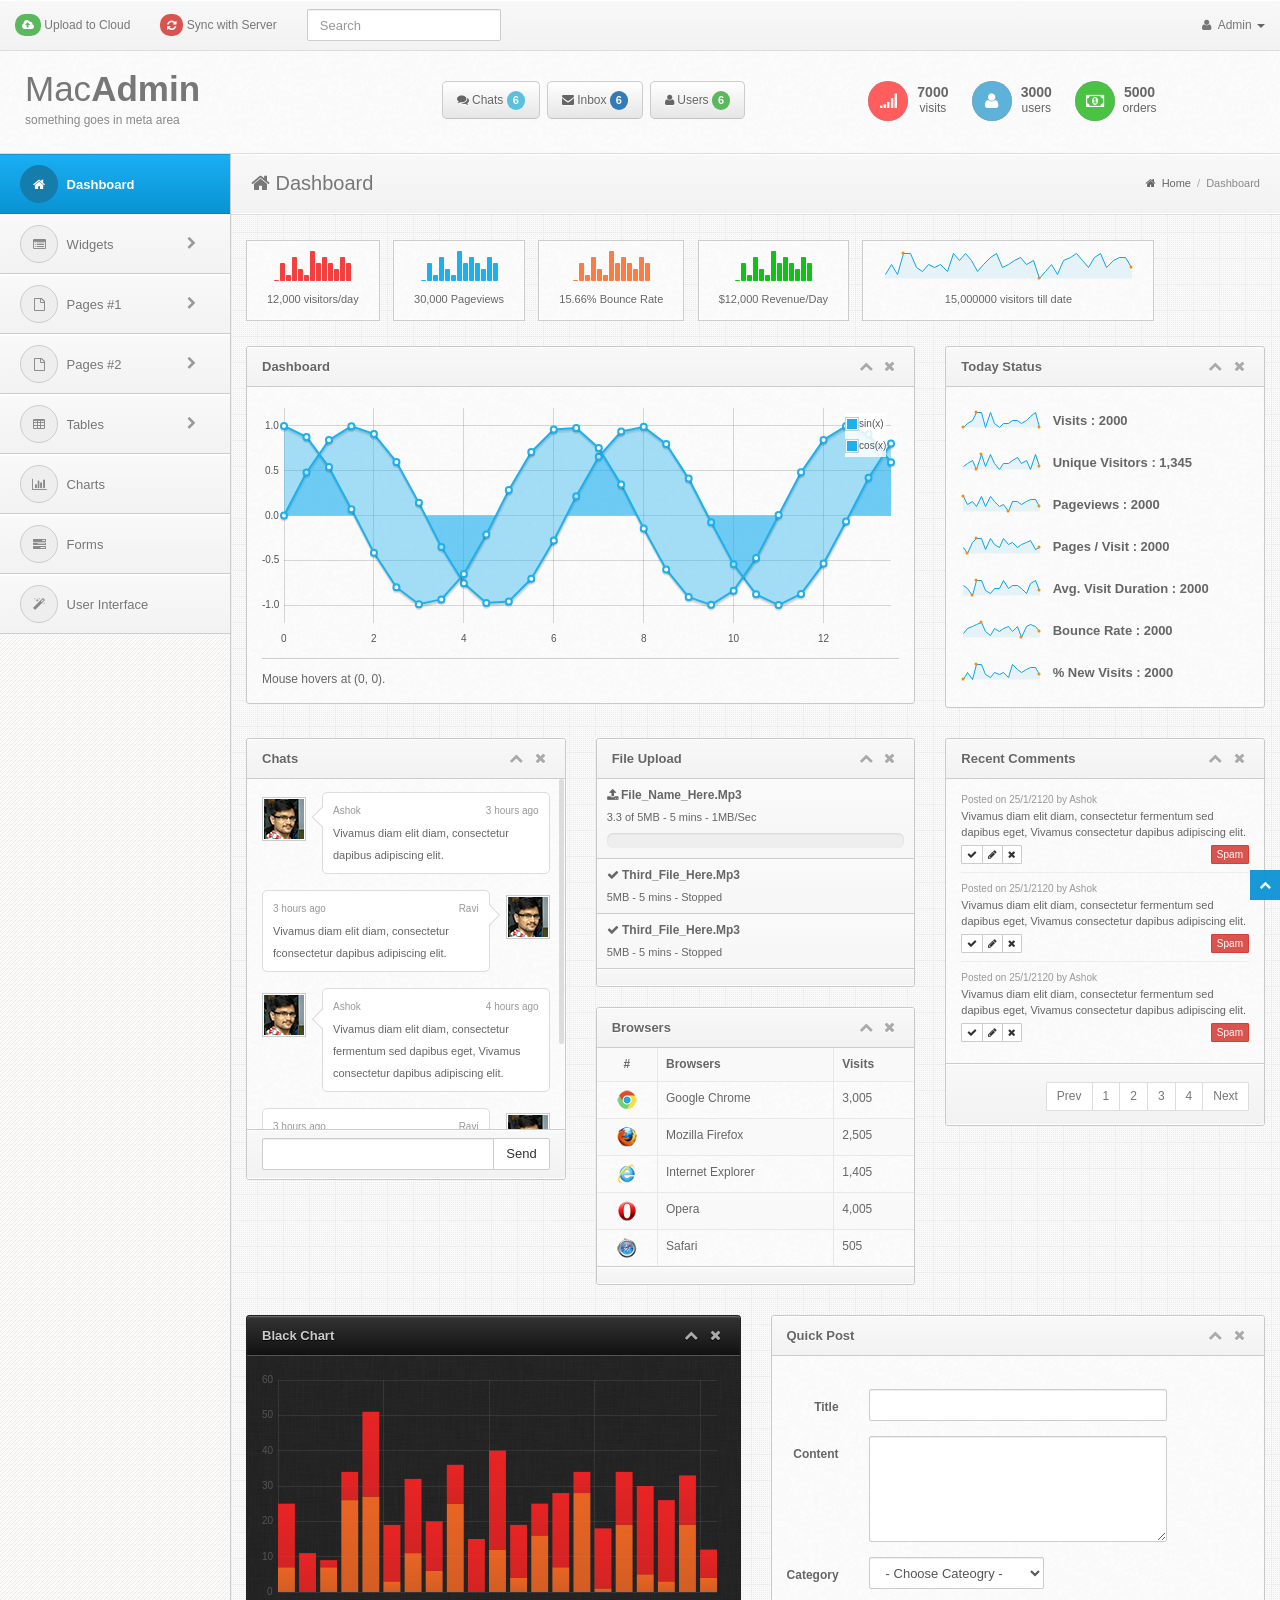
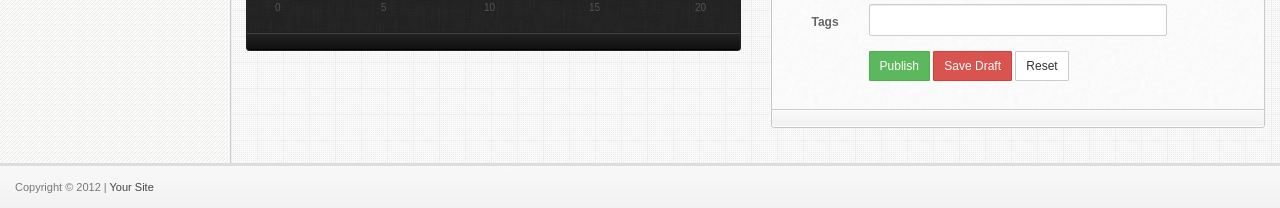
<file: index.html>
<!DOCTYPE html>
<html lang="en">
<head>
  <meta http-equiv="Content-Type" content="text/html; charset=UTF-8">
  <meta charset="utf-8">
  <!-- Title and other stuffs -->
  <title>Dashboard - MacAdmin</title>
  <meta name="viewport" content="width=device-width, initial-scale=1.0">
  <meta name="description" content="">
  <meta name="keywords" content="">
  <meta name="author" content="">


  <!-- Stylesheets -->
  <link href="css/bootstrap.min.css" rel="stylesheet">
  <!-- Font awesome icon -->
  <link rel="stylesheet" href="css/font-awesome.min.css"> 
  <!-- jQuery UI -->
  <link rel="stylesheet" href="css/jquery-ui.css"> 
  <!-- Calendar -->
  <link rel="stylesheet" href="css/fullcalendar.css">
  <!-- prettyPhoto -->
  <link rel="stylesheet" href="css/prettyPhoto.css">  
  <!-- Star rating -->
  <link rel="stylesheet" href="css/rateit.css">
  <!-- Date picker -->
  <link rel="stylesheet" href="css/bootstrap-datetimepicker.min.css">
  <!-- CLEditor -->
  <link rel="stylesheet" href="css/jquery.cleditor.css"> 
  <!-- Data tables -->
  <link rel="stylesheet" href="css/jquery.dataTables.css"> 
  <!-- Bootstrap toggle -->
  <link rel="stylesheet" href="css/jquery.onoff.css">
  <!-- Main stylesheet -->
  <link href="css/style.css" rel="stylesheet">
  <!-- Widgets stylesheet -->
  <link href="css/widgets.css" rel="stylesheet">   
  
  <script src="js/respond.min.js"></script>
  <!--[if lt IE 9]>
  <script src="js/html5shiv.js"></script>
  <![endif]-->

  <!-- Favicon -->
  <link rel="shortcut icon" href="img/favicon/favicon.png">
</head>

<body>

<div class="navbar navbar-fixed-top bs-docs-nav" role="banner">
  
    <div class="conjtainer">
      <!-- Menu button for smallar screens -->
      <div class="navbar-header">
		  <button class="navbar-toggle btn-navbar" type="button" data-toggle="collapse" data-target=".bs-navbar-collapse">
			<span>Menu</span>
		  </button>
		  <!-- Site name for smallar screens -->
		  <a href="index.html" class="navbar-brand hidden-lg">MacBeth</a>
		</div>
      
      

      <!-- Navigation starts -->
      <nav class="collapse navbar-collapse bs-navbar-collapse" role="navigation">         

        <ul class="nav navbar-nav">  

          <!-- Upload to server link. Class "dropdown-big" creates big dropdown -->
          <li class="dropdown dropdown-big">
            <a href="#" class="dropdown-toggle" data-toggle="dropdown"><span class="label label-success"><i class="fa fa-cloud-upload"></i></span> Upload to Cloud</a>
            <!-- Dropdown -->
            <ul class="dropdown-menu">
              <li>
                <!-- Progress bar -->
                <p>Photo Upload in Progress</p>
                <!-- Bootstrap progress bar -->
                <div class="progress progress-striped active">
					<div class="progress-bar progress-bar-info"  role="progressbar" aria-valuenow="40" aria-valuemin="0" aria-valuemax="100" style="width: 40%">
						<span class="sr-only">40% Complete</span>
					</div>
			    </div>

                <hr />

                <!-- Progress bar -->
                <p>Video Upload in Progress</p>
                <!-- Bootstrap progress bar -->
                <div class="progress progress-striped active">
					<div class="progress-bar progress-bar-success"  role="progressbar" aria-valuenow="80" aria-valuemin="0" aria-valuemax="100" style="width: 80%">
						<span class="sr-only">80% Complete</span>
					</div>
			    </div> 

                <hr />             

                <!-- Dropdown menu footer -->
                <div class="drop-foot">
                  <a href="#">View All</a>
                </div>

              </li>
            </ul>
          </li>

          <!-- Sync to server link -->
          <li class="dropdown dropdown-big">
            <a href="#" class="dropdown-toggle" data-toggle="dropdown"><span class="label label-danger"><i class="fa fa-refresh"></i></span> Sync with Server</a>
            <!-- Dropdown -->
            <ul class="dropdown-menu">
              <li>
                <!-- Using "icon-spin" class to rotate icon. -->
                <p><span class="label label-info"><i class="fa fa-cloud"></i></span> Syncing Members Lists to Server</p>
                <hr />
                <p><span class="label label-warning"><i class="fa fa-cloud"></i></span> Syncing Bookmarks Lists to Cloud</p>

                <hr />

                <!-- Dropdown menu footer -->
                <div class="drop-foot">
                  <a href="#">View All</a>
                </div>

              </li>
            </ul>
          </li>

        </ul>

        <!-- Search form -->
        <form class="navbar-form navbar-left" role="search">
			<div class="form-group">
				<input type="text" class="form-control" placeholder="Search">
			</div>
		</form>
        <!-- Links -->
        <ul class="nav navbar-nav pull-right">
          <li class="dropdown pull-right">            
            <a data-toggle="dropdown" class="dropdown-toggle" href="#">
              <i class="fa fa-user"></i> Admin <b class="caret"></b>              
            </a>
            
            <!-- Dropdown menu -->
            <ul class="dropdown-menu">
              <li><a href="#"><i class="fa fa-user"></i> Profile</a></li>
              <li><a href="#"><i class="fa fa-cogs"></i> Settings</a></li>
              <li><a href="login.html"><i class="fa fa-sign-out"></i> Logout</a></li>
            </ul>
          </li>
          
        </ul>
      </nav>

    </div>
  </div>


<!-- Header starts -->
  <header>
    <div class="container">
      <div class="row">

        <!-- Logo section -->
        <div class="col-md-4">
          <!-- Logo. -->
          <div class="logo">
            <h1><a href="#">Mac<span class="bold">Admin</span></a></h1>
            <p class="meta">something goes in meta area</p>
          </div>
          <!-- Logo ends -->
        </div>

        <!-- Button section -->
        <div class="col-md-4">

          <!-- Buttons -->
          <ul class="nav nav-pills">

            <!-- Comment button with number of latest comments count -->
            <li class="dropdown dropdown-big">
              <a class="dropdown-toggle" href="#" data-toggle="dropdown">
                <i class="fa fa-comments"></i> Chats <span   class="label label-info">6</span> 
              </a>

                <ul class="dropdown-menu">
                  <li>
                    <!-- Heading - h5 -->
                    <h5><i class="fa fa-comments"></i> Chats</h5>
                    <!-- Use hr tag to add border -->
                    <hr />
                  </li>
                  <li>
                    <!-- List item heading h6 -->
                    <h6><a href="#">Hi :)</a> <span class="label label-warning pull-right">10:42</span></h6>
                    <div class="clearfix"></div>
                    <hr />
                  </li>
                  <li>
                    <h6><a href="#">How are you?</a> <span class="label label-warning pull-right">20:42</span></h6>
                    <div class="clearfix"></div>
                    <hr />
                  </li>
                  <li>
                    <h6><a href="#">What are you doing?</a> <span class="label label-warning pull-right">14:42</span></h6>
                    <div class="clearfix"></div>
                    <hr />
                  </li>                  
                  <li>
                    <div class="drop-foot">
                      <a href="#">View All</a>
                    </div>
                  </li>                                    
                </ul>
            </li>

            <!-- Message button with number of latest messages count-->
            <li class="dropdown dropdown-big">
              <a class="dropdown-toggle" href="#" data-toggle="dropdown">
                <i class="fa fa-envelope"></i> Inbox <span class="label label-primary">6</span> 
              </a>

                <ul class="dropdown-menu">
                  <li>
                    <!-- Heading - h5 -->
                    <h5><i class="fa fa-envelope"></i> Messages</h5>
                    <!-- Use hr tag to add border -->
                    <hr />
                  </li>
                  <li>
                    <!-- List item heading h6 -->
                    <h6><a href="#">Hello how are you?</a></h6>
                    <!-- List item para -->
                    <p>Quisque eu consectetur erat eget  semper...</p>
                    <hr />
                  </li>
                  <li>
                    <h6><a href="#">Today is wonderful?</a></h6>
                    <p>Quisque eu consectetur erat eget  semper...</p>
                    <hr />
                  </li>
                  <li>
                    <div class="drop-foot">
                      <a href="#">View All</a>
                    </div>
                  </li>                                    
                </ul>
            </li>

            <!-- Members button with number of latest members count -->
            <li class="dropdown dropdown-big">
              <a class="dropdown-toggle" href="#" data-toggle="dropdown">
                <i class="fa fa-user"></i> Users <span   class="label label-success">6</span> 
              </a>

                <ul class="dropdown-menu">
                  <li>
                    <!-- Heading - h5 -->
                    <h5><i class="fa fa-user"></i> Users</h5>
                    <!-- Use hr tag to add border -->
                    <hr />
                  </li>
                  <li>
                    <!-- List item heading h6-->
                    <h6><a href="#">Ravi Kumar</a> <span class="label label-warning pull-right">Free</span></h6>
                    <div class="clearfix"></div>
                    <hr />
                  </li>
                  <li>
                    <h6><a href="#">Balaji</a> <span class="label label-important pull-right">Premium</span></h6>
                    <div class="clearfix"></div>
                    <hr />
                  </li>
                  <li>
                    <h6><a href="#">Kumarasamy</a> <span class="label label-warning pull-right">Free</span></h6>
                    <div class="clearfix"></div>
                    <hr />
                  </li>                  
                  <li>
                    <div class="drop-foot">
                      <a href="#">View All</a>
                    </div>
                  </li>                                    
                </ul>
            </li> 

          </ul>

        </div>

        <!-- Data section -->

        <div class="col-md-4">
          <div class="header-data">

            <!-- Traffic data -->
            <div class="hdata">
              <div class="mcol-left">
                <!-- Icon with red background -->
                <i class="fa fa-signal bred"></i> 
              </div>
              <div class="mcol-right">
                <!-- Number of visitors -->
                <p><a href="#">7000</a> <em>visits</em></p>
              </div>
              <div class="clearfix"></div>
            </div>

            <!-- Members data -->
            <div class="hdata">
              <div class="mcol-left">
                <!-- Icon with blue background -->
                <i class="fa fa-user bblue"></i> 
              </div>
              <div class="mcol-right">
                <!-- Number of visitors -->
                <p><a href="#">3000</a> <em>users</em></p>
              </div>
              <div class="clearfix"></div>
            </div>

            <!-- revenue data -->
            <div class="hdata">
              <div class="mcol-left">
                <!-- Icon with green background -->
                <i class="fa fa-money bgreen"></i> 
              </div>
              <div class="mcol-right">
                <!-- Number of visitors -->
                <p><a href="#">5000</a><em>orders</em></p>
              </div>
              <div class="clearfix"></div>
            </div>                        

          </div>
        </div>

      </div>
    </div>
  </header>

<!-- Header ends -->

<!-- Main content starts -->

<div class="content">

  	<!-- Sidebar -->
    <div class="sidebar">
        <div class="sidebar-dropdown"><a href="#">Navigation</a></div>

        <!--- Sidebar navigation -->
        <!-- If the main navigation has sub navigation, then add the class "has_sub" to "li" of main navigation. -->
        <ul id="nav">
          <!-- Main menu with font awesome icon -->
          <li class="open"><a href="index.html"><i class="fa fa-home"></i> Dashboard</a>
            <!-- Sub menu markup 
            <ul>
              <li><a href="#">Submenu #1</a></li>
              <li><a href="#">Submenu #2</a></li>
              <li><a href="#">Submenu #3</a></li>
            </ul>-->
          </li>
          <li class="has_sub">
			<a href="#"><i class="fa fa-list-alt"></i> Widgets  <span class="pull-right"><i class="fa fa-chevron-right"></i></span></a>
            <ul>
              <li><a href="widgets1.html">Widgets #1</a></li>
              <li><a href="widgets2.html">Widgets #2</a></li>
              <li><a href="widgets3.html">Widgets #3</a></li>
            </ul>
          </li>  
          <li class="has_sub">
			<a href="#"><i class="fa fa-file-o"></i> Pages #1  <span class="pull-right"><i class="fa fa-chevron-right"></i></span></a>
            <ul>
              <li><a href="post.html">Post</a></li>
              <li><a href="login.html">Login</a></li>
              <li><a href="register.html">Register</a></li>
              <li><a href="support.html">Support</a></li>
              <li><a href="invoice.html">Invoice</a></li>
              <li><a href="gallery.html">Gallery</a></li>
            </ul>
          </li> 
          <li class="has_sub">
			<a href="#"><i class="fa fa-file-o"></i> Pages #2  <span class="pull-right"><i class="fa fa-chevron-right"></i></span></a>
            <ul>
              <li><a href="media.html">Media</a></li>
              <li><a href="statement.html">Statement</a></li>
              <li><a href="error.html">Error</a></li>
              <li><a href="error-log.html">Error Log</a></li>
              <li><a href="calendar.html">Calendar</a></li>
              <li><a href="grid.html">Grid</a></li>
            </ul>
          </li>    
		  <li class="has_sub"><a href="#"><i class="fa fa-table"></i> Tables  <span class="pull-right"><i class="fa fa-chevron-right"></i></span></a>
            <ul>
              <li><a href="tables.html">Tables</a></li>
              <li><a href="dynamic-tables.html">Dynamic Tables</a></li>
            </ul>
          </li>		  
          <li><a href="charts.html"><i class="fa fa-bar-chart-o"></i> Charts</a></li> 
          <li><a href="forms.html"><i class="fa fa-tasks"></i> Forms</a></li>
          <li><a href="ui.html"><i class="fa fa-magic"></i> User Interface</a></li>
        </ul>
    </div>

    <!-- Sidebar ends -->

  	  	<!-- Main bar -->
  	<div class="mainbar">
      
	    <!-- Page heading -->
	    <div class="page-head">
	      <h2 class="pull-left"><i class="fa fa-home"></i> Dashboard</h2>

        <!-- Breadcrumb -->
        <div class="bread-crumb pull-right">
          <a href="index.html"><i class="fa fa-home"></i> Home</a> 
          <!-- Divider -->
          <span class="divider">/</span> 
          <a href="#" class="bread-current">Dashboard</a>
        </div>

        <div class="clearfix"></div>

	    </div>
	    <!-- Page heading ends -->



	    <!-- Matter -->

	    <div class="matter">
        <div class="container">

          <!-- Today status. jQuery Sparkline plugin used. -->

          <div class="row">
            <div class="col-md-12"> 
              <!-- List starts -->
              <ul class="today-datas">
                <!-- List #1 -->
                <li>
                  <!-- Graph -->
                  <div><span id="todayspark1" class="spark"></span></div>
                  <!-- Text -->
                  <div class="datas-text">12,000 visitors/day</div>
                </li>
                <li>
                  <div><span id="todayspark2" class="spark"></span></div>
                  <div class="datas-text">30,000 Pageviews</div>
                </li>
                <li>
                  <div><span id="todayspark3" class="spark"></span></div>
                  <div class="datas-text">15.66% Bounce Rate</div>
                </li>
                <li>
                  <div><span id="todayspark4" class="spark"></span></div>
                  <div class="datas-text">$12,000 Revenue/Day</div>
                </li> 
                <li>
                  <div><span id="todayspark5" class="spark"></span></div>
                  <div class="datas-text">15,000000 visitors till date</div>
                </li>                                                                                                              
              </ul> 
            </div>
          </div>

          <!-- Today status ends -->

          <!-- Dashboard Graph starts -->

          <div class="row">
            <div class="col-md-8">

              <!-- Widget -->
              <div class="widget">
                <!-- Widget head -->
                <div class="widget-head">
                  <div class="pull-left">Dashboard</div>
                  <div class="widget-icons pull-right">
                    <a href="#" class="wminimize"><i class="fa fa-chevron-up"></i></a> 
                    <a href="#" class="wclose"><i class="fa fa-times"></i></a>
                  </div>  
                  <div class="clearfix"></div>
                </div>              

                <!-- Widget content -->
                <div class="widget-content">
                  <div class="padd">

                    <!-- Curve chart (Blue color). jQuery Flot plugin used. -->
                    <div id="curve-chart"></div>

                    <hr />
                    <!-- Hover location -->
                    <div id="hoverdata">Mouse hovers at
                    (<span id="x">0</span>, <span id="y">0</span>). <span id="clickdata"></span></div>          

                    <!-- Skil this line. <div class="uni"><input id="enableTooltip" type="checkbox">Enable tooltip</div> -->

                  </div>
                </div>
                <!-- Widget ends -->

              </div>
            </div>

            <div class="col-md-4">

              <div class="widget">

                <div class="widget-head">
                  <div class="pull-left">Today Status</div>
                  <div class="widget-icons pull-right">
                    <a href="#" class="wminimize"><i class="fa fa-chevron-up"></i></a> 
                    <a href="#" class="wclose"><i class="fa fa-times"></i></a>
                  </div>  
                  <div class="clearfix"></div>
                </div>             

                <div class="widget-content">
                  <div class="padd">

                    <!-- Visitors, pageview, bounce rate, etc., Sparklines plugin used -->
                    <ul class="current-status">
                      <li>
                        <span id="status1"></span> <span class="bold">Visits : 2000</span>
                      </li>
                      <li>
                        <span id="status2"></span> <span class="bold">Unique Visitors : 1,345</span>
                      </li>
                      <li>
                        <span id="status3"></span> <span class="bold">Pageviews : 2000</span>
                      </li>
                      <li>
                        <span id="status4"></span> <span class="bold">Pages / Visit : 2000</span>
                      </li>
                      <li>
                        <span id="status5"></span> <span class="bold">Avg. Visit Duration : 2000</span>
                      </li>
                      <li>
                        <span id="status6"></span> <span class="bold">Bounce Rate : 2000</span>
                      </li>   
                      <li>
                        <span id="status7"></span> <span class="bold">% New Visits : 2000</span>
                      </li>                                                                                                            
                    </ul>

                  </div>
                </div>

              </div>

            </div>
          </div>
          <!-- Dashboard graph ends -->

          <!-- Chats, File upload and Recent Comments -->
          <div class="row">

            <div class="col-md-4">
              <!-- Widget -->
              <div class="widget">
                <!-- Widget title -->
                <div class="widget-head">
                  <div class="pull-left">Chats</div>
                  <div class="widget-icons pull-right">
                    <a href="#" class="wminimize"><i class="fa fa-chevron-up"></i></a> 
                    <a href="#" class="wclose"><i class="fa fa-times"></i></a>
                  </div>  
                  <div class="clearfix"></div>
                </div>

                <div class="widget-content">
                  <!-- Widget content -->
				  
				  <!-- Below class "scroll-chat" will add nice scroll bar. It uses Slim Scroll jQuery plugin. Check custom.js for the code -->
                  <div class="padd scroll-chat">
                    
                    <ul class="chats">

                      <!-- Chat by us. Use the class "by-me". -->
                      <li class="by-me">
                        <!-- Use the class "pull-left" in avatar -->
                        <div class="avatar pull-left">
                          <img src="img/user.jpg" alt=""/>
                        </div>

                        <div class="chat-content">
                          <!-- In meta area, first include "name" and then "time" -->
                          <div class="chat-meta">Ashok <span class="pull-right">3 hours ago</span></div>
                          Vivamus diam elit diam, consectetur dapibus adipiscing elit.
                          <div class="clearfix"></div>
                        </div>
                      </li> 

                      <!-- Chat by other. Use the class "by-other". -->
                      <li class="by-other">
                        <!-- Use the class "pull-right" in avatar -->
                        <div class="avatar pull-right">
                          <img src="img/user.jpg" alt=""/>
                        </div>

                        <div class="chat-content">
                          <!-- In the chat meta, first include "time" then "name" -->
                          <div class="chat-meta">3 hours ago <span class="pull-right">Ravi</span></div>
                          Vivamus diam elit diam, consectetur fconsectetur dapibus adipiscing elit.
                          <div class="clearfix"></div>
                        </div>
                      </li>   

                      <li class="by-me">
                        <div class="avatar pull-left">
                          <img src="img/user.jpg" alt=""/>
                        </div>

                        <div class="chat-content">
                          <div class="chat-meta">Ashok <span class="pull-right">4 hours ago</span></div>
                          Vivamus diam elit diam, consectetur fermentum sed dapibus eget, Vivamus consectetur dapibus adipiscing elit.
                          <div class="clearfix"></div>
                        </div>
                      </li>  

                      <li class="by-other">
                        <!-- Use the class "pull-right" in avatar -->
                        <div class="avatar pull-right">
                          <img src="img/user.jpg" alt=""/>
                        </div>

                        <div class="chat-content">
                          <!-- In the chat meta, first include "time" then "name" -->
                          <div class="chat-meta">3 hours ago <span class="pull-right">Ravi</span></div>
                          Vivamus diam elit diam, consectetur fermentum sed dapibus eget, Vivamus consectetur dapibus adipiscing elit.
                          <div class="clearfix"></div>
                        </div>
                      </li>                                                                                  

                    </ul>

                  </div>
                  <!-- Widget footer -->
                  <div class="widget-foot">
				  
					<div class="input-group">
					  <input type="text" class="form-control">
					  <span class="input-group-btn">
						<button class="btn btn-default" type="button">Send</button>
					  </span>
					</div>
					
                  </div>
                </div>


              </div> 
            </div>


            <!-- File Upload widget -->
            <div class="col-md-4">
              <div class="widget">
                <!-- Widget title -->
                <div class="widget-head">
                  <div class="pull-left">File Upload</div>
                  <div class="widget-icons pull-right">
                    <a href="#" class="wminimize"><i class="fa fa-chevron-up"></i></a> 
                    <a href="#" class="wclose"><i class="fa fa-times"></i></a>
                  </div>  
                  <div class="clearfix"></div>
                </div>

                <div class="widget-content">
                  <!-- Widget content -->
                  <ul class="file-upload">

                    <li>
                      <strong><i class="fa fa-upload"></i> File_Name_Here.Mp3</strong>
                      <div class="file-meta">3.3 of 5MB - 5 mins - 1MB/Sec</div>

                      <div class="progress progress-animated progress-striped">
						  <div class="progress-bar progress-bar-success" data-percentage="100">
							<span class="sr-only">100 % completed</span>
						  </div>
					  </div>
                    </li>

                    <li>
                      <strong><i class="fa fa-check"></i> Third_File_Here.Mp3</strong>
                      <div class="file-meta">5MB - 5 mins - Stopped</div>
                    </li>                        

                    <li>
                      <strong><i class="fa fa-check"></i> Third_File_Here.Mp3</strong>
                      <div class="file-meta">5MB - 5 mins - Stopped</div>
                    </li>                                                                                                                      
                  </ul>

                  <div class="widget-foot">
                  </div>

                </div>
              </div>

              <div class="widget">
                <!-- Widget title -->
                <div class="widget-head">
                  <div class="pull-left">Browsers</div>
                  <div class="widget-icons pull-right">
                    <a href="#" class="wminimize"><i class="fa fa-chevron-up"></i></a> 
                    <a href="#" class="wclose"><i class="fa fa-times"></i></a>
                  </div>  
                  <div class="clearfix"></div>
                </div>
                <div class="widget-content referrer">
                  <!-- Widget content -->
                  
				  <div class="table-responsive">
					  <table class="table table-striped table-bordered table-hover">
						<tr>
						  <th><center>#</center></th>
						  <th>Browsers</th>
						  <th>Visits</th>
						</tr>
						<tr>
						  <td><img src="img/icons/chrome.png" alt="" />
						  <td>Google Chrome</td>
						  <td>3,005</td>
						</tr> 
						<tr>
						  <td><img src="img/icons/firefox.png" alt="" />
						  <td>Mozilla Firefox</td>
						  <td>2,505</td>
						</tr> 
						<tr>
						  <td><img src="img/icons/ie.png" alt="" />
						  <td>Internet Explorer</td>
						  <td>1,405</td>
						</tr> 
						<tr>
						  <td><img src="img/icons/opera.png" alt="" />
						  <td>Opera</td>
						  <td>4,005</td>
						</tr> 
						<tr>
						  <td><img src="img/icons/safari.png" alt="" />
						  <td>Safari</td>
						  <td>505</td>
						</tr>                                                                    
					  </table>
				  </div>

                  <div class="widget-foot">
                  </div>
                </div>
              </div>

            </div>


            <div class="col-md-4">
              <!-- Widget -->
              <div class="widget">
                <!-- Widget title -->
                <div class="widget-head">
                  <div class="pull-left">Recent Comments</div>
                  <div class="widget-icons pull-right">
                    <a href="#" class="wminimize"><i class="fa fa-chevron-up"></i></a> 
                    <a href="#" class="wclose"><i class="fa fa-times"></i></a>
                  </div>  
                  <div class="clearfix"></div>
                </div>
                <div class="widget-content">
                  <!-- Widget content -->
                  <div class="padd">

                    <ul class="recent">


                      <li>

                        <div class="recent-content">
                          <div class="recent-meta">Posted on 25/1/2120 by Ashok</div>
                          <div>Vivamus diam elit diam, consectetur fermentum sed dapibus eget, Vivamus consectetur dapibus adipiscing elit.
                          </div>

                          <div class="btn-group">
                            <button class="btn btn-xs btn-default"><i class="fa fa-check"></i> </button>
                            <button class="btn btn-xs btn-default"><i class="fa fa-pencil"></i> </button>
                            <button class="btn btn-xs btn-default"><i class="fa fa-times"></i> </button>
                          </div>

                          <button class="btn btn-xs btn-danger pull-right">Spam</button>

                          <div class="clearfix"></div>
                        </div>
                      </li>



                      <li>

                        <div class="recent-content">
                          <div class="recent-meta">Posted on 25/1/2120 by Ashok</div>
                          <div>Vivamus diam elit diam, consectetur fermentum sed dapibus eget, Vivamus consectetur dapibus adipiscing elit.
                          </div>

                          <div class="btn-group">
                            <button class="btn btn-xs btn-default"><i class="fa fa-check"></i> </button>
                            <button class="btn btn-xs btn-default"><i class="fa fa-pencil"></i> </button>
                            <button class="btn btn-xs btn-default"><i class="fa fa-times"></i> </button>
                          </div>

                          <button class="btn btn-xs btn-danger pull-right">Spam</button>

                          <div class="clearfix"></div>
                        </div>
                      </li>



                      <li>

                        <div class="recent-content">
                          <div class="recent-meta">Posted on 25/1/2120 by Ashok</div>
                          <div>Vivamus diam elit diam, consectetur fermentum sed dapibus eget, Vivamus consectetur dapibus adipiscing elit.
                          </div>

                          <div class="btn-group">
                            <button class="btn btn-xs btn-default"><i class="fa fa-check"></i> </button>
                            <button class="btn btn-xs btn-default"><i class="fa fa-pencil"></i> </button>
                            <button class="btn btn-xs btn-default"><i class="fa fa-times"></i> </button>
                          </div>

                          <button class="btn btn-xs btn-danger pull-right">Spam</button>

                          <div class="clearfix"></div>
                        </div>
                      </li>                                        


                    </ul>

                  </div>
                  <!-- Widget footer -->
                  <div class="widget-foot">
                    
                    
                      <ul class="pagination pagination-sm pull-right">
                        <li><a href="#">Prev</a></li>
                        <li><a href="#">1</a></li>
                        <li><a href="#">2</a></li>
                        <li><a href="#">3</a></li>
                        <li><a href="#">4</a></li>
                        <li><a href="#">Next</a></li>
                      </ul>
                   
                    <div class="clearfix"></div>

                  </div>
                </div>  

              </div> 

            </div>
          </div>


          <div class="row">
            <div class="col-md-6">
              <div class="widget wblack">
                <div class="widget-head">
                  <div class="pull-left">Black Chart</div>
                  <div class="widget-icons pull-right">
                    <a href="#" class="wminimize"><i class="fa fa-chevron-up"></i></a> 
                    <a href="#" class="wclose"><i class="fa fa-times"></i></a>
                  </div>  
                  <div class="clearfix"></div>
                </div>
                <div class="widget-content">
                  <div class="padd">
                    
                   <div id="bar-chart"></div>

                  </div>
                  <div class="widget-foot">
                    <!-- Footer goes here -->
                  </div>
                </div>
              </div> 
            </div>
            <div class="col-md-6">
              <div class="widget">
                <div class="widget-head">
                  <div class="pull-left">Quick Post</div>
                  <div class="widget-icons pull-right">
                    <a href="#" class="wminimize"><i class="fa fa-chevron-up"></i></a> 
                    <a href="#" class="wclose"><i class="fa fa-times"></i></a>
                  </div>  
                  <div class="clearfix"></div>
                </div>
                <div class="widget-content">
                  <div class="padd">
                    
                      <div class="form quick-post">
                                      <!-- Edit profile form (not working)-->
                                      <form class="form-horizontal">
                                          <!-- Title -->
                                          <div class="form-group">
                                            <label class="control-label col-lg-2" for="title">Title</label>
                                            <div class="col-lg-8"> 
                                              <input type="text" class="form-control" id="title">
                                            </div>
                                          </div>   
                                          <!-- Content -->
                                          <div class="form-group">
                                            <label class="control-label col-lg-2" for="content">Content</label>
                                            <div class="col-lg-8">
                                              <textarea class="form-control" rows="5" id="content"></textarea>
                                            </div>
                                          </div>                           
                                          <!-- Cateogry -->
                                          <div class="form-group">
                                            <label class="control-label col-lg-2">Category</label>
                                            <div class="col-lg-5">                               
                                                <select class="form-control">
                                                  <option value="">- Choose Cateogry -</option>
                                                  <option value="1">General</option>
                                                  <option value="2">News</option>
                                                  <option value="3">Media</option>
                                                  <option value="4">Funny</option>
                                                </select>  
                                            </div>
                                          </div>              
                                          <!-- Tags -->
                                          <div class="form-group">
                                            <label class="control-label col-lg-2" for="tags">Tags</label>
                                            <div class="col-lg-8">
                                              <input type="text" class="form-control" id="tags">
                                            </div>
                                          </div>
                                          
                                          <!-- Buttons -->
                                          <div class="form-group">
                                             <!-- Buttons -->
											 <div class="col-lg-offset-2 col-lg-6">
												<button type="submit" class="btn btn-sm btn-success">Publish</button>
												<button type="submit" class="btn btn-sm btn-danger">Save Draft</button>
												<button type="reset" class="btn btn-sm btn-default">Reset</button>
											 </div>
                                          </div>
                                      </form>
                                    </div>
                  

                  </div>
                  <div class="widget-foot">
                    <!-- Footer goes here -->
                  </div>
                </div>
              </div> 
            </div>            
          </div>  


        </div>
		  </div>

		<!-- Matter ends -->

    </div>

   <!-- Mainbar ends -->
   <div class="clearfix"></div>

</div>
<!-- Content ends -->

<!-- Footer starts -->
<footer>
  <div class="container">
    <div class="row">
      <div class="col-md-12">
            <!-- Copyright info -->
            <p class="copy">Copyright &copy; 2012 | <a href="#">Your Site</a> </p>
      </div>
    </div>
  </div>
</footer> 	

<!-- Footer ends -->

<!-- Scroll to top -->
<span class="totop"><a href="#"><i class="fa fa-chevron-up"></i></a></span> 

<!-- JS -->
<script src="js/jquery.js"></script> <!-- jQuery -->
<script src="js/bootstrap.min.js"></script> <!-- Bootstrap -->
<script src="js/jquery-ui.min.js"></script> <!-- jQuery UI -->
<script src="js/fullcalendar.min.js"></script> <!-- Full Google Calendar - Calendar -->
<script src="js/jquery.rateit.min.js"></script> <!-- RateIt - Star rating -->
<script src="js/jquery.prettyPhoto.js"></script> <!-- prettyPhoto -->
<script src="js/jquery.slimscroll.min.js"></script> <!-- jQuery Slim Scroll -->
<script src="js/jquery.dataTables.min.js"></script> <!-- Data tables -->

<!-- jQuery Flot -->
<script src="js/excanvas.min.js"></script>
<script src="js/jquery.flot.js"></script>
<script src="js/jquery.flot.resize.js"></script>
<script src="js/jquery.flot.pie.js"></script>
<script src="js/jquery.flot.stack.js"></script>

<!-- jQuery Notification - Noty -->
<script src="js/jquery.noty.js"></script> <!-- jQuery Notify -->
<script src="js/themes/default.js"></script> <!-- jQuery Notify -->
<script src="js/layouts/bottom.js"></script> <!-- jQuery Notify -->
<script src="js/layouts/topRight.js"></script> <!-- jQuery Notify -->
<script src="js/layouts/top.js"></script> <!-- jQuery Notify -->
<!-- jQuery Notification ends -->

<script src="js/sparklines.js"></script> <!-- Sparklines -->
<script src="js/jquery.cleditor.min.js"></script> <!-- CLEditor -->
<script src="js/bootstrap-datetimepicker.min.js"></script> <!-- Date picker -->
<script src="js/jquery.onoff.min.js"></script> <!-- Bootstrap Toggle -->
<script src="js/filter.js"></script> <!-- Filter for support page -->
<script src="js/custom.js"></script> <!-- Custom codes -->
<script src="js/charts.js"></script> <!-- Charts & Graphs -->

<!-- Script for this page -->
<script type="text/javascript">
$(function () {

    /* Bar Chart starts */

    var d1 = [];
    for (var i = 0; i <= 20; i += 1)
        d1.push([i, parseInt(Math.random() * 30)]);

    var d2 = [];
    for (var i = 0; i <= 20; i += 1)
        d2.push([i, parseInt(Math.random() * 30)]);


    var stack = 0, bars = true, lines = false, steps = false;
    
    function plotWithOptions() {
        $.plot($("#bar-chart"), [ d1, d2 ], {
            series: {
                stack: stack,
                lines: { show: lines, fill: true, steps: steps },
                bars: { show: bars, barWidth: 0.8 }
            },
            grid: {
                borderWidth: 0, hoverable: true, color: "#777"
            },
            colors: ["#ff6c24", "#ff2424"],
            bars: {
                  show: true,
                  lineWidth: 0,
                  fill: true,
                  fillColor: { colors: [ { opacity: 0.9 }, { opacity: 0.8 } ] }
            }
        });
    }

    plotWithOptions();
    
    $(".stackControls input").click(function (e) {
        e.preventDefault();
        stack = $(this).val() == "With stacking" ? true : null;
        plotWithOptions();
    });
    $(".graphControls input").click(function (e) {
        e.preventDefault();
        bars = $(this).val().indexOf("Bars") != -1;
        lines = $(this).val().indexOf("Lines") != -1;
        steps = $(this).val().indexOf("steps") != -1;
        plotWithOptions();
    });

    /* Bar chart ends */

});


/* Curve chart starts */

$(function () {
    var sin = [], cos = [];
    for (var i = 0; i < 14; i += 0.5) {
        sin.push([i, Math.sin(i)]);
        cos.push([i, Math.cos(i)]);
    }

    var plot = $.plot($("#curve-chart"),
           [ { data: sin, label: "sin(x)"}, { data: cos, label: "cos(x)" } ], {
               series: {
                   lines: { show: true, fill: true},
                   points: { show: true }
               },
               grid: { hoverable: true, clickable: true, borderWidth:0 },
               yaxis: { min: -1.2, max: 1.2 },
               colors: ["#1eafed", "#1eafed"]
             });

    function showTooltip(x, y, contents) {
        $('<div id="tooltip">' + contents + '</div>').css( {
            position: 'absolute',
            display: 'none',
            top: y + 5,
            left: x + 5,
            border: '1px solid #000',
            padding: '2px 8px',
            color: '#ccc',
            'background-color': '#000',
            opacity: 0.9
        }).appendTo("body").fadeIn(200);
    }

    var previousPoint = null;
    $("#curve-chart").bind("plothover", function (event, pos, item) {
        $("#x").text(pos.x.toFixed(2));
        $("#y").text(pos.y.toFixed(2));

        if ($("#enableTooltip:checked").length > 0) {
            if (item) {
                if (previousPoint != item.dataIndex) {
                    previousPoint = item.dataIndex;
                    
                    $("#tooltip").remove();
                    var x = item.datapoint[0].toFixed(2),
                        y = item.datapoint[1].toFixed(2);
                    
                    showTooltip(item.pageX, item.pageY, 
                                item.series.label + " of " + x + " = " + y);
                }
            }
            else {
                $("#tooltip").remove();
                previousPoint = null;            
            }
        }
    }); 

    $("#curve-chart").bind("plotclick", function (event, pos, item) {
        if (item) {
            $("#clickdata").text("You clicked point " + item.dataIndex + " in " + item.series.label + ".");
            plot.highlight(item.series, item.datapoint);
        }
    });

});

/* Curve chart ends */
</script>

</body>
</html>
</file>
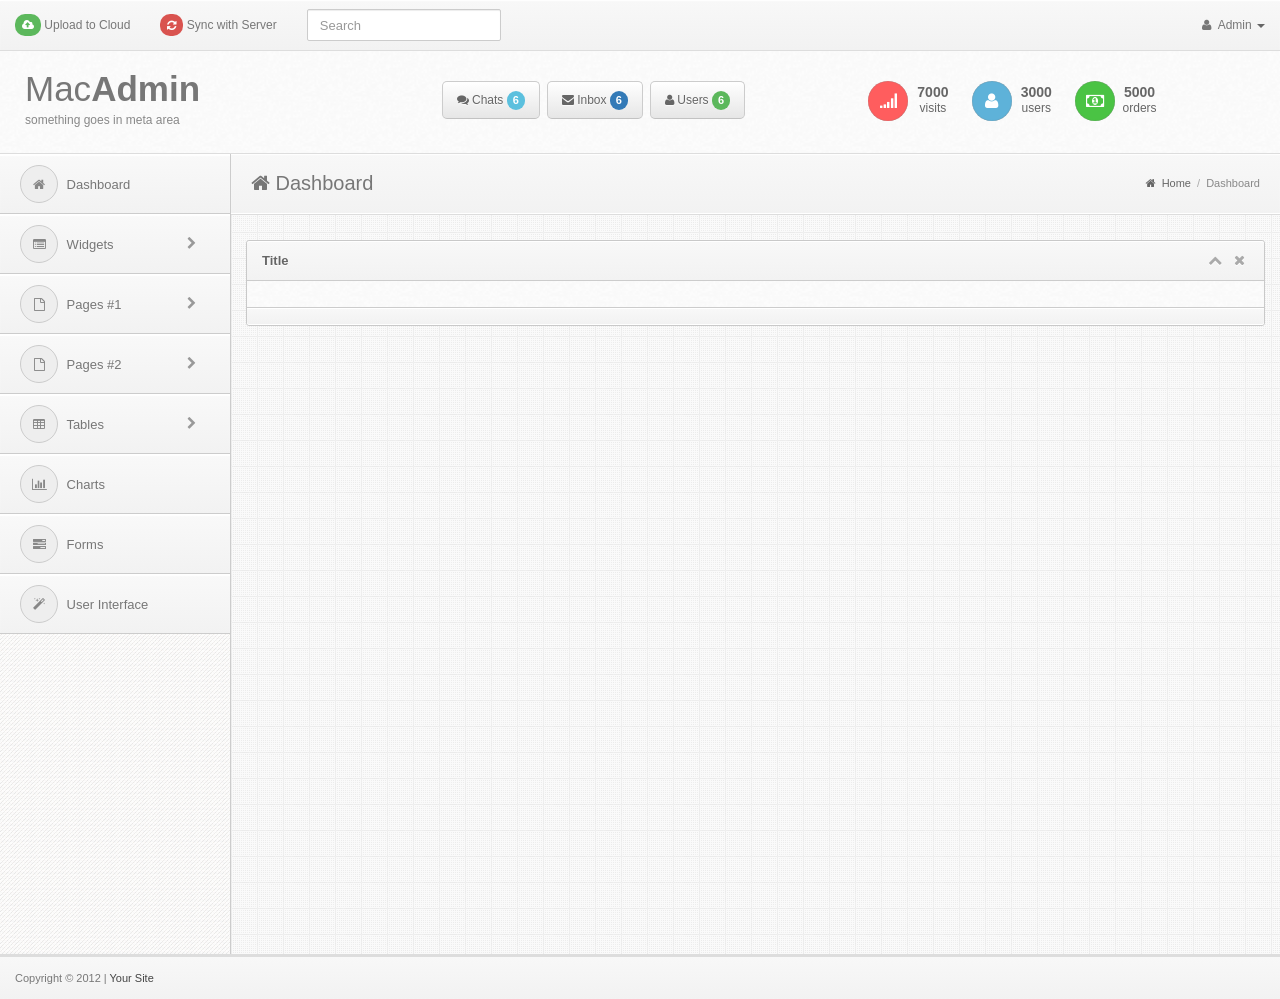
<file: 0-base.html>
<!DOCTYPE html>
<html lang="en">
<head>
  <meta http-equiv="Content-Type" content="text/html; charset=UTF-8">
  <meta charset="utf-8">
  <!-- Title and other stuffs -->
  <title>MacAdmin</title>
  <meta name="viewport" content="width=device-width, initial-scale=1.0">
  <meta name="description" content="">
  <meta name="keywords" content="">
  <meta name="author" content="">


  <!-- Stylesheets -->
  <link href="css/bootstrap.min.css" rel="stylesheet">
  <!-- Font awesome icon -->
  <link rel="stylesheet" href="css/font-awesome.min.css"> 
  <!-- jQuery UI -->
  <link rel="stylesheet" href="css/jquery-ui.css"> 
  <!-- Calendar -->
  <link rel="stylesheet" href="css/fullcalendar.css">
  <!-- prettyPhoto -->
  <link rel="stylesheet" href="css/prettyPhoto.css">  
  <!-- Star rating -->
  <link rel="stylesheet" href="css/rateit.css">
  <!-- Date picker -->
  <link rel="stylesheet" href="css/bootstrap-datetimepicker.min.css">
  <!-- CLEditor -->
  <link rel="stylesheet" href="css/jquery.cleditor.css">  
  <!-- Data tables -->
  <link rel="stylesheet" href="css/jquery.dataTables.css"> 
  <!-- Bootstrap toggle -->
  <link rel="stylesheet" href="css/jquery.onoff.css">
  <!-- Main stylesheet -->
  <link href="css/style.css" rel="stylesheet">
  <!-- Widgets stylesheet -->
  <link href="css/widgets.css" rel="stylesheet">   
  
  <script src="js/respond.min.js"></script>
  <!--[if lt IE 9]>
  <script src="js/html5shiv.js"></script>
  <![endif]-->

  <!-- Favicon -->
  <link rel="shortcut icon" href="img/favicon/favicon.png">
</head>

<body>

<div class="navbar navbar-fixed-top bs-docs-nav" role="banner">
  
    <div class="conjtainer">
      <!-- Menu button for smallar screens -->
      <div class="navbar-header">
		  <button class="navbar-toggle btn-navbar" type="button" data-toggle="collapse" data-target=".bs-navbar-collapse">
			<span>Menu</span>
		  </button>
		  <!-- Site name for smallar screens -->
		  <a href="index.html" class="navbar-brand hidden-lg">MacBeth</a>
		</div>
      
      

      <!-- Navigation starts -->
      <nav class="collapse navbar-collapse bs-navbar-collapse" role="navigation">         

        <ul class="nav navbar-nav">  

          <!-- Upload to server link. Class "dropdown-big" creates big dropdown -->
          <li class="dropdown dropdown-big">
            <a href="#" class="dropdown-toggle" data-toggle="dropdown"><span class="label label-success"><i class="fa fa-cloud-upload"></i></span> Upload to Cloud</a>
            <!-- Dropdown -->
            <ul class="dropdown-menu">
              <li>
                <!-- Progress bar -->
                <p>Photo Upload in Progress</p>
                <!-- Bootstrap progress bar -->
                <div class="progress progress-striped active">
					<div class="progress-bar progress-bar-info"  role="progressbar" aria-valuenow="40" aria-valuemin="0" aria-valuemax="100" style="width: 40%">
						<span class="sr-only">40% Complete</span>
					</div>
			    </div>

                <hr />

                <!-- Progress bar -->
                <p>Video Upload in Progress</p>
                <!-- Bootstrap progress bar -->
                <div class="progress progress-striped active">
					<div class="progress-bar progress-bar-success"  role="progressbar" aria-valuenow="80" aria-valuemin="0" aria-valuemax="100" style="width: 80%">
						<span class="sr-only">80% Complete</span>
					</div>
			    </div> 

                <hr />             

                <!-- Dropdown menu footer -->
                <div class="drop-foot">
                  <a href="#">View All</a>
                </div>

              </li>
            </ul>
          </li>

          <!-- Sync to server link -->
          <li class="dropdown dropdown-big">
            <a href="#" class="dropdown-toggle" data-toggle="dropdown"><span class="label label-danger"><i class="fa fa-refresh"></i></span> Sync with Server</a>
            <!-- Dropdown -->
            <ul class="dropdown-menu">
              <li>
                <!-- Using "icon-spin" class to rotate icon. -->
                <p><span class="label label-info"><i class="fa fa-cloud"></i></span> Syncing Members Lists to Server</p>
                <hr />
                <p><span class="label label-warning"><i class="fa fa-cloud"></i></span> Syncing Bookmarks Lists to Cloud</p>

                <hr />

                <!-- Dropdown menu footer -->
                <div class="drop-foot">
                  <a href="#">View All</a>
                </div>

              </li>
            </ul>
          </li>

        </ul>

        <!-- Search form -->
        <form class="navbar-form navbar-left" role="search">
			<div class="form-group">
				<input type="text" class="form-control" placeholder="Search">
			</div>
		</form>
        <!-- Links -->
        <ul class="nav navbar-nav pull-right">
          <li class="dropdown pull-right">            
            <a data-toggle="dropdown" class="dropdown-toggle" href="#">
              <i class="fa fa-user"></i> Admin <b class="caret"></b>              
            </a>
            
            <!-- Dropdown menu -->
            <ul class="dropdown-menu">
              <li><a href="#"><i class="fa fa-user"></i> Profile</a></li>
              <li><a href="#"><i class="fa fa-cogs"></i> Settings</a></li>
              <li><a href="login.html"><i class="fa fa-sign-out"></i> Logout</a></li>
            </ul>
          </li>
          
        </ul>
      </nav>

    </div>
  </div>


<!-- Header starts -->
  <header>
    <div class="container">
      <div class="row">

        <!-- Logo section -->
        <div class="col-md-4">
          <!-- Logo. -->
          <div class="logo">
            <h1><a href="#">Mac<span class="bold">Admin</span></a></h1>
            <p class="meta">something goes in meta area</p>
          </div>
          <!-- Logo ends -->
        </div>

        <!-- Button section -->
        <div class="col-md-4">

          <!-- Buttons -->
          <ul class="nav nav-pills">

            <!-- Comment button with number of latest comments count -->
            <li class="dropdown dropdown-big">
              <a class="dropdown-toggle" href="#" data-toggle="dropdown">
                <i class="fa fa-comments"></i> Chats <span   class="label label-info">6</span> 
              </a>

                <ul class="dropdown-menu">
                  <li>
                    <!-- Heading - h5 -->
                    <h5><i class="fa fa-comments"></i> Chats</h5>
                    <!-- Use hr tag to add border -->
                    <hr />
                  </li>
                  <li>
                    <!-- List item heading h6 -->
                    <h6><a href="#">Hi :)</a> <span class="label label-warning pull-right">10:42</span></h6>
                    <div class="clearfix"></div>
                    <hr />
                  </li>
                  <li>
                    <h6><a href="#">How are you?</a> <span class="label label-warning pull-right">20:42</span></h6>
                    <div class="clearfix"></div>
                    <hr />
                  </li>
                  <li>
                    <h6><a href="#">What are you doing?</a> <span class="label label-warning pull-right">14:42</span></h6>
                    <div class="clearfix"></div>
                    <hr />
                  </li>                  
                  <li>
                    <div class="drop-foot">
                      <a href="#">View All</a>
                    </div>
                  </li>                                    
                </ul>
            </li>

            <!-- Message button with number of latest messages count-->
            <li class="dropdown dropdown-big">
              <a class="dropdown-toggle" href="#" data-toggle="dropdown">
                <i class="fa fa-envelope"></i> Inbox <span class="label label-primary">6</span> 
              </a>

                <ul class="dropdown-menu">
                  <li>
                    <!-- Heading - h5 -->
                    <h5><i class="fa fa-envelope"></i> Messages</h5>
                    <!-- Use hr tag to add border -->
                    <hr />
                  </li>
                  <li>
                    <!-- List item heading h6 -->
                    <h6><a href="#">Hello how are you?</a></h6>
                    <!-- List item para -->
                    <p>Quisque eu consectetur erat eget  semper...</p>
                    <hr />
                  </li>
                  <li>
                    <h6><a href="#">Today is wonderful?</a></h6>
                    <p>Quisque eu consectetur erat eget  semper...</p>
                    <hr />
                  </li>
                  <li>
                    <div class="drop-foot">
                      <a href="#">View All</a>
                    </div>
                  </li>                                    
                </ul>
            </li>

            <!-- Members button with number of latest members count -->
            <li class="dropdown dropdown-big">
              <a class="dropdown-toggle" href="#" data-toggle="dropdown">
                <i class="fa fa-user"></i> Users <span   class="label label-success">6</span> 
              </a>

                <ul class="dropdown-menu">
                  <li>
                    <!-- Heading - h5 -->
                    <h5><i class="fa fa-user"></i> Users</h5>
                    <!-- Use hr tag to add border -->
                    <hr />
                  </li>
                  <li>
                    <!-- List item heading h6-->
                    <h6><a href="#">Ravi Kumar</a> <span class="label label-warning pull-right">Free</span></h6>
                    <div class="clearfix"></div>
                    <hr />
                  </li>
                  <li>
                    <h6><a href="#">Balaji</a> <span class="label label-important pull-right">Premium</span></h6>
                    <div class="clearfix"></div>
                    <hr />
                  </li>
                  <li>
                    <h6><a href="#">Kumarasamy</a> <span class="label label-warning pull-right">Free</span></h6>
                    <div class="clearfix"></div>
                    <hr />
                  </li>                  
                  <li>
                    <div class="drop-foot">
                      <a href="#">View All</a>
                    </div>
                  </li>                                    
                </ul>
            </li> 

          </ul>

        </div>

        <!-- Data section -->

        <div class="col-md-4">
          <div class="header-data">

            <!-- Traffic data -->
            <div class="hdata">
              <div class="mcol-left">
                <!-- Icon with red background -->
                <i class="fa fa-signal bred"></i> 
              </div>
              <div class="mcol-right">
                <!-- Number of visitors -->
                <p><a href="#">7000</a> <em>visits</em></p>
              </div>
              <div class="clearfix"></div>
            </div>

            <!-- Members data -->
            <div class="hdata">
              <div class="mcol-left">
                <!-- Icon with blue background -->
                <i class="fa fa-user bblue"></i> 
              </div>
              <div class="mcol-right">
                <!-- Number of visitors -->
                <p><a href="#">3000</a> <em>users</em></p>
              </div>
              <div class="clearfix"></div>
            </div>

            <!-- revenue data -->
            <div class="hdata">
              <div class="mcol-left">
                <!-- Icon with green background -->
                <i class="fa fa-money bgreen"></i> 
              </div>
              <div class="mcol-right">
                <!-- Number of visitors -->
                <p><a href="#">5000</a><em>orders</em></p>
              </div>
              <div class="clearfix"></div>
            </div>                        

          </div>
        </div>

      </div>
    </div>
  </header>

<!-- Header ends -->

<!-- Main content starts -->

<div class="content">

  	<!-- Sidebar -->
    <div class="sidebar">
        <div class="sidebar-dropdown"><a href="#">Navigation</a></div>

        <!--- Sidebar navigation -->
        <!-- If the main navigation has sub navigation, then add the class "has_sub" to "li" of main navigation. -->
        <ul id="nav">
          <!-- Main menu with font awesome icon -->
          <li><a href="index.html"><i class="fa fa-home"></i> Dashboard</a>
            <!-- Sub menu markup 
            <ul>
              <li><a href="#">Submenu #1</a></li>
              <li><a href="#">Submenu #2</a></li>
              <li><a href="#">Submenu #3</a></li>
            </ul>-->
          </li>
          <li class="has_sub"><a href="#"><i class="fa fa-list-alt"></i> Widgets  <span class="pull-right"><i class="fa fa-chevron-right"></i></span></a>
            <ul>
              <li><a href="widgets1.html">Widgets #1</a></li>
              <li><a href="widgets2.html">Widgets #2</a></li>
              <li><a href="widgets3.html">Widgets #3</a></li>
            </ul>
          </li>  
          <li class="has_sub"><a href="#"><i class="fa fa-file-o"></i> Pages #1  <span class="pull-right"><i class="fa fa-chevron-right"></i></span></a>
            <ul>
              <li><a href="post.html">Post</a></li>
              <li><a href="login.html">Login</a></li>
              <li><a href="register.html">Register</a></li>
              <li><a href="support.html">Support</a></li>
              <li><a href="invoice.html">Invoice</a></li>
              <li><a href="gallery.html">Gallery</a></li>
            </ul>
          </li> 
          <li class="has_sub"><a href="#"><i class="fa fa-file-o"></i> Pages #2  <span class="pull-right"><i class="fa fa-chevron-right"></i></span></a>
            <ul>
              <li><a href="media.html">Media</a></li>
              <li><a href="statement.html">Statement</a></li>
              <li><a href="error.html">Error</a></li>
              <li><a href="error-log.html">Error Log</a></li>
              <li><a href="calendar.html">Calendar</a></li>
              <li><a href="grid.html">Grid</a></li>
            </ul>
          </li>      
		  <li class="has_sub"><a href="#"><i class="fa fa-table"></i> Tables  <span class="pull-right"><i class="fa fa-chevron-right"></i></span></a>
            <ul>
              <li><a href="tables.html">Tables</a></li>
              <li><a href="dynamic-tables.html">Dynamic Tables</a></li>
            </ul>
          </li> 
          <li><a href="charts.html"><i class="fa fa-bar-chart-o"></i> Charts</a></li> 
          <li><a href="forms.html"><i class="fa fa-tasks"></i> Forms</a></li>
          <li><a href="ui.html"><i class="fa fa-magic"></i> User Interface</a></li>
        </ul>
    </div>

    <!-- Sidebar ends -->

  	<!-- Main bar -->
  	<div class="mainbar">

      <!-- Page heading -->
      <div class="page-head">
        <h2 class="pull-left"><i class="fa fa-home"></i> Dashboard</h2>

        <!-- Breadcrumb -->
        <div class="bread-crumb pull-right">
          <a href="index.html"><i class="fa fa-home"></i> Home</a> 
          <!-- Divider -->
          <span class="divider">/</span> 
          <a href="#" class="bread-current">Dashboard</a>
        </div>

        <div class="clearfix"></div>

      </div>
      <!-- Page heading ends -->


	    <!-- Matter -->

	    <div class="matter">
        <div class="container">
          <div class="row">
            <div class="col-md-12">

              <div class="widget">
                <div class="widget-head">
                  <div class="pull-left">Title</div>
                  <div class="widget-icons pull-right">
                    <a href="#" class="wminimize"><i class="fa fa-chevron-up"></i></a> 
                    <a href="#" class="wclose"><i class="fa fa-times"></i></a>
                  </div>  
                  <div class="clearfix"></div>
                </div>
                <div class="widget-content">
                  <div class="padd">
                    <!-- Content goes here -->
                  </div>
                  <div class="widget-foot">
                    <!-- Footer goes here -->
                  </div>
                </div>
              </div>  
              
            </div>
          </div>
        </div>
		  </div>

		<!-- Matter ends -->

    </div>

   <!-- Mainbar ends -->	    	
   <div class="clearfix"></div>

</div>
<!-- Content ends -->

<!-- Footer starts -->
<footer>
  <div class="container">
    <div class="row">
      <div class="col-md-12">
            <!-- Copyright info -->
            <p class="copy">Copyright &copy; 2012 | <a href="#">Your Site</a> </p>
      </div>
    </div>
  </div>
</footer> 	

<!-- Footer ends -->

<!-- Scroll to top -->
<span class="totop"><a href="#"><i class="fa fa-chevron-up"></i></a></span> 

<!-- JS -->
<script src="js/jquery.js"></script> <!-- jQuery -->
<script src="js/bootstrap.min.js"></script> <!-- Bootstrap -->
<script src="js/jquery-ui.min.js"></script> <!-- jQuery UI -->
<script src="js/fullcalendar.min.js"></script> <!-- Full Google Calendar - Calendar -->
<script src="js/jquery.rateit.min.js"></script> <!-- RateIt - Star rating -->
<script src="js/jquery.prettyPhoto.js"></script> <!-- prettyPhoto -->
<script src="js/jquery.slimscroll.min.js"></script> <!-- jQuery Slim Scroll -->
<script src="js/jquery.dataTables.min.js"></script> <!-- Data tables -->

<!-- jQuery Flot -->
<script src="js/excanvas.min.js"></script>
<script src="js/jquery.flot.js"></script>
<script src="js/jquery.flot.resize.js"></script>
<script src="js/jquery.flot.pie.js"></script>
<script src="js/jquery.flot.stack.js"></script>

<!-- jQuery Notification - Noty -->
<script src="js/jquery.noty.js"></script> <!-- jQuery Notify -->
<script src="js/themes/default.js"></script> <!-- jQuery Notify -->
<script src="js/layouts/bottom.js"></script> <!-- jQuery Notify -->
<script src="js/layouts/topRight.js"></script> <!-- jQuery Notify -->
<script src="js/layouts/top.js"></script> <!-- jQuery Notify -->
<!-- jQuery Notification ends -->

<script src="js/sparklines.js"></script> <!-- Sparklines -->
<script src="js/jquery.cleditor.min.js"></script> <!-- CLEditor -->
<script src="js/bootstrap-datetimepicker.min.js"></script> <!-- Date picker -->
<script src="js/jquery.onoff.min.js"></script> <!-- Bootstrap Toggle -->
<script src="js/filter.js"></script> <!-- Filter for support page -->
<script src="js/custom.js"></script> <!-- Custom codes -->
<script src="js/charts.js"></script> <!-- Charts & Graphs -->

</body>
</html>
</file>
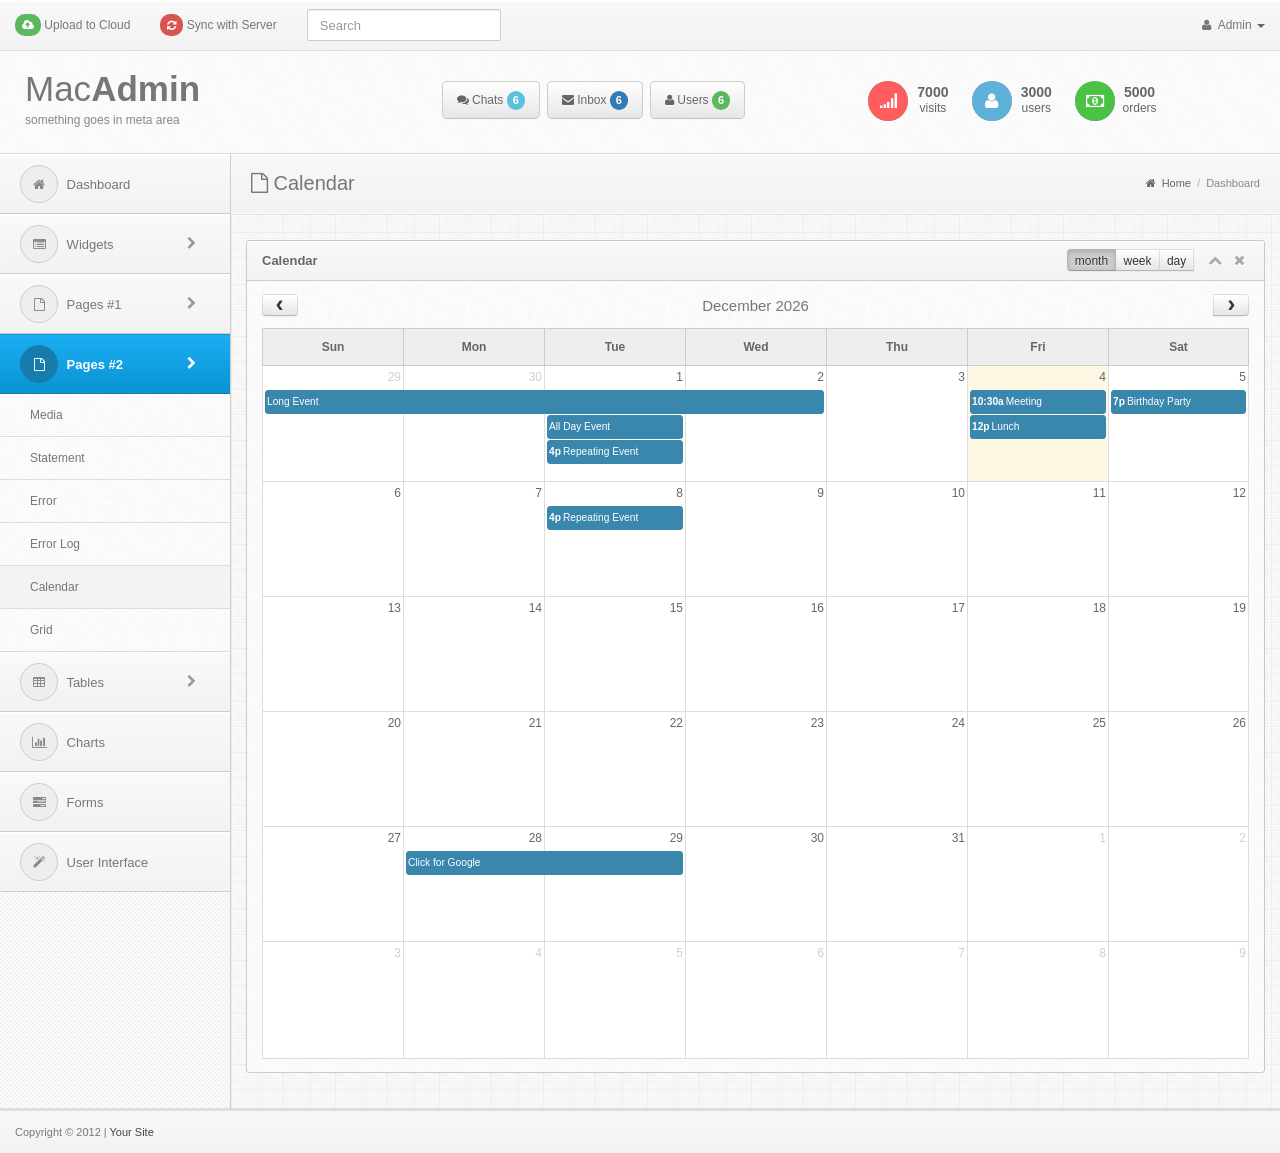
<file: calendar.html>
<!DOCTYPE html>
<html lang="en">
<head>
  <meta http-equiv="Content-Type" content="text/html; charset=UTF-8">
  <meta charset="utf-8">
  <!-- Title and other stuffs -->
  <title>Calendar - MacAdmin</title>
  <meta name="viewport" content="width=device-width, initial-scale=1.0">
  <meta name="description" content="">
  <meta name="keywords" content="">
  <meta name="author" content="">


  <!-- Stylesheets -->
  <link href="css/bootstrap.min.css" rel="stylesheet">
  <!-- Font awesome icon -->
  <link rel="stylesheet" href="css/font-awesome.min.css"> 
  <!-- jQuery UI -->
  <link rel="stylesheet" href="css/jquery-ui.css"> 
  <!-- Calendar -->
  <link rel="stylesheet" href="css/fullcalendar.css">
  <!-- prettyPhoto -->
  <link rel="stylesheet" href="css/prettyPhoto.css">  
  <!-- Star rating -->
  <link rel="stylesheet" href="css/rateit.css">
  <!-- Date picker -->
  <link rel="stylesheet" href="css/bootstrap-datetimepicker.min.css">
  <!-- CLEditor -->
  <link rel="stylesheet" href="css/jquery.cleditor.css">  
  <!-- Data tables -->
  <link rel="stylesheet" href="css/jquery.dataTables.css">
  <!-- Bootstrap toggle -->
  <link rel="stylesheet" href="css/jquery.onoff.css">
  <!-- Main stylesheet -->
  <link href="css/style.css" rel="stylesheet">
  <!-- Widgets stylesheet -->
  <link href="css/widgets.css" rel="stylesheet">   
  
  <script src="js/respond.min.js"></script>
  <!--[if lt IE 9]>
  <script src="js/html5shiv.js"></script>
  <![endif]-->

  <!-- Favicon -->
  <link rel="shortcut icon" href="img/favicon/favicon.png">
</head>

<body>

<div class="navbar navbar-fixed-top bs-docs-nav" role="banner">
  
    <div class="conjtainer">
      <!-- Menu button for smallar screens -->
      <div class="navbar-header">
		  <button class="navbar-toggle btn-navbar" type="button" data-toggle="collapse" data-target=".bs-navbar-collapse">
			<span>Menu</span>
		  </button>
		  <!-- Site name for smallar screens -->
		  <a href="index.html" class="navbar-brand hidden-lg">MacBeth</a>
		</div>
      
      

      <!-- Navigation starts -->
      <nav class="collapse navbar-collapse bs-navbar-collapse" role="navigation">         

        <ul class="nav navbar-nav">  

          <!-- Upload to server link. Class "dropdown-big" creates big dropdown -->
          <li class="dropdown dropdown-big">
            <a href="#" class="dropdown-toggle" data-toggle="dropdown"><span class="label label-success"><i class="fa fa-cloud-upload"></i></span> Upload to Cloud</a>
            <!-- Dropdown -->
            <ul class="dropdown-menu">
              <li>
                <!-- Progress bar -->
                <p>Photo Upload in Progress</p>
                <!-- Bootstrap progress bar -->
                <div class="progress progress-striped active">
					<div class="progress-bar progress-bar-info"  role="progressbar" aria-valuenow="40" aria-valuemin="0" aria-valuemax="100" style="width: 40%">
						<span class="sr-only">40% Complete</span>
					</div>
			    </div>

                <hr />

                <!-- Progress bar -->
                <p>Video Upload in Progress</p>
                <!-- Bootstrap progress bar -->
                <div class="progress progress-striped active">
					<div class="progress-bar progress-bar-success"  role="progressbar" aria-valuenow="80" aria-valuemin="0" aria-valuemax="100" style="width: 80%">
						<span class="sr-only">80% Complete</span>
					</div>
			    </div> 

                <hr />             

                <!-- Dropdown menu footer -->
                <div class="drop-foot">
                  <a href="#">View All</a>
                </div>

              </li>
            </ul>
          </li>

          <!-- Sync to server link -->
          <li class="dropdown dropdown-big">
            <a href="#" class="dropdown-toggle" data-toggle="dropdown"><span class="label label-danger"><i class="fa fa-refresh"></i></span> Sync with Server</a>
            <!-- Dropdown -->
            <ul class="dropdown-menu">
              <li>
                <!-- Using "icon-spin" class to rotate icon. -->
                <p><span class="label label-info"><i class="fa fa-cloud"></i></span> Syncing Members Lists to Server</p>
                <hr />
                <p><span class="label label-warning"><i class="fa fa-cloud"></i></span> Syncing Bookmarks Lists to Cloud</p>

                <hr />

                <!-- Dropdown menu footer -->
                <div class="drop-foot">
                  <a href="#">View All</a>
                </div>

              </li>
            </ul>
          </li>

        </ul>

        <!-- Search form -->
        <form class="navbar-form navbar-left" role="search">
			<div class="form-group">
				<input type="text" class="form-control" placeholder="Search">
			</div>
		</form>
        <!-- Links -->
        <ul class="nav navbar-nav pull-right">
          <li class="dropdown pull-right">            
            <a data-toggle="dropdown" class="dropdown-toggle" href="#">
              <i class="fa fa-user"></i> Admin <b class="caret"></b>              
            </a>
            
            <!-- Dropdown menu -->
            <ul class="dropdown-menu">
              <li><a href="#"><i class="fa fa-user"></i> Profile</a></li>
              <li><a href="#"><i class="fa fa-cogs"></i> Settings</a></li>
              <li><a href="login.html"><i class="fa fa-sign-out"></i> Logout</a></li>
            </ul>
          </li>
          
        </ul>
      </nav>

    </div>
  </div>


<!-- Header starts -->
  <header>
    <div class="container">
      <div class="row">

        <!-- Logo section -->
        <div class="col-md-4">
          <!-- Logo. -->
          <div class="logo">
            <h1><a href="#">Mac<span class="bold">Admin</span></a></h1>
            <p class="meta">something goes in meta area</p>
          </div>
          <!-- Logo ends -->
        </div>

        <!-- Button section -->
        <div class="col-md-4">

          <!-- Buttons -->
          <ul class="nav nav-pills">

            <!-- Comment button with number of latest comments count -->
            <li class="dropdown dropdown-big">
              <a class="dropdown-toggle" href="#" data-toggle="dropdown">
                <i class="fa fa-comments"></i> Chats <span   class="label label-info">6</span> 
              </a>

                <ul class="dropdown-menu">
                  <li>
                    <!-- Heading - h5 -->
                    <h5><i class="fa fa-comments"></i> Chats</h5>
                    <!-- Use hr tag to add border -->
                    <hr />
                  </li>
                  <li>
                    <!-- List item heading h6 -->
                    <h6><a href="#">Hi :)</a> <span class="label label-warning pull-right">10:42</span></h6>
                    <div class="clearfix"></div>
                    <hr />
                  </li>
                  <li>
                    <h6><a href="#">How are you?</a> <span class="label label-warning pull-right">20:42</span></h6>
                    <div class="clearfix"></div>
                    <hr />
                  </li>
                  <li>
                    <h6><a href="#">What are you doing?</a> <span class="label label-warning pull-right">14:42</span></h6>
                    <div class="clearfix"></div>
                    <hr />
                  </li>                  
                  <li>
                    <div class="drop-foot">
                      <a href="#">View All</a>
                    </div>
                  </li>                                    
                </ul>
            </li>

            <!-- Message button with number of latest messages count-->
            <li class="dropdown dropdown-big">
              <a class="dropdown-toggle" href="#" data-toggle="dropdown">
                <i class="fa fa-envelope"></i> Inbox <span class="label label-primary">6</span> 
              </a>

                <ul class="dropdown-menu">
                  <li>
                    <!-- Heading - h5 -->
                    <h5><i class="fa fa-envelope"></i> Messages</h5>
                    <!-- Use hr tag to add border -->
                    <hr />
                  </li>
                  <li>
                    <!-- List item heading h6 -->
                    <h6><a href="#">Hello how are you?</a></h6>
                    <!-- List item para -->
                    <p>Quisque eu consectetur erat eget  semper...</p>
                    <hr />
                  </li>
                  <li>
                    <h6><a href="#">Today is wonderful?</a></h6>
                    <p>Quisque eu consectetur erat eget  semper...</p>
                    <hr />
                  </li>
                  <li>
                    <div class="drop-foot">
                      <a href="#">View All</a>
                    </div>
                  </li>                                    
                </ul>
            </li>

            <!-- Members button with number of latest members count -->
            <li class="dropdown dropdown-big">
              <a class="dropdown-toggle" href="#" data-toggle="dropdown">
                <i class="fa fa-user"></i> Users <span   class="label label-success">6</span> 
              </a>

                <ul class="dropdown-menu">
                  <li>
                    <!-- Heading - h5 -->
                    <h5><i class="fa fa-user"></i> Users</h5>
                    <!-- Use hr tag to add border -->
                    <hr />
                  </li>
                  <li>
                    <!-- List item heading h6-->
                    <h6><a href="#">Ravi Kumar</a> <span class="label label-warning pull-right">Free</span></h6>
                    <div class="clearfix"></div>
                    <hr />
                  </li>
                  <li>
                    <h6><a href="#">Balaji</a> <span class="label label-important pull-right">Premium</span></h6>
                    <div class="clearfix"></div>
                    <hr />
                  </li>
                  <li>
                    <h6><a href="#">Kumarasamy</a> <span class="label label-warning pull-right">Free</span></h6>
                    <div class="clearfix"></div>
                    <hr />
                  </li>                  
                  <li>
                    <div class="drop-foot">
                      <a href="#">View All</a>
                    </div>
                  </li>                                    
                </ul>
            </li> 

          </ul>

        </div>

        <!-- Data section -->

        <div class="col-md-4">
          <div class="header-data">

            <!-- Traffic data -->
            <div class="hdata">
              <div class="mcol-left">
                <!-- Icon with red background -->
                <i class="fa fa-signal bred"></i> 
              </div>
              <div class="mcol-right">
                <!-- Number of visitors -->
                <p><a href="#">7000</a> <em>visits</em></p>
              </div>
              <div class="clearfix"></div>
            </div>

            <!-- Members data -->
            <div class="hdata">
              <div class="mcol-left">
                <!-- Icon with blue background -->
                <i class="fa fa-user bblue"></i> 
              </div>
              <div class="mcol-right">
                <!-- Number of visitors -->
                <p><a href="#">3000</a> <em>users</em></p>
              </div>
              <div class="clearfix"></div>
            </div>

            <!-- revenue data -->
            <div class="hdata">
              <div class="mcol-left">
                <!-- Icon with green background -->
                <i class="fa fa-money bgreen"></i> 
              </div>
              <div class="mcol-right">
                <!-- Number of visitors -->
                <p><a href="#">5000</a><em>orders</em></p>
              </div>
              <div class="clearfix"></div>
            </div>                        

          </div>
        </div>

      </div>
    </div>
  </header>

<!-- Header ends -->

<!-- Main content starts -->

<div class="content">

  	<!-- Sidebar -->
    <div class="sidebar">
        <div class="sidebar-dropdown"><a href="#">Navigation</a></div>

        <!--- Sidebar navigation -->
        <!-- If the main navigation has sub navigation, then add the class "has_sub" to "li" of main navigation. -->
        <ul id="nav">
          <!-- Main menu with font awesome icon -->
          <li><a href="index.html"><i class="fa fa-home"></i> Dashboard</a>
            <!-- Sub menu markup 
            <ul>
              <li><a href="#">Submenu #1</a></li>
              <li><a href="#">Submenu #2</a></li>
              <li><a href="#">Submenu #3</a></li>
            </ul>-->
          </li>
          <li class="has_sub"><a href="#"><i class="fa fa-list-alt"></i> Widgets  <span class="pull-right"><i class="fa fa-chevron-right"></i></span></a>
            <ul>
              <li><a href="widgets1.html">Widgets #1</a></li>
              <li><a href="widgets2.html">Widgets #2</a></li>
              <li><a href="widgets3.html">Widgets #3</a></li>
            </ul>
          </li>  
          <li class="has_sub"><a href="#"><i class="fa fa-file-o"></i> Pages #1  <span class="pull-right"><i class="fa fa-chevron-right"></i></span></a>
            <ul>
              <li><a href="post.html">Post</a></li>
              <li><a href="login.html">Login</a></li>
              <li><a href="register.html">Register</a></li>
              <li><a href="support.html">Support</a></li>
              <li><a href="invoice.html">Invoice</a></li>
              <li><a href="gallery.html">Gallery</a></li>
            </ul>
          </li> 
          <li class="has_sub open"><a href="#"><i class="fa fa-file-o"></i> Pages #2  <span class="pull-right"><i class="fa fa-chevron-right"></i></span></a>
            <ul>
              <li><a href="media.html">Media</a></li>
              <li><a href="statement.html">Statement</a></li>
              <li><a href="error.html">Error</a></li>
              <li><a href="error-log.html">Error Log</a></li>
              <li class="current"><a href="calendar.html">Calendar</a></li>
              <li><a href="grid.html">Grid</a></li>
            </ul>
          </li> 
		  <li class="has_sub"><a href="#"><i class="fa fa-table"></i> Tables  <span class="pull-right"><i class="fa fa-chevron-right"></i></span></a>
            <ul>
              <li><a href="tables.html">Tables</a></li>
              <li><a href="dynamic-tables.html">Dynamic Tables</a></li>
            </ul>
          </li> 
          <li><a href="charts.html"><i class="fa fa-bar-chart-o"></i> Charts</a></li> 
          <li><a href="forms.html"><i class="fa fa-tasks"></i> Forms</a></li>
          <li><a href="ui.html"><i class="fa fa-magic"></i> User Interface</a></li>
        </ul>
    </div>

    <!-- Sidebar ends -->

  	<!-- Main bar -->
  	<div class="mainbar">

      <!-- Page heading -->
      <div class="page-head">
        <h2 class="pull-left"><i class="fa fa-file-o"></i> Calendar</h2>

        <!-- Breadcrumb -->
        <div class="bread-crumb pull-right">
          <a href="index.html"><i class="fa fa-home"></i> Home</a> 
          <!-- Divider -->
          <span class="divider">/</span> 
          <a href="#" class="bread-current">Dashboard</a>
        </div>

        <div class="clearfix"></div>

      </div>
      <!-- Page heading ends -->


	    <!-- Matter -->

	    <div class="matter">
        <div class="container">
          <div class="row">
            <div class="col-md-12">
              <!-- Widget -->
              <div class="widget">
                <!-- Widget title -->
                <div class="widget-head">
                  <div class="pull-left">Calendar</div>
                  <div class="widget-icons pull-right">
                    <a href="#" class="wminimize"><i class="fa fa-chevron-up"></i></a> 
                    <a href="#" class="wclose"><i class="fa fa-times"></i></a>
                  </div>  
                  <div class="clearfix"></div>
                </div>
                <div class="widget-content">
                  <!-- Widget content -->
                  <div class="padd">
                    <!-- Below line produces calendar. I am using FullCalendar plugin. -->
                    <div id="calendar"></div>
                  </div>
                </div>
              </div> 
            </div>
          </div>
        </div>
		  </div>

		<!-- Matter ends -->

    </div>

   <!-- Mainbar ends -->	   
   <div class="clearfix"></div>

</div>
<!-- Content ends -->

<!-- Footer starts -->
<footer>
  <div class="container">
    <div class="row">
      <div class="col-md-12">
            <!-- Copyright info -->
            <p class="copy">Copyright &copy; 2012 | <a href="#">Your Site</a> </p>
      </div>
    </div>
  </div>
</footer> 	

<!-- Footer ends -->

<!-- Scroll to top -->
<span class="totop"><a href="#"><i class="fa fa-chevron-up"></i></a></span> 

<!-- JS -->
<script src="js/jquery.js"></script> <!-- jQuery -->
<script src="js/bootstrap.min.js"></script> <!-- Bootstrap -->
<script src="js/jquery-ui.min.js"></script> <!-- jQuery UI -->
<script src="js/fullcalendar.min.js"></script> <!-- Full Google Calendar - Calendar -->
<script src="js/jquery.rateit.min.js"></script> <!-- RateIt - Star rating -->
<script src="js/jquery.prettyPhoto.js"></script> <!-- prettyPhoto -->
<script src="js/jquery.slimscroll.min.js"></script> <!-- jQuery Slim Scroll -->
<script src="js/jquery.dataTables.min.js"></script> <!-- Data tables -->

<!-- jQuery Flot -->
<script src="js/excanvas.min.js"></script>
<script src="js/jquery.flot.js"></script>
<script src="js/jquery.flot.resize.js"></script>
<script src="js/jquery.flot.pie.js"></script>
<script src="js/jquery.flot.stack.js"></script>

<!-- jQuery Notification - Noty -->
<script src="js/jquery.noty.js"></script> <!-- jQuery Notify -->
<script src="js/themes/default.js"></script> <!-- jQuery Notify -->
<script src="js/layouts/bottom.js"></script> <!-- jQuery Notify -->
<script src="js/layouts/topRight.js"></script> <!-- jQuery Notify -->
<script src="js/layouts/top.js"></script> <!-- jQuery Notify -->
<!-- jQuery Notification ends -->

<script src="js/sparklines.js"></script> <!-- Sparklines -->
<script src="js/jquery.cleditor.min.js"></script> <!-- CLEditor -->
<script src="js/bootstrap-datetimepicker.min.js"></script> <!-- Date picker -->
<script src="js/jquery.onoff.min.js"></script> <!-- Bootstrap Toggle -->
<script src="js/filter.js"></script> <!-- Filter for support page -->
<script src="js/custom.js"></script> <!-- Custom codes -->
<script src="js/charts.js"></script> <!-- Charts & Graphs -->

</body>
</html>
</file>
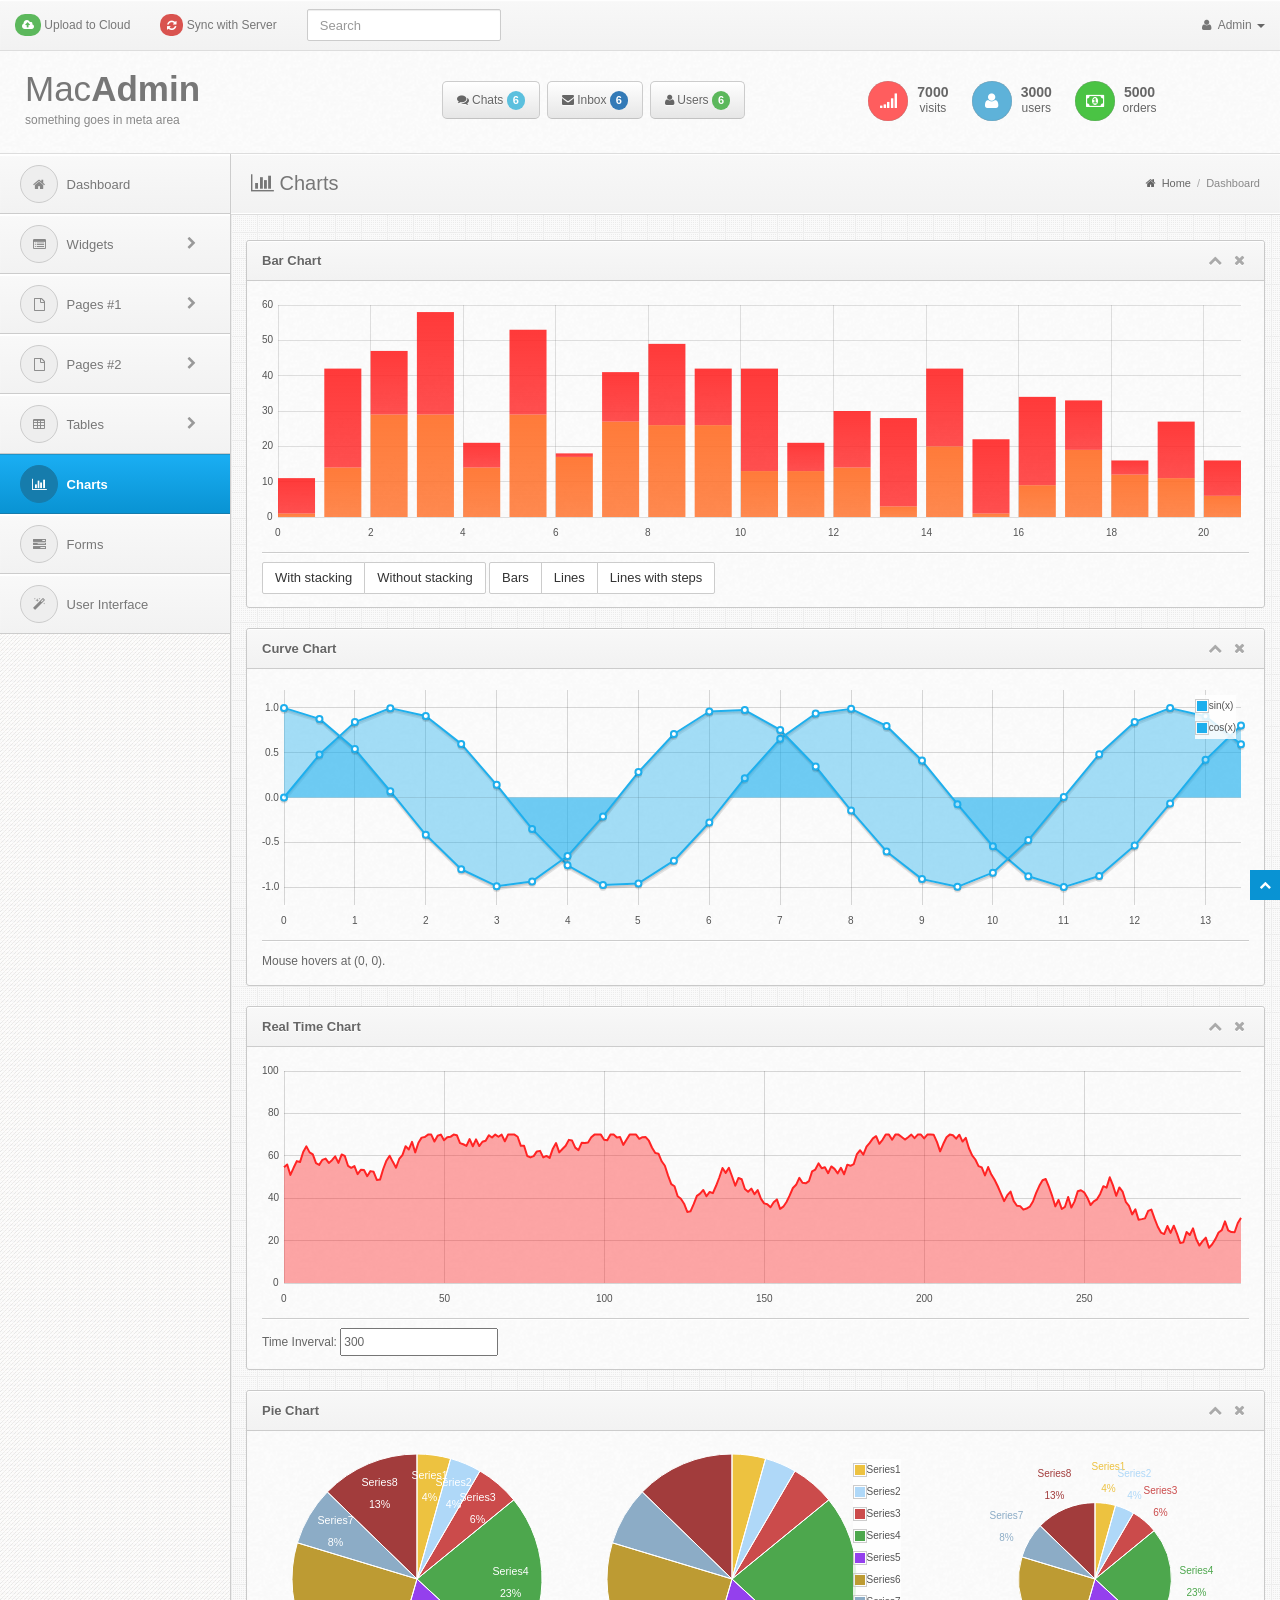
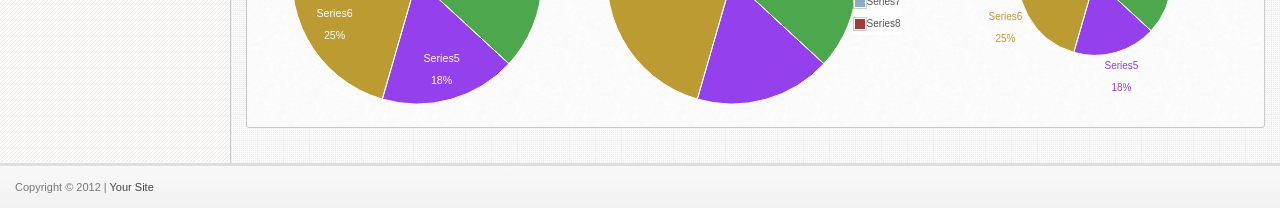
<file: charts.html>
<!DOCTYPE html>
<html lang="en">
<head>
  <meta http-equiv="Content-Type" content="text/html; charset=UTF-8">
  <meta charset="utf-8">
  <!-- Title and other stuffs -->
  <title>Charts - MacAdmin</title>
  <meta name="viewport" content="width=device-width, initial-scale=1.0">
  <meta name="description" content="">
  <meta name="keywords" content="">
  <meta name="author" content="">


  <!-- Stylesheets -->
  <link href="css/bootstrap.min.css" rel="stylesheet">
  <!-- Font awesome icon -->
  <link rel="stylesheet" href="css/font-awesome.min.css"> 
  <!-- jQuery UI -->
  <link rel="stylesheet" href="css/jquery-ui.css"> 
  <!-- Calendar -->
  <link rel="stylesheet" href="css/fullcalendar.css">
  <!-- prettyPhoto -->
  <link rel="stylesheet" href="css/prettyPhoto.css">  
  <!-- Star rating -->
  <link rel="stylesheet" href="css/rateit.css">
  <!-- Date picker -->
  <link rel="stylesheet" href="css/bootstrap-datetimepicker.min.css">
  <!-- CLEditor -->
  <link rel="stylesheet" href="css/jquery.cleditor.css">  
  <!-- Data tables -->
  <link rel="stylesheet" href="css/jquery.dataTables.css">
  <!-- Bootstrap toggle -->
  <link rel="stylesheet" href="css/jquery.onoff.css">
  <!-- Main stylesheet -->
  <link href="css/style.css" rel="stylesheet">
  <!-- Widgets stylesheet -->
  <link href="css/widgets.css" rel="stylesheet">   
  
  <script src="js/respond.min.js"></script>
  <!--[if lt IE 9]>
  <script src="js/html5shiv.js"></script>
  <![endif]-->

  <!-- Favicon -->
  <link rel="shortcut icon" href="img/favicon/favicon.png">
</head>

<body>

<div class="navbar navbar-fixed-top bs-docs-nav" role="banner">
  
    <div class="conjtainer">
      <!-- Menu button for smallar screens -->
      <div class="navbar-header">
		  <button class="navbar-toggle btn-navbar" type="button" data-toggle="collapse" data-target=".bs-navbar-collapse">
			<span>Menu</span>
		  </button>
		  <!-- Site name for smallar screens -->
		  <a href="index.html" class="navbar-brand hidden-lg">MacBeth</a>
		</div>
      
      

      <!-- Navigation starts -->
      <nav class="collapse navbar-collapse bs-navbar-collapse" role="navigation">         

        <ul class="nav navbar-nav">  

          <!-- Upload to server link. Class "dropdown-big" creates big dropdown -->
          <li class="dropdown dropdown-big">
            <a href="#" class="dropdown-toggle" data-toggle="dropdown"><span class="label label-success"><i class="fa fa-cloud-upload"></i></span> Upload to Cloud</a>
            <!-- Dropdown -->
            <ul class="dropdown-menu">
              <li>
                <!-- Progress bar -->
                <p>Photo Upload in Progress</p>
                <!-- Bootstrap progress bar -->
                <div class="progress progress-striped active">
					<div class="progress-bar progress-bar-info"  role="progressbar" aria-valuenow="40" aria-valuemin="0" aria-valuemax="100" style="width: 40%">
						<span class="sr-only">40% Complete</span>
					</div>
			    </div>

                <hr />

                <!-- Progress bar -->
                <p>Video Upload in Progress</p>
                <!-- Bootstrap progress bar -->
                <div class="progress progress-striped active">
					<div class="progress-bar progress-bar-success"  role="progressbar" aria-valuenow="80" aria-valuemin="0" aria-valuemax="100" style="width: 80%">
						<span class="sr-only">80% Complete</span>
					</div>
			    </div> 

                <hr />             

                <!-- Dropdown menu footer -->
                <div class="drop-foot">
                  <a href="#">View All</a>
                </div>

              </li>
            </ul>
          </li>

          <!-- Sync to server link -->
          <li class="dropdown dropdown-big">
            <a href="#" class="dropdown-toggle" data-toggle="dropdown"><span class="label label-danger"><i class="fa fa-refresh"></i></span> Sync with Server</a>
            <!-- Dropdown -->
            <ul class="dropdown-menu">
              <li>
                <!-- Using "icon-spin" class to rotate icon. -->
                <p><span class="label label-info"><i class="fa fa-cloud"></i></span> Syncing Members Lists to Server</p>
                <hr />
                <p><span class="label label-warning"><i class="fa fa-cloud"></i></span> Syncing Bookmarks Lists to Cloud</p>

                <hr />

                <!-- Dropdown menu footer -->
                <div class="drop-foot">
                  <a href="#">View All</a>
                </div>

              </li>
            </ul>
          </li>

        </ul>

        <!-- Search form -->
        <form class="navbar-form navbar-left" role="search">
			<div class="form-group">
				<input type="text" class="form-control" placeholder="Search">
			</div>
		</form>
        <!-- Links -->
        <ul class="nav navbar-nav pull-right">
          <li class="dropdown pull-right">            
            <a data-toggle="dropdown" class="dropdown-toggle" href="#">
              <i class="fa fa-user"></i> Admin <b class="caret"></b>              
            </a>
            
            <!-- Dropdown menu -->
            <ul class="dropdown-menu">
              <li><a href="#"><i class="fa fa-user"></i> Profile</a></li>
              <li><a href="#"><i class="fa fa-cogs"></i> Settings</a></li>
              <li><a href="login.html"><i class="fa fa-sign-out"></i> Logout</a></li>
            </ul>
          </li>
          
        </ul>
      </nav>

    </div>
  </div>


<!-- Header starts -->
  <header>
    <div class="container">
      <div class="row">

        <!-- Logo section -->
        <div class="col-md-4">
          <!-- Logo. -->
          <div class="logo">
            <h1><a href="#">Mac<span class="bold">Admin</span></a></h1>
            <p class="meta">something goes in meta area</p>
          </div>
          <!-- Logo ends -->
        </div>

        <!-- Button section -->
        <div class="col-md-4">

          <!-- Buttons -->
          <ul class="nav nav-pills">

            <!-- Comment button with number of latest comments count -->
            <li class="dropdown dropdown-big">
              <a class="dropdown-toggle" href="#" data-toggle="dropdown">
                <i class="fa fa-comments"></i> Chats <span   class="label label-info">6</span> 
              </a>

                <ul class="dropdown-menu">
                  <li>
                    <!-- Heading - h5 -->
                    <h5><i class="fa fa-comments"></i> Chats</h5>
                    <!-- Use hr tag to add border -->
                    <hr />
                  </li>
                  <li>
                    <!-- List item heading h6 -->
                    <h6><a href="#">Hi :)</a> <span class="label label-warning pull-right">10:42</span></h6>
                    <div class="clearfix"></div>
                    <hr />
                  </li>
                  <li>
                    <h6><a href="#">How are you?</a> <span class="label label-warning pull-right">20:42</span></h6>
                    <div class="clearfix"></div>
                    <hr />
                  </li>
                  <li>
                    <h6><a href="#">What are you doing?</a> <span class="label label-warning pull-right">14:42</span></h6>
                    <div class="clearfix"></div>
                    <hr />
                  </li>                  
                  <li>
                    <div class="drop-foot">
                      <a href="#">View All</a>
                    </div>
                  </li>                                    
                </ul>
            </li>

            <!-- Message button with number of latest messages count-->
            <li class="dropdown dropdown-big">
              <a class="dropdown-toggle" href="#" data-toggle="dropdown">
                <i class="fa fa-envelope"></i> Inbox <span class="label label-primary">6</span> 
              </a>

                <ul class="dropdown-menu">
                  <li>
                    <!-- Heading - h5 -->
                    <h5><i class="fa fa-envelope"></i> Messages</h5>
                    <!-- Use hr tag to add border -->
                    <hr />
                  </li>
                  <li>
                    <!-- List item heading h6 -->
                    <h6><a href="#">Hello how are you?</a></h6>
                    <!-- List item para -->
                    <p>Quisque eu consectetur erat eget  semper...</p>
                    <hr />
                  </li>
                  <li>
                    <h6><a href="#">Today is wonderful?</a></h6>
                    <p>Quisque eu consectetur erat eget  semper...</p>
                    <hr />
                  </li>
                  <li>
                    <div class="drop-foot">
                      <a href="#">View All</a>
                    </div>
                  </li>                                    
                </ul>
            </li>

            <!-- Members button with number of latest members count -->
            <li class="dropdown dropdown-big">
              <a class="dropdown-toggle" href="#" data-toggle="dropdown">
                <i class="fa fa-user"></i> Users <span   class="label label-success">6</span> 
              </a>

                <ul class="dropdown-menu">
                  <li>
                    <!-- Heading - h5 -->
                    <h5><i class="fa fa-user"></i> Users</h5>
                    <!-- Use hr tag to add border -->
                    <hr />
                  </li>
                  <li>
                    <!-- List item heading h6-->
                    <h6><a href="#">Ravi Kumar</a> <span class="label label-warning pull-right">Free</span></h6>
                    <div class="clearfix"></div>
                    <hr />
                  </li>
                  <li>
                    <h6><a href="#">Balaji</a> <span class="label label-important pull-right">Premium</span></h6>
                    <div class="clearfix"></div>
                    <hr />
                  </li>
                  <li>
                    <h6><a href="#">Kumarasamy</a> <span class="label label-warning pull-right">Free</span></h6>
                    <div class="clearfix"></div>
                    <hr />
                  </li>                  
                  <li>
                    <div class="drop-foot">
                      <a href="#">View All</a>
                    </div>
                  </li>                                    
                </ul>
            </li> 

          </ul>

        </div>

        <!-- Data section -->

        <div class="col-md-4">
          <div class="header-data">

            <!-- Traffic data -->
            <div class="hdata">
              <div class="mcol-left">
                <!-- Icon with red background -->
                <i class="fa fa-signal bred"></i> 
              </div>
              <div class="mcol-right">
                <!-- Number of visitors -->
                <p><a href="#">7000</a> <em>visits</em></p>
              </div>
              <div class="clearfix"></div>
            </div>

            <!-- Members data -->
            <div class="hdata">
              <div class="mcol-left">
                <!-- Icon with blue background -->
                <i class="fa fa-user bblue"></i> 
              </div>
              <div class="mcol-right">
                <!-- Number of visitors -->
                <p><a href="#">3000</a> <em>users</em></p>
              </div>
              <div class="clearfix"></div>
            </div>

            <!-- revenue data -->
            <div class="hdata">
              <div class="mcol-left">
                <!-- Icon with green background -->
                <i class="fa fa-money bgreen"></i> 
              </div>
              <div class="mcol-right">
                <!-- Number of visitors -->
                <p><a href="#">5000</a><em>orders</em></p>
              </div>
              <div class="clearfix"></div>
            </div>                        

          </div>
        </div>

      </div>
    </div>
  </header>

<!-- Header ends -->

<!-- Main content starts -->

<div class="content">

  	<!-- Sidebar -->
    <div class="sidebar">
        <div class="sidebar-dropdown"><a href="#">Navigation</a></div>

        <!--- Sidebar navigation -->
        <!-- If the main navigation has sub navigation, then add the class "has_sub" to "li" of main navigation. -->
        <ul id="nav">
          <!-- Main menu with font awesome icon -->
          <li><a href="index.html"><i class="fa fa-home"></i> Dashboard</a>
            <!-- Sub menu markup 
            <ul>
              <li><a href="#">Submenu #1</a></li>
              <li><a href="#">Submenu #2</a></li>
              <li><a href="#">Submenu #3</a></li>
            </ul>-->
          </li>
          <li class="has_sub"><a href="#"><i class="fa fa-list-alt"></i> Widgets  <span class="pull-right"><i class="fa fa-chevron-right"></i></span></a>
            <ul>
              <li><a href="widgets1.html">Widgets #1</a></li>
              <li><a href="widgets2.html">Widgets #2</a></li>
              <li><a href="widgets3.html">Widgets #3</a></li>
            </ul>
          </li>  
          <li class="has_sub"><a href="#"><i class="fa fa-file-o"></i> Pages #1  <span class="pull-right"><i class="fa fa-chevron-right"></i></span></a>
            <ul>
              <li><a href="post.html">Post</a></li>
              <li><a href="login.html">Login</a></li>
              <li><a href="register.html">Register</a></li>
              <li><a href="support.html">Support</a></li>
              <li><a href="invoice.html">Invoice</a></li>
              <li><a href="gallery.html">Gallery</a></li>
            </ul>
          </li> 
          <li class="has_sub"><a href="#"><i class="fa fa-file-o"></i> Pages #2  <span class="pull-right"><i class="fa fa-chevron-right"></i></span></a>
            <ul>
              <li><a href="media.html">Media</a></li>
              <li><a href="statement.html">Statement</a></li>
              <li><a href="error.html">Error</a></li>
              <li><a href="error-log.html">Error Log</a></li>
              <li><a href="calendar.html">Calendar</a></li>
              <li><a href="grid.html">Grid</a></li>
            </ul>
          </li>
		  <li class="has_sub"><a href="#"><i class="fa fa-table"></i> Tables  <span class="pull-right"><i class="fa fa-chevron-right"></i></span></a>
            <ul>
              <li><a href="tables.html">Tables</a></li>
              <li><a href="dynamic-tables.html">Dynamic Tables</a></li>
            </ul>
          </li> 		  
          <li class="open"><a href="charts.html"><i class="fa fa-bar-chart-o"></i> Charts</a></li> 
          <li><a href="forms.html"><i class="fa fa-tasks"></i> Forms</a></li>
          <li><a href="ui.html"><i class="fa fa-magic"></i> User Interface</a></li>
        </ul>
    </div>

    <!-- Sidebar ends -->

  	<!-- Main bar -->
  	<div class="mainbar">

      <!-- Page heading -->
      <div class="page-head">
        <h2 class="pull-left"><i class="fa fa-bar-chart-o"></i> Charts</h2>

        <!-- Breadcrumb -->
        <div class="bread-crumb pull-right">
          <a href="index.html"><i class="fa fa-home"></i> Home</a> 
          <!-- Divider -->
          <span class="divider">/</span> 
          <a href="#" class="bread-current">Dashboard</a>
        </div>

        <div class="clearfix"></div>

      </div>
      <!-- Page heading ends -->

	    <!-- Matter -->

	    <div class="matter">
        <div class="container">

          <div class="row">
            <div class="col-md-12">

              <!-- Bar Chart -->
              <div class="widget">

                <div class="widget-head">
                  <div class="pull-left">Bar Chart</div>
                  <div class="widget-icons pull-right">
                    <a href="#" class="wminimize"><i class="fa fa-chevron-up"></i></a> 
                    <a href="#" class="wclose"><i class="fa fa-times"></i></a>
                  </div>  
                  <div class="clearfix"></div>
                </div>             


                <div class="widget-content">
                  <div class="padd">
                    <!-- Barchart. jQuery Flot plugin used. -->
                    <div id="bar-chart"></div>

                    <hr />

                    <!--Bar chart stuffs -->
                    <div class="btn-group stackControls">
                        <input type="button" value="With stacking" class="btn btn-default">
                        <input type="button" value="Without stacking" class="btn btn-default">
                    </div>            

                    <div class="btn-group graphControls">

                        <input type="button" value="Bars" class="btn btn-default">
                        <input type="button" value="Lines" class="btn btn-default">
                        <input type="button" value="Lines with steps" class="btn btn-default">
                    </div>

                  </div>
                </div>

              </div>
              <!-- Bar chart ends -->

              <!-- Curve chart starts -->

              <div class="widget">

                <div class="widget-head">
                  <div class="pull-left">Curve Chart</div>
                  <div class="widget-icons pull-right">
                    <a href="#" class="wminimize"><i class="fa fa-chevron-up"></i></a> 
                    <a href="#" class="wclose"><i class="fa fa-times"></i></a>
                  </div>  
                  <div class="clearfix"></div>
                </div>             


                <div class="widget-content">
                  <div class="padd">

                    <div id="curve-chart"></div>

                    <hr />

                    <div id="hoverdata">Mouse hovers at
                    (<span id="x">0</span>, <span id="y">0</span>). <span id="clickdata"></span></div>          

                  </div>
                </div>
              </div>
                <!-- Curve chart ends -->


                <!-- Realtime chart starts -->

                <div class="widget">

                <div class="widget-head">
                  <div class="pull-left">Real Time Chart</div>
                  <div class="widget-icons pull-right">
                    <a href="#" class="wminimize"><i class="fa fa-chevron-up"></i></a> 
                    <a href="#" class="wclose"><i class="fa fa-times"></i></a>
                  </div>  
                  <div class="clearfix"></div>
                </div>             

                  <div class="widget-content">
                    <div class="padd">

                      <div id="live-chart"></div>
                      <hr />
                      Time Inverval: <input id="updateInterval" type="text" class="span3" value="">

                    </div>
                  </div>
                </div>

                <!-- Realtime chart ends -->

                <!-- Pie chart starts -->

                <div class="widget">

                <div class="widget-head">
                  <div class="pull-left">Pie Chart</div>
                  <div class="widget-icons pull-right">
                    <a href="#" class="wminimize"><i class="fa fa-chevron-up"></i></a> 
                    <a href="#" class="wclose"><i class="fa fa-times"></i></a>
                  </div>  
                  <div class="clearfix"></div>
                </div>

                  <div class="widget-content">
                    <div class="padd">

                      <div class="row">
                        <div class="col-md-4">
                          <div id="pie-chart"></div>
                        </div>
                        <div class="col-md-4">
                          <div id="pie-chart2"></div>
                        </div>
                        <div class="col-md-4">
                          <div id="pie-chart3"></div>
                        </div>
                      </div>

                    </div>
                  </div>
                </div>
                <!-- Pie chart ends -->

            </div>
          </div>

        </div>
		  </div>

		<!-- Matter ends -->

    </div>

   <!-- Mainbar ends -->	    	
   <div class="clearfix"></div>

</div>
<!-- Content ends -->

<!-- Footer starts -->
<footer>
  <div class="container">
    <div class="row">
      <div class="col-md-12">
            <!-- Copyright info -->
            <p class="copy">Copyright &copy; 2012 | <a href="#">Your Site</a> </p>
      </div>
    </div>
  </div>
</footer> 	

<!-- Footer ends -->

<!-- Scroll to top -->
<span class="totop"><a href="#"><i class="fa fa-chevron-up"></i></a></span> 

<!-- JS -->
<script src="js/jquery.js"></script> <!-- jQuery -->
<script src="js/bootstrap.min.js"></script> <!-- Bootstrap -->
<script src="js/jquery-ui.min.js"></script> <!-- jQuery UI -->
<script src="js/fullcalendar.min.js"></script> <!-- Full Google Calendar - Calendar -->
<script src="js/jquery.rateit.min.js"></script> <!-- RateIt - Star rating -->
<script src="js/jquery.prettyPhoto.js"></script> <!-- prettyPhoto -->
<script src="js/jquery.slimscroll.min.js"></script> <!-- jQuery Slim Scroll -->
<script src="js/jquery.dataTables.min.js"></script> <!-- Data tables -->

<!-- jQuery Flot -->
<script src="js/excanvas.min.js"></script>
<script src="js/jquery.flot.js"></script>
<script src="js/jquery.flot.resize.js"></script>
<script src="js/jquery.flot.pie.js"></script>
<script src="js/jquery.flot.stack.js"></script>

<!-- jQuery Notification - Noty -->
<script src="js/jquery.noty.js"></script> <!-- jQuery Notify -->
<script src="js/themes/default.js"></script> <!-- jQuery Notify -->
<script src="js/layouts/bottom.js"></script> <!-- jQuery Notify -->
<script src="js/layouts/topRight.js"></script> <!-- jQuery Notify -->
<script src="js/layouts/top.js"></script> <!-- jQuery Notify -->
<!-- jQuery Notification ends -->

<script src="js/sparklines.js"></script> <!-- Sparklines -->
<script src="js/jquery.cleditor.min.js"></script> <!-- CLEditor -->
<script src="js/bootstrap-datetimepicker.min.js"></script> <!-- Date picker -->
<script src="js/jquery.onoff.min.js"></script> <!-- Bootstrap Toggle -->
<script src="js/filter.js"></script> <!-- Filter for support page -->
<script src="js/custom.js"></script> <!-- Custom codes -->
<script src="js/charts.js"></script> <!-- Charts & Graphs -->

<!-- Scripts for this page -->
<script type="text/javascript">

$(function () {

    /* Bar Chart starts */

    var d1 = [];
    for (var i = 0; i <= 20; i += 1)
        d1.push([i, parseInt(Math.random() * 30)]);

    var d2 = [];
    for (var i = 0; i <= 20; i += 1)
        d2.push([i, parseInt(Math.random() * 30)]);


    var stack = 0, bars = true, lines = false, steps = false;
    
    function plotWithOptions() {
        $.plot($("#bar-chart"), [ d1, d2 ], {
            series: {
                stack: stack,
                lines: { show: lines, fill: true, steps: steps },
                bars: { show: bars, barWidth: 0.8 }
            },
            grid: {
                borderWidth: 0, hoverable: true, color: "#777"
            },
            colors: ["#ff6c24", "#ff2424"],
            bars: {
                  show: true,
                  lineWidth: 0,
                  fill: true,
                  fillColor: { colors: [ { opacity: 0.9 }, { opacity: 0.8 } ] }
            }
        });
    }

    plotWithOptions();
    
    $(".stackControls input").click(function (e) {
        e.preventDefault();
        stack = $(this).val() == "With stacking" ? true : null;
        plotWithOptions();
    });
    $(".graphControls input").click(function (e) {
        e.preventDefault();
        bars = $(this).val().indexOf("Bars") != -1;
        lines = $(this).val().indexOf("Lines") != -1;
        steps = $(this).val().indexOf("steps") != -1;
        plotWithOptions();
    });

    /* Bar chart ends */

});


/* Curve chart starts */

$(function () {
    var sin = [], cos = [];
    for (var i = 0; i < 14; i += 0.5) {
        sin.push([i, Math.sin(i)]);
        cos.push([i, Math.cos(i)]);
    }

    var plot = $.plot($("#curve-chart"),
           [ { data: sin, label: "sin(x)"}, { data: cos, label: "cos(x)" } ], {
               series: {
                   lines: { show: true, fill: true},
                   points: { show: true }
               },
               grid: { hoverable: true, clickable: true, borderWidth:0 },
               yaxis: { min: -1.2, max: 1.2 },
               colors: ["#1eafed", "#1eafed"]
             });

    function showTooltip(x, y, contents) {
        $('<div id="tooltip">' + contents + '</div>').css( {
            position: 'absolute',
            display: 'none',
            top: y + 5,
            left: x + 5,
            border: '1px solid #000',
            padding: '2px 8px',
            color: '#ccc',
            'background-color': '#000',
            opacity: 0.9
        }).appendTo("body").fadeIn(200);
    }

    var previousPoint = null;
    $("#curve-chart").bind("plothover", function (event, pos, item) {
        $("#x").text(pos.x.toFixed(2));
        $("#y").text(pos.y.toFixed(2));

        if ($("#enableTooltip:checked").length > 0) {
            if (item) {
                if (previousPoint != item.dataIndex) {
                    previousPoint = item.dataIndex;
                    
                    $("#tooltip").remove();
                    var x = item.datapoint[0].toFixed(2),
                        y = item.datapoint[1].toFixed(2);
                    
                    showTooltip(item.pageX, item.pageY, 
                                item.series.label + " of " + x + " = " + y);
                }
            }
            else {
                $("#tooltip").remove();
                previousPoint = null;            
            }
        }
    }); 

    $("#curve-chart").bind("plotclick", function (event, pos, item) {
        if (item) {
            $("#clickdata").text("You clicked point " + item.dataIndex + " in " + item.series.label + ".");
            plot.highlight(item.series, item.datapoint);
        }
    });

});

/* Curve chart ends */



/* Realtime chart starts */

$(function () {
    // we use an inline data source in the example, usually data would
    // be fetched from a server
    var data = [], totalPoints = 300;
    function getRandomData() {
        if (data.length > 0)
            data = data.slice(1);

        // do a random walk
        while (data.length < totalPoints) {
            var prev = data.length > 0 ? data[data.length - 1] : 50;
            var y = prev + Math.random() * 10 - 5;
            if (y < 10)
                y = 10;
            if (y > 70)
                y = 70;
            data.push(y);
        }

        // zip the generated y values with the x values
        var res = [];
        for (var i = 0; i < data.length; ++i)
            res.push([i, data[i]])
        return res;
    }

    // setup control widget
    var updateInterval = 300;
    $("#updateInterval").val(updateInterval).change(function () {
        var v = $(this).val();
        if (v && !isNaN(+v)) {
            updateInterval = +v;
            if (updateInterval < 1)
                updateInterval = 1;
            if (updateInterval > 2000)
                updateInterval = 2000;
            $(this).val("" + updateInterval);
        }
    });

    // setup plot
    var options = {
        series: { shadowSize: 0 }, // drawing is faster without shadows
        lines: {fill: true},
        grid: {borderWidth:0 },
        yaxis: { min: 0, max: 100 },
        colors: ["#ff2424"]
    };
    var plot = $.plot($("#live-chart"), [ getRandomData() ], options);

    function update() {
        plot.setData([ getRandomData() ]);
        // since the axes don't change, we don't need to call plot.setupGrid()
        plot.draw();
        
        setTimeout(update, updateInterval);
    }

    update();
});

/* Realtime charts ends */

/* Pie chart starts */

$(function () {

    var data = [];
    var series = Math.floor(Math.random()*10)+1;
    for( var i = 0; i<series; i++)
    {
        data[i] = { label: "Series"+(i+1), data: Math.floor(Math.random()*100)+1 }
    }

    $.plot($("#pie-chart"), data,
    {
        series: {
            pie: {
                show: true,
                radius: 1,
                label: {
                    show: true,
                    radius: 3/4,
                    formatter: function(label, series){
                        return '<div style="font-size:8pt;text-align:center;padding:2px;color:white;">'+label+'<br/>'+Math.round(series.percent)+'%</div>';
                    },
                    background: { opacity: 0 }
                }
            }
        },
        grid: {hoverable: true},
        legend: {
            show: false
        }
    }); 

    $.plot($("#pie-chart2"), data,
    {
        series: {
            pie: {
                show: true
            }
        },
        grid: {hoverable: true}
    });


    $.plot($("#pie-chart3"), data,
    {
        series: {
            pie: {
                show: true
            }
        },
        grid: {hoverable: true},
        legend: {
            show: false
        }
    });   

/* Pie chart ends */

});


</script>

</body>
</html>
</file>
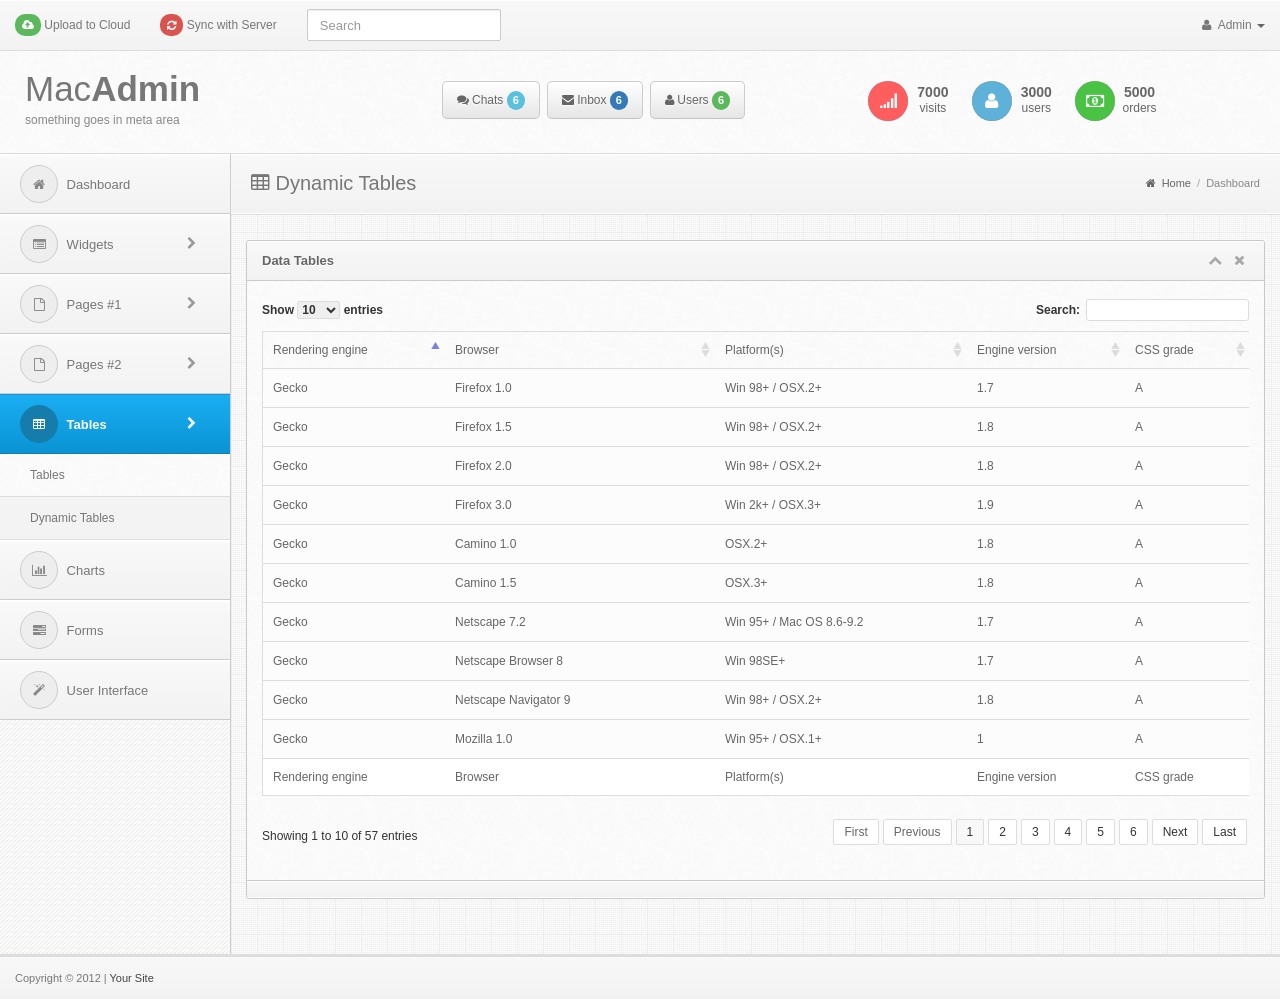
<file: dynamic-tables.html>
<!DOCTYPE html>
<html lang="en">
<head>
  <meta http-equiv="Content-Type" content="text/html; charset=UTF-8">
  <meta charset="utf-8">
  <!-- Title and other stuffs -->
  <title>Dymanic Tables - MacAdmin</title>
  <meta name="viewport" content="width=device-width, initial-scale=1.0">
  <meta name="description" content="">
  <meta name="keywords" content="">
  <meta name="author" content="">


  <!-- Stylesheets -->
  <link href="css/bootstrap.min.css" rel="stylesheet">
  <!-- Font awesome icon -->
  <link rel="stylesheet" href="css/font-awesome.min.css"> 
  <!-- jQuery UI -->
  <link rel="stylesheet" href="css/jquery-ui.css"> 
  <!-- Calendar -->
  <link rel="stylesheet" href="css/fullcalendar.css">
  <!-- prettyPhoto -->
  <link rel="stylesheet" href="css/prettyPhoto.css">  
  <!-- Star rating -->
  <link rel="stylesheet" href="css/rateit.css">
  <!-- Date picker -->
  <link rel="stylesheet" href="css/bootstrap-datetimepicker.min.css">
  <!-- CLEditor -->
  <link rel="stylesheet" href="css/jquery.cleditor.css">  
  <!-- Data tables -->
  <link rel="stylesheet" href="css/jquery.dataTables.css"> 
  <!-- Bootstrap toggle -->
  <link rel="stylesheet" href="css/jquery.onoff.css">
  <!-- Main stylesheet -->
  <link href="css/style.css" rel="stylesheet">
  <!-- Widgets stylesheet -->
  <link href="css/widgets.css" rel="stylesheet">   
  
  <script src="js/respond.min.js"></script>
  <!--[if lt IE 9]>
  <script src="js/html5shiv.js"></script>
  <![endif]-->

  <!-- Favicon -->
  <link rel="shortcut icon" href="img/favicon/favicon.png">
</head>

<body>

<div class="navbar navbar-fixed-top bs-docs-nav" role="banner">
  
    <div class="conjtainer">
      <!-- Menu button for smallar screens -->
      <div class="navbar-header">
		  <button class="navbar-toggle btn-navbar" type="button" data-toggle="collapse" data-target=".bs-navbar-collapse">
			<span>Menu</span>
		  </button>
		  <!-- Site name for smallar screens -->
		  <a href="index.html" class="navbar-brand hidden-lg">MacBeth</a>
		</div>
      
      

      <!-- Navigation starts -->
      <nav class="collapse navbar-collapse bs-navbar-collapse" role="navigation">         

        <ul class="nav navbar-nav">  

          <!-- Upload to server link. Class "dropdown-big" creates big dropdown -->
          <li class="dropdown dropdown-big">
            <a href="#" class="dropdown-toggle" data-toggle="dropdown"><span class="label label-success"><i class="fa fa-cloud-upload"></i></span> Upload to Cloud</a>
            <!-- Dropdown -->
            <ul class="dropdown-menu">
              <li>
                <!-- Progress bar -->
                <p>Photo Upload in Progress</p>
                <!-- Bootstrap progress bar -->
                <div class="progress progress-striped active">
					<div class="progress-bar progress-bar-info"  role="progressbar" aria-valuenow="40" aria-valuemin="0" aria-valuemax="100" style="width: 40%">
						<span class="sr-only">40% Complete</span>
					</div>
			    </div>

                <hr />

                <!-- Progress bar -->
                <p>Video Upload in Progress</p>
                <!-- Bootstrap progress bar -->
                <div class="progress progress-striped active">
					<div class="progress-bar progress-bar-success"  role="progressbar" aria-valuenow="80" aria-valuemin="0" aria-valuemax="100" style="width: 80%">
						<span class="sr-only">80% Complete</span>
					</div>
			    </div> 

                <hr />             

                <!-- Dropdown menu footer -->
                <div class="drop-foot">
                  <a href="#">View All</a>
                </div>

              </li>
            </ul>
          </li>

          <!-- Sync to server link -->
          <li class="dropdown dropdown-big">
            <a href="#" class="dropdown-toggle" data-toggle="dropdown"><span class="label label-danger"><i class="fa fa-refresh"></i></span> Sync with Server</a>
            <!-- Dropdown -->
            <ul class="dropdown-menu">
              <li>
                <!-- Using "icon-spin" class to rotate icon. -->
                <p><span class="label label-info"><i class="fa fa-cloud"></i></span> Syncing Members Lists to Server</p>
                <hr />
                <p><span class="label label-warning"><i class="fa fa-cloud"></i></span> Syncing Bookmarks Lists to Cloud</p>

                <hr />

                <!-- Dropdown menu footer -->
                <div class="drop-foot">
                  <a href="#">View All</a>
                </div>

              </li>
            </ul>
          </li>

        </ul>

        <!-- Search form -->
        <form class="navbar-form navbar-left" role="search">
			<div class="form-group">
				<input type="text" class="form-control" placeholder="Search">
			</div>
		</form>
        <!-- Links -->
        <ul class="nav navbar-nav pull-right">
          <li class="dropdown pull-right">            
            <a data-toggle="dropdown" class="dropdown-toggle" href="#">
              <i class="fa fa-user"></i> Admin <b class="caret"></b>              
            </a>
            
            <!-- Dropdown menu -->
            <ul class="dropdown-menu">
              <li><a href="#"><i class="fa fa-user"></i> Profile</a></li>
              <li><a href="#"><i class="fa fa-cogs"></i> Settings</a></li>
              <li><a href="login.html"><i class="fa fa-sign-out"></i> Logout</a></li>
            </ul>
          </li>
          
        </ul>
      </nav>

    </div>
  </div>


<!-- Header starts -->
  <header>
    <div class="container">
      <div class="row">

        <!-- Logo section -->
        <div class="col-md-4">
          <!-- Logo. -->
          <div class="logo">
            <h1><a href="#">Mac<span class="bold">Admin</span></a></h1>
            <p class="meta">something goes in meta area</p>
          </div>
          <!-- Logo ends -->
        </div>

        <!-- Button section -->
        <div class="col-md-4">

          <!-- Buttons -->
          <ul class="nav nav-pills">

            <!-- Comment button with number of latest comments count -->
            <li class="dropdown dropdown-big">
              <a class="dropdown-toggle" href="#" data-toggle="dropdown">
                <i class="fa fa-comments"></i> Chats <span   class="label label-info">6</span> 
              </a>

                <ul class="dropdown-menu">
                  <li>
                    <!-- Heading - h5 -->
                    <h5><i class="fa fa-comments"></i> Chats</h5>
                    <!-- Use hr tag to add border -->
                    <hr />
                  </li>
                  <li>
                    <!-- List item heading h6 -->
                    <h6><a href="#">Hi :)</a> <span class="label label-warning pull-right">10:42</span></h6>
                    <div class="clearfix"></div>
                    <hr />
                  </li>
                  <li>
                    <h6><a href="#">How are you?</a> <span class="label label-warning pull-right">20:42</span></h6>
                    <div class="clearfix"></div>
                    <hr />
                  </li>
                  <li>
                    <h6><a href="#">What are you doing?</a> <span class="label label-warning pull-right">14:42</span></h6>
                    <div class="clearfix"></div>
                    <hr />
                  </li>                  
                  <li>
                    <div class="drop-foot">
                      <a href="#">View All</a>
                    </div>
                  </li>                                    
                </ul>
            </li>

            <!-- Message button with number of latest messages count-->
            <li class="dropdown dropdown-big">
              <a class="dropdown-toggle" href="#" data-toggle="dropdown">
                <i class="fa fa-envelope"></i> Inbox <span class="label label-primary">6</span> 
              </a>

                <ul class="dropdown-menu">
                  <li>
                    <!-- Heading - h5 -->
                    <h5><i class="fa fa-envelope"></i> Messages</h5>
                    <!-- Use hr tag to add border -->
                    <hr />
                  </li>
                  <li>
                    <!-- List item heading h6 -->
                    <h6><a href="#">Hello how are you?</a></h6>
                    <!-- List item para -->
                    <p>Quisque eu consectetur erat eget  semper...</p>
                    <hr />
                  </li>
                  <li>
                    <h6><a href="#">Today is wonderful?</a></h6>
                    <p>Quisque eu consectetur erat eget  semper...</p>
                    <hr />
                  </li>
                  <li>
                    <div class="drop-foot">
                      <a href="#">View All</a>
                    </div>
                  </li>                                    
                </ul>
            </li>

            <!-- Members button with number of latest members count -->
            <li class="dropdown dropdown-big">
              <a class="dropdown-toggle" href="#" data-toggle="dropdown">
                <i class="fa fa-user"></i> Users <span   class="label label-success">6</span> 
              </a>

                <ul class="dropdown-menu">
                  <li>
                    <!-- Heading - h5 -->
                    <h5><i class="fa fa-user"></i> Users</h5>
                    <!-- Use hr tag to add border -->
                    <hr />
                  </li>
                  <li>
                    <!-- List item heading h6-->
                    <h6><a href="#">Ravi Kumar</a> <span class="label label-warning pull-right">Free</span></h6>
                    <div class="clearfix"></div>
                    <hr />
                  </li>
                  <li>
                    <h6><a href="#">Balaji</a> <span class="label label-important pull-right">Premium</span></h6>
                    <div class="clearfix"></div>
                    <hr />
                  </li>
                  <li>
                    <h6><a href="#">Kumarasamy</a> <span class="label label-warning pull-right">Free</span></h6>
                    <div class="clearfix"></div>
                    <hr />
                  </li>                  
                  <li>
                    <div class="drop-foot">
                      <a href="#">View All</a>
                    </div>
                  </li>                                    
                </ul>
            </li> 

          </ul>

        </div>

        <!-- Data section -->

        <div class="col-md-4">
          <div class="header-data">

            <!-- Traffic data -->
            <div class="hdata">
              <div class="mcol-left">
                <!-- Icon with red background -->
                <i class="fa fa-signal bred"></i> 
              </div>
              <div class="mcol-right">
                <!-- Number of visitors -->
                <p><a href="#">7000</a> <em>visits</em></p>
              </div>
              <div class="clearfix"></div>
            </div>

            <!-- Members data -->
            <div class="hdata">
              <div class="mcol-left">
                <!-- Icon with blue background -->
                <i class="fa fa-user bblue"></i> 
              </div>
              <div class="mcol-right">
                <!-- Number of visitors -->
                <p><a href="#">3000</a> <em>users</em></p>
              </div>
              <div class="clearfix"></div>
            </div>

            <!-- revenue data -->
            <div class="hdata">
              <div class="mcol-left">
                <!-- Icon with green background -->
                <i class="fa fa-money bgreen"></i> 
              </div>
              <div class="mcol-right">
                <!-- Number of visitors -->
                <p><a href="#">5000</a><em>orders</em></p>
              </div>
              <div class="clearfix"></div>
            </div>                        

          </div>
        </div>

      </div>
    </div>
  </header>

<!-- Header ends -->

<!-- Main content starts -->

<div class="content">

  	<!-- Sidebar -->
    <div class="sidebar">
        <div class="sidebar-dropdown"><a href="#">Navigation</a></div>

        <!--- Sidebar navigation -->
        <!-- If the main navigation has sub navigation, then add the class "has_sub" to "li" of main navigation. -->
        <ul id="nav">
          <!-- Main menu with font awesome icon -->
          <li><a href="index.html"><i class="fa fa-home"></i> Dashboard</a>
            <!-- Sub menu markup 
            <ul>
              <li><a href="#">Submenu #1</a></li>
              <li><a href="#">Submenu #2</a></li>
              <li><a href="#">Submenu #3</a></li>
            </ul>-->
          </li>
          <li class="has_sub"><a href="#"><i class="fa fa-list-alt"></i> Widgets  <span class="pull-right"><i class="fa fa-chevron-right"></i></span></a>
            <ul>
              <li><a href="widgets1.html">Widgets #1</a></li>
              <li><a href="widgets2.html">Widgets #2</a></li>
              <li><a href="widgets3.html">Widgets #3</a></li>
            </ul>
          </li>  
          <li class="has_sub"><a href="#"><i class="fa fa-file-o"></i> Pages #1  <span class="pull-right"><i class="fa fa-chevron-right"></i></span></a>
            <ul>
              <li><a href="post.html">Post</a></li>
              <li><a href="login.html">Login</a></li>
              <li><a href="register.html">Register</a></li>
              <li><a href="support.html">Support</a></li>
              <li><a href="invoice.html">Invoice</a></li>
              <li><a href="gallery.html">Gallery</a></li>
            </ul>
          </li> 
          <li class="has_sub"><a href="#"><i class="fa fa-file-o"></i> Pages #2  <span class="pull-right"><i class="fa fa-chevron-right"></i></span></a>
            <ul>
              <li><a href="media.html">Media</a></li>
              <li><a href="statement.html">Statement</a></li>
              <li><a href="error.html">Error</a></li>
              <li><a href="error-log.html">Error Log</a></li>
              <li><a href="calendar.html">Calendar</a></li>
              <li><a href="grid.html">Grid</a></li>
            </ul>
          </li>      
		  <li class="has_sub open"><a href="#"><i class="fa fa-table"></i> Tables  <span class="pull-right"><i class="fa fa-chevron-right"></i></span></a>
            <ul>
              <li><a href="tables.html">Tables</a></li>
              <li class="current"><a href="dynamic-tables.html">Dynamic Tables</a></li>
            </ul>
          </li> 
          <li><a href="charts.html"><i class="fa fa-bar-chart-o"></i> Charts</a></li> 
          <li><a href="forms.html"><i class="fa fa-tasks"></i> Forms</a></li>
          <li><a href="ui.html"><i class="fa fa-magic"></i> User Interface</a></li>
        </ul>
    </div>

    <!-- Sidebar ends -->

  	<!-- Main bar -->
  	<div class="mainbar">

      <!-- Page heading -->
      <div class="page-head">
        <h2 class="pull-left"><i class="fa fa-table"></i> Dynamic Tables</h2>

        <!-- Breadcrumb -->
        <div class="bread-crumb pull-right">
          <a href="index.html"><i class="fa fa-home"></i> Home</a> 
          <!-- Divider -->
          <span class="divider">/</span> 
          <a href="#" class="bread-current">Dashboard</a>
        </div>

        <div class="clearfix"></div>

      </div>
      <!-- Page heading ends -->


	    <!-- Matter -->

	    <div class="matter">
        <div class="container">
          <div class="row">
            <div class="col-md-12">

              <div class="widget">
                <div class="widget-head">
                  <div class="pull-left">Data Tables</div>
                  <div class="widget-icons pull-right">
                    <a href="#" class="wminimize"><i class="fa fa-chevron-up"></i></a> 
                    <a href="#" class="wclose"><i class="fa fa-times"></i></a>
                  </div>  
                  <div class="clearfix"></div>
                </div>
                <div class="widget-content">
                  <div class="padd">
                    
							<!-- Table Page -->
							<div class="page-tables">
								<!-- Table -->
								<div class="table-responsive">
									<table cellpadding="0" cellspacing="0" border="0" id="data-table-1" width="100%">
										<thead>
											<tr>
												<th>Rendering engine</th>
												<th>Browser</th>
												<th>Platform(s)</th>
												<th>Engine version</th>
												<th>CSS grade</th>
											</tr>
										</thead>
										<tbody>
											<tr>
												<td>Trident</td>
												<td>Internet Explorer 4.0</td>
												<td>Win 95+</td>
												<td> 4</td>
												<td>X</td>
											</tr>
											<tr>
												<td>Trident</td>
												<td>Internet Explorer 5.0</td>
												<td>Win 95+</td>
												<td>5</td>
												<td>C</td>
											</tr>
											<tr>
												<td>Trident</td>
												<td>Internet Explorer 5.5</td>
												<td>Win 95+</td>
												<td>5.5</td>
												<td>A</td>
											</tr>
											<tr>
												<td>Trident</td>
												<td>Internet Explorer 6</td>
												<td>Win 98+</td>
												<td>6</td>
												<td>A</td>
											</tr>
											<tr>
												<td>Trident</td>
												<td>Internet Explorer 7</td>
												<td>Win XP SP2+</td>
												<td>7</td>
												<td>A</td>
											</tr>
											<tr>
												<td>Trident</td>
												<td>AOL browser (AOL desktop)</td>
												<td>Win XP</td>
												<td>6</td>
												<td>A</td>
											</tr>
											<tr>
												<td>Gecko</td>
												<td>Firefox 1.0</td>
												<td>Win 98+ / OSX.2+</td>
												<td>1.7</td>
												<td>A</td>
											</tr>
											<tr>
												<td>Gecko</td>
												<td>Firefox 1.5</td>
												<td>Win 98+ / OSX.2+</td>
												<td>1.8</td>
												<td>A</td>
											</tr>
											<tr>
												<td>Gecko</td>
												<td>Firefox 2.0</td>
												<td>Win 98+ / OSX.2+</td>
												<td>1.8</td>
												<td>A</td>
											</tr>
											<tr>
												<td>Gecko</td>
												<td>Firefox 3.0</td>
												<td>Win 2k+ / OSX.3+</td>
												<td>1.9</td>
												<td>A</td>
											</tr>
											<tr>
												<td>Gecko</td>
												<td>Camino 1.0</td>
												<td>OSX.2+</td>
												<td>1.8</td>
												<td>A</td>
											</tr>
											<tr>
												<td>Gecko</td>
												<td>Camino 1.5</td>
												<td>OSX.3+</td>
												<td>1.8</td>
												<td>A</td>
											</tr>
											<tr>
												<td>Gecko</td>
												<td>Netscape 7.2</td>
												<td>Win 95+ / Mac OS 8.6-9.2</td>
												<td>1.7</td>
												<td>A</td>
											</tr>
											<tr>
												<td>Gecko</td>
												<td>Netscape Browser 8</td>
												<td>Win 98SE+</td>
												<td>1.7</td>
												<td>A</td>
											</tr>
											<tr>
												<td>Gecko</td>
												<td>Netscape Navigator 9</td>
												<td>Win 98+ / OSX.2+</td>
												<td>1.8</td>
												<td>A</td>
											</tr>
											<tr>
												<td>Gecko</td>
												<td>Mozilla 1.0</td>
												<td>Win 95+ / OSX.1+</td>
												<td>1</td>
												<td>A</td>
											</tr>
											<tr>
												<td>Gecko</td>
												<td>Mozilla 1.1</td>
												<td>Win 95+ / OSX.1+</td>
												<td>1.1</td>
												<td>A</td>
											</tr>
											<tr>
												<td>Gecko</td>
												<td>Mozilla 1.2</td>
												<td>Win 95+ / OSX.1+</td>
												<td>1.2</td>
												<td>A</td>
											</tr>
											<tr>
												<td>Gecko</td>
												<td>Mozilla 1.3</td>
												<td>Win 95+ / OSX.1+</td>
												<td>1.3</td>
												<td>A</td>
											</tr>
											<tr>
												<td>Gecko</td>
												<td>Mozilla 1.4</td>
												<td>Win 95+ / OSX.1+</td>
												<td>1.4</td>
												<td>A</td>
											</tr>
											<tr>
												<td>Gecko</td>
												<td>Mozilla 1.5</td>
												<td>Win 95+ / OSX.1+</td>
												<td>1.5</td>
												<td>A</td>
											</tr>
											<tr>
												<td>Gecko</td>
												<td>Mozilla 1.6</td>
												<td>Win 95+ / OSX.1+</td>
												<td>1.6</td>
												<td>A</td>
											</tr>
											<tr>
												<td>Gecko</td>
												<td>Mozilla 1.7</td>
												<td>Win 98+ / OSX.1+</td>
												<td>1.7</td>
												<td>A</td>
											</tr>
											<tr>
												<td>Gecko</td>
												<td>Mozilla 1.8</td>
												<td>Win 98+ / OSX.1+</td>
												<td>1.8</td>
												<td>A</td>
											</tr>
											<tr>
												<td>Gecko</td>
												<td>Seamonkey 1.1</td>
												<td>Win 98+ / OSX.2+</td>
												<td>1.8</td>
												<td>A</td>
											</tr>
											<tr>
												<td>Gecko</td>
												<td>Epiphany 2.20</td>
												<td>Gnome</td>
												<td>1.8</td>
												<td>A</td>
											</tr>
											<tr>
												<td>Webkit</td>
												<td>Safari 1.2</td>
												<td>OSX.3</td>
												<td>125.5</td>
												<td>A</td>
											</tr>
											<tr>
												<td>Webkit</td>
												<td>Safari 1.3</td>
												<td>OSX.3</td>
												<td>312.8</td>
												<td>A</td>
											</tr>
											<tr>
												<td>Webkit</td>
												<td>Safari 2.0</td>
												<td>OSX.4+</td>
												<td>419.3</td>
												<td>A</td>
											</tr>
											<tr>
												<td>Webkit</td>
												<td>Safari 3.0</td>
												<td>OSX.4+</td>
												<td>522.1</td>
												<td>A</td>
											</tr>
											<tr>
												<td>Webkit</td>
												<td>OmniWeb 5.5</td>
												<td>OSX.4+</td>
												<td>420</td>
												<td>A</td>
											</tr>
											<tr>
												<td>Webkit</td>
												<td>iPod Touch / iPhone</td>
												<td>iPod</td>
												<td>420.1</td>
												<td>A</td>
											</tr>
											<tr>
												<td>Webkit</td>
												<td>S60</td>
												<td>S60</td>
												<td>413</td>
												<td>A</td>
											</tr>
											<tr>
												<td>Presto</td>
												<td>Opera 7.0</td>
												<td>Win 95+ / OSX.1+</td>
												<td>-</td>
												<td>A</td>
											</tr>
											<tr>
												<td>Presto</td>
												<td>Opera 7.5</td>
												<td>Win 95+ / OSX.2+</td>
												<td>-</td>
												<td>A</td>
											</tr>
											<tr>
												<td>Presto</td>
												<td>Opera 8.0</td>
												<td>Win 95+ / OSX.2+</td>
												<td>-</td>
												<td>A</td>
											</tr>
											<tr>
												<td>Presto</td>
												<td>Opera 8.5</td>
												<td>Win 95+ / OSX.2+</td>
												<td>-</td>
												<td>A</td>
											</tr>
											<tr>
												<td>Presto</td>
												<td>Opera 9.0</td>
												<td>Win 95+ / OSX.3+</td>
												<td>-</td>
												<td>A</td>
											</tr>
											<tr>
												<td>Presto</td>
												<td>Opera 9.2</td>
												<td>Win 88+ / OSX.3+</td>
												<td>-</td>
												<td>A</td>
											</tr>
											<tr>
												<td>Presto</td>
												<td>Opera 9.5</td>
												<td>Win 88+ / OSX.3+</td>
												<td>-</td>
												<td>A</td>
											</tr>
											<tr>
												<td>Presto</td>
												<td>Opera for Wii</td>
												<td>Wii</td>
												<td>-</td>
												<td>A</td>
											</tr>
											<tr>
												<td>Presto</td>
												<td>Nokia N800</td>
												<td>N800</td>
												<td>-</td>
												<td>A</td>
											</tr>
											<tr>
												<td>Presto</td>
												<td>Nintendo DS browser</td>
												<td>Nintendo DS</td>
												<td>8.5</td>
												<td>C/A<sup>1</sup></td>
											</tr>
											<tr>
												<td>KHTML</td>
												<td>Konqureror 3.1</td>
												<td>KDE 3.1</td>
												<td>3.1</td>
												<td>C</td>
											</tr>
											<tr>
												<td>KHTML</td>
												<td>Konqureror 3.3</td>
												<td>KDE 3.3</td>
												<td>3.3</td>
												<td>A</td>
											</tr>
											<tr>
												<td>KHTML</td>
												<td>Konqureror 3.5</td>
												<td>KDE 3.5</td>
												<td>3.5</td>
												<td>A</td>
											</tr>
											<tr>
												<td>Tasman</td>
												<td>Internet Explorer 4.5</td>
												<td>Mac OS 8-9</td>
												<td>-</td>
												<td>X</td>
											</tr>
											<tr>
												<td>Tasman</td>
												<td>Internet Explorer 5.1</td>
												<td>Mac OS 7.6-9</td>
												<td>1</td>
												<td>C</td>
											</tr>
											<tr>
												<td>Tasman</td>
												<td>Internet Explorer 5.2</td>
												<td>Mac OS 8-X</td>
												<td>1</td>
												<td>C</td>
											</tr>
											<tr>
												<td>Misc</td>
												<td>NetFront 3.1</td>
												<td>Embedded devices</td>
												<td>-</td>
												<td>C</td>
											</tr>
											<tr>
												<td>Misc</td>
												<td>NetFront 3.4</td>
												<td>Embedded devices</td>
												<td>-</td>
												<td>A</td>
											</tr>
											<tr>
												<td>Misc</td>
												<td>Dillo 0.8</td>
												<td>Embedded devices</td>
												<td>-</td>
												<td>X</td>
											</tr>
											<tr>
												<td>Misc</td>
												<td>Links</td>
												<td>Text only</td>
												<td>-</td>
												<td>X</td>
											</tr>
											<tr>
												<td>Misc</td>
												<td>Lynx</td>
												<td>Text only</td>
												<td>-</td>
												<td>X</td>
											</tr>
											<tr>
												<td>Misc</td>
												<td>IE Mobile</td>
												<td>Windows Mobile 6</td>
												<td>-</td>
												<td>C</td>
											</tr>
											<tr>
												<td>Misc</td>
												<td>PSP browser</td>
												<td>PSP</td>
												<td>-</td>
												<td>C</td>
											</tr>
											<tr>
												<td>Other browsers</td>
												<td>All others</td>
												<td>-</td>
												<td>-</td>
												<td>U</td>
											</tr>
										</tbody>
										<tfoot>
											<tr>
												<th>Rendering engine</th>
												<th>Browser</th>
												<th>Platform(s)</th>
												<th>Engine version</th>
												<th>CSS grade</th>
											</tr>
										</tfoot>
									</table>
									<div class="clearfix"></div>
								</div>
								</div>
							</div>

					
                  </div>
                  <div class="widget-foot">
                    <!-- Footer goes here -->
                  </div>
                </div>
              </div>  
              
            </div>
          </div>
        </div>
		  </div>

		<!-- Matter ends -->

    </div>

   <!-- Mainbar ends -->	    	
   <div class="clearfix"></div>

</div>
<!-- Content ends -->

<!-- Footer starts -->
<footer>
  <div class="container">
    <div class="row">
      <div class="col-md-12">
            <!-- Copyright info -->
            <p class="copy">Copyright &copy; 2012 | <a href="#">Your Site</a> </p>
      </div>
    </div>
  </div>
</footer> 	

<!-- Footer ends -->

<!-- Scroll to top -->
<span class="totop"><a href="#"><i class="fa fa-chevron-up"></i></a></span> 

<!-- JS -->
<script src="js/jquery.js"></script> <!-- jQuery -->
<script src="js/bootstrap.min.js"></script> <!-- Bootstrap -->
<script src="js/jquery-ui.min.js"></script> <!-- jQuery UI -->
<script src="js/fullcalendar.min.js"></script> <!-- Full Google Calendar - Calendar -->
<script src="js/jquery.rateit.min.js"></script> <!-- RateIt - Star rating -->
<script src="js/jquery.prettyPhoto.js"></script> <!-- prettyPhoto -->
<script src="js/jquery.slimscroll.min.js"></script> <!-- jQuery Slim Scroll -->
<script src="js/jquery.dataTables.min.js"></script> <!-- Data tables -->

<!-- jQuery Flot -->
<script src="js/excanvas.min.js"></script>
<script src="js/jquery.flot.js"></script>
<script src="js/jquery.flot.resize.js"></script>
<script src="js/jquery.flot.pie.js"></script>
<script src="js/jquery.flot.stack.js"></script>

<!-- jQuery Notification - Noty -->
<script src="js/jquery.noty.js"></script> <!-- jQuery Notify -->
<script src="js/themes/default.js"></script> <!-- jQuery Notify -->
<script src="js/layouts/bottom.js"></script> <!-- jQuery Notify -->
<script src="js/layouts/topRight.js"></script> <!-- jQuery Notify -->
<script src="js/layouts/top.js"></script> <!-- jQuery Notify -->
<!-- jQuery Notification ends -->

<script src="js/sparklines.js"></script> <!-- Sparklines -->
<script src="js/jquery.cleditor.min.js"></script> <!-- CLEditor -->
<script src="js/bootstrap-datetimepicker.min.js"></script> <!-- Date picker -->
<script src="js/jquery.onoff.min.js"></script> <!-- Bootstrap Toggle -->
<script src="js/filter.js"></script> <!-- Filter for support page -->
<script src="js/custom.js"></script> <!-- Custom codes -->
<script src="js/charts.js"></script> <!-- Charts & Graphs -->

</body>
</html>
</file>
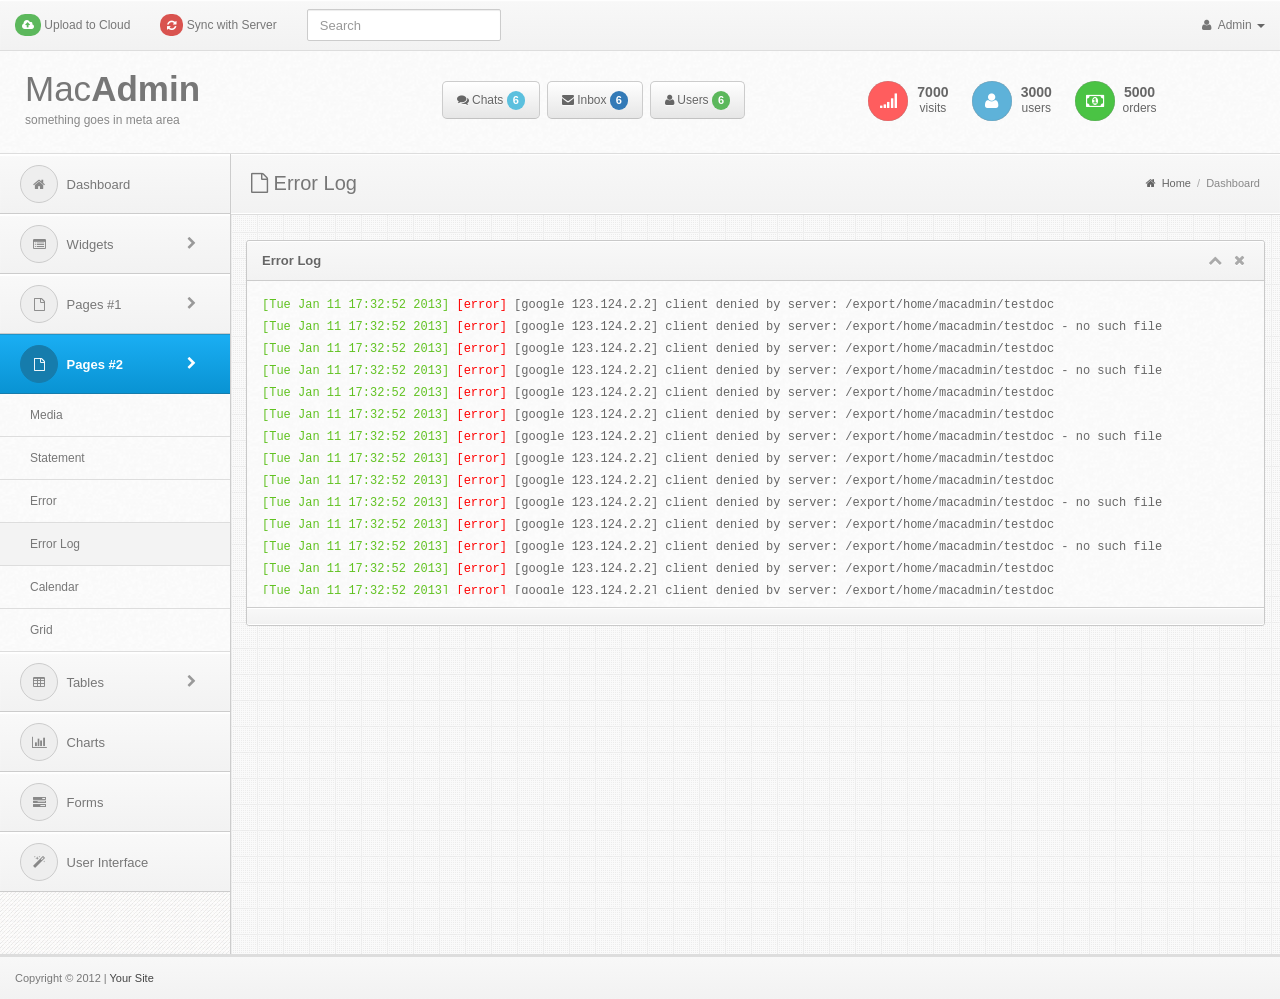
<file: error-log.html>
<!DOCTYPE html>
<html lang="en">
<head>
  <meta http-equiv="Content-Type" content="text/html; charset=UTF-8">
  <meta charset="utf-8">
  <!-- Title and other stuffs -->
  <title>Error-Log - MacAdmin</title>
  <meta name="viewport" content="width=device-width, initial-scale=1.0">
  <meta name="description" content="">
  <meta name="keywords" content="">
  <meta name="author" content="">


  <!-- Stylesheets -->
  <link href="css/bootstrap.min.css" rel="stylesheet">
  <!-- Font awesome icon -->
  <link rel="stylesheet" href="css/font-awesome.min.css"> 
  <!-- jQuery UI -->
  <link rel="stylesheet" href="css/jquery-ui.css"> 
  <!-- Calendar -->
  <link rel="stylesheet" href="css/fullcalendar.css">
  <!-- prettyPhoto -->
  <link rel="stylesheet" href="css/prettyPhoto.css">  
  <!-- Star rating -->
  <link rel="stylesheet" href="css/rateit.css">
  <!-- Date picker -->
  <link rel="stylesheet" href="css/bootstrap-datetimepicker.min.css">
  <!-- CLEditor -->
  <link rel="stylesheet" href="css/jquery.cleditor.css">  
  <!-- Data tables -->
  <link rel="stylesheet" href="css/jquery.dataTables.css">
  <!-- Bootstrap toggle -->
  <link rel="stylesheet" href="css/jquery.onoff.css">
  <!-- Main stylesheet -->
  <link href="css/style.css" rel="stylesheet">
  <!-- Widgets stylesheet -->
  <link href="css/widgets.css" rel="stylesheet">   
  
  <script src="js/respond.min.js"></script>
  <!--[if lt IE 9]>
  <script src="js/html5shiv.js"></script>
  <![endif]-->

  <!-- Favicon -->
  <link rel="shortcut icon" href="img/favicon/favicon.png">
</head>

<body>

<div class="navbar navbar-fixed-top bs-docs-nav" role="banner">
  
    <div class="conjtainer">
      <!-- Menu button for smallar screens -->
      <div class="navbar-header">
		  <button class="navbar-toggle btn-navbar" type="button" data-toggle="collapse" data-target=".bs-navbar-collapse">
			<span>Menu</span>
		  </button>
		  <!-- Site name for smallar screens -->
		  <a href="index.html" class="navbar-brand hidden-lg">MacBeth</a>
		</div>
      
      

      <!-- Navigation starts -->
      <nav class="collapse navbar-collapse bs-navbar-collapse" role="navigation">         

        <ul class="nav navbar-nav">  

          <!-- Upload to server link. Class "dropdown-big" creates big dropdown -->
          <li class="dropdown dropdown-big">
            <a href="#" class="dropdown-toggle" data-toggle="dropdown"><span class="label label-success"><i class="fa fa-cloud-upload"></i></span> Upload to Cloud</a>
            <!-- Dropdown -->
            <ul class="dropdown-menu">
              <li>
                <!-- Progress bar -->
                <p>Photo Upload in Progress</p>
                <!-- Bootstrap progress bar -->
                <div class="progress progress-striped active">
					<div class="progress-bar progress-bar-info"  role="progressbar" aria-valuenow="40" aria-valuemin="0" aria-valuemax="100" style="width: 40%">
						<span class="sr-only">40% Complete</span>
					</div>
			    </div>

                <hr />

                <!-- Progress bar -->
                <p>Video Upload in Progress</p>
                <!-- Bootstrap progress bar -->
                <div class="progress progress-striped active">
					<div class="progress-bar progress-bar-success"  role="progressbar" aria-valuenow="80" aria-valuemin="0" aria-valuemax="100" style="width: 80%">
						<span class="sr-only">80% Complete</span>
					</div>
			    </div> 

                <hr />             

                <!-- Dropdown menu footer -->
                <div class="drop-foot">
                  <a href="#">View All</a>
                </div>

              </li>
            </ul>
          </li>

          <!-- Sync to server link -->
          <li class="dropdown dropdown-big">
            <a href="#" class="dropdown-toggle" data-toggle="dropdown"><span class="label label-danger"><i class="fa fa-refresh"></i></span> Sync with Server</a>
            <!-- Dropdown -->
            <ul class="dropdown-menu">
              <li>
                <!-- Using "icon-spin" class to rotate icon. -->
                <p><span class="label label-info"><i class="fa fa-cloud"></i></span> Syncing Members Lists to Server</p>
                <hr />
                <p><span class="label label-warning"><i class="fa fa-cloud"></i></span> Syncing Bookmarks Lists to Cloud</p>

                <hr />

                <!-- Dropdown menu footer -->
                <div class="drop-foot">
                  <a href="#">View All</a>
                </div>

              </li>
            </ul>
          </li>

        </ul>

        <!-- Search form -->
        <form class="navbar-form navbar-left" role="search">
			<div class="form-group">
				<input type="text" class="form-control" placeholder="Search">
			</div>
		</form>
        <!-- Links -->
        <ul class="nav navbar-nav pull-right">
          <li class="dropdown pull-right">            
            <a data-toggle="dropdown" class="dropdown-toggle" href="#">
              <i class="fa fa-user"></i> Admin <b class="caret"></b>              
            </a>
            
            <!-- Dropdown menu -->
            <ul class="dropdown-menu">
              <li><a href="#"><i class="fa fa-user"></i> Profile</a></li>
              <li><a href="#"><i class="fa fa-cogs"></i> Settings</a></li>
              <li><a href="login.html"><i class="fa fa-sign-out"></i> Logout</a></li>
            </ul>
          </li>
          
        </ul>
      </nav>

    </div>
  </div>


<!-- Header starts -->
  <header>
    <div class="container">
      <div class="row">

        <!-- Logo section -->
        <div class="col-md-4">
          <!-- Logo. -->
          <div class="logo">
            <h1><a href="#">Mac<span class="bold">Admin</span></a></h1>
            <p class="meta">something goes in meta area</p>
          </div>
          <!-- Logo ends -->
        </div>

        <!-- Button section -->
        <div class="col-md-4">

          <!-- Buttons -->
          <ul class="nav nav-pills">

            <!-- Comment button with number of latest comments count -->
            <li class="dropdown dropdown-big">
              <a class="dropdown-toggle" href="#" data-toggle="dropdown">
                <i class="fa fa-comments"></i> Chats <span   class="label label-info">6</span> 
              </a>

                <ul class="dropdown-menu">
                  <li>
                    <!-- Heading - h5 -->
                    <h5><i class="fa fa-comments"></i> Chats</h5>
                    <!-- Use hr tag to add border -->
                    <hr />
                  </li>
                  <li>
                    <!-- List item heading h6 -->
                    <h6><a href="#">Hi :)</a> <span class="label label-warning pull-right">10:42</span></h6>
                    <div class="clearfix"></div>
                    <hr />
                  </li>
                  <li>
                    <h6><a href="#">How are you?</a> <span class="label label-warning pull-right">20:42</span></h6>
                    <div class="clearfix"></div>
                    <hr />
                  </li>
                  <li>
                    <h6><a href="#">What are you doing?</a> <span class="label label-warning pull-right">14:42</span></h6>
                    <div class="clearfix"></div>
                    <hr />
                  </li>                  
                  <li>
                    <div class="drop-foot">
                      <a href="#">View All</a>
                    </div>
                  </li>                                    
                </ul>
            </li>

            <!-- Message button with number of latest messages count-->
            <li class="dropdown dropdown-big">
              <a class="dropdown-toggle" href="#" data-toggle="dropdown">
                <i class="fa fa-envelope"></i> Inbox <span class="label label-primary">6</span> 
              </a>

                <ul class="dropdown-menu">
                  <li>
                    <!-- Heading - h5 -->
                    <h5><i class="fa fa-envelope"></i> Messages</h5>
                    <!-- Use hr tag to add border -->
                    <hr />
                  </li>
                  <li>
                    <!-- List item heading h6 -->
                    <h6><a href="#">Hello how are you?</a></h6>
                    <!-- List item para -->
                    <p>Quisque eu consectetur erat eget  semper...</p>
                    <hr />
                  </li>
                  <li>
                    <h6><a href="#">Today is wonderful?</a></h6>
                    <p>Quisque eu consectetur erat eget  semper...</p>
                    <hr />
                  </li>
                  <li>
                    <div class="drop-foot">
                      <a href="#">View All</a>
                    </div>
                  </li>                                    
                </ul>
            </li>

            <!-- Members button with number of latest members count -->
            <li class="dropdown dropdown-big">
              <a class="dropdown-toggle" href="#" data-toggle="dropdown">
                <i class="fa fa-user"></i> Users <span   class="label label-success">6</span> 
              </a>

                <ul class="dropdown-menu">
                  <li>
                    <!-- Heading - h5 -->
                    <h5><i class="fa fa-user"></i> Users</h5>
                    <!-- Use hr tag to add border -->
                    <hr />
                  </li>
                  <li>
                    <!-- List item heading h6-->
                    <h6><a href="#">Ravi Kumar</a> <span class="label label-warning pull-right">Free</span></h6>
                    <div class="clearfix"></div>
                    <hr />
                  </li>
                  <li>
                    <h6><a href="#">Balaji</a> <span class="label label-important pull-right">Premium</span></h6>
                    <div class="clearfix"></div>
                    <hr />
                  </li>
                  <li>
                    <h6><a href="#">Kumarasamy</a> <span class="label label-warning pull-right">Free</span></h6>
                    <div class="clearfix"></div>
                    <hr />
                  </li>                  
                  <li>
                    <div class="drop-foot">
                      <a href="#">View All</a>
                    </div>
                  </li>                                    
                </ul>
            </li> 

          </ul>

        </div>

        <!-- Data section -->

        <div class="col-md-4">
          <div class="header-data">

            <!-- Traffic data -->
            <div class="hdata">
              <div class="mcol-left">
                <!-- Icon with red background -->
                <i class="fa fa-signal bred"></i> 
              </div>
              <div class="mcol-right">
                <!-- Number of visitors -->
                <p><a href="#">7000</a> <em>visits</em></p>
              </div>
              <div class="clearfix"></div>
            </div>

            <!-- Members data -->
            <div class="hdata">
              <div class="mcol-left">
                <!-- Icon with blue background -->
                <i class="fa fa-user bblue"></i> 
              </div>
              <div class="mcol-right">
                <!-- Number of visitors -->
                <p><a href="#">3000</a> <em>users</em></p>
              </div>
              <div class="clearfix"></div>
            </div>

            <!-- revenue data -->
            <div class="hdata">
              <div class="mcol-left">
                <!-- Icon with green background -->
                <i class="fa fa-money bgreen"></i> 
              </div>
              <div class="mcol-right">
                <!-- Number of visitors -->
                <p><a href="#">5000</a><em>orders</em></p>
              </div>
              <div class="clearfix"></div>
            </div>                        

          </div>
        </div>

      </div>
    </div>
  </header>

<!-- Header ends -->

<!-- Main content starts -->

<div class="content">

  	<!-- Sidebar -->
    <div class="sidebar">
        <div class="sidebar-dropdown"><a href="#">Navigation</a></div>

        <!--- Sidebar navigation -->
        <!-- If the main navigation has sub navigation, then add the class "has_sub" to "li" of main navigation. -->
        <ul id="nav">
          <!-- Main menu with font awesome icon -->
          <li><a href="index.html"><i class="fa fa-home"></i> Dashboard</a>
            <!-- Sub menu markup 
            <ul>
              <li><a href="#">Submenu #1</a></li>
              <li><a href="#">Submenu #2</a></li>
              <li><a href="#">Submenu #3</a></li>
            </ul>-->
          </li>
          <li class="has_sub"><a href="#"><i class="fa fa-list-alt"></i> Widgets  <span class="pull-right"><i class="fa fa-chevron-right"></i></span></a>
            <ul>
              <li><a href="widgets1.html">Widgets #1</a></li>
              <li><a href="widgets2.html">Widgets #2</a></li>
              <li><a href="widgets3.html">Widgets #3</a></li>
            </ul>
          </li>  
          <li class="has_sub">
			<a href="#"><i class="fa fa-file-o"></i> Pages #1  <span class="pull-right"><i class="fa fa-chevron-right"></i></span></a>
            <ul>
              <li><a href="post.html">Post</a></li>
              <li><a href="login.html">Login</a></li>
              <li><a href="register.html">Register</a></li>
              <li><a href="support.html">Support</a></li>
              <li><a href="invoice.html">Invoice</a></li>
              <li><a href="gallery.html">Gallery</a></li>
            </ul>
          </li> 
          <li class="has_sub open">
			<a href="#"><i class="fa fa-file-o"></i> Pages #2  <span class="pull-right"><i class="fa fa-chevron-right"></i></span></a>
            <ul>
              <li><a href="media.html">Media</a></li>
              <li><a href="statement.html">Statement</a></li>
              <li><a href="error.html">Error</a></li>
              <li class="current"><a href="error-log.html">Error Log</a></li>
              <li><a href="calendar.html">Calendar</a></li>
              <li><a href="grid.html">Grid</a></li>
            </ul>
          </li>                
		  <li class="has_sub"><a href="#"><i class="fa fa-table"></i> Tables  <span class="pull-right"><i class="fa fa-chevron-right"></i></span></a>
            <ul>
              <li><a href="tables.html">Tables</a></li>
              <li><a href="dynamic-tables.html">Dynamic Tables</a></li>
            </ul>
          </li> 		  
          <li><a href="charts.html"><i class="fa fa-bar-chart-o"></i> Charts</a></li> 
          <li><a href="forms.html"><i class="fa fa-tasks"></i> Forms</a></li>
          <li><a href="ui.html"><i class="fa fa-magic"></i> User Interface</a></li>
        </ul>
    </div>

    <!-- Sidebar ends -->

  	<!-- Main bar -->
  	<div class="mainbar">

      <!-- Page heading -->
      <div class="page-head">
        <h2 class="pull-left"><i class="fa fa-file-o"></i> Error Log</h2>

        <!-- Breadcrumb -->
        <div class="bread-crumb pull-right">
          <a href="index.html"><i class="fa fa-home"></i> Home</a> 
          <!-- Divider -->
          <span class="divider">/</span> 
          <a href="#" class="bread-current">Dashboard</a>
        </div>

        <div class="clearfix"></div>

      </div>
      <!-- Page heading ends -->

	    <!-- Matter -->

	    <div class="matter">
        <div class="container">
          <div class="row">
            <div class="col-md-12">

              <div class="widget">
                <div class="widget-head">
                  <div class="pull-left">Error Log</div>
                  <div class="widget-icons pull-right">
                    <a href="#" class="wminimize"><i class="fa fa-chevron-up"></i></a> 
                    <a href="#" class="wclose"><i class="fa fa-times"></i></a>
                  </div>  
                  <div class="clearfix"></div>
                </div>
                <div class="widget-content">
                  <div class="padd">
                    
                    <div class="error-log">
                      <ul>
                        <!-- Use class "green" or "red" to add color -->
                        <li><span class="green">[Tue Jan 11 17:32:52 2013]</span> <span class="red">[error]</span> [google 123.124.2.2] client denied by server: /export/home/macadmin/testdoc</li>
                        
                        <li><span class="green">[Tue Jan 11 17:32:52 2013]</span> <span class="red">[error]</span> [google 123.124.2.2] client denied by server: /export/home/macadmin/testdoc - no such file</li> 

                        <li><span class="green">[Tue Jan 11 17:32:52 2013]</span> <span class="red">[error]</span> [google 123.124.2.2] client denied by server: /export/home/macadmin/testdoc</li> 

                        <li><span class="green">[Tue Jan 11 17:32:52 2013]</span> <span class="red">[error]</span> [google 123.124.2.2] client denied by server: /export/home/macadmin/testdoc - no such file</li>

                        <li><span class="green">[Tue Jan 11 17:32:52 2013]</span> <span class="red">[error]</span> [google 123.124.2.2] client denied by server: /export/home/macadmin/testdoc</li> 

                        <li><span class="green">[Tue Jan 11 17:32:52 2013]</span> <span class="red">[error]</span> [google 123.124.2.2] client denied by server: /export/home/macadmin/testdoc</li>                        

                        <li><span class="green">[Tue Jan 11 17:32:52 2013]</span> <span class="red">[error]</span> [google 123.124.2.2] client denied by server: /export/home/macadmin/testdoc - no such file</li>

                        <li><span class="green">[Tue Jan 11 17:32:52 2013]</span> <span class="red">[error]</span> [google 123.124.2.2] client denied by server: /export/home/macadmin/testdoc</li> 

                        <li><span class="green">[Tue Jan 11 17:32:52 2013]</span> <span class="red">[error]</span> [google 123.124.2.2] client denied by server: /export/home/macadmin/testdoc</li> 

                        <li><span class="green">[Tue Jan 11 17:32:52 2013]</span> <span class="red">[error]</span> [google 123.124.2.2] client denied by server: /export/home/macadmin/testdoc - no such file</li>

                        <li><span class="green">[Tue Jan 11 17:32:52 2013]</span> <span class="red">[error]</span> [google 123.124.2.2] client denied by server: /export/home/macadmin/testdoc</li> 

                        <li><span class="green">[Tue Jan 11 17:32:52 2013]</span> <span class="red">[error]</span> [google 123.124.2.2] client denied by server: /export/home/macadmin/testdoc - no such file</li>

                        <li><span class="green">[Tue Jan 11 17:32:52 2013]</span> <span class="red">[error]</span> [google 123.124.2.2] client denied by server: /export/home/macadmin/testdoc</li>

                        <li><span class="green">[Tue Jan 11 17:32:52 2013]</span> <span class="red">[error]</span> [google 123.124.2.2] client denied by server: /export/home/macadmin/testdoc</li> 

                        <li><span class="green">[Tue Jan 11 17:32:52 2013]</span> <span class="red">[error]</span> [google 123.124.2.2] client denied by server: /export/home/macadmin/testdoc - no such file</li> 

                        <li><span class="green">[Tue Jan 11 17:32:52 2013]</span> <span class="red">[error]</span> [google 123.124.2.2] client denied by server: /export/home/macadmin/testdoc</li>

                        <li><span class="green">[Tue Jan 11 17:32:52 2013]</span> <span class="red">[error]</span> [google 123.124.2.2] client denied by server: /export/home/macadmin/testdoc - no such file</li> 

                        <li><span class="green">[Tue Jan 11 17:32:52 2013]</span> <span class="red">[error]</span> [google 123.124.2.2] client denied by server: /export/home/macadmin/testdoc - no such file</li>

                        <li><span class="green">[Tue Jan 11 17:32:52 2013]</span> <span class="red">[error]</span> [google 123.124.2.2] client denied by server: /export/home/macadmin/testdoc</li>

                        <li><span class="green">[Tue Jan 11 17:32:52 2013]</span> <span class="red">[error]</span> [google 123.124.2.2] client denied by server: /export/home/macadmin/testdoc - no such file</li> 

                        <li><span class="green">[Tue Jan 11 17:32:52 2013]</span> <span class="red">[error]</span> [google 123.124.2.2] client denied by server: /export/home/macadmin/testdoc - no such file</li>

                        <li><span class="green">[Tue Jan 11 17:32:52 2013]</span> <span class="red">[error]</span> [google 123.124.2.2] client denied by server: /export/home/macadmin/testdoc</li>

                        <li><span class="green">[Tue Jan 11 17:32:52 2013]</span> <span class="red">[error]</span> [google 123.124.2.2] client denied by server: /export/home/macadmin/testdoc - no such file</li> 

                        <li><span class="green">[Tue Jan 11 17:32:52 2013]</span> <span class="red">[error]</span> [google 123.124.2.2] client denied by server: /export/home/macadmin/testdoc - no such file</li>                                                                        
                      </ul>
                    </div>

                  </div>
                  <div class="widget-foot">
                    <!-- Footer goes here -->
                  </div>
                </div>
              </div>  
              
            </div>
          </div>
        </div>
		  </div>

		<!-- Matter ends -->

    </div>

   <!-- Mainbar ends -->	    	
   <div class="clearfix"></div>

</div>
<!-- Content ends -->

<!-- Footer starts -->
<footer>
  <div class="container">
    <div class="row">
      <div class="col-md-12">
            <!-- Copyright info -->
            <p class="copy">Copyright &copy; 2012 | <a href="#">Your Site</a> </p>
      </div>
    </div>
  </div>
</footer> 	

<!-- Footer ends -->

<!-- Scroll to top -->
<span class="totop"><a href="#"><i class="fa fa-chevron-up"></i></a></span> 

<!-- JS -->
<script src="js/jquery.js"></script> <!-- jQuery -->
<script src="js/bootstrap.min.js"></script> <!-- Bootstrap -->
<script src="js/jquery-ui.min.js"></script> <!-- jQuery UI -->
<script src="js/fullcalendar.min.js"></script> <!-- Full Google Calendar - Calendar -->
<script src="js/jquery.rateit.min.js"></script> <!-- RateIt - Star rating -->
<script src="js/jquery.prettyPhoto.js"></script> <!-- prettyPhoto -->
<script src="js/jquery.slimscroll.min.js"></script> <!-- jQuery Slim Scroll -->
<script src="js/jquery.dataTables.min.js"></script> <!-- Data tables -->

<!-- jQuery Flot -->
<script src="js/excanvas.min.js"></script>
<script src="js/jquery.flot.js"></script>
<script src="js/jquery.flot.resize.js"></script>
<script src="js/jquery.flot.pie.js"></script>
<script src="js/jquery.flot.stack.js"></script>

<!-- jQuery Notification - Noty -->
<script src="js/jquery.noty.js"></script> <!-- jQuery Notify -->
<script src="js/themes/default.js"></script> <!-- jQuery Notify -->
<script src="js/layouts/bottom.js"></script> <!-- jQuery Notify -->
<script src="js/layouts/topRight.js"></script> <!-- jQuery Notify -->
<script src="js/layouts/top.js"></script> <!-- jQuery Notify -->
<!-- jQuery Notification ends -->

<script src="js/sparklines.js"></script> <!-- Sparklines -->
<script src="js/jquery.cleditor.min.js"></script> <!-- CLEditor -->
<script src="js/bootstrap-datetimepicker.min.js"></script> <!-- Date picker -->
<script src="js/jquery.onoff.min.js"></script> <!-- Bootstrap Toggle -->
<script src="js/filter.js"></script> <!-- Filter for support page -->
<script src="js/custom.js"></script> <!-- Custom codes -->
<script src="js/charts.js"></script> <!-- Charts & Graphs -->

</body>
</html>
</file>
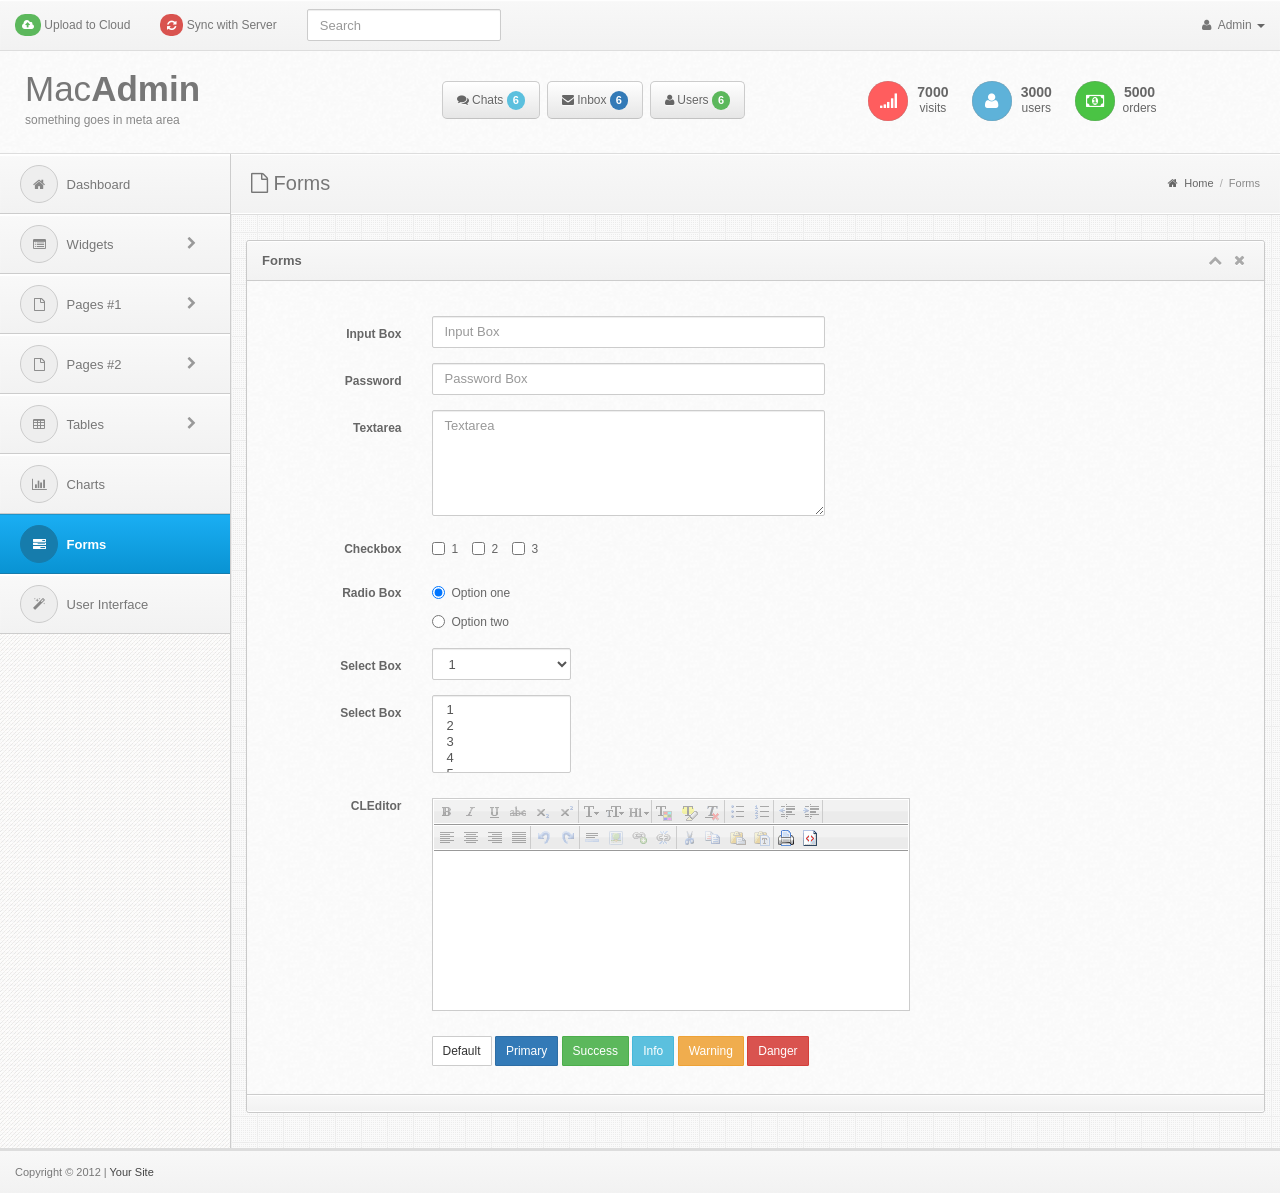
<file: forms.html>
<!DOCTYPE html>
<html lang="en">
<head>
  <meta http-equiv="Content-Type" content="text/html; charset=UTF-8">
  <meta charset="utf-8">
  <!-- Title and other stuffs -->
  <title>Forms - MacAdmin</title>
  <meta name="viewport" content="width=device-width, initial-scale=1.0">
  <meta name="description" content="">
  <meta name="keywords" content="">
  <meta name="author" content="">


  <!-- Stylesheets -->
  <link href="css/bootstrap.min.css" rel="stylesheet">
  <!-- Font awesome icon -->
  <link rel="stylesheet" href="css/font-awesome.min.css"> 
  <!-- jQuery UI -->
  <link rel="stylesheet" href="css/jquery-ui.css"> 
  <!-- Calendar -->
  <link rel="stylesheet" href="css/fullcalendar.css">
  <!-- prettyPhoto -->
  <link rel="stylesheet" href="css/prettyPhoto.css">  
  <!-- Star rating -->
  <link rel="stylesheet" href="css/rateit.css">
  <!-- Date picker -->
  <link rel="stylesheet" href="css/bootstrap-datetimepicker.min.css">
  <!-- CLEditor -->
  <link rel="stylesheet" href="css/jquery.cleditor.css"> 
  <!-- Data tables -->
  <link rel="stylesheet" href="css/jquery.dataTables.css"> 
  <!-- Bootstrap toggle -->
  <link rel="stylesheet" href="css/jquery.onoff.css">
  <!-- Main stylesheet -->
  <link href="css/style.css" rel="stylesheet">
  <!-- Widgets stylesheet -->
  <link href="css/widgets.css" rel="stylesheet">   
  
  <script src="js/respond.min.js"></script>
  <!--[if lt IE 9]>
  <script src="js/html5shiv.js"></script>
  <![endif]-->

  <!-- Favicon -->
  <link rel="shortcut icon" href="img/favicon/favicon.png">
</head>

<body>

<div class="navbar navbar-fixed-top bs-docs-nav" role="banner">
  
    <div class="conjtainer">
      <!-- Menu button for smallar screens -->
      <div class="navbar-header">
		  <button class="navbar-toggle btn-navbar" type="button" data-toggle="collapse" data-target=".bs-navbar-collapse">
			<span>Menu</span>
		  </button>
		  <!-- Site name for smallar screens -->
		  <a href="index.html" class="navbar-brand hidden-lg">MacBeth</a>
		</div>
      
      

      <!-- Navigation starts -->
      <nav class="collapse navbar-collapse bs-navbar-collapse" role="navigation">         

        <ul class="nav navbar-nav">  

          <!-- Upload to server link. Class "dropdown-big" creates big dropdown -->
          <li class="dropdown dropdown-big">
            <a href="#" class="dropdown-toggle" data-toggle="dropdown"><span class="label label-success"><i class="fa fa-cloud-upload"></i></span> Upload to Cloud</a>
            <!-- Dropdown -->
            <ul class="dropdown-menu">
              <li>
                <!-- Progress bar -->
                <p>Photo Upload in Progress</p>
                <!-- Bootstrap progress bar -->
                <div class="progress progress-striped active">
					<div class="progress-bar progress-bar-info"  role="progressbar" aria-valuenow="40" aria-valuemin="0" aria-valuemax="100" style="width: 40%">
						<span class="sr-only">40% Complete</span>
					</div>
			    </div>

                <hr />

                <!-- Progress bar -->
                <p>Video Upload in Progress</p>
                <!-- Bootstrap progress bar -->
                <div class="progress progress-striped active">
					<div class="progress-bar progress-bar-success"  role="progressbar" aria-valuenow="80" aria-valuemin="0" aria-valuemax="100" style="width: 80%">
						<span class="sr-only">80% Complete</span>
					</div>
			    </div> 

                <hr />             

                <!-- Dropdown menu footer -->
                <div class="drop-foot">
                  <a href="#">View All</a>
                </div>

              </li>
            </ul>
          </li>

          <!-- Sync to server link -->
          <li class="dropdown dropdown-big">
            <a href="#" class="dropdown-toggle" data-toggle="dropdown"><span class="label label-danger"><i class="fa fa-refresh"></i></span> Sync with Server</a>
            <!-- Dropdown -->
            <ul class="dropdown-menu">
              <li>
                <!-- Using "icon-spin" class to rotate icon. -->
                <p><span class="label label-info"><i class="fa fa-cloud"></i></span> Syncing Members Lists to Server</p>
                <hr />
                <p><span class="label label-warning"><i class="fa fa-cloud"></i></span> Syncing Bookmarks Lists to Cloud</p>

                <hr />

                <!-- Dropdown menu footer -->
                <div class="drop-foot">
                  <a href="#">View All</a>
                </div>

              </li>
            </ul>
          </li>

        </ul>

        <!-- Search form -->
        <form class="navbar-form navbar-left" role="search">
			<div class="form-group">
				<input type="text" class="form-control" placeholder="Search">
			</div>
		</form>
        <!-- Links -->
        <ul class="nav navbar-nav pull-right">
          <li class="dropdown pull-right">            
            <a data-toggle="dropdown" class="dropdown-toggle" href="#">
              <i class="fa fa-user"></i> Admin <b class="caret"></b>              
            </a>
            
            <!-- Dropdown menu -->
            <ul class="dropdown-menu">
              <li><a href="#"><i class="fa fa-user"></i> Profile</a></li>
              <li><a href="#"><i class="fa fa-cogs"></i> Settings</a></li>
              <li><a href="login.html"><i class="fa fa-sign-out"></i> Logout</a></li>
            </ul>
          </li>
          
        </ul>
      </nav>

    </div>
  </div>


<!-- Header starts -->
  <header>
    <div class="container">
      <div class="row">

        <!-- Logo section -->
        <div class="col-md-4">
          <!-- Logo. -->
          <div class="logo">
            <h1><a href="#">Mac<span class="bold">Admin</span></a></h1>
            <p class="meta">something goes in meta area</p>
          </div>
          <!-- Logo ends -->
        </div>

        <!-- Button section -->
        <div class="col-md-4">

          <!-- Buttons -->
          <ul class="nav nav-pills">

            <!-- Comment button with number of latest comments count -->
            <li class="dropdown dropdown-big">
              <a class="dropdown-toggle" href="#" data-toggle="dropdown">
                <i class="fa fa-comments"></i> Chats <span   class="label label-info">6</span> 
              </a>

                <ul class="dropdown-menu">
                  <li>
                    <!-- Heading - h5 -->
                    <h5><i class="fa fa-comments"></i> Chats</h5>
                    <!-- Use hr tag to add border -->
                    <hr />
                  </li>
                  <li>
                    <!-- List item heading h6 -->
                    <h6><a href="#">Hi :)</a> <span class="label label-warning pull-right">10:42</span></h6>
                    <div class="clearfix"></div>
                    <hr />
                  </li>
                  <li>
                    <h6><a href="#">How are you?</a> <span class="label label-warning pull-right">20:42</span></h6>
                    <div class="clearfix"></div>
                    <hr />
                  </li>
                  <li>
                    <h6><a href="#">What are you doing?</a> <span class="label label-warning pull-right">14:42</span></h6>
                    <div class="clearfix"></div>
                    <hr />
                  </li>                  
                  <li>
                    <div class="drop-foot">
                      <a href="#">View All</a>
                    </div>
                  </li>                                    
                </ul>
            </li>

            <!-- Message button with number of latest messages count-->
            <li class="dropdown dropdown-big">
              <a class="dropdown-toggle" href="#" data-toggle="dropdown">
                <i class="fa fa-envelope"></i> Inbox <span class="label label-primary">6</span> 
              </a>

                <ul class="dropdown-menu">
                  <li>
                    <!-- Heading - h5 -->
                    <h5><i class="fa fa-envelope"></i> Messages</h5>
                    <!-- Use hr tag to add border -->
                    <hr />
                  </li>
                  <li>
                    <!-- List item heading h6 -->
                    <h6><a href="#">Hello how are you?</a></h6>
                    <!-- List item para -->
                    <p>Quisque eu consectetur erat eget  semper...</p>
                    <hr />
                  </li>
                  <li>
                    <h6><a href="#">Today is wonderful?</a></h6>
                    <p>Quisque eu consectetur erat eget  semper...</p>
                    <hr />
                  </li>
                  <li>
                    <div class="drop-foot">
                      <a href="#">View All</a>
                    </div>
                  </li>                                    
                </ul>
            </li>

            <!-- Members button with number of latest members count -->
            <li class="dropdown dropdown-big">
              <a class="dropdown-toggle" href="#" data-toggle="dropdown">
                <i class="fa fa-user"></i> Users <span   class="label label-success">6</span> 
              </a>

                <ul class="dropdown-menu">
                  <li>
                    <!-- Heading - h5 -->
                    <h5><i class="fa fa-user"></i> Users</h5>
                    <!-- Use hr tag to add border -->
                    <hr />
                  </li>
                  <li>
                    <!-- List item heading h6-->
                    <h6><a href="#">Ravi Kumar</a> <span class="label label-warning pull-right">Free</span></h6>
                    <div class="clearfix"></div>
                    <hr />
                  </li>
                  <li>
                    <h6><a href="#">Balaji</a> <span class="label label-important pull-right">Premium</span></h6>
                    <div class="clearfix"></div>
                    <hr />
                  </li>
                  <li>
                    <h6><a href="#">Kumarasamy</a> <span class="label label-warning pull-right">Free</span></h6>
                    <div class="clearfix"></div>
                    <hr />
                  </li>                  
                  <li>
                    <div class="drop-foot">
                      <a href="#">View All</a>
                    </div>
                  </li>                                    
                </ul>
            </li> 

          </ul>

        </div>

        <!-- Data section -->

        <div class="col-md-4">
          <div class="header-data">

            <!-- Traffic data -->
            <div class="hdata">
              <div class="mcol-left">
                <!-- Icon with red background -->
                <i class="fa fa-signal bred"></i> 
              </div>
              <div class="mcol-right">
                <!-- Number of visitors -->
                <p><a href="#">7000</a> <em>visits</em></p>
              </div>
              <div class="clearfix"></div>
            </div>

            <!-- Members data -->
            <div class="hdata">
              <div class="mcol-left">
                <!-- Icon with blue background -->
                <i class="fa fa-user bblue"></i> 
              </div>
              <div class="mcol-right">
                <!-- Number of visitors -->
                <p><a href="#">3000</a> <em>users</em></p>
              </div>
              <div class="clearfix"></div>
            </div>

            <!-- revenue data -->
            <div class="hdata">
              <div class="mcol-left">
                <!-- Icon with green background -->
                <i class="fa fa-money bgreen"></i> 
              </div>
              <div class="mcol-right">
                <!-- Number of visitors -->
                <p><a href="#">5000</a><em>orders</em></p>
              </div>
              <div class="clearfix"></div>
            </div>                        

          </div>
        </div>

      </div>
    </div>
  </header>

<!-- Header ends -->

<!-- Main content starts -->

<div class="content">

  	<!-- Sidebar -->
    <div class="sidebar">
        <div class="sidebar-dropdown"><a href="#">Navigation</a></div>

        <!--- Sidebar navigation -->
        <!-- If the main navigation has sub navigation, then add the class "has_sub" to "li" of main navigation. -->
        <ul id="nav">
          <!-- Main menu with font awesome icon -->
          <li><a href="index.html"><i class="fa fa-home"></i> Dashboard</a>
            <!-- Sub menu markup 
            <ul>
              <li><a href="#">Submenu #1</a></li>
              <li><a href="#">Submenu #2</a></li>
              <li><a href="#">Submenu #3</a></li>
            </ul>-->
          </li>
          <li class="has_sub"><a href="#"><i class="fa fa-list-alt"></i> Widgets  <span class="pull-right"><i class="fa fa-chevron-right"></i></span></a>
            <ul>
              <li><a href="widgets1.html">Widgets #1</a></li>
              <li><a href="widgets2.html">Widgets #2</a></li>
              <li><a href="widgets3.html">Widgets #3</a></li>
            </ul>
          </li>  
          <li class="has_sub"><a href="#"><i class="fa fa-file-o"></i> Pages #1  <span class="pull-right"><i class="fa fa-chevron-right"></i></span></a>
            <ul>
              <li><a href="post.html">Post</a></li>
              <li><a href="login.html">Login</a></li>
              <li><a href="register.html">Register</a></li>
              <li><a href="support.html">Support</a></li>
              <li><a href="invoice.html">Invoice</a></li>
              <li><a href="gallery.html">Gallery</a></li>
            </ul>
          </li> 
          <li class="has_sub"><a href="#"><i class="fa fa-file-o"></i> Pages #2  <span class="pull-right"><i class="fa fa-chevron-right"></i></span></a>
            <ul>
              <li><a href="media.html">Media</a></li>
              <li><a href="statement.html">Statement</a></li>
              <li><a href="error.html">Error</a></li>
              <li><a href="error-log.html">Error Log</a></li>
              <li><a href="calendar.html">Calendar</a></li>
              <li><a href="grid.html">Grid</a></li>
            </ul>
          </li>    
		  <li class="has_sub"><a href="#"><i class="fa fa-table"></i> Tables  <span class="pull-right"><i class="fa fa-chevron-right"></i></span></a>
            <ul>
              <li><a href="tables.html">Tables</a></li>
              <li><a href="dynamic-tables.html">Dynamic Tables</a></li>
            </ul>
          </li> 		  
          <li><a href="charts.html"><i class="fa fa-bar-chart-o"></i> Charts</a></li> 
          <li  class="open"><a href="forms.html"><i class="fa fa-tasks"></i> Forms</a></li>
          <li><a href="ui.html"><i class="fa fa-magic"></i> User Interface</a></li>
        </ul>
    </div>

    <!-- Sidebar ends -->

  	<!-- Main bar -->
  	<div class="mainbar">
      
	    <!-- Page heading -->
	    <div class="page-head">
        <!-- Page heading -->
	      <h2 class="pull-left"><i class="fa fa-file-o"></i> Forms</h2>
        </h2>


        <!-- Breadcrumb -->
        <div class="bread-crumb pull-right">
          <a href="index.html"><i class="fa fa-home"></i> Home</a> 
          <!-- Divider -->
          <span class="divider">/</span> 
          <a href="#" class="bread-current">Forms</a>
        </div>

        <div class="clearfix"></div>

	    </div>
	    <!-- Page heading ends -->



	    <!-- Matter -->

	    <div class="matter">
        <div class="container">

          <div class="row">

            <div class="col-md-12">


              <div class="widget wgreen">
                
                <div class="widget-head">
                  <div class="pull-left">Forms</div>
                  <div class="widget-icons pull-right">
                    <a href="#" class="wminimize"><i class="fa fa-chevron-up"></i></a> 
                    <a href="#" class="wclose"><i class="fa fa-times"></i></a>
                  </div>
                  <div class="clearfix"></div>
                </div>

                <div class="widget-content">
                  <div class="padd">

                    <br />
                    <!-- Form starts.  -->
                     <form class="form-horizontal" role="form">
                              
                                <div class="form-group">
                                  <label class="col-lg-2 control-label">Input Box</label>
                                  <div class="col-lg-5">
                                    <input type="text" class="form-control" placeholder="Input Box">
                                  </div>
                                </div>
                                
                                <div class="form-group">
                                  <label class="col-lg-2 control-label">Password</label>
                                  <div class="col-lg-5">
                                    <input type="password" class="form-control" placeholder="Password Box">
                                  </div>
                                </div>
                                
                                <div class="form-group">
                                  <label class="col-lg-2 control-label">Textarea</label>
                                  <div class="col-lg-5">
                                    <textarea class="form-control" rows="5" placeholder="Textarea"></textarea>
                                  </div>
                                </div>    
                                
                                <div class="form-group">
                                  <label class="col-lg-2 control-label">Checkbox</label>
                                  <div class="col-lg-5">
                                    <label class="checkbox-inline">
                                      <input type="checkbox" id="inlineCheckbox1" value="option1"> 1
                                    </label>
                                    <label class="checkbox-inline">
                                      <input type="checkbox" id="inlineCheckbox2" value="option2"> 2
                                    </label>
                                    <label class="checkbox-inline">
                                      <input type="checkbox" id="inlineCheckbox3" value="option3"> 3
                                    </label>
                                  </div>
                                </div>

                                <div class="form-group">
                                  <label class="col-lg-2 control-label">Radio Box</label>
                                  <div class="col-lg-5">
                                    <div class="radio">
                                      <label>
                                        <input type="radio" name="optionsRadios" id="optionsRadios1" value="option1" checked>
                                        Option one
                                      </label>
                                    </div>
                                    <div class="radio">
                                      <label>
                                        <input type="radio" name="optionsRadios" id="optionsRadios2" value="option2">
                                        Option two
                                      </label>
                                    </div>
                                  </div>
                                </div>
                                
                                <div class="form-group">
                                  <label class="col-lg-2 control-label">Select Box</label>
                                  <div class="col-lg-2">
                                    <select class="form-control">
                                      <option>1</option>
                                      <option>2</option>
                                      <option>3</option>
                                      <option>4</option>
                                      <option>5</option>
                                    </select>
                                  </div>
                                </div>     

                                <div class="form-group">
                                  <label class="col-lg-2 control-label">Select Box</label>
                                  <div class="col-lg-2">
                                    <select multiple class="form-control">
                                      <option>1</option>
                                      <option>2</option>
                                      <option>3</option>
                                      <option>4</option>
                                      <option>5</option>
                                    </select>
                                  </div>
                                </div>   

                                <div class="form-group">
                                  <label class="col-lg-2 control-label">CLEditor</label>
                                  <div class="col-lg-6">
                                    <textarea class="cleditor" name="input"></textarea>
                                  </div>
                                </div>                                 
                                
                                <div class="form-group">
                                  <div class="col-lg-offset-2 col-lg-6">
                                    <button type="button" class="btn btn-sm btn-default">Default</button>
                                    <button type="button" class="btn btn-sm btn-primary">Primary</button>
                                    <button type="button" class="btn btn-sm btn-success">Success</button>
                                    <button type="button" class="btn btn-sm btn-info">Info</button>
                                    <button type="button" class="btn btn-sm btn-warning">Warning</button>
                                    <button type="button" class="btn btn-sm btn-danger">Danger</button>
                                  </div>
                                </div>
                              </form>
                  </div>
                </div>
                  <div class="widget-foot">
                    <!-- Footer goes here -->
                  </div>
              </div>  

            </div>

          </div>

        </div>
		  </div>

		<!-- Matter ends -->

    </div>

   <!-- Mainbar ends -->	    	
   <div class="clearfix"></div>

</div>
<!-- Content ends -->

<!-- Footer starts -->
<footer>
  <div class="container">
    <div class="row">
      <div class="col-md-12">
            <!-- Copyright info -->
            <p class="copy">Copyright &copy; 2012 | <a href="#">Your Site</a> </p>
      </div>
    </div>
  </div>
</footer> 	

<!-- Footer ends -->

<!-- Scroll to top -->
<span class="totop"><a href="#"><i class="fa fa-chevron-up"></i></a></span> 

<!-- JS -->
<script src="js/jquery.js"></script> <!-- jQuery -->
<script src="js/bootstrap.min.js"></script> <!-- Bootstrap -->
<script src="js/jquery-ui.min.js"></script> <!-- jQuery UI -->
<script src="js/fullcalendar.min.js"></script> <!-- Full Google Calendar - Calendar -->
<script src="js/jquery.rateit.min.js"></script> <!-- RateIt - Star rating -->
<script src="js/jquery.prettyPhoto.js"></script> <!-- prettyPhoto -->
<script src="js/jquery.slimscroll.min.js"></script> <!-- jQuery Slim Scroll -->
<script src="js/jquery.dataTables.min.js"></script> <!-- Data tables -->

<!-- jQuery Flot -->
<script src="js/excanvas.min.js"></script>
<script src="js/jquery.flot.js"></script>
<script src="js/jquery.flot.resize.js"></script>
<script src="js/jquery.flot.pie.js"></script>
<script src="js/jquery.flot.stack.js"></script>

<!-- jQuery Notification - Noty -->
<script src="js/jquery.noty.js"></script> <!-- jQuery Notify -->
<script src="js/themes/default.js"></script> <!-- jQuery Notify -->
<script src="js/layouts/bottom.js"></script> <!-- jQuery Notify -->
<script src="js/layouts/topRight.js"></script> <!-- jQuery Notify -->
<script src="js/layouts/top.js"></script> <!-- jQuery Notify -->
<!-- jQuery Notification ends -->

<script src="js/sparklines.js"></script> <!-- Sparklines -->
<script src="js/jquery.cleditor.min.js"></script> <!-- CLEditor -->
<script src="js/bootstrap-datetimepicker.min.js"></script> <!-- Date picker -->
<script src="js/jquery.onoff.min.js"></script> <!-- Bootstrap Toggle -->
<script src="js/filter.js"></script> <!-- Filter for support page -->
<script src="js/custom.js"></script> <!-- Custom codes -->
<script src="js/charts.js"></script> <!-- Charts & Graphs -->

</body>
</html>
</file>
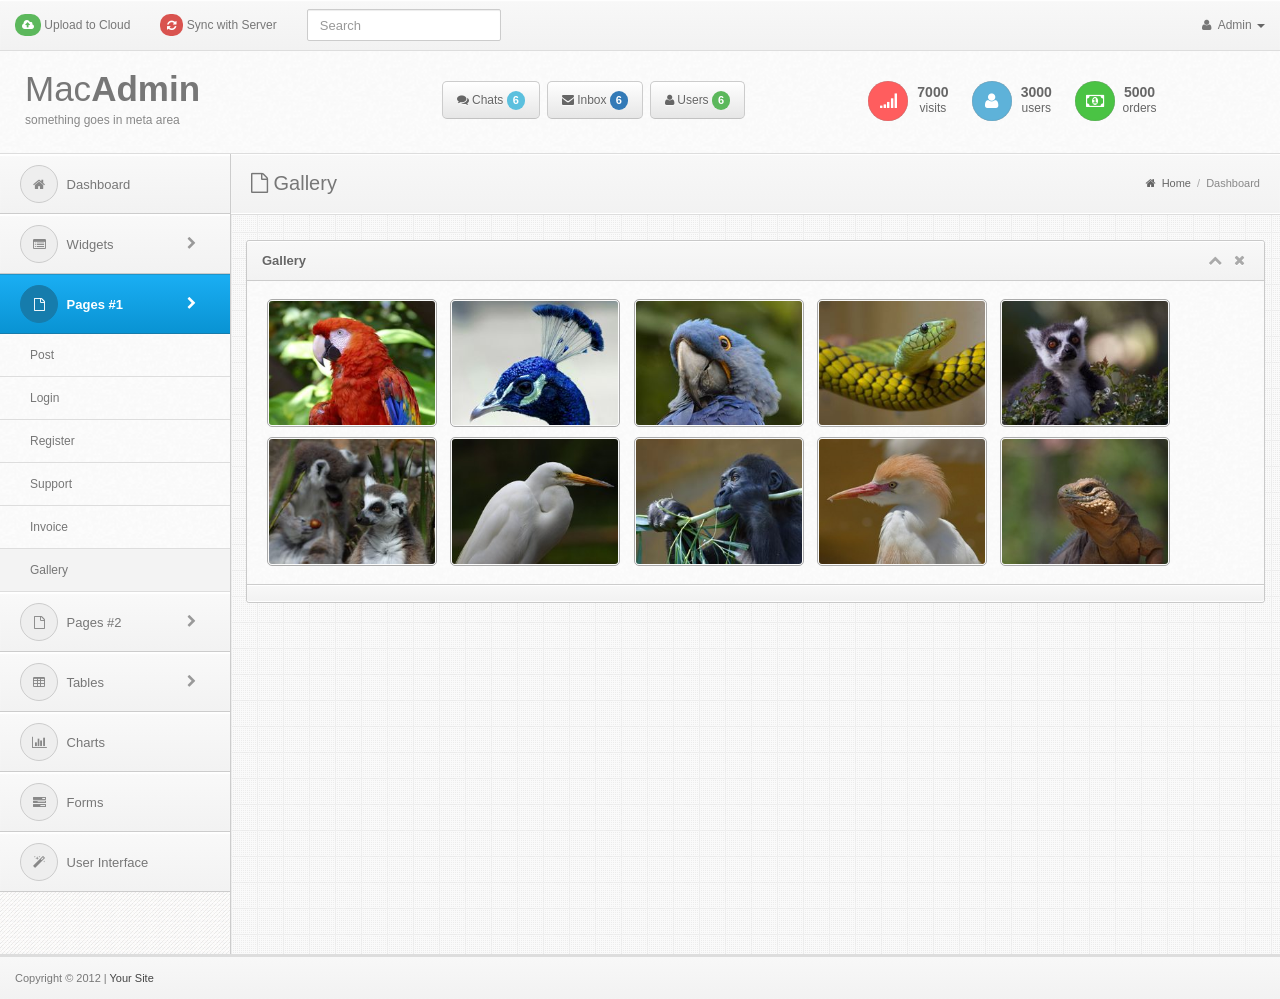
<file: gallery.html>
<!DOCTYPE html>
<html lang="en">
<head>
  <meta http-equiv="Content-Type" content="text/html; charset=UTF-8">
  <meta charset="utf-8">
  <!-- Title and other stuffs -->
  <title>Gallery - MacAdmin</title>
  <meta name="viewport" content="width=device-width, initial-scale=1.0">
  <meta name="description" content="">
  <meta name="keywords" content="">
  <meta name="author" content="">


  <!-- Stylesheets -->
  <link href="css/bootstrap.min.css" rel="stylesheet">
  <!-- Font awesome icon -->
  <link rel="stylesheet" href="css/font-awesome.min.css"> 
  <!-- jQuery UI -->
  <link rel="stylesheet" href="css/jquery-ui.css"> 
  <!-- Calendar -->
  <link rel="stylesheet" href="css/fullcalendar.css">
  <!-- prettyPhoto -->
  <link rel="stylesheet" href="css/prettyPhoto.css">  
  <!-- Star rating -->
  <link rel="stylesheet" href="css/rateit.css">
  <!-- Date picker -->
  <link rel="stylesheet" href="css/bootstrap-datetimepicker.min.css">
  <!-- CLEditor -->
  <link rel="stylesheet" href="css/jquery.cleditor.css">  
  <!-- Data tables -->
  <link rel="stylesheet" href="css/jquery.dataTables.css">
  <!-- Bootstrap toggle -->
  <link rel="stylesheet" href="css/jquery.onoff.css">
  <!-- Main stylesheet -->
  <link href="css/style.css" rel="stylesheet">
  <!-- Widgets stylesheet -->
  <link href="css/widgets.css" rel="stylesheet">   
  
  <script src="js/respond.min.js"></script>
  <!--[if lt IE 9]>
  <script src="js/html5shiv.js"></script>
  <![endif]-->

  <!-- Favicon -->
  <link rel="shortcut icon" href="img/favicon/favicon.png">
</head>

<body>

<div class="navbar navbar-fixed-top bs-docs-nav" role="banner">
  
    <div class="conjtainer">
      <!-- Menu button for smallar screens -->
      <div class="navbar-header">
		  <button class="navbar-toggle btn-navbar" type="button" data-toggle="collapse" data-target=".bs-navbar-collapse">
			<span>Menu</span>
		  </button>
		  <!-- Site name for smallar screens -->
		  <a href="index.html" class="navbar-brand hidden-lg">MacBeth</a>
		</div>
      
      

      <!-- Navigation starts -->
      <nav class="collapse navbar-collapse bs-navbar-collapse" role="navigation">         

        <ul class="nav navbar-nav">  

          <!-- Upload to server link. Class "dropdown-big" creates big dropdown -->
          <li class="dropdown dropdown-big">
            <a href="#" class="dropdown-toggle" data-toggle="dropdown"><span class="label label-success"><i class="fa fa-cloud-upload"></i></span> Upload to Cloud</a>
            <!-- Dropdown -->
            <ul class="dropdown-menu">
              <li>
                <!-- Progress bar -->
                <p>Photo Upload in Progress</p>
                <!-- Bootstrap progress bar -->
                <div class="progress progress-striped active">
					<div class="progress-bar progress-bar-info"  role="progressbar" aria-valuenow="40" aria-valuemin="0" aria-valuemax="100" style="width: 40%">
						<span class="sr-only">40% Complete</span>
					</div>
			    </div>

                <hr />

                <!-- Progress bar -->
                <p>Video Upload in Progress</p>
                <!-- Bootstrap progress bar -->
                <div class="progress progress-striped active">
					<div class="progress-bar progress-bar-success"  role="progressbar" aria-valuenow="80" aria-valuemin="0" aria-valuemax="100" style="width: 80%">
						<span class="sr-only">80% Complete</span>
					</div>
			    </div> 

                <hr />             

                <!-- Dropdown menu footer -->
                <div class="drop-foot">
                  <a href="#">View All</a>
                </div>

              </li>
            </ul>
          </li>

          <!-- Sync to server link -->
          <li class="dropdown dropdown-big">
            <a href="#" class="dropdown-toggle" data-toggle="dropdown"><span class="label label-danger"><i class="fa fa-refresh"></i></span> Sync with Server</a>
            <!-- Dropdown -->
            <ul class="dropdown-menu">
              <li>
                <!-- Using "icon-spin" class to rotate icon. -->
                <p><span class="label label-info"><i class="fa fa-cloud"></i></span> Syncing Members Lists to Server</p>
                <hr />
                <p><span class="label label-warning"><i class="fa fa-cloud"></i></span> Syncing Bookmarks Lists to Cloud</p>

                <hr />

                <!-- Dropdown menu footer -->
                <div class="drop-foot">
                  <a href="#">View All</a>
                </div>

              </li>
            </ul>
          </li>

        </ul>

        <!-- Search form -->
        <form class="navbar-form navbar-left" role="search">
			<div class="form-group">
				<input type="text" class="form-control" placeholder="Search">
			</div>
		</form>
        <!-- Links -->
        <ul class="nav navbar-nav pull-right">
          <li class="dropdown pull-right">            
            <a data-toggle="dropdown" class="dropdown-toggle" href="#">
              <i class="fa fa-user"></i> Admin <b class="caret"></b>              
            </a>
            
            <!-- Dropdown menu -->
            <ul class="dropdown-menu">
              <li><a href="#"><i class="fa fa-user"></i> Profile</a></li>
              <li><a href="#"><i class="fa fa-cogs"></i> Settings</a></li>
              <li><a href="login.html"><i class="fa fa-sign-out"></i> Logout</a></li>
            </ul>
          </li>
          
        </ul>
      </nav>

    </div>
  </div>


<!-- Header starts -->
  <header>
    <div class="container">
      <div class="row">

        <!-- Logo section -->
        <div class="col-md-4">
          <!-- Logo. -->
          <div class="logo">
            <h1><a href="#">Mac<span class="bold">Admin</span></a></h1>
            <p class="meta">something goes in meta area</p>
          </div>
          <!-- Logo ends -->
        </div>

        <!-- Button section -->
        <div class="col-md-4">

          <!-- Buttons -->
          <ul class="nav nav-pills">

            <!-- Comment button with number of latest comments count -->
            <li class="dropdown dropdown-big">
              <a class="dropdown-toggle" href="#" data-toggle="dropdown">
                <i class="fa fa-comments"></i> Chats <span   class="label label-info">6</span> 
              </a>

                <ul class="dropdown-menu">
                  <li>
                    <!-- Heading - h5 -->
                    <h5><i class="fa fa-comments"></i> Chats</h5>
                    <!-- Use hr tag to add border -->
                    <hr />
                  </li>
                  <li>
                    <!-- List item heading h6 -->
                    <h6><a href="#">Hi :)</a> <span class="label label-warning pull-right">10:42</span></h6>
                    <div class="clearfix"></div>
                    <hr />
                  </li>
                  <li>
                    <h6><a href="#">How are you?</a> <span class="label label-warning pull-right">20:42</span></h6>
                    <div class="clearfix"></div>
                    <hr />
                  </li>
                  <li>
                    <h6><a href="#">What are you doing?</a> <span class="label label-warning pull-right">14:42</span></h6>
                    <div class="clearfix"></div>
                    <hr />
                  </li>                  
                  <li>
                    <div class="drop-foot">
                      <a href="#">View All</a>
                    </div>
                  </li>                                    
                </ul>
            </li>

            <!-- Message button with number of latest messages count-->
            <li class="dropdown dropdown-big">
              <a class="dropdown-toggle" href="#" data-toggle="dropdown">
                <i class="fa fa-envelope"></i> Inbox <span class="label label-primary">6</span> 
              </a>

                <ul class="dropdown-menu">
                  <li>
                    <!-- Heading - h5 -->
                    <h5><i class="fa fa-envelope"></i> Messages</h5>
                    <!-- Use hr tag to add border -->
                    <hr />
                  </li>
                  <li>
                    <!-- List item heading h6 -->
                    <h6><a href="#">Hello how are you?</a></h6>
                    <!-- List item para -->
                    <p>Quisque eu consectetur erat eget  semper...</p>
                    <hr />
                  </li>
                  <li>
                    <h6><a href="#">Today is wonderful?</a></h6>
                    <p>Quisque eu consectetur erat eget  semper...</p>
                    <hr />
                  </li>
                  <li>
                    <div class="drop-foot">
                      <a href="#">View All</a>
                    </div>
                  </li>                                    
                </ul>
            </li>

            <!-- Members button with number of latest members count -->
            <li class="dropdown dropdown-big">
              <a class="dropdown-toggle" href="#" data-toggle="dropdown">
                <i class="fa fa-user"></i> Users <span   class="label label-success">6</span> 
              </a>

                <ul class="dropdown-menu">
                  <li>
                    <!-- Heading - h5 -->
                    <h5><i class="fa fa-user"></i> Users</h5>
                    <!-- Use hr tag to add border -->
                    <hr />
                  </li>
                  <li>
                    <!-- List item heading h6-->
                    <h6><a href="#">Ravi Kumar</a> <span class="label label-warning pull-right">Free</span></h6>
                    <div class="clearfix"></div>
                    <hr />
                  </li>
                  <li>
                    <h6><a href="#">Balaji</a> <span class="label label-important pull-right">Premium</span></h6>
                    <div class="clearfix"></div>
                    <hr />
                  </li>
                  <li>
                    <h6><a href="#">Kumarasamy</a> <span class="label label-warning pull-right">Free</span></h6>
                    <div class="clearfix"></div>
                    <hr />
                  </li>                  
                  <li>
                    <div class="drop-foot">
                      <a href="#">View All</a>
                    </div>
                  </li>                                    
                </ul>
            </li> 

          </ul>

        </div>

        <!-- Data section -->

        <div class="col-md-4">
          <div class="header-data">

            <!-- Traffic data -->
            <div class="hdata">
              <div class="mcol-left">
                <!-- Icon with red background -->
                <i class="fa fa-signal bred"></i> 
              </div>
              <div class="mcol-right">
                <!-- Number of visitors -->
                <p><a href="#">7000</a> <em>visits</em></p>
              </div>
              <div class="clearfix"></div>
            </div>

            <!-- Members data -->
            <div class="hdata">
              <div class="mcol-left">
                <!-- Icon with blue background -->
                <i class="fa fa-user bblue"></i> 
              </div>
              <div class="mcol-right">
                <!-- Number of visitors -->
                <p><a href="#">3000</a> <em>users</em></p>
              </div>
              <div class="clearfix"></div>
            </div>

            <!-- revenue data -->
            <div class="hdata">
              <div class="mcol-left">
                <!-- Icon with green background -->
                <i class="fa fa-money bgreen"></i> 
              </div>
              <div class="mcol-right">
                <!-- Number of visitors -->
                <p><a href="#">5000</a><em>orders</em></p>
              </div>
              <div class="clearfix"></div>
            </div>                        

          </div>
        </div>

      </div>
    </div>
  </header>

<!-- Header ends -->

<!-- Main content starts -->

<div class="content">

  	<!-- Sidebar -->
    <div class="sidebar">
        <div class="sidebar-dropdown"><a href="#">Navigation</a></div>

        <!--- Sidebar navigation -->
        <!-- If the main navigation has sub navigation, then add the class "has_sub" to "li" of main navigation. -->
        <ul id="nav">
          <!-- Main menu with font awesome icon -->
          <li><a href="index.html"><i class="fa fa-home"></i> Dashboard</a>
            <!-- Sub menu markup 
            <ul>
              <li><a href="#">Submenu #1</a></li>
              <li><a href="#">Submenu #2</a></li>
              <li><a href="#">Submenu #3</a></li>
            </ul>-->
          </li>
          <li class="has_sub"><a href="#"><i class="fa fa-list-alt"></i> Widgets  <span class="pull-right"><i class="fa fa-chevron-right"></i></span></a>
            <ul>
              <li><a href="widgets1.html">Widgets #1</a></li>
              <li><a href="widgets2.html">Widgets #2</a></li>
              <li><a href="widgets3.html">Widgets #3</a></li>
            </ul>
          </li>  
          <li class="has_sub open"><a href="#"><i class="fa fa-file-o"></i> Pages #1  <span class="pull-right"><i class="fa fa-chevron-right"></i></span></a>
            <ul>
              <li><a href="post.html">Post</a></li>
              <li><a href="login.html">Login</a></li>
              <li><a href="register.html">Register</a></li>
              <li><a href="support.html">Support</a></li>
              <li><a href="invoice.html">Invoice</a></li>
              <li class="current"><a href="gallery.html">Gallery</a></li>
            </ul>
          </li> 
          <li class="has_sub"><a href="#"><i class="fa fa-file-o"></i> Pages #2  <span class="pull-right"><i class="fa fa-chevron-right"></i></span></a>
            <ul>
              <li><a href="media.html">Media</a></li>
              <li><a href="statement.html">Statement</a></li>
              <li><a href="error.html">Error</a></li>
              <li><a href="error-log.html">Error Log</a></li>
              <li><a href="calendar.html">Calendar</a></li>
              <li><a href="grid.html">Grid</a></li>
            </ul>
          </li>             
		  <li class="has_sub"><a href="#"><i class="fa fa-table"></i> Tables  <span class="pull-right"><i class="fa fa-chevron-right"></i></span></a>
            <ul>
              <li><a href="tables.html">Tables</a></li>
              <li><a href="dynamic-tables.html">Dynamic Tables</a></li>
            </ul>
          </li>		  
          <li><a href="charts.html"><i class="fa fa-bar-chart-o"></i> Charts</a></li> 
          <li><a href="forms.html"><i class="fa fa-tasks"></i> Forms</a></li>
          <li><a href="ui.html"><i class="fa fa-magic"></i> User Interface</a></li>
        </ul>
    </div>

    <!-- Sidebar ends -->

  	<!-- Main bar -->
  	<div class="mainbar">

      <!-- Page heading -->
      <div class="page-head">
        <h2 class="pull-left"><i class="fa fa-file-o"></i> Gallery</h2>

        <!-- Breadcrumb -->
        <div class="bread-crumb pull-right">
          <a href="index.html"><i class="fa fa-home"></i> Home</a> 
          <!-- Divider -->
          <span class="divider">/</span> 
          <a href="#" class="bread-current">Dashboard</a>
        </div>

        <div class="clearfix"></div>

      </div>
      <!-- Page heading ends -->

	    <!-- Matter -->

	    <div class="matter">
        <div class="container">
          <div class="row">
            <div class="col-md-12">

              <div class="widget">
                <div class="widget-head">
                  <div class="pull-left">Gallery</div>
                  <div class="widget-icons pull-right">
                    <a href="#" class="wminimize"><i class="fa fa-chevron-up"></i></a> 
                    <a href="#" class="wclose"><i class="fa fa-times"></i></a>
                  </div>  
                  <div class="clearfix"></div>
                </div>
                <div class="widget-content">
                  <div class="padd">
                    
                    <div class="gallery">
                      <!-- Full size image link in anchor tag. Thumbnail link in image tag. -->
                      <a href="img/photos/s1.jpg" class="prettyPhoto[pp_gal]"><img src="img/photos/t1.jpg" alt=""></a>
                      <a href="img/photos/s2.jpg" class="prettyPhoto[pp_gal]"><img src="img/photos/t2.jpg" alt=""></a>
                      <a href="img/photos/s3.jpg" class="prettyPhoto[pp_gal]"><img src="img/photos/t3.jpg" alt=""></a>
                      <a href="img/photos/s4.jpg" class="prettyPhoto[pp_gal]"><img src="img/photos/t4.jpg" alt=""></a>
                      <a href="img/photos/s5.jpg" class="prettyPhoto[pp_gal]"><img src="img/photos/t5.jpg" alt=""></a>
                      <a href="img/photos/s6.jpg" class="prettyPhoto[pp_gal]"><img src="img/photos/t6.jpg" alt=""></a>
                      <a href="img/photos/s7.jpg" class="prettyPhoto[pp_gal]"><img src="img/photos/t7.jpg" alt=""></a>
                      <a href="img/photos/s8.jpg" class="prettyPhoto[pp_gal]"><img src="img/photos/t8.jpg" alt=""></a>
                      <a href="img/photos/s9.jpg" class="prettyPhoto[pp_gal]"><img src="img/photos/t9.jpg" alt=""></a>
                      <a href="img/photos/s10.jpg" class="prettyPhoto[pp_gal]"><img src="img/photos/t10.jpg" alt=""></a>    
                    </div>

                  </div>
                  <div class="widget-foot">
                    <!-- Footer goes here -->
                  </div>
                </div>
              </div>  
              
            </div>
          </div>
        </div>
		  </div>

		<!-- Matter ends -->

    </div>

   <!-- Mainbar ends -->	    
   <div class="clearfix"></div>

</div>
<!-- Content ends -->

<!-- Footer starts -->
<footer>
  <div class="container">
    <div class="row">
      <div class="col-md-12">
            <!-- Copyright info -->
            <p class="copy">Copyright &copy; 2012 | <a href="#">Your Site</a> </p>
      </div>
    </div>
  </div>
</footer> 	

<!-- Footer ends -->

<!-- Scroll to top -->
<span class="totop"><a href="#"><i class="fa fa-chevron-up"></i></a></span> 

<!-- JS -->
<script src="js/jquery.js"></script> <!-- jQuery -->
<script src="js/bootstrap.min.js"></script> <!-- Bootstrap -->
<script src="js/jquery-ui.min.js"></script> <!-- jQuery UI -->
<script src="js/fullcalendar.min.js"></script> <!-- Full Google Calendar - Calendar -->
<script src="js/jquery.rateit.min.js"></script> <!-- RateIt - Star rating -->
<script src="js/jquery.prettyPhoto.js"></script> <!-- prettyPhoto -->
<script src="js/jquery.slimscroll.min.js"></script> <!-- jQuery Slim Scroll -->
<script src="js/jquery.dataTables.min.js"></script> <!-- Data tables -->

<!-- jQuery Flot -->
<script src="js/excanvas.min.js"></script>
<script src="js/jquery.flot.js"></script>
<script src="js/jquery.flot.resize.js"></script>
<script src="js/jquery.flot.pie.js"></script>
<script src="js/jquery.flot.stack.js"></script>

<!-- jQuery Notification - Noty -->
<script src="js/jquery.noty.js"></script> <!-- jQuery Notify -->
<script src="js/themes/default.js"></script> <!-- jQuery Notify -->
<script src="js/layouts/bottom.js"></script> <!-- jQuery Notify -->
<script src="js/layouts/topRight.js"></script> <!-- jQuery Notify -->
<script src="js/layouts/top.js"></script> <!-- jQuery Notify -->
<!-- jQuery Notification ends -->

<script src="js/sparklines.js"></script> <!-- Sparklines -->
<script src="js/jquery.cleditor.min.js"></script> <!-- CLEditor -->
<script src="js/bootstrap-datetimepicker.min.js"></script> <!-- Date picker -->
<script src="js/jquery.onoff.min.js"></script> <!-- Bootstrap Toggle -->
<script src="js/filter.js"></script> <!-- Filter for support page -->
<script src="js/custom.js"></script> <!-- Custom codes -->
<script src="js/charts.js"></script> <!-- Charts & Graphs -->

</body>
</html>
</file>
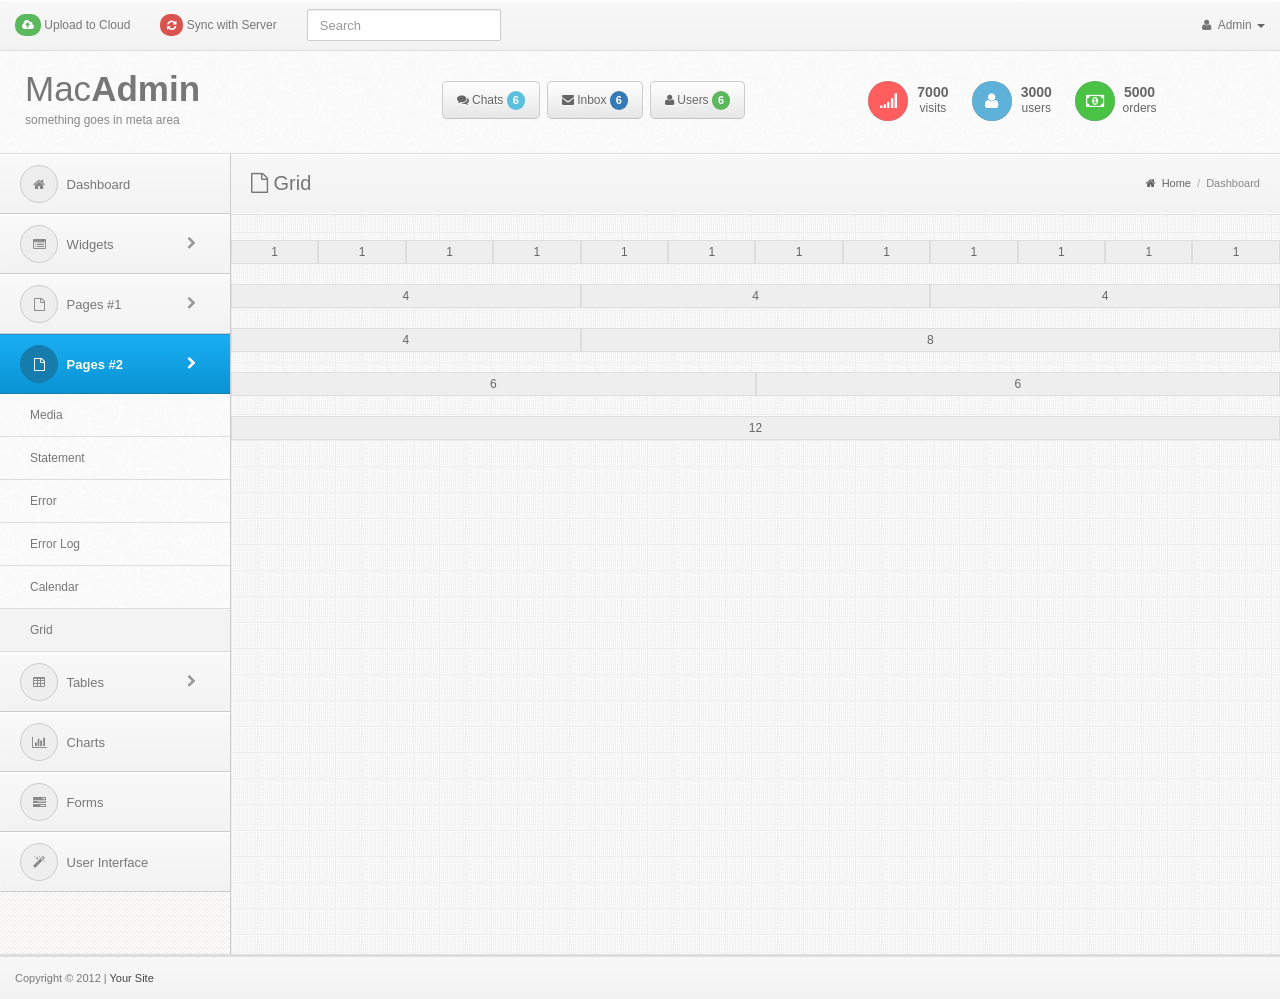
<file: grid.html>
<!DOCTYPE html>
<html lang="en">
<head>
  <meta http-equiv="Content-Type" content="text/html; charset=UTF-8">
  <meta charset="utf-8">
  <!-- Title and other stuffs -->
  <title>Grid - MacAdmin</title>
  <meta name="viewport" content="width=device-width, initial-scale=1.0">
  <meta name="description" content="">
  <meta name="keywords" content="">
  <meta name="author" content="">


  <!-- Stylesheets -->
  <link href="css/bootstrap.min.css" rel="stylesheet">
  <!-- Font awesome icon -->
  <link rel="stylesheet" href="css/font-awesome.min.css"> 
  <!-- jQuery UI -->
  <link rel="stylesheet" href="css/jquery-ui.css"> 
  <!-- Calendar -->
  <link rel="stylesheet" href="css/fullcalendar.css">
  <!-- prettyPhoto -->
  <link rel="stylesheet" href="css/prettyPhoto.css">  
  <!-- Star rating -->
  <link rel="stylesheet" href="css/rateit.css">
  <!-- Date picker -->
  <link rel="stylesheet" href="css/bootstrap-datetimepicker.min.css">
  <!-- CLEditor -->
  <link rel="stylesheet" href="css/jquery.cleditor.css">  
  <!-- Data tables -->
  <link rel="stylesheet" href="css/jquery.dataTables.css">
  <!-- Bootstrap toggle -->
  <link rel="stylesheet" href="css/jquery.onoff.css">
  <!-- Main stylesheet -->
  <link href="css/style.css" rel="stylesheet">
  <!-- Widgets stylesheet -->
  <link href="css/widgets.css" rel="stylesheet">   
  
  <script src="js/respond.min.js"></script>
  <!--[if lt IE 9]>
  <script src="js/html5shiv.js"></script>
  <![endif]-->

  <!-- Favicon -->
  <link rel="shortcut icon" href="img/favicon/favicon.png">
</head>

<body>

<div class="navbar navbar-fixed-top bs-docs-nav" role="banner">
  
    <div class="conjtainer">
      <!-- Menu button for smallar screens -->
      <div class="navbar-header">
		  <button class="navbar-toggle btn-navbar" type="button" data-toggle="collapse" data-target=".bs-navbar-collapse">
			<span>Menu</span>
		  </button>
		  <!-- Site name for smallar screens -->
		  <a href="index.html" class="navbar-brand hidden-lg">MacBeth</a>
		</div>
      
      

      <!-- Navigation starts -->
      <nav class="collapse navbar-collapse bs-navbar-collapse" role="navigation">         

        <ul class="nav navbar-nav">  

          <!-- Upload to server link. Class "dropdown-big" creates big dropdown -->
          <li class="dropdown dropdown-big">
            <a href="#" class="dropdown-toggle" data-toggle="dropdown"><span class="label label-success"><i class="fa fa-cloud-upload"></i></span> Upload to Cloud</a>
            <!-- Dropdown -->
            <ul class="dropdown-menu">
              <li>
                <!-- Progress bar -->
                <p>Photo Upload in Progress</p>
                <!-- Bootstrap progress bar -->
                <div class="progress progress-striped active">
					<div class="progress-bar progress-bar-info"  role="progressbar" aria-valuenow="40" aria-valuemin="0" aria-valuemax="100" style="width: 40%">
						<span class="sr-only">40% Complete</span>
					</div>
			    </div>

                <hr />

                <!-- Progress bar -->
                <p>Video Upload in Progress</p>
                <!-- Bootstrap progress bar -->
                <div class="progress progress-striped active">
					<div class="progress-bar progress-bar-success"  role="progressbar" aria-valuenow="80" aria-valuemin="0" aria-valuemax="100" style="width: 80%">
						<span class="sr-only">80% Complete</span>
					</div>
			    </div> 

                <hr />             

                <!-- Dropdown menu footer -->
                <div class="drop-foot">
                  <a href="#">View All</a>
                </div>

              </li>
            </ul>
          </li>

          <!-- Sync to server link -->
          <li class="dropdown dropdown-big">
            <a href="#" class="dropdown-toggle" data-toggle="dropdown"><span class="label label-danger"><i class="fa fa-refresh"></i></span> Sync with Server</a>
            <!-- Dropdown -->
            <ul class="dropdown-menu">
              <li>
                <!-- Using "icon-spin" class to rotate icon. -->
                <p><span class="label label-info"><i class="fa fa-cloud"></i></span> Syncing Members Lists to Server</p>
                <hr />
                <p><span class="label label-warning"><i class="fa fa-cloud"></i></span> Syncing Bookmarks Lists to Cloud</p>

                <hr />

                <!-- Dropdown menu footer -->
                <div class="drop-foot">
                  <a href="#">View All</a>
                </div>

              </li>
            </ul>
          </li>

        </ul>

        <!-- Search form -->
        <form class="navbar-form navbar-left" role="search">
			<div class="form-group">
				<input type="text" class="form-control" placeholder="Search">
			</div>
		</form>
        <!-- Links -->
        <ul class="nav navbar-nav pull-right">
          <li class="dropdown pull-right">            
            <a data-toggle="dropdown" class="dropdown-toggle" href="#">
              <i class="fa fa-user"></i> Admin <b class="caret"></b>              
            </a>
            
            <!-- Dropdown menu -->
            <ul class="dropdown-menu">
              <li><a href="#"><i class="fa fa-user"></i> Profile</a></li>
              <li><a href="#"><i class="fa fa-cogs"></i> Settings</a></li>
              <li><a href="login.html"><i class="fa fa-sign-out"></i> Logout</a></li>
            </ul>
          </li>
          
        </ul>
      </nav>

    </div>
  </div>


<!-- Header starts -->
  <header>
    <div class="container">
      <div class="row">

        <!-- Logo section -->
        <div class="col-md-4">
          <!-- Logo. -->
          <div class="logo">
            <h1><a href="#">Mac<span class="bold">Admin</span></a></h1>
            <p class="meta">something goes in meta area</p>
          </div>
          <!-- Logo ends -->
        </div>

        <!-- Button section -->
        <div class="col-md-4">

          <!-- Buttons -->
          <ul class="nav nav-pills">

            <!-- Comment button with number of latest comments count -->
            <li class="dropdown dropdown-big">
              <a class="dropdown-toggle" href="#" data-toggle="dropdown">
                <i class="fa fa-comments"></i> Chats <span   class="label label-info">6</span> 
              </a>

                <ul class="dropdown-menu">
                  <li>
                    <!-- Heading - h5 -->
                    <h5><i class="fa fa-comments"></i> Chats</h5>
                    <!-- Use hr tag to add border -->
                    <hr />
                  </li>
                  <li>
                    <!-- List item heading h6 -->
                    <h6><a href="#">Hi :)</a> <span class="label label-warning pull-right">10:42</span></h6>
                    <div class="clearfix"></div>
                    <hr />
                  </li>
                  <li>
                    <h6><a href="#">How are you?</a> <span class="label label-warning pull-right">20:42</span></h6>
                    <div class="clearfix"></div>
                    <hr />
                  </li>
                  <li>
                    <h6><a href="#">What are you doing?</a> <span class="label label-warning pull-right">14:42</span></h6>
                    <div class="clearfix"></div>
                    <hr />
                  </li>                  
                  <li>
                    <div class="drop-foot">
                      <a href="#">View All</a>
                    </div>
                  </li>                                    
                </ul>
            </li>

            <!-- Message button with number of latest messages count-->
            <li class="dropdown dropdown-big">
              <a class="dropdown-toggle" href="#" data-toggle="dropdown">
                <i class="fa fa-envelope"></i> Inbox <span class="label label-primary">6</span> 
              </a>

                <ul class="dropdown-menu">
                  <li>
                    <!-- Heading - h5 -->
                    <h5><i class="fa fa-envelope"></i> Messages</h5>
                    <!-- Use hr tag to add border -->
                    <hr />
                  </li>
                  <li>
                    <!-- List item heading h6 -->
                    <h6><a href="#">Hello how are you?</a></h6>
                    <!-- List item para -->
                    <p>Quisque eu consectetur erat eget  semper...</p>
                    <hr />
                  </li>
                  <li>
                    <h6><a href="#">Today is wonderful?</a></h6>
                    <p>Quisque eu consectetur erat eget  semper...</p>
                    <hr />
                  </li>
                  <li>
                    <div class="drop-foot">
                      <a href="#">View All</a>
                    </div>
                  </li>                                    
                </ul>
            </li>

            <!-- Members button with number of latest members count -->
            <li class="dropdown dropdown-big">
              <a class="dropdown-toggle" href="#" data-toggle="dropdown">
                <i class="fa fa-user"></i> Users <span   class="label label-success">6</span> 
              </a>

                <ul class="dropdown-menu">
                  <li>
                    <!-- Heading - h5 -->
                    <h5><i class="fa fa-user"></i> Users</h5>
                    <!-- Use hr tag to add border -->
                    <hr />
                  </li>
                  <li>
                    <!-- List item heading h6-->
                    <h6><a href="#">Ravi Kumar</a> <span class="label label-warning pull-right">Free</span></h6>
                    <div class="clearfix"></div>
                    <hr />
                  </li>
                  <li>
                    <h6><a href="#">Balaji</a> <span class="label label-important pull-right">Premium</span></h6>
                    <div class="clearfix"></div>
                    <hr />
                  </li>
                  <li>
                    <h6><a href="#">Kumarasamy</a> <span class="label label-warning pull-right">Free</span></h6>
                    <div class="clearfix"></div>
                    <hr />
                  </li>                  
                  <li>
                    <div class="drop-foot">
                      <a href="#">View All</a>
                    </div>
                  </li>                                    
                </ul>
            </li> 

          </ul>

        </div>

        <!-- Data section -->

        <div class="col-md-4">
          <div class="header-data">

            <!-- Traffic data -->
            <div class="hdata">
              <div class="mcol-left">
                <!-- Icon with red background -->
                <i class="fa fa-signal bred"></i> 
              </div>
              <div class="mcol-right">
                <!-- Number of visitors -->
                <p><a href="#">7000</a> <em>visits</em></p>
              </div>
              <div class="clearfix"></div>
            </div>

            <!-- Members data -->
            <div class="hdata">
              <div class="mcol-left">
                <!-- Icon with blue background -->
                <i class="fa fa-user bblue"></i> 
              </div>
              <div class="mcol-right">
                <!-- Number of visitors -->
                <p><a href="#">3000</a> <em>users</em></p>
              </div>
              <div class="clearfix"></div>
            </div>

            <!-- revenue data -->
            <div class="hdata">
              <div class="mcol-left">
                <!-- Icon with green background -->
                <i class="fa fa-money bgreen"></i> 
              </div>
              <div class="mcol-right">
                <!-- Number of visitors -->
                <p><a href="#">5000</a><em>orders</em></p>
              </div>
              <div class="clearfix"></div>
            </div>                        

          </div>
        </div>

      </div>
    </div>
  </header>

<!-- Header ends -->

<!-- Main content starts -->

<div class="content">

  	<!-- Sidebar -->
    <div class="sidebar">
        <div class="sidebar-dropdown"><a href="#">Navigation</a></div>

        <!--- Sidebar navigation -->
        <!-- If the main navigation has sub navigation, then add the class "has_sub" to "li" of main navigation. -->
        <ul id="nav">
          <!-- Main menu with font awesome icon -->
          <li><a href="index.html"><i class="fa fa-home"></i> Dashboard</a>
            <!-- Sub menu markup 
            <ul>
              <li><a href="#">Submenu #1</a></li>
              <li><a href="#">Submenu #2</a></li>
              <li><a href="#">Submenu #3</a></li>
            </ul>-->
          </li>
          <li class="has_sub"><a href="#"><i class="fa fa-list-alt"></i> Widgets  <span class="pull-right"><i class="fa fa-chevron-right"></i></span></a>
            <ul>
              <li><a href="widgets1.html">Widgets #1</a></li>
              <li><a href="widgets2.html">Widgets #2</a></li>
              <li><a href="widgets3.html">Widgets #3</a></li>
            </ul>
          </li>  
          <li class="has_sub"><a href="#"><i class="fa fa-file-o"></i> Pages #1  <span class="pull-right"><i class="fa fa-chevron-right"></i></span></a>
            <ul>
              <li><a href="post.html">Post</a></li>
              <li><a href="login.html">Login</a></li>
              <li><a href="register.html">Register</a></li>
              <li><a href="support.html">Support</a></li>
              <li><a href="invoice.html">Invoice</a></li>
              <li><a href="gallery.html">Gallery</a></li>
            </ul>
          </li> 
          <li class="has_sub open"><a href="#"><i class="fa fa-file-o"></i> Pages #2  <span class="pull-right"><i class="fa fa-chevron-right"></i></span></a>
            <ul>
              <li><a href="media.html">Media</a></li>
              <li><a href="statement.html">Statement</a></li>
              <li><a href="error.html">Error</a></li>
              <li><a href="error-log.html">Error Log</a></li>
              <li><a href="calendar.html">Calendar</a></li>
              <li class="current"><a href="grid.html">Grid</a></li>
            </ul>
          </li>  
		  <li class="has_sub"><a href="#"><i class="fa fa-table"></i> Tables  <span class="pull-right"><i class="fa fa-chevron-right"></i></span></a>
            <ul>
              <li><a href="tables.html">Tables</a></li>
              <li><a href="dynamic-tables.html">Dynamic Tables</a></li>
            </ul>
          </li>		  
          <li><a href="charts.html"><i class="fa fa-bar-chart-o"></i> Charts</a></li> 
          <li><a href="forms.html"><i class="fa fa-tasks"></i> Forms</a></li>
          <li><a href="ui.html"><i class="fa fa-magic"></i> User Interface</a></li>
        </ul>
    </div>

    <!-- Sidebar ends -->

  	<!-- Main bar -->
  	<div class="mainbar">

      <!-- Page heading -->
      <div class="page-head">
        <h2 class="pull-left"><i class="fa fa-file-o"></i> Grid</h2>

        <!-- Breadcrumb -->
        <div class="bread-crumb pull-right">
          <a href="index.html"><i class="fa fa-home"></i> Home</a> 
          <!-- Divider -->
          <span class="divider">/</span> 
          <a href="#" class="bread-current">Dashboard</a>
        </div>

        <div class="clearfix"></div>

      </div>
      <!-- Page heading ends -->

	    <!-- Matter -->

	    <div class="matter">
        <div class="container">

            <div class="row show-grid">
              <div class="col-md-1">1</div>
              <div class="col-md-1">1</div>
              <div class="col-md-1">1</div>
              <div class="col-md-1">1</div>
              <div class="col-md-1">1</div>
              <div class="col-md-1">1</div>
              <div class="col-md-1">1</div>
              <div class="col-md-1">1</div>
              <div class="col-md-1">1</div>
              <div class="col-md-1">1</div>
              <div class="col-md-1">1</div>
              <div class="col-md-1">1</div>
            </div>
            <div class="row show-grid">
              <div class="col-md-4">4</div>
              <div class="col-md-4">4</div>
              <div class="col-md-4">4</div>
            </div>
            <div class="row show-grid">
              <div class="col-md-4">4</div>
              <div class="col-md-8">8</div>
            </div>
            <div class="row show-grid">
              <div class="col-md-6">6</div>
              <div class="col-md-6">6</div>
            </div>
            <div class="row show-grid">
              <div class="col-md-12">12</div>
            </div>

        </div>
		  </div>

		<!-- Matter ends -->

    </div>

   <!-- Mainbar ends -->	    		
   <div class="clearfix"></div>

</div>
<!-- Content ends -->

<!-- Footer starts -->
<footer>
  <div class="container">
    <div class="row">
      <div class="col-md-12">
            <!-- Copyright info -->
            <p class="copy">Copyright &copy; 2012 | <a href="#">Your Site</a> </p>
      </div>
    </div>
  </div>
</footer> 	

<!-- Footer ends -->

<!-- Scroll to top -->
<span class="totop"><a href="#"><i class="fa fa-chevron-up"></i></a></span> 

<!-- JS -->
<script src="js/jquery.js"></script> <!-- jQuery -->
<script src="js/bootstrap.min.js"></script> <!-- Bootstrap -->
<script src="js/jquery-ui.min.js"></script> <!-- jQuery UI -->
<script src="js/fullcalendar.min.js"></script> <!-- Full Google Calendar - Calendar -->
<script src="js/jquery.rateit.min.js"></script> <!-- RateIt - Star rating -->
<script src="js/jquery.prettyPhoto.js"></script> <!-- prettyPhoto -->
<script src="js/jquery.slimscroll.min.js"></script> <!-- jQuery Slim Scroll -->
<script src="js/jquery.dataTables.min.js"></script> <!-- Data tables -->

<!-- jQuery Flot -->
<script src="js/excanvas.min.js"></script>
<script src="js/jquery.flot.js"></script>
<script src="js/jquery.flot.resize.js"></script>
<script src="js/jquery.flot.pie.js"></script>
<script src="js/jquery.flot.stack.js"></script>

<!-- jQuery Notification - Noty -->
<script src="js/jquery.noty.js"></script> <!-- jQuery Notify -->
<script src="js/themes/default.js"></script> <!-- jQuery Notify -->
<script src="js/layouts/bottom.js"></script> <!-- jQuery Notify -->
<script src="js/layouts/topRight.js"></script> <!-- jQuery Notify -->
<script src="js/layouts/top.js"></script> <!-- jQuery Notify -->
<!-- jQuery Notification ends -->

<script src="js/sparklines.js"></script> <!-- Sparklines -->
<script src="js/jquery.cleditor.min.js"></script> <!-- CLEditor -->
<script src="js/bootstrap-datetimepicker.min.js"></script> <!-- Date picker -->
<script src="js/jquery.onoff.min.js"></script> <!-- Bootstrap Toggle -->
<script src="js/filter.js"></script> <!-- Filter for support page -->
<script src="js/custom.js"></script> <!-- Custom codes -->
<script src="js/charts.js"></script> <!-- Charts & Graphs -->

</body>
</html>
</file>
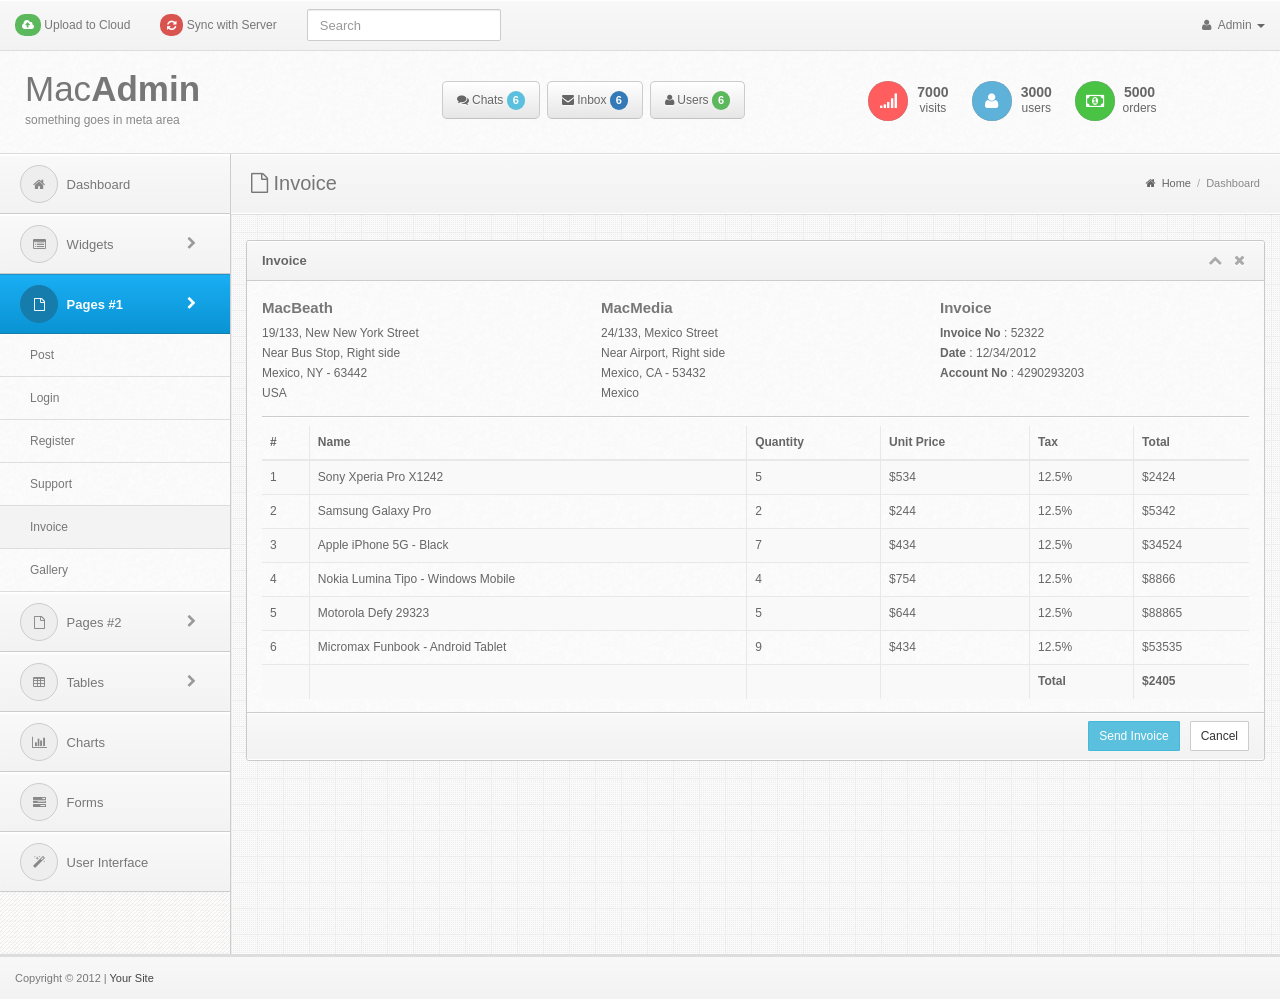
<file: invoice.html>
<!DOCTYPE html>
<html lang="en">
<head>
  <meta http-equiv="Content-Type" content="text/html; charset=UTF-8">
  <meta charset="utf-8">
  <!-- Title and other stuffs -->
  <title>Invoice - MacAdmin</title>
  <meta name="viewport" content="width=device-width, initial-scale=1.0">
  <meta name="description" content="">
  <meta name="keywords" content="">
  <meta name="author" content="">


  <!-- Stylesheets -->
  <link href="css/bootstrap.min.css" rel="stylesheet">
  <!-- Font awesome icon -->
  <link rel="stylesheet" href="css/font-awesome.min.css"> 
  <!-- jQuery UI -->
  <link rel="stylesheet" href="css/jquery-ui.css"> 
  <!-- Calendar -->
  <link rel="stylesheet" href="css/fullcalendar.css">
  <!-- prettyPhoto -->
  <link rel="stylesheet" href="css/prettyPhoto.css">  
  <!-- Star rating -->
  <link rel="stylesheet" href="css/rateit.css">
  <!-- Date picker -->
  <link rel="stylesheet" href="css/bootstrap-datetimepicker.min.css">
  <!-- CLEditor -->
  <link rel="stylesheet" href="css/jquery.cleditor.css">  
  <!-- Data tables -->
  <link rel="stylesheet" href="css/jquery.dataTables.css">
  <!-- Bootstrap toggle -->
  <link rel="stylesheet" href="css/jquery.onoff.css">
  <!-- Main stylesheet -->
  <link href="css/style.css" rel="stylesheet">
  <!-- Widgets stylesheet -->
  <link href="css/widgets.css" rel="stylesheet">   
  
  <script src="js/respond.min.js"></script>
  <!--[if lt IE 9]>
  <script src="js/html5shiv.js"></script>
  <![endif]-->

  <!-- Favicon -->
  <link rel="shortcut icon" href="img/favicon/favicon.png">
</head>

<body>

<div class="navbar navbar-fixed-top bs-docs-nav" role="banner">
  
    <div class="conjtainer">
      <!-- Menu button for smallar screens -->
      <div class="navbar-header">
		  <button class="navbar-toggle btn-navbar" type="button" data-toggle="collapse" data-target=".bs-navbar-collapse">
			<span>Menu</span>
		  </button>
		  <!-- Site name for smallar screens -->
		  <a href="index.html" class="navbar-brand hidden-lg">MacBeth</a>
		</div>
      
      

      <!-- Navigation starts -->
      <nav class="collapse navbar-collapse bs-navbar-collapse" role="navigation">         

        <ul class="nav navbar-nav">  

          <!-- Upload to server link. Class "dropdown-big" creates big dropdown -->
          <li class="dropdown dropdown-big">
            <a href="#" class="dropdown-toggle" data-toggle="dropdown"><span class="label label-success"><i class="fa fa-cloud-upload"></i></span> Upload to Cloud</a>
            <!-- Dropdown -->
            <ul class="dropdown-menu">
              <li>
                <!-- Progress bar -->
                <p>Photo Upload in Progress</p>
                <!-- Bootstrap progress bar -->
                <div class="progress progress-striped active">
					<div class="progress-bar progress-bar-info"  role="progressbar" aria-valuenow="40" aria-valuemin="0" aria-valuemax="100" style="width: 40%">
						<span class="sr-only">40% Complete</span>
					</div>
			    </div>

                <hr />

                <!-- Progress bar -->
                <p>Video Upload in Progress</p>
                <!-- Bootstrap progress bar -->
                <div class="progress progress-striped active">
					<div class="progress-bar progress-bar-success"  role="progressbar" aria-valuenow="80" aria-valuemin="0" aria-valuemax="100" style="width: 80%">
						<span class="sr-only">80% Complete</span>
					</div>
			    </div> 

                <hr />             

                <!-- Dropdown menu footer -->
                <div class="drop-foot">
                  <a href="#">View All</a>
                </div>

              </li>
            </ul>
          </li>

          <!-- Sync to server link -->
          <li class="dropdown dropdown-big">
            <a href="#" class="dropdown-toggle" data-toggle="dropdown"><span class="label label-danger"><i class="fa fa-refresh"></i></span> Sync with Server</a>
            <!-- Dropdown -->
            <ul class="dropdown-menu">
              <li>
                <!-- Using "icon-spin" class to rotate icon. -->
                <p><span class="label label-info"><i class="fa fa-cloud"></i></span> Syncing Members Lists to Server</p>
                <hr />
                <p><span class="label label-warning"><i class="fa fa-cloud"></i></span> Syncing Bookmarks Lists to Cloud</p>

                <hr />

                <!-- Dropdown menu footer -->
                <div class="drop-foot">
                  <a href="#">View All</a>
                </div>

              </li>
            </ul>
          </li>

        </ul>

        <!-- Search form -->
        <form class="navbar-form navbar-left" role="search">
			<div class="form-group">
				<input type="text" class="form-control" placeholder="Search">
			</div>
		</form>
        <!-- Links -->
        <ul class="nav navbar-nav pull-right">
          <li class="dropdown pull-right">            
            <a data-toggle="dropdown" class="dropdown-toggle" href="#">
              <i class="fa fa-user"></i> Admin <b class="caret"></b>              
            </a>
            
            <!-- Dropdown menu -->
            <ul class="dropdown-menu">
              <li><a href="#"><i class="fa fa-user"></i> Profile</a></li>
              <li><a href="#"><i class="fa fa-cogs"></i> Settings</a></li>
              <li><a href="login.html"><i class="fa fa-sign-out"></i> Logout</a></li>
            </ul>
          </li>
          
        </ul>
      </nav>

    </div>
  </div>


<!-- Header starts -->
  <header>
    <div class="container">
      <div class="row">

        <!-- Logo section -->
        <div class="col-md-4">
          <!-- Logo. -->
          <div class="logo">
            <h1><a href="#">Mac<span class="bold">Admin</span></a></h1>
            <p class="meta">something goes in meta area</p>
          </div>
          <!-- Logo ends -->
        </div>

        <!-- Button section -->
        <div class="col-md-4">

          <!-- Buttons -->
          <ul class="nav nav-pills">

            <!-- Comment button with number of latest comments count -->
            <li class="dropdown dropdown-big">
              <a class="dropdown-toggle" href="#" data-toggle="dropdown">
                <i class="fa fa-comments"></i> Chats <span   class="label label-info">6</span> 
              </a>

                <ul class="dropdown-menu">
                  <li>
                    <!-- Heading - h5 -->
                    <h5><i class="fa fa-comments"></i> Chats</h5>
                    <!-- Use hr tag to add border -->
                    <hr />
                  </li>
                  <li>
                    <!-- List item heading h6 -->
                    <h6><a href="#">Hi :)</a> <span class="label label-warning pull-right">10:42</span></h6>
                    <div class="clearfix"></div>
                    <hr />
                  </li>
                  <li>
                    <h6><a href="#">How are you?</a> <span class="label label-warning pull-right">20:42</span></h6>
                    <div class="clearfix"></div>
                    <hr />
                  </li>
                  <li>
                    <h6><a href="#">What are you doing?</a> <span class="label label-warning pull-right">14:42</span></h6>
                    <div class="clearfix"></div>
                    <hr />
                  </li>                  
                  <li>
                    <div class="drop-foot">
                      <a href="#">View All</a>
                    </div>
                  </li>                                    
                </ul>
            </li>

            <!-- Message button with number of latest messages count-->
            <li class="dropdown dropdown-big">
              <a class="dropdown-toggle" href="#" data-toggle="dropdown">
                <i class="fa fa-envelope"></i> Inbox <span class="label label-primary">6</span> 
              </a>

                <ul class="dropdown-menu">
                  <li>
                    <!-- Heading - h5 -->
                    <h5><i class="fa fa-envelope"></i> Messages</h5>
                    <!-- Use hr tag to add border -->
                    <hr />
                  </li>
                  <li>
                    <!-- List item heading h6 -->
                    <h6><a href="#">Hello how are you?</a></h6>
                    <!-- List item para -->
                    <p>Quisque eu consectetur erat eget  semper...</p>
                    <hr />
                  </li>
                  <li>
                    <h6><a href="#">Today is wonderful?</a></h6>
                    <p>Quisque eu consectetur erat eget  semper...</p>
                    <hr />
                  </li>
                  <li>
                    <div class="drop-foot">
                      <a href="#">View All</a>
                    </div>
                  </li>                                    
                </ul>
            </li>

            <!-- Members button with number of latest members count -->
            <li class="dropdown dropdown-big">
              <a class="dropdown-toggle" href="#" data-toggle="dropdown">
                <i class="fa fa-user"></i> Users <span   class="label label-success">6</span> 
              </a>

                <ul class="dropdown-menu">
                  <li>
                    <!-- Heading - h5 -->
                    <h5><i class="fa fa-user"></i> Users</h5>
                    <!-- Use hr tag to add border -->
                    <hr />
                  </li>
                  <li>
                    <!-- List item heading h6-->
                    <h6><a href="#">Ravi Kumar</a> <span class="label label-warning pull-right">Free</span></h6>
                    <div class="clearfix"></div>
                    <hr />
                  </li>
                  <li>
                    <h6><a href="#">Balaji</a> <span class="label label-important pull-right">Premium</span></h6>
                    <div class="clearfix"></div>
                    <hr />
                  </li>
                  <li>
                    <h6><a href="#">Kumarasamy</a> <span class="label label-warning pull-right">Free</span></h6>
                    <div class="clearfix"></div>
                    <hr />
                  </li>                  
                  <li>
                    <div class="drop-foot">
                      <a href="#">View All</a>
                    </div>
                  </li>                                    
                </ul>
            </li> 

          </ul>

        </div>

        <!-- Data section -->

        <div class="col-md-4">
          <div class="header-data">

            <!-- Traffic data -->
            <div class="hdata">
              <div class="mcol-left">
                <!-- Icon with red background -->
                <i class="fa fa-signal bred"></i> 
              </div>
              <div class="mcol-right">
                <!-- Number of visitors -->
                <p><a href="#">7000</a> <em>visits</em></p>
              </div>
              <div class="clearfix"></div>
            </div>

            <!-- Members data -->
            <div class="hdata">
              <div class="mcol-left">
                <!-- Icon with blue background -->
                <i class="fa fa-user bblue"></i> 
              </div>
              <div class="mcol-right">
                <!-- Number of visitors -->
                <p><a href="#">3000</a> <em>users</em></p>
              </div>
              <div class="clearfix"></div>
            </div>

            <!-- revenue data -->
            <div class="hdata">
              <div class="mcol-left">
                <!-- Icon with green background -->
                <i class="fa fa-money bgreen"></i> 
              </div>
              <div class="mcol-right">
                <!-- Number of visitors -->
                <p><a href="#">5000</a><em>orders</em></p>
              </div>
              <div class="clearfix"></div>
            </div>                        

          </div>
        </div>

      </div>
    </div>
  </header>

<!-- Header ends -->

<!-- Main content starts -->

<div class="content">

  	<!-- Sidebar -->
    <div class="sidebar">
        <div class="sidebar-dropdown"><a href="#">Navigation</a></div>

        <!--- Sidebar navigation -->
        <!-- If the main navigation has sub navigation, then add the class "has_sub" to "li" of main navigation. -->
        <ul id="nav">
          <!-- Main menu with font awesome icon -->
          <li><a href="index.html"><i class="fa fa-home"></i> Dashboard</a>
            <!-- Sub menu markup 
            <ul>
              <li><a href="#">Submenu #1</a></li>
              <li><a href="#">Submenu #2</a></li>
              <li><a href="#">Submenu #3</a></li>
            </ul>-->
          </li>
          <li class="has_sub"><a href="#"><i class="fa fa-list-alt"></i> Widgets  <span class="pull-right"><i class="fa fa-chevron-right"></i></span></a>
            <ul>
              <li><a href="widgets1.html">Widgets #1</a></li>
              <li><a href="widgets2.html">Widgets #2</a></li>
              <li><a href="widgets3.html">Widgets #3</a></li>
            </ul>
          </li>  
          <li class="has_sub open"><a href="#"><i class="fa fa-file-o"></i> Pages #1  <span class="pull-right"><i class="fa fa-chevron-right"></i></span></a>
            <ul>
              <li><a href="post.html">Post</a></li>
              <li><a href="login.html">Login</a></li>
              <li><a href="register.html">Register</a></li>
              <li><a href="support.html">Support</a></li>
              <li class="current"><a href="invoice.html">Invoice</a></li>
              <li><a href="gallery.html">Gallery</a></li>
            </ul>
          </li> 
          <li class="has_sub"><a href="#"><i class="fa fa-file-o"></i> Pages #2  <span class="pull-right"><i class="fa fa-chevron-right"></i></span></a>
            <ul>
              <li><a href="media.html">Media</a></li>
              <li><a href="statement.html">Statement</a></li>
              <li><a href="error.html">Error</a></li>
              <li><a href="error-log.html">Error Log</a></li>
              <li><a href="calendar.html">Calendar</a></li>
              <li><a href="grid.html">Grid</a></li>
            </ul>
          </li> 
		  <li class="has_sub"><a href="#"><i class="fa fa-table"></i> Tables  <span class="pull-right"><i class="fa fa-chevron-right"></i></span></a>
            <ul>
              <li><a href="tables.html">Tables</a></li>
              <li><a href="dynamic-tables.html">Dynamic Tables</a></li>
            </ul>
          </li>		  
          <li><a href="charts.html"><i class="fa fa-bar-chart-o"></i> Charts</a></li> 
          <li><a href="forms.html"><i class="fa fa-tasks"></i> Forms</a></li>
          <li><a href="ui.html"><i class="fa fa-magic"></i> User Interface</a></li>
        </ul>
    </div>

    <!-- Sidebar ends -->

  	<!-- Main bar -->
  	<div class="mainbar">

      <!-- Page heading -->
      <div class="page-head">
        <h2 class="pull-left"><i class="fa fa-file-o"></i> Invoice</h2>

        <!-- Breadcrumb -->
        <div class="bread-crumb pull-right">
          <a href="index.html"><i class="fa fa-home"></i> Home</a> 
          <!-- Divider -->
          <span class="divider">/</span> 
          <a href="#" class="bread-current">Dashboard</a>
        </div>

        <div class="clearfix"></div>

      </div>
      <!-- Page heading ends -->

	    <!-- Matter -->

	    <div class="matter">
        <div class="container">
          <div class="row">
            <div class="col-md-12">

              <div class="widget">
                <div class="widget-head">
                  <div class="pull-left">Invoice</div>
                  <div class="widget-icons pull-right">
                    <a href="#" class="wminimize"><i class="fa fa-chevron-up"></i></a> 
                    <a href="#" class="wclose"><i class="fa fa-times"></i></a>
                  </div>  
                  <div class="clearfix"></div>
                </div>
                <div class="widget-content">
                  <div class="padd invoice">
                    
                    <div class="row">

                      <div class="col-md-4">
                        <h4><strong>MacBeath</strong></h4>
                        <p>
                          19/133, New New York Street<br>
                          Near Bus Stop, Right side <br>
                          Mexico, NY - 63442<br>
                          USA
                        </p>
                      </div>

                      <div class="col-md-4">
                        <h4><strong>MacMedia</strong></h4>
                        <p>
                          24/133, Mexico Street<br>
                          Near Airport, Right side <br>
                          Mexico, CA - 53432<br>
                          Mexico
                        </p>                        
                      </div>

                      <div class="col-md-4">
                        <h4><strong>Invoice</strong></h4>
                        <p>
                          <strong>Invoice No</strong> : 52322<br>
                          <strong>Date</strong> : 12/34/2012<br>
                          <strong>Account No</strong> : 4290293203
                        </p>
                      </div>

                    </div>

                    <div class="row">

                      <div class="col-md-12">
                        <hr />
						
						<div class="table-responsive">
							<table class="table table-striped table-hover table-bordered">
							  <thead>
								<tr>
								  <th>#</th>
								  <th>Name</th>
								  <th>Quantity</th>
								  <th>Unit Price</th>
								  <th>Tax</th>
								  <th>Total</th>
								</tr>
							  </thead>
							  <tbody>
								<tr>
								  <td>1</td>
								  <td>Sony Xperia Pro X1242</td>
								  <td>5</td>
								  <td>$534</td>
								  <td>12.5%</td>
								  <td>$2424</td>
								</tr>     
								<tr>
								  <td>2</td>
								  <td>Samsung Galaxy Pro</td>
								  <td>2</td>
								  <td>$244</td>
								  <td>12.5%</td>
								  <td>$5342</td>
								</tr>  
								<tr>
								  <td>3</td>
								  <td>Apple iPhone 5G - Black</td>
								  <td>7</td>
								  <td>$434</td>
								  <td>12.5%</td>
								  <td>$34524</td>
								</tr>  
								<tr>
								  <td>4</td>
								  <td>Nokia Lumina Tipo - Windows Mobile</td>
								  <td>4</td>
								  <td>$754</td>
								  <td>12.5%</td>
								  <td>$8866</td>
								</tr>  
								<tr>
								  <td>5</td>
								  <td>Motorola Defy 29323</td>
								  <td>5</td>
								  <td>$644</td>
								  <td>12.5%</td>
								  <td>$88865</td>
								</tr>  
								<tr>
								  <td>6</td>
								  <td>Micromax Funbook - Android Tablet</td>
								  <td>9</td>
								  <td>$434</td>
								  <td>12.5%</td>
								  <td>$53535</td>
								</tr>                                                                                                                                                                
								<tr>  
								  <td></td>
								  <td></td>
								  <td></td>
								  <td></td>
								  <td><strong>Total</strong></td>
								  <td><strong>$2405</strong></td>
								</tr>
							  </tbody>
							</table>
						</div>
							
                      </div>

                    </div>

                  </div>
                  <div class="widget-foot">
					<div class="pull-right">
						<button class="btn btn-info btn-sm">Send Invoice</button> &nbsp; 
						<button class="btn btn-default btn-sm">Cancel</button>
					</div>
                    <div class="clearfix"></div>
                  </div>
                </div>
              </div>  
              
            </div>
          </div>
        </div>
		  </div>

		<!-- Matter ends -->

    </div>

   <!-- Mainbar ends -->	    	
   <div class="clearfix"></div>

</div>
<!-- Content ends -->

<!-- Footer starts -->
<footer>
  <div class="container">
    <div class="row">
      <div class="col-md-12">
            <!-- Copyright info -->
            <p class="copy">Copyright &copy; 2012 | <a href="#">Your Site</a> </p>
      </div>
    </div>
  </div>
</footer> 	

<!-- Footer ends -->

<!-- Scroll to top -->
<span class="totop"><a href="#"><i class="fa fa-chevron-up"></i></a></span> 

<!-- JS -->
<script src="js/jquery.js"></script> <!-- jQuery -->
<script src="js/bootstrap.min.js"></script> <!-- Bootstrap -->
<script src="js/jquery-ui.min.js"></script> <!-- jQuery UI -->
<script src="js/fullcalendar.min.js"></script> <!-- Full Google Calendar - Calendar -->
<script src="js/jquery.rateit.min.js"></script> <!-- RateIt - Star rating -->
<script src="js/jquery.prettyPhoto.js"></script> <!-- prettyPhoto -->
<script src="js/jquery.slimscroll.min.js"></script> <!-- jQuery Slim Scroll -->
<script src="js/jquery.dataTables.min.js"></script> <!-- Data tables -->

<!-- jQuery Flot -->
<script src="js/excanvas.min.js"></script>
<script src="js/jquery.flot.js"></script>
<script src="js/jquery.flot.resize.js"></script>
<script src="js/jquery.flot.pie.js"></script>
<script src="js/jquery.flot.stack.js"></script>

<!-- jQuery Notification - Noty -->
<script src="js/jquery.noty.js"></script> <!-- jQuery Notify -->
<script src="js/themes/default.js"></script> <!-- jQuery Notify -->
<script src="js/layouts/bottom.js"></script> <!-- jQuery Notify -->
<script src="js/layouts/topRight.js"></script> <!-- jQuery Notify -->
<script src="js/layouts/top.js"></script> <!-- jQuery Notify -->
<!-- jQuery Notification ends -->

<script src="js/sparklines.js"></script> <!-- Sparklines -->
<script src="js/jquery.cleditor.min.js"></script> <!-- CLEditor -->
<script src="js/bootstrap-datetimepicker.min.js"></script> <!-- Date picker -->
<script src="js/jquery.onoff.min.js"></script> <!-- Bootstrap Toggle -->
<script src="js/filter.js"></script> <!-- Filter for support page -->
<script src="js/custom.js"></script> <!-- Custom codes -->
<script src="js/charts.js"></script> <!-- Charts & Graphs -->

</body>
</html>
</file>
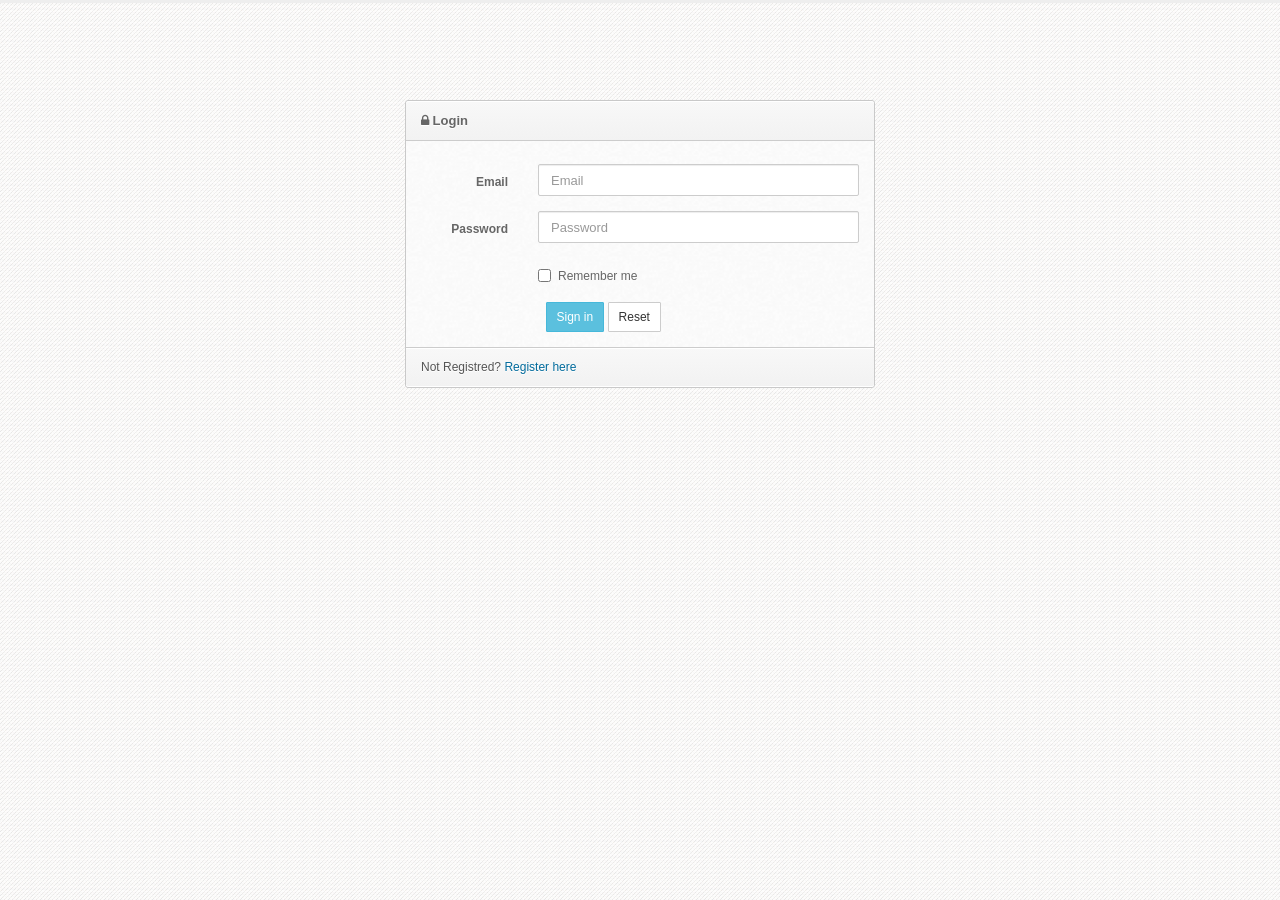
<file: login.html>
<!DOCTYPE html>
<html lang="en">
<head>
  <meta http-equiv="Content-Type" content="text/html; charset=UTF-8">
  <meta charset="utf-8">
  <!-- Title and other stuffs -->
  <title>Login - MacAdmin</title>
  <meta name="viewport" content="width=device-width, initial-scale=1.0">
  <meta name="description" content="">
  <meta name="keywords" content="">
  <meta name="author" content="">

  <!-- Stylesheets -->
  <link href="css/bootstrap.min.css" rel="stylesheet">
  <link rel="stylesheet" href="css/font-awesome.min.css">
  <link href="css/style.css" rel="stylesheet">
  
  <script src="js/respond.min.js"></script>
  <!--[if lt IE 9]>
  <script src="js/html5shiv.js"></script>
  <![endif]-->

  <!-- Favicon -->
  <link rel="shortcut icon" href="img/favicon/favicon.png">
</head>

<body>

<!-- Form area -->
<div class="admin-form">
  <div class="container">

    <div class="row">
      <div class="col-md-12">
        <!-- Widget starts -->
            <div class="widget worange">
              <!-- Widget head -->
              <div class="widget-head">
                <i class="fa fa-lock"></i> Login 
              </div>

              <div class="widget-content">
                <div class="padd">
                  <!-- Login form -->
                  <form class="form-horizontal">
                    <!-- Email -->
                    <div class="form-group">
                      <label class="control-label col-lg-3" for="inputEmail">Email</label>
                      <div class="col-lg-9">
                        <input type="text" class="form-control" id="inputEmail" placeholder="Email">
                      </div>
                    </div>
                    <!-- Password -->
                    <div class="form-group">
                      <label class="control-label col-lg-3" for="inputPassword">Password</label>
                      <div class="col-lg-9">
                        <input type="password" class="form-control" id="inputPassword" placeholder="Password">
                      </div>
                    </div>
                    <!-- Remember me checkbox and sign in button -->
                    <div class="form-group">
					<div class="col-lg-9 col-lg-offset-3">
                      <div class="checkbox">
                        <label>
                          <input type="checkbox"> Remember me
                        </label>
						</div>
					</div>
					</div>
                        <div class="col-lg-9 col-lg-offset-3">
							<button type="submit" class="btn btn-info btn-sm">Sign in</button>
							<button type="reset" class="btn btn-default btn-sm">Reset</button>
						</div>
                    <br />
                  </form>
				  
				</div>
                </div>
              
                <div class="widget-foot">
                  Not Registred? <a href="#">Register here</a>
                </div>
            </div>  
      </div>
    </div>
  </div> 
</div>
	
		

<!-- JS -->
<script src="js/jquery.js"></script>
<script src="js/bootstrap.min.js"></script>
</body>
</html>
</file>
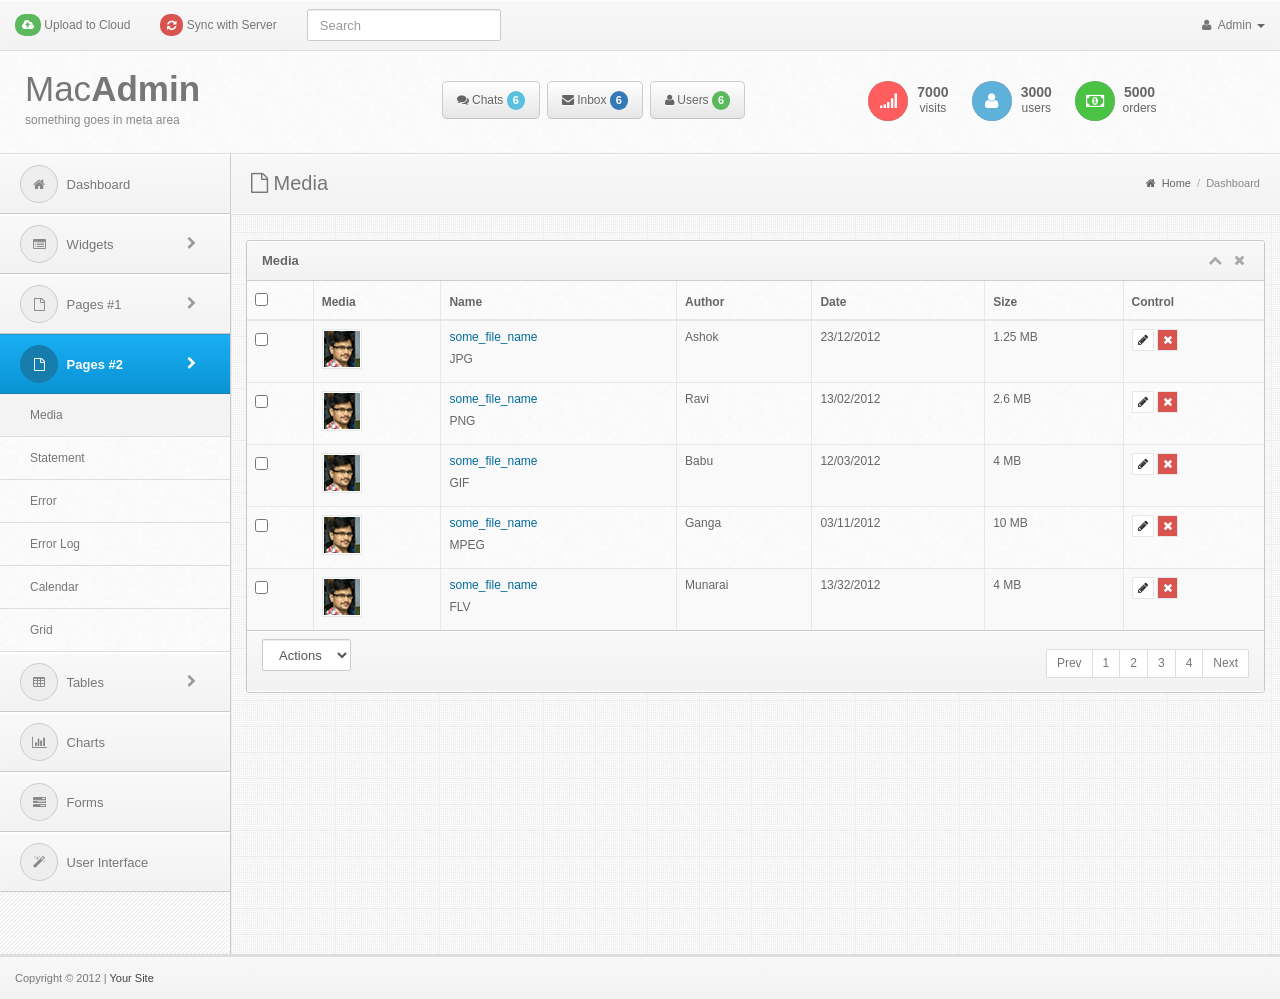
<file: media.html>
<!DOCTYPE html>
<html lang="en">
<head>
  <meta http-equiv="Content-Type" content="text/html; charset=UTF-8">
  <meta charset="utf-8">
  <!-- Title and other stuffs -->
  <title>Media - MacAdmin</title>
  <meta name="viewport" content="width=device-width, initial-scale=1.0">
  <meta name="description" content="">
  <meta name="keywords" content="">
  <meta name="author" content="">


  <!-- Stylesheets -->
  <link href="css/bootstrap.min.css" rel="stylesheet">
  <!-- Font awesome icon -->
  <link rel="stylesheet" href="css/font-awesome.min.css"> 
  <!-- jQuery UI -->
  <link rel="stylesheet" href="css/jquery-ui.css"> 
  <!-- Calendar -->
  <link rel="stylesheet" href="css/fullcalendar.css">
  <!-- prettyPhoto -->
  <link rel="stylesheet" href="css/prettyPhoto.css">  
  <!-- Star rating -->
  <link rel="stylesheet" href="css/rateit.css">
  <!-- Date picker -->
  <link rel="stylesheet" href="css/bootstrap-datetimepicker.min.css">
  <!-- CLEditor -->
  <link rel="stylesheet" href="css/jquery.cleditor.css">  
  <!-- Data tables -->
  <link rel="stylesheet" href="css/jquery.dataTables.css">
  <!-- Bootstrap toggle -->
  <link rel="stylesheet" href="css/jquery.onoff.css">
  <!-- Main stylesheet -->
  <link href="css/style.css" rel="stylesheet">
  <!-- Widgets stylesheet -->
  <link href="css/widgets.css" rel="stylesheet">   
  
  <script src="js/respond.min.js"></script>
  <!--[if lt IE 9]>
  <script src="js/html5shiv.js"></script>
  <![endif]-->

  <!-- Favicon -->
  <link rel="shortcut icon" href="img/favicon/favicon.png">
</head>

<body>

<div class="navbar navbar-fixed-top bs-docs-nav" role="banner">
  
    <div class="conjtainer">
      <!-- Menu button for smallar screens -->
      <div class="navbar-header">
		  <button class="navbar-toggle btn-navbar" type="button" data-toggle="collapse" data-target=".bs-navbar-collapse">
			<span>Menu</span>
		  </button>
		  <!-- Site name for smallar screens -->
		  <a href="index.html" class="navbar-brand hidden-lg">MacBeth</a>
		</div>
      
      

      <!-- Navigation starts -->
      <nav class="collapse navbar-collapse bs-navbar-collapse" role="navigation">         

        <ul class="nav navbar-nav">  

          <!-- Upload to server link. Class "dropdown-big" creates big dropdown -->
          <li class="dropdown dropdown-big">
            <a href="#" class="dropdown-toggle" data-toggle="dropdown"><span class="label label-success"><i class="fa fa-cloud-upload"></i></span> Upload to Cloud</a>
            <!-- Dropdown -->
            <ul class="dropdown-menu">
              <li>
                <!-- Progress bar -->
                <p>Photo Upload in Progress</p>
                <!-- Bootstrap progress bar -->
                <div class="progress progress-striped active">
					<div class="progress-bar progress-bar-info"  role="progressbar" aria-valuenow="40" aria-valuemin="0" aria-valuemax="100" style="width: 40%">
						<span class="sr-only">40% Complete</span>
					</div>
			    </div>

                <hr />

                <!-- Progress bar -->
                <p>Video Upload in Progress</p>
                <!-- Bootstrap progress bar -->
                <div class="progress progress-striped active">
					<div class="progress-bar progress-bar-success"  role="progressbar" aria-valuenow="80" aria-valuemin="0" aria-valuemax="100" style="width: 80%">
						<span class="sr-only">80% Complete</span>
					</div>
			    </div> 

                <hr />             

                <!-- Dropdown menu footer -->
                <div class="drop-foot">
                  <a href="#">View All</a>
                </div>

              </li>
            </ul>
          </li>

          <!-- Sync to server link -->
          <li class="dropdown dropdown-big">
            <a href="#" class="dropdown-toggle" data-toggle="dropdown"><span class="label label-danger"><i class="fa fa-refresh"></i></span> Sync with Server</a>
            <!-- Dropdown -->
            <ul class="dropdown-menu">
              <li>
                <!-- Using "icon-spin" class to rotate icon. -->
                <p><span class="label label-info"><i class="fa fa-cloud"></i></span> Syncing Members Lists to Server</p>
                <hr />
                <p><span class="label label-warning"><i class="fa fa-cloud"></i></span> Syncing Bookmarks Lists to Cloud</p>

                <hr />

                <!-- Dropdown menu footer -->
                <div class="drop-foot">
                  <a href="#">View All</a>
                </div>

              </li>
            </ul>
          </li>

        </ul>

        <!-- Search form -->
        <form class="navbar-form navbar-left" role="search">
			<div class="form-group">
				<input type="text" class="form-control" placeholder="Search">
			</div>
		</form>
        <!-- Links -->
        <ul class="nav navbar-nav pull-right">
          <li class="dropdown pull-right">            
            <a data-toggle="dropdown" class="dropdown-toggle" href="#">
              <i class="fa fa-user"></i> Admin <b class="caret"></b>              
            </a>
            
            <!-- Dropdown menu -->
            <ul class="dropdown-menu">
              <li><a href="#"><i class="fa fa-user"></i> Profile</a></li>
              <li><a href="#"><i class="fa fa-cogs"></i> Settings</a></li>
              <li><a href="login.html"><i class="fa fa-sign-out"></i> Logout</a></li>
            </ul>
          </li>
          
        </ul>
      </nav>

    </div>
  </div>


<!-- Header starts -->
  <header>
    <div class="container">
      <div class="row">

        <!-- Logo section -->
        <div class="col-md-4">
          <!-- Logo. -->
          <div class="logo">
            <h1><a href="#">Mac<span class="bold">Admin</span></a></h1>
            <p class="meta">something goes in meta area</p>
          </div>
          <!-- Logo ends -->
        </div>

        <!-- Button section -->
        <div class="col-md-4">

          <!-- Buttons -->
          <ul class="nav nav-pills">

            <!-- Comment button with number of latest comments count -->
            <li class="dropdown dropdown-big">
              <a class="dropdown-toggle" href="#" data-toggle="dropdown">
                <i class="fa fa-comments"></i> Chats <span   class="label label-info">6</span> 
              </a>

                <ul class="dropdown-menu">
                  <li>
                    <!-- Heading - h5 -->
                    <h5><i class="fa fa-comments"></i> Chats</h5>
                    <!-- Use hr tag to add border -->
                    <hr />
                  </li>
                  <li>
                    <!-- List item heading h6 -->
                    <h6><a href="#">Hi :)</a> <span class="label label-warning pull-right">10:42</span></h6>
                    <div class="clearfix"></div>
                    <hr />
                  </li>
                  <li>
                    <h6><a href="#">How are you?</a> <span class="label label-warning pull-right">20:42</span></h6>
                    <div class="clearfix"></div>
                    <hr />
                  </li>
                  <li>
                    <h6><a href="#">What are you doing?</a> <span class="label label-warning pull-right">14:42</span></h6>
                    <div class="clearfix"></div>
                    <hr />
                  </li>                  
                  <li>
                    <div class="drop-foot">
                      <a href="#">View All</a>
                    </div>
                  </li>                                    
                </ul>
            </li>

            <!-- Message button with number of latest messages count-->
            <li class="dropdown dropdown-big">
              <a class="dropdown-toggle" href="#" data-toggle="dropdown">
                <i class="fa fa-envelope"></i> Inbox <span class="label label-primary">6</span> 
              </a>

                <ul class="dropdown-menu">
                  <li>
                    <!-- Heading - h5 -->
                    <h5><i class="fa fa-envelope"></i> Messages</h5>
                    <!-- Use hr tag to add border -->
                    <hr />
                  </li>
                  <li>
                    <!-- List item heading h6 -->
                    <h6><a href="#">Hello how are you?</a></h6>
                    <!-- List item para -->
                    <p>Quisque eu consectetur erat eget  semper...</p>
                    <hr />
                  </li>
                  <li>
                    <h6><a href="#">Today is wonderful?</a></h6>
                    <p>Quisque eu consectetur erat eget  semper...</p>
                    <hr />
                  </li>
                  <li>
                    <div class="drop-foot">
                      <a href="#">View All</a>
                    </div>
                  </li>                                    
                </ul>
            </li>

            <!-- Members button with number of latest members count -->
            <li class="dropdown dropdown-big">
              <a class="dropdown-toggle" href="#" data-toggle="dropdown">
                <i class="fa fa-user"></i> Users <span   class="label label-success">6</span> 
              </a>

                <ul class="dropdown-menu">
                  <li>
                    <!-- Heading - h5 -->
                    <h5><i class="fa fa-user"></i> Users</h5>
                    <!-- Use hr tag to add border -->
                    <hr />
                  </li>
                  <li>
                    <!-- List item heading h6-->
                    <h6><a href="#">Ravi Kumar</a> <span class="label label-warning pull-right">Free</span></h6>
                    <div class="clearfix"></div>
                    <hr />
                  </li>
                  <li>
                    <h6><a href="#">Balaji</a> <span class="label label-important pull-right">Premium</span></h6>
                    <div class="clearfix"></div>
                    <hr />
                  </li>
                  <li>
                    <h6><a href="#">Kumarasamy</a> <span class="label label-warning pull-right">Free</span></h6>
                    <div class="clearfix"></div>
                    <hr />
                  </li>                  
                  <li>
                    <div class="drop-foot">
                      <a href="#">View All</a>
                    </div>
                  </li>                                    
                </ul>
            </li> 

          </ul>

        </div>

        <!-- Data section -->

        <div class="col-md-4">
          <div class="header-data">

            <!-- Traffic data -->
            <div class="hdata">
              <div class="mcol-left">
                <!-- Icon with red background -->
                <i class="fa fa-signal bred"></i> 
              </div>
              <div class="mcol-right">
                <!-- Number of visitors -->
                <p><a href="#">7000</a> <em>visits</em></p>
              </div>
              <div class="clearfix"></div>
            </div>

            <!-- Members data -->
            <div class="hdata">
              <div class="mcol-left">
                <!-- Icon with blue background -->
                <i class="fa fa-user bblue"></i> 
              </div>
              <div class="mcol-right">
                <!-- Number of visitors -->
                <p><a href="#">3000</a> <em>users</em></p>
              </div>
              <div class="clearfix"></div>
            </div>

            <!-- revenue data -->
            <div class="hdata">
              <div class="mcol-left">
                <!-- Icon with green background -->
                <i class="fa fa-money bgreen"></i> 
              </div>
              <div class="mcol-right">
                <!-- Number of visitors -->
                <p><a href="#">5000</a><em>orders</em></p>
              </div>
              <div class="clearfix"></div>
            </div>                        

          </div>
        </div>

      </div>
    </div>
  </header>

<!-- Header ends -->

<!-- Main content starts -->

<div class="content">

  	<!-- Sidebar -->
    <div class="sidebar">
        <div class="sidebar-dropdown"><a href="#">Navigation</a></div>

        <!--- Sidebar navigation -->
        <!-- If the main navigation has sub navigation, then add the class "has_sub" to "li" of main navigation. -->
        <ul id="nav">
          <!-- Main menu with font awesome icon -->
          <li><a href="index.html"><i class="fa fa-home"></i> Dashboard</a>
            <!-- Sub menu markup 
            <ul>
              <li><a href="#">Submenu #1</a></li>
              <li><a href="#">Submenu #2</a></li>
              <li><a href="#">Submenu #3</a></li>
            </ul>-->
          </li>
          <li class="has_sub"><a href="#"><i class="fa fa-list-alt"></i> Widgets  <span class="pull-right"><i class="fa fa-chevron-right"></i></span></a>
            <ul>
              <li><a href="widgets1.html">Widgets #1</a></li>
              <li><a href="widgets2.html">Widgets #2</a></li>
              <li><a href="widgets3.html">Widgets #3</a></li>
            </ul>
          </li>  
          <li class="has_sub"><a href="#"><i class="fa fa-file-o"></i> Pages #1  <span class="pull-right"><i class="fa fa-chevron-right"></i></span></a>
            <ul>
              <li><a href="post.html">Post</a></li>
              <li><a href="login.html">Login</a></li>
              <li><a href="register.html">Register</a></li>
              <li><a href="support.html">Support</a></li>
              <li><a href="invoice.html">Invoice</a></li>
              <li><a href="gallery.html">Gallery</a></li>
            </ul>
          </li> 
          <li class="has_sub open"><a href="#"><i class="fa fa-file-o"></i> Pages #2  <span class="pull-right"><i class="fa fa-chevron-right"></i></span></a>
            <ul>
              <li class="current"><a href="media.html">Media</a></li>
              <li><a href="statement.html">Statement</a></li>
              <li><a href="error.html">Error</a></li>
              <li><a href="error-log.html">Error Log</a></li>
              <li><a href="calendar.html">Calendar</a></li>
              <li><a href="grid.html">Grid</a></li>
            </ul>
          </li>       
		  <li class="has_sub"><a href="#"><i class="fa fa-table"></i> Tables  <span class="pull-right"><i class="fa fa-chevron-right"></i></span></a>
            <ul>
              <li><a href="tables.html">Tables</a></li>
              <li><a href="dynamic-tables.html">Dynamic Tables</a></li>
            </ul>
          </li>		  
          <li><a href="charts.html"><i class="fa fa-bar-chart-o"></i> Charts</a></li> 
          <li><a href="forms.html"><i class="fa fa-tasks"></i> Forms</a></li>
          <li><a href="ui.html"><i class="fa fa-magic"></i> User Interface</a></li>
        </ul>
    </div>

    <!-- Sidebar ends -->

  	<!-- Main bar -->
  	<div class="mainbar">

      <!-- Page heading -->
      <div class="page-head">
        <h2 class="pull-left"><i class="fa fa-file-o"></i> Media</h2>

        <!-- Breadcrumb -->
        <div class="bread-crumb pull-right">
          <a href="index.html"><i class="fa fa-home"></i> Home</a> 
          <!-- Divider -->
          <span class="divider">/</span> 
          <a href="#" class="bread-current">Dashboard</a>
        </div>

        <div class="clearfix"></div>

      </div>
      <!-- Page heading ends -->


	    <!-- Matter -->

	    <div class="matter">
        <div class="container">
          <div class="row">
            <div class="col-md-12">

              <div class="widget">
                <div class="widget-head">
                  <div class="pull-left">Media</div>
                  <div class="widget-icons pull-right">
                    <a href="#" class="wminimize"><i class="fa fa-chevron-up"></i></a> 
                    <a href="#" class="wclose"><i class="fa fa-times"></i></a>
                  </div>  
                  <div class="clearfix"></div>
                </div>
                <div class="widget-content medias">
                  
				  <div class="table-responsive">
					  <table class="table table-striped table-bordered table-hover">
						  <thead>
							<tr>
							  <th>
								<span class="uni">
								  <input type='checkbox' value='check1' />
								</span>
							  </th>
							  <th>Media</th>
							  <th>Name</th>
							  <th>Author</th>
							  <th>Date</th>
							  <th>Size</th>
							  <th>Control</th>
							</tr>
						  </thead>
						  <tbody>

							<tr>
							  <td>                            
								<span class="uni">
								  <input type='checkbox' value='check1' />
								</span>
							  </td>
							  <td><img src="img/user.jpg" alt="" /></td>
							  <td><a href="#">some_file_name</a><p>JPG</p></td>
							  <td>Ashok</td>
							  <td>23/12/2012</td>
							  <td>1.25 MB</td>
							  <td>

								  <button class="btn btn-xs btn-default"><i class="fa fa-pencil"></i> </button>
								  <button class="btn btn-xs btn-danger"><i class="fa fa-times"></i> </button>
							  
							  </td>
							</tr>


							<tr>
							  <td>
								<span class="uni">
								  <input type='checkbox' value='check1' />
								</span>
							  </td>
							  <td><img src="img/user.jpg" alt="" /></td>
							  <td><a href="#">some_file_name</a><p>PNG</p></td>
							  <td>Ravi</td>
							  <td>13/02/2012</td>
							  <td>2.6 MB</td>
							  <td>

								  <button class="btn btn-xs btn-default"><i class="fa fa-pencil"></i> </button>
								  <button class="btn btn-xs btn-danger"><i class="fa fa-times"></i> </button>

							  </td>
							</tr>

							<tr>
							  <td>
								<span class="uni">
								  <input type='checkbox' value='check1' />
								</span>
							  </td>
							  <td><img src="img/user.jpg" alt="" /></td>
							  <td><a href="#">some_file_name</a><p>GIF</p></td>
							  <td>Babu</td>
							  <td>12/03/2012</td>
							  <td>4 MB</td>
							  <td>

								  <button class="btn btn-xs btn-default"><i class="fa fa-pencil"></i> </button>
								  <button class="btn btn-xs btn-danger"><i class="fa fa-times"></i> </button>

							  </td>
							</tr>

							<tr>
							  <td>
								<span class="uni">
								  <input type='checkbox' value='check1' />
								</span>
							  </td>
							  <td><img src="img/user.jpg" alt="" /></td>
							  <td><a href="#">some_file_name</a><p>MPEG</p></td>
							  <td>Ganga</td>
							  <td>03/11/2012</td>
							  <td>10 MB</td>
							  <td>

								  <button class="btn btn-xs btn-default"><i class="fa fa-pencil"></i> </button>
								  <button class="btn btn-xs btn-danger"><i class="fa fa-times"></i> </button>

							  </td>
							</tr>

							<tr>
							  <td>
								<span class="uni">
								  <input type='checkbox' value='check1' />
								</span>                            
							  </td>
							  <td><img src="img/user.jpg" alt="" /></td>
							  <td><a href="#">some_file_name</a><p>FLV</p></td>
							  <td>Munarai</td>
							  <td>13/32/2012</td>
							  <td>4 MB</td>
							  <td>

								  <button class="btn btn-xs btn-default"><i class="fa fa-pencil"></i> </button>
								  <button class="btn btn-xs btn-danger"><i class="fa fa-times"></i> </button>

							  </td>
							</tr>                                                            

						  </tbody>
						</table>
					</div>

                    <div class="widget-foot">

                      <div class="pull-left">
                        <select class="form-control">
                          <option>Actions</option>
                          <option>Edit</option>
                          <option>Delete</option>
                        </select>
                      </div>

                      
                        <ul class="pagination pagination-sm pull-right">
                          <li><a href="#">Prev</a></li>
                          <li><a href="#">1</a></li>
                          <li><a href="#">2</a></li>
                          <li><a href="#">3</a></li>
                          <li><a href="#">4</a></li>
                          <li><a href="#">Next</a></li>
                        </ul>
                      
                      <div class="clearfix"></div> 

                    </div>

                </div>
              </div>  
              
            </div>
          </div>
        </div>
		  </div>

		<!-- Matter ends -->

    </div>

   <!-- Mainbar ends -->	    	
   <div class="clearfix"></div>

</div>
<!-- Content ends -->

<!-- Footer starts -->
<footer>
  <div class="container">
    <div class="row">
      <div class="col-md-12">
            <!-- Copyright info -->
            <p class="copy">Copyright &copy; 2012 | <a href="#">Your Site</a> </p>
      </div>
    </div>
  </div>
</footer> 	

<!-- Footer ends -->

<!-- Scroll to top -->
<span class="totop"><a href="#"><i class="fa fa-chevron-up"></i></a></span> 

<!-- JS -->
<script src="js/jquery.js"></script> <!-- jQuery -->
<script src="js/bootstrap.min.js"></script> <!-- Bootstrap -->
<script src="js/jquery-ui.min.js"></script> <!-- jQuery UI -->
<script src="js/fullcalendar.min.js"></script> <!-- Full Google Calendar - Calendar -->
<script src="js/jquery.rateit.min.js"></script> <!-- RateIt - Star rating -->
<script src="js/jquery.prettyPhoto.js"></script> <!-- prettyPhoto -->
<script src="js/jquery.slimscroll.min.js"></script> <!-- jQuery Slim Scroll -->
<script src="js/jquery.dataTables.min.js"></script> <!-- Data tables -->

<!-- jQuery Flot -->
<script src="js/excanvas.min.js"></script>
<script src="js/jquery.flot.js"></script>
<script src="js/jquery.flot.resize.js"></script>
<script src="js/jquery.flot.pie.js"></script>
<script src="js/jquery.flot.stack.js"></script>

<!-- jQuery Notification - Noty -->
<script src="js/jquery.noty.js"></script> <!-- jQuery Notify -->
<script src="js/themes/default.js"></script> <!-- jQuery Notify -->
<script src="js/layouts/bottom.js"></script> <!-- jQuery Notify -->
<script src="js/layouts/topRight.js"></script> <!-- jQuery Notify -->
<script src="js/layouts/top.js"></script> <!-- jQuery Notify -->
<!-- jQuery Notification ends -->

<script src="js/sparklines.js"></script> <!-- Sparklines -->
<script src="js/jquery.cleditor.min.js"></script> <!-- CLEditor -->
<script src="js/bootstrap-datetimepicker.min.js"></script> <!-- Date picker -->
<script src="js/jquery.onoff.min.js"></script> <!-- Bootstrap Toggle -->
<script src="js/filter.js"></script> <!-- Filter for support page -->
<script src="js/custom.js"></script> <!-- Custom codes -->
<script src="js/charts.js"></script> <!-- Charts & Graphs -->

</body>
</html>
</file>
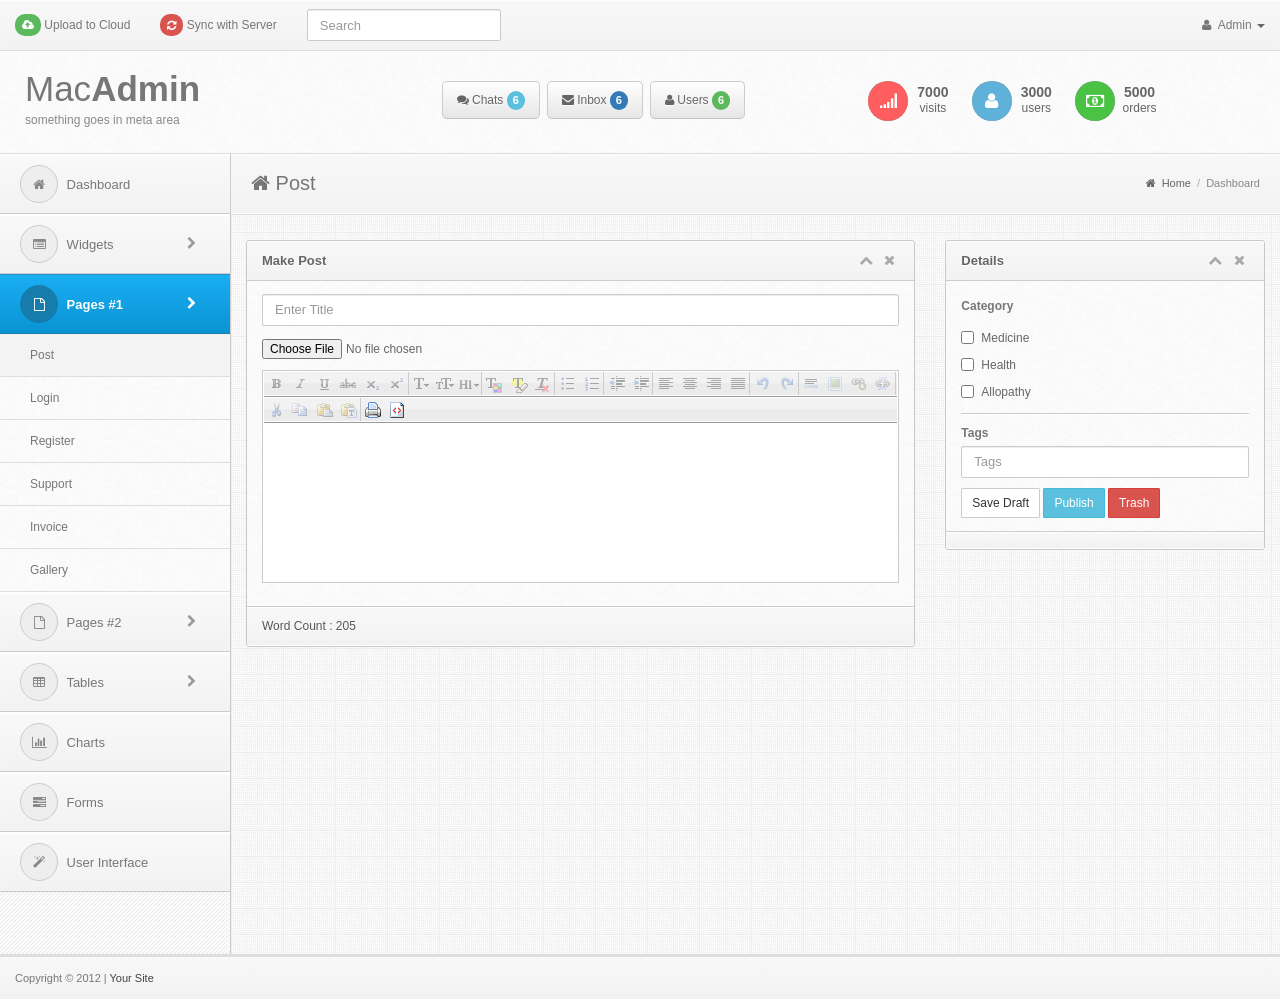
<file: post.html>
<!DOCTYPE html>
<html lang="en">
<head>
  <meta http-equiv="Content-Type" content="text/html; charset=UTF-8">
  <meta charset="utf-8">
  <!-- Title and other stuffs -->
  <title>Post - MacAdmin</title>
  <meta name="viewport" content="width=device-width, initial-scale=1.0">
  <meta name="description" content="">
  <meta name="keywords" content="">
  <meta name="author" content="">


  <!-- Stylesheets -->
  <link href="css/bootstrap.min.css" rel="stylesheet">
  <!-- Font awesome icon -->
  <link rel="stylesheet" href="css/font-awesome.min.css"> 
  <!-- jQuery UI -->
  <link rel="stylesheet" href="css/jquery-ui.css"> 
  <!-- Calendar -->
  <link rel="stylesheet" href="css/fullcalendar.css">
  <!-- prettyPhoto -->
  <link rel="stylesheet" href="css/prettyPhoto.css">  
  <!-- Star rating -->
  <link rel="stylesheet" href="css/rateit.css">
  <!-- Date picker -->
  <link rel="stylesheet" href="css/bootstrap-datetimepicker.min.css">
  <!-- CLEditor -->
  <link rel="stylesheet" href="css/jquery.cleditor.css">  
  <!-- Data tables -->
  <link rel="stylesheet" href="css/jquery.dataTables.css">
  <!-- Bootstrap toggle -->
  <link rel="stylesheet" href="css/jquery.onoff.css">
  <!-- Main stylesheet -->
  <link href="css/style.css" rel="stylesheet">
  <!-- Widgets stylesheet -->
  <link href="css/widgets.css" rel="stylesheet">   
  
  <script src="js/respond.min.js"></script>
  <!--[if lt IE 9]>
  <script src="js/html5shiv.js"></script>
  <![endif]-->

  <!-- Favicon -->
  <link rel="shortcut icon" href="img/favicon/favicon.png">
</head>

<body>

<div class="navbar navbar-fixed-top bs-docs-nav" role="banner">
  
    <div class="conjtainer">
      <!-- Menu button for smallar screens -->
      <div class="navbar-header">
		  <button class="navbar-toggle btn-navbar" type="button" data-toggle="collapse" data-target=".bs-navbar-collapse">
			<span>Menu</span>
		  </button>
		  <!-- Site name for smallar screens -->
		  <a href="index.html" class="navbar-brand hidden-lg">MacBeth</a>
		</div>
      
      

      <!-- Navigation starts -->
      <nav class="collapse navbar-collapse bs-navbar-collapse" role="navigation">         

        <ul class="nav navbar-nav">  

          <!-- Upload to server link. Class "dropdown-big" creates big dropdown -->
          <li class="dropdown dropdown-big">
            <a href="#" class="dropdown-toggle" data-toggle="dropdown"><span class="label label-success"><i class="fa fa-cloud-upload"></i></span> Upload to Cloud</a>
            <!-- Dropdown -->
            <ul class="dropdown-menu">
              <li>
                <!-- Progress bar -->
                <p>Photo Upload in Progress</p>
                <!-- Bootstrap progress bar -->
                <div class="progress progress-striped active">
					<div class="progress-bar progress-bar-info"  role="progressbar" aria-valuenow="40" aria-valuemin="0" aria-valuemax="100" style="width: 40%">
						<span class="sr-only">40% Complete</span>
					</div>
			    </div>

                <hr />

                <!-- Progress bar -->
                <p>Video Upload in Progress</p>
                <!-- Bootstrap progress bar -->
                <div class="progress progress-striped active">
					<div class="progress-bar progress-bar-success"  role="progressbar" aria-valuenow="80" aria-valuemin="0" aria-valuemax="100" style="width: 80%">
						<span class="sr-only">80% Complete</span>
					</div>
			    </div> 

                <hr />             

                <!-- Dropdown menu footer -->
                <div class="drop-foot">
                  <a href="#">View All</a>
                </div>

              </li>
            </ul>
          </li>

          <!-- Sync to server link -->
          <li class="dropdown dropdown-big">
            <a href="#" class="dropdown-toggle" data-toggle="dropdown"><span class="label label-danger"><i class="fa fa-refresh"></i></span> Sync with Server</a>
            <!-- Dropdown -->
            <ul class="dropdown-menu">
              <li>
                <!-- Using "icon-spin" class to rotate icon. -->
                <p><span class="label label-info"><i class="fa fa-cloud"></i></span> Syncing Members Lists to Server</p>
                <hr />
                <p><span class="label label-warning"><i class="fa fa-cloud"></i></span> Syncing Bookmarks Lists to Cloud</p>

                <hr />

                <!-- Dropdown menu footer -->
                <div class="drop-foot">
                  <a href="#">View All</a>
                </div>

              </li>
            </ul>
          </li>

        </ul>

        <!-- Search form -->
        <form class="navbar-form navbar-left" role="search">
			<div class="form-group">
				<input type="text" class="form-control" placeholder="Search">
			</div>
		</form>
        <!-- Links -->
        <ul class="nav navbar-nav pull-right">
          <li class="dropdown pull-right">            
            <a data-toggle="dropdown" class="dropdown-toggle" href="#">
              <i class="fa fa-user"></i> Admin <b class="caret"></b>              
            </a>
            
            <!-- Dropdown menu -->
            <ul class="dropdown-menu">
              <li><a href="#"><i class="fa fa-user"></i> Profile</a></li>
              <li><a href="#"><i class="fa fa-cogs"></i> Settings</a></li>
              <li><a href="login.html"><i class="fa fa-sign-out"></i> Logout</a></li>
            </ul>
          </li>
          
        </ul>
      </nav>

    </div>
  </div>


<!-- Header starts -->
  <header>
    <div class="container">
      <div class="row">

        <!-- Logo section -->
        <div class="col-md-4">
          <!-- Logo. -->
          <div class="logo">
            <h1><a href="#">Mac<span class="bold">Admin</span></a></h1>
            <p class="meta">something goes in meta area</p>
          </div>
          <!-- Logo ends -->
        </div>

        <!-- Button section -->
        <div class="col-md-4">

          <!-- Buttons -->
          <ul class="nav nav-pills">

            <!-- Comment button with number of latest comments count -->
            <li class="dropdown dropdown-big">
              <a class="dropdown-toggle" href="#" data-toggle="dropdown">
                <i class="fa fa-comments"></i> Chats <span   class="label label-info">6</span> 
              </a>

                <ul class="dropdown-menu">
                  <li>
                    <!-- Heading - h5 -->
                    <h5><i class="fa fa-comments"></i> Chats</h5>
                    <!-- Use hr tag to add border -->
                    <hr />
                  </li>
                  <li>
                    <!-- List item heading h6 -->
                    <h6><a href="#">Hi :)</a> <span class="label label-warning pull-right">10:42</span></h6>
                    <div class="clearfix"></div>
                    <hr />
                  </li>
                  <li>
                    <h6><a href="#">How are you?</a> <span class="label label-warning pull-right">20:42</span></h6>
                    <div class="clearfix"></div>
                    <hr />
                  </li>
                  <li>
                    <h6><a href="#">What are you doing?</a> <span class="label label-warning pull-right">14:42</span></h6>
                    <div class="clearfix"></div>
                    <hr />
                  </li>                  
                  <li>
                    <div class="drop-foot">
                      <a href="#">View All</a>
                    </div>
                  </li>                                    
                </ul>
            </li>

            <!-- Message button with number of latest messages count-->
            <li class="dropdown dropdown-big">
              <a class="dropdown-toggle" href="#" data-toggle="dropdown">
                <i class="fa fa-envelope"></i> Inbox <span class="label label-primary">6</span> 
              </a>

                <ul class="dropdown-menu">
                  <li>
                    <!-- Heading - h5 -->
                    <h5><i class="fa fa-envelope"></i> Messages</h5>
                    <!-- Use hr tag to add border -->
                    <hr />
                  </li>
                  <li>
                    <!-- List item heading h6 -->
                    <h6><a href="#">Hello how are you?</a></h6>
                    <!-- List item para -->
                    <p>Quisque eu consectetur erat eget  semper...</p>
                    <hr />
                  </li>
                  <li>
                    <h6><a href="#">Today is wonderful?</a></h6>
                    <p>Quisque eu consectetur erat eget  semper...</p>
                    <hr />
                  </li>
                  <li>
                    <div class="drop-foot">
                      <a href="#">View All</a>
                    </div>
                  </li>                                    
                </ul>
            </li>

            <!-- Members button with number of latest members count -->
            <li class="dropdown dropdown-big">
              <a class="dropdown-toggle" href="#" data-toggle="dropdown">
                <i class="fa fa-user"></i> Users <span   class="label label-success">6</span> 
              </a>

                <ul class="dropdown-menu">
                  <li>
                    <!-- Heading - h5 -->
                    <h5><i class="fa fa-user"></i> Users</h5>
                    <!-- Use hr tag to add border -->
                    <hr />
                  </li>
                  <li>
                    <!-- List item heading h6-->
                    <h6><a href="#">Ravi Kumar</a> <span class="label label-warning pull-right">Free</span></h6>
                    <div class="clearfix"></div>
                    <hr />
                  </li>
                  <li>
                    <h6><a href="#">Balaji</a> <span class="label label-important pull-right">Premium</span></h6>
                    <div class="clearfix"></div>
                    <hr />
                  </li>
                  <li>
                    <h6><a href="#">Kumarasamy</a> <span class="label label-warning pull-right">Free</span></h6>
                    <div class="clearfix"></div>
                    <hr />
                  </li>                  
                  <li>
                    <div class="drop-foot">
                      <a href="#">View All</a>
                    </div>
                  </li>                                    
                </ul>
            </li> 

          </ul>

        </div>

        <!-- Data section -->

        <div class="col-md-4">
          <div class="header-data">

            <!-- Traffic data -->
            <div class="hdata">
              <div class="mcol-left">
                <!-- Icon with red background -->
                <i class="fa fa-signal bred"></i> 
              </div>
              <div class="mcol-right">
                <!-- Number of visitors -->
                <p><a href="#">7000</a> <em>visits</em></p>
              </div>
              <div class="clearfix"></div>
            </div>

            <!-- Members data -->
            <div class="hdata">
              <div class="mcol-left">
                <!-- Icon with blue background -->
                <i class="fa fa-user bblue"></i> 
              </div>
              <div class="mcol-right">
                <!-- Number of visitors -->
                <p><a href="#">3000</a> <em>users</em></p>
              </div>
              <div class="clearfix"></div>
            </div>

            <!-- revenue data -->
            <div class="hdata">
              <div class="mcol-left">
                <!-- Icon with green background -->
                <i class="fa fa-money bgreen"></i> 
              </div>
              <div class="mcol-right">
                <!-- Number of visitors -->
                <p><a href="#">5000</a><em>orders</em></p>
              </div>
              <div class="clearfix"></div>
            </div>                        

          </div>
        </div>

      </div>
    </div>
  </header>

<!-- Header ends -->

<!-- Main content starts -->

<div class="content">

  	<!-- Sidebar -->
    <div class="sidebar">
        <div class="sidebar-dropdown"><a href="#">Navigation</a></div>

        <!--- Sidebar navigation -->
        <!-- If the main navigation has sub navigation, then add the class "has_sub" to "li" of main navigation. -->
        <ul id="nav">
          <!-- Main menu with font awesome icon -->
          <li><a href="index.html"><i class="fa fa-home"></i> Dashboard</a>
            <!-- Sub menu markup 
            <ul>
              <li><a href="#">Submenu #1</a></li>
              <li><a href="#">Submenu #2</a></li>
              <li><a href="#">Submenu #3</a></li>
            </ul>-->
          </li>
          <li class="has_sub"><a href="#"><i class="fa fa-list-alt"></i> Widgets  <span class="pull-right"><i class="fa fa-chevron-right"></i></span></a>
            <ul>
              <li><a href="widgets1.html">Widgets #1</a></li>
              <li><a href="widgets2.html">Widgets #2</a></li>
              <li><a href="widgets3.html">Widgets #3</a></li>
            </ul>
          </li>  
          <li class="has_sub open"><a href="#"><i class="fa fa-file-o"></i> Pages #1  <span class="pull-right"><i class="fa fa-chevron-right"></i></span></a>
            <ul>
              <li class="current"><a href="post.html">Post</a></li>
              <li><a href="login.html">Login</a></li>
              <li><a href="register.html">Register</a></li>
              <li><a href="support.html">Support</a></li>
              <li><a href="invoice.html">Invoice</a></li>
              <li><a href="gallery.html">Gallery</a></li>
            </ul>
          </li> 
          <li class="has_sub"><a href="#"><i class="fa fa-file-o"></i> Pages #2  <span class="pull-right"><i class="fa fa-chevron-right"></i></span></a>
            <ul>
              <li><a href="media.html">Media</a></li>
              <li><a href="statement.html">Statement</a></li>
              <li><a href="error.html">Error</a></li>
              <li><a href="error-log.html">Error Log</a></li>
              <li><a href="calendar.html">Calendar</a></li>
              <li><a href="grid.html">Grid</a></li>
            </ul>
          </li>                
		  <li class="has_sub"><a href="#"><i class="fa fa-table"></i> Tables  <span class="pull-right"><i class="fa fa-chevron-right"></i></span></a>
            <ul>
              <li><a href="tables.html">Tables</a></li>
              <li><a href="dynamic-tables.html">Dynamic Tables</a></li>
            </ul>
          </li>		  
          <li><a href="charts.html"><i class="fa fa-bar-chart-o"></i> Charts</a></li> 
          <li><a href="forms.html"><i class="fa fa-tasks"></i> Forms</a></li>
          <li><a href="ui.html"><i class="fa fa-magic"></i> User Interface</a></li>
        </ul>
    </div>

    <!-- Sidebar ends -->

  	<!-- Main bar -->
  	<div class="mainbar">

      <!-- Page heading -->
      <div class="page-head">
        <h2 class="pull-left"><i class="fa fa-home"></i> Post</h2>

        <!-- Breadcrumb -->
        <div class="bread-crumb pull-right">
          <a href="index.html"><i class="fa fa-home"></i> Home</a> 
          <!-- Divider -->
          <span class="divider">/</span> 
          <a href="#" class="bread-current">Dashboard</a>
        </div>

        <div class="clearfix"></div>

      </div>
      <!-- Page heading ends -->


	    <!-- Matter -->

	    <div class="matter">
        <div class="container">
          <div class="row">
            <div class="col-md-8">

              <div class="widget">
                <div class="widget-head">
                  <div class="pull-left">Make Post</div>
                  <div class="widget-icons pull-right">
                    <a href="#" class="wminimize"><i class="fa fa-chevron-up"></i></a> 
                    <a href="#" class="wclose"><i class="fa fa-times"></i></a>
                  </div>  
                  <div class="clearfix"></div>
                </div>
                <div class="widget-content">
                  <div class="padd">
                    
					<form class="form">
						<input type="text" class="form-control col-lg-8" placeholder="Enter Title">
						<br /><br />
						
						<input type="file" >
						
						<div class="text-area">
							<!-- Add the "cleditor" to textarea to add CLeditor -->
							<textarea class="cleditor" name="input"></textarea>

						</div>
						
						<div class="clearfix"></div>
					
					</form>

                  </div>
                  <div class="widget-foot">
                    Word Count : 205
                  </div>
                </div>
              </div>   
              
            </div>

            <!-- post sidebar -->

            <div class="col-md-4">

              <div class="widget">
                <div class="widget-head">
                  <div class="pull-left">Details</div>
                  <div class="widget-icons pull-right">
                    <a href="#" class="wminimize"><i class="fa fa-chevron-up"></i></a> 
                    <a href="#" class="wclose"><i class="fa fa-times"></i></a>
                  </div>  
                  <div class="clearfix"></div>
                </div>
                <div class="widget-content">
                  <div class="padd">

                    <form class="form">

                      <h6><strong>Category</strong></h6>
						<div class="checkbox">
							<label>
							  <input type="checkbox"> Medicine
							</label>
						</div>
						<div class="checkbox">
							<label>
							  <input type="checkbox"> Health
							</label>
						</div>
						<div class="checkbox">
							<label>
							  <input type="checkbox"> Allopathy
							</label>
						</div>						
	
					  <hr />
						
                      <h6><strong>Tags</strong></h6>
                      <input class="form-control col-lg-12" type="text" placeholder="Tags">
						
						<div class="clearfix"></div>
						
					<div class="buttons">
                      <button class="btn btn-sm btn-default">Save Draft</button> 
                      <button class="btn btn-sm btn-info">Publish</button>
                      <button class="btn btn-sm btn-danger">Trash</button>
					</div>

                    </form>

                  </div>
                  <div class="widget-foot">
                    <!-- Footer goes here -->
                  </div>
                </div>
              </div>  

            </div>

          </div>
        </div>
		  </div>

		<!-- Matter ends -->

    </div>

   <!-- Mainbar ends -->	    	
   <div class="clearfix"></div>

</div>
<!-- Content ends -->

<!-- Footer starts -->
<footer>
  <div class="container">
    <div class="row">
      <div class="col-md-12">
            <!-- Copyright info -->
            <p class="copy">Copyright &copy; 2012 | <a href="#">Your Site</a> </p>
      </div>
    </div>
  </div>
</footer> 	

<!-- Footer ends -->

<!-- Scroll to top -->
<span class="totop"><a href="#"><i class="fa fa-chevron-up"></i></a></span> 

<!-- JS -->
<script src="js/jquery.js"></script> <!-- jQuery -->
<script src="js/bootstrap.min.js"></script> <!-- Bootstrap -->
<script src="js/jquery-ui.min.js"></script> <!-- jQuery UI -->
<script src="js/fullcalendar.min.js"></script> <!-- Full Google Calendar - Calendar -->
<script src="js/jquery.rateit.min.js"></script> <!-- RateIt - Star rating -->
<script src="js/jquery.prettyPhoto.js"></script> <!-- prettyPhoto -->
<script src="js/jquery.slimscroll.min.js"></script> <!-- jQuery Slim Scroll -->
<script src="js/jquery.dataTables.min.js"></script> <!-- Data tables -->

<!-- jQuery Flot -->
<script src="js/excanvas.min.js"></script>
<script src="js/jquery.flot.js"></script>
<script src="js/jquery.flot.resize.js"></script>
<script src="js/jquery.flot.pie.js"></script>
<script src="js/jquery.flot.stack.js"></script>

<!-- jQuery Notification - Noty -->
<script src="js/jquery.noty.js"></script> <!-- jQuery Notify -->
<script src="js/themes/default.js"></script> <!-- jQuery Notify -->
<script src="js/layouts/bottom.js"></script> <!-- jQuery Notify -->
<script src="js/layouts/topRight.js"></script> <!-- jQuery Notify -->
<script src="js/layouts/top.js"></script> <!-- jQuery Notify -->
<!-- jQuery Notification ends -->

<script src="js/sparklines.js"></script> <!-- Sparklines -->
<script src="js/jquery.cleditor.min.js"></script> <!-- CLEditor -->
<script src="js/bootstrap-datetimepicker.min.js"></script> <!-- Date picker -->
<script src="js/jquery.onoff.min.js"></script> <!-- Bootstrap Toggle -->
<script src="js/filter.js"></script> <!-- Filter for support page -->
<script src="js/custom.js"></script> <!-- Custom codes -->
<script src="js/charts.js"></script> <!-- Charts & Graphs -->

</body>
</html>
</file>
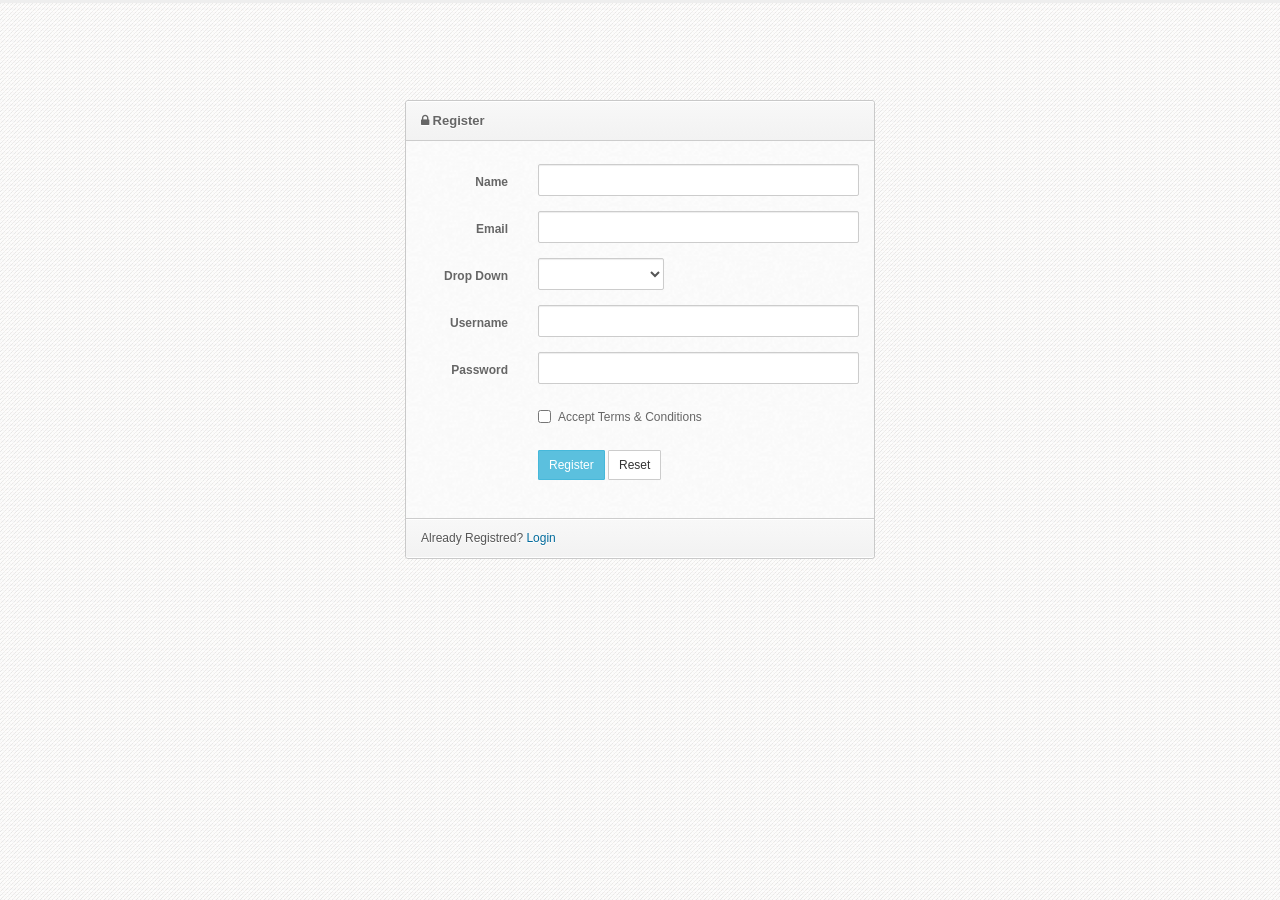
<file: register.html>
<!DOCTYPE html>
<html lang="en">
<head>
  <meta http-equiv="Content-Type" content="text/html; charset=UTF-8">
  <meta charset="utf-8">
  <!-- Title and other stuffs -->
  <title>Register - MacAdmin</title>
  <meta name="viewport" content="width=device-width, initial-scale=1.0">
  <meta name="description" content="">
  <meta name="keywords" content="">
  <meta name="author" content="">

  <!-- Stylesheets -->
  <link href="css/bootstrap.min.css" rel="stylesheet">
  <link rel="stylesheet" href="css/font-awesome.min.css">
  <link href="css/style.css" rel="stylesheet">
  
  <script src="js/respond.min.js"></script>
  <!--[if lt IE 9]>
  <script src="js/html5shiv.js"></script>
  <![endif]-->

  <!-- Favicon -->
  <link rel="shortcut icon" href="img/favicon/favicon.png">
</head>

<body>

<div class="admin-form">
  <div class="container">
    <div class="row">
      <div class="col-lg-12">
        <!-- Widget starts -->
            <div class="widget wred">
              <div class="widget-head">
                <i class="fa fa-lock"></i> Register 
              </div>
              <div class="widget-content">
                <div class="padd">
                  
                  <form class="form-horizontal">
                    <!-- Registration form starts -->
                                      <!-- Name -->
                                          <div class="form-group">
                                            <label class="control-label col-lg-3" for="name">Name</label>
                                            <div class="col-lg-9">
                                              <input type="text" class="form-control" id="name">
                                            </div>
                                          </div>   
                                          <!-- Email -->
                                          <div class="form-group">
                                            <label class="control-label col-lg-3" for="email">Email</label>
                                            <div class="col-lg-9">
                                              <input type="text" class="form-control" id="email">
                                            </div>
                                          </div>
                                          <!-- Select box -->
                                          <div class="form-group">
                                            <label class="control-label col-lg-3">Drop Down</label>
                                            <div class="col-lg-4">                               
                                                <select class="form-control">
                                                <option>&nbsp;</option>
                                                <option>1</option>
                                                <option>2</option>
                                                <option>3</option>
                                                <option>4</option>
                                                <option>5</option>
                                                </select>  
                                            </div>
                                          </div>                                           
                                          <!-- Username -->
                                          <div class="form-group">
                                            <label class="control-label col-lg-3" for="username">Username</label>
                                            <div class="col-lg-9">
                                              <input type="text" class="form-control" id="username">
                                            </div>
                                          </div>
                                          <!-- Password -->
                                          <div class="form-group">
                                            <label class="control-label col-lg-3" for="email">Password</label>
                                            <div class="col-lg-9">
                                              <input type="password" class="form-control" id="password">
                                            </div>
                                          </div>
                                          <!-- Accept box and button s-->
                                          <div class="form-group">
                                            <div class="col-lg-9 col-lg-offset-3">
											  <div class="checkbox">
                                              <label>
                                                <input type="checkbox"> Accept Terms &amp; Conditions
                                              </label>
											  </div>
                                              <br />
                                              <button type="submit" class="btn btn-sm btn-info">Register</button>
                                              <button type="reset" class="btn btn-sm btn-default">Reset</button>
                                            </div>
                                          </div>
                  </form>

                </div>
              </div>
                <div class="widget-foot">
                  Already Registred? <a href="login.html">Login</a>
                </div>
            </div>  
      </div>
    </div>
  </div> 
</div>
	
		

<!-- JS -->
<script src="js/jquery.js"></script>
<script src="js/bootstrap.min.js"></script>
</body>
</html>
</file>
<file: css/fullcalendar.css>
/*!
 * FullCalendar v1.6.4 Stylesheet
 * Docs & License: http://arshaw.com/fullcalendar/
 * (c) 2013 Adam Shaw
 */


.fc {
	direction: ltr;
	text-align: left;
	}
	
.fc table {
	border-collapse: collapse;
	border-spacing: 0;
	}
	
html .fc,
.fc table {
	font-size: 1em;
	}
	
.fc td,
.fc th {
	padding: 0;
	vertical-align: top;
	}



/* Header
------------------------------------------------------------------------*/

.fc-header td {
	white-space: nowrap;
	}

.fc-header-left {
	width: 25%;
	text-align: left;
	}
	
.fc-header-center {
	text-align: center;
	}
	
.fc-header-right {
	width: 25%;
	text-align: right;
	}
	
.fc-header-title {
	display: inline-block;
	vertical-align: top;
	}
	
.fc-header-title h2 {
	margin-top: 0;
	white-space: nowrap;
	}
	
.fc .fc-header-space {
	padding-left: 10px;
	}
	
.fc-header .fc-button {
	margin-bottom: 1em;
	vertical-align: top;
	}
	
/* buttons edges butting together */

.fc-header .fc-button {
	margin-right: -1px;
	}
	
.fc-header .fc-corner-right,  /* non-theme */
.fc-header .ui-corner-right { /* theme */
	margin-right: 0; /* back to normal */
	}
	
/* button layering (for border precedence) */
	
.fc-header .fc-state-hover,
.fc-header .ui-state-hover {
	z-index: 2;
	}
	
.fc-header .fc-state-down {
	z-index: 3;
	}

.fc-header .fc-state-active,
.fc-header .ui-state-active {
	z-index: 4;
	}
	
	
	
/* Content
------------------------------------------------------------------------*/
	
.fc-content {
	clear: both;
	zoom: 1; /* for IE7, gives accurate coordinates for [un]freezeContentHeight */
	}
	
.fc-view {
	width: 100%;
	overflow: hidden;
	}
	
	

/* Cell Styles
------------------------------------------------------------------------*/

.fc-widget-header,    /* <th>, usually */
.fc-widget-content {  /* <td>, usually */
	border: 1px solid #ddd;
	}
	
.fc-state-highlight { /* <td> today cell */ /* TODO: add .fc-today to <th> */
	background: #fcf8e3;
	}
	
.fc-cell-overlay { /* semi-transparent rectangle while dragging */
	background: #bce8f1;
	opacity: .3;
	filter: alpha(opacity=30); /* for IE */
	}
	


/* Buttons
------------------------------------------------------------------------*/

.fc-button {
	position: relative;
	display: inline-block;
	padding: 0 .6em;
	overflow: hidden;
	height: 1.9em;
	line-height: 1.9em;
	white-space: nowrap;
	cursor: pointer;
	}
	
.fc-state-default { /* non-theme */
	border: 1px solid;
	}

.fc-state-default.fc-corner-left { /* non-theme */
	border-top-left-radius: 4px;
	border-bottom-left-radius: 4px;
	}

.fc-state-default.fc-corner-right { /* non-theme */
	border-top-right-radius: 4px;
	border-bottom-right-radius: 4px;
	}

/*
	Our default prev/next buttons use HTML entities like &lsaquo; &rsaquo; &laquo; &raquo;
	and we'll try to make them look good cross-browser.
*/

.fc-text-arrow {
	margin: 0 .1em;
	font-size: 2em;
	font-family: "Courier New", Courier, monospace;
	vertical-align: baseline; /* for IE7 */
	}

.fc-button-prev .fc-text-arrow,
.fc-button-next .fc-text-arrow { /* for &lsaquo; &rsaquo; */
	font-weight: bold;
	}
	
/* icon (for jquery ui) */
	
.fc-button .fc-icon-wrap {
	position: relative;
	float: left;
	top: 50%;
	}
	
.fc-button .ui-icon {
	position: relative;
	float: left;
	margin-top: -50%;
	*margin-top: 0;
	*top: -50%;
	}
	
/*
  button states
  borrowed from twitter bootstrap (http://twitter.github.com/bootstrap/)
*/

.fc-state-default {
	background-color: #f5f5f5;
	background-image: -moz-linear-gradient(top, #ffffff, #e6e6e6);
	background-image: -webkit-gradient(linear, 0 0, 0 100%, from(#ffffff), to(#e6e6e6));
	background-image: -webkit-linear-gradient(top, #ffffff, #e6e6e6);
	background-image: -o-linear-gradient(top, #ffffff, #e6e6e6);
	background-image: linear-gradient(to bottom, #ffffff, #e6e6e6);
	background-repeat: repeat-x;
	border-color: #e6e6e6 #e6e6e6 #bfbfbf;
	border-color: rgba(0, 0, 0, 0.1) rgba(0, 0, 0, 0.1) rgba(0, 0, 0, 0.25);
	color: #333;
	text-shadow: 0 1px 1px rgba(255, 255, 255, 0.75);
	box-shadow: inset 0 1px 0 rgba(255, 255, 255, 0.2), 0 1px 2px rgba(0, 0, 0, 0.05);
	}

.fc-state-hover,
.fc-state-down,
.fc-state-active,
.fc-state-disabled {
	color: #333333;
	background-color: #e6e6e6;
	}

.fc-state-hover {
	color: #333333;
	text-decoration: none;
	background-position: 0 -15px;
	-webkit-transition: background-position 0.1s linear;
	   -moz-transition: background-position 0.1s linear;
	     -o-transition: background-position 0.1s linear;
	        transition: background-position 0.1s linear;
	}

.fc-state-down,
.fc-state-active {
	background-color: #cccccc;
	background-image: none;
	outline: 0;
	box-shadow: inset 0 2px 4px rgba(0, 0, 0, 0.15), 0 1px 2px rgba(0, 0, 0, 0.05);
	}

.fc-state-disabled {
	cursor: default;
	background-image: none;
	opacity: 0.65;
	filter: alpha(opacity=65);
	box-shadow: none;
	}

	

/* Global Event Styles
------------------------------------------------------------------------*/

.fc-event-container > * {
	z-index: 8;
	}

.fc-event-container > .ui-draggable-dragging,
.fc-event-container > .ui-resizable-resizing {
	z-index: 9;
	}
	 
.fc-event {
	border: 1px solid #3a87ad; /* default BORDER color */
	background-color: #3a87ad; /* default BACKGROUND color */
	color: #fff;               /* default TEXT color */
	font-size: .85em;
	cursor: default;
	}

a.fc-event {
	text-decoration: none;
	}
	
a.fc-event,
.fc-event-draggable {
	cursor: pointer;
	}
	
.fc-rtl .fc-event {
	text-align: right;
	}

.fc-event-inner {
	width: 100%;
	height: 100%;
	overflow: hidden;
	}
	
.fc-event-time,
.fc-event-title {
	padding: 0 1px;
	}
	
.fc .ui-resizable-handle {
	display: block;
	position: absolute;
	z-index: 99999;
	overflow: hidden; /* hacky spaces (IE6/7) */
	font-size: 300%;  /* */
	line-height: 50%; /* */
	}
	
	
	
/* Horizontal Events
------------------------------------------------------------------------*/

.fc-event-hori {
	border-width: 1px 0;
	margin-bottom: 1px;
	}

.fc-ltr .fc-event-hori.fc-event-start,
.fc-rtl .fc-event-hori.fc-event-end {
	border-left-width: 1px;
	border-top-left-radius: 3px;
	border-bottom-left-radius: 3px;
	}

.fc-ltr .fc-event-hori.fc-event-end,
.fc-rtl .fc-event-hori.fc-event-start {
	border-right-width: 1px;
	border-top-right-radius: 3px;
	border-bottom-right-radius: 3px;
	}
	
/* resizable */
	
.fc-event-hori .ui-resizable-e {
	top: 0           !important; /* importants override pre jquery ui 1.7 styles */
	right: -3px      !important;
	width: 7px       !important;
	height: 100%     !important;
	cursor: e-resize;
	}
	
.fc-event-hori .ui-resizable-w {
	top: 0           !important;
	left: -3px       !important;
	width: 7px       !important;
	height: 100%     !important;
	cursor: w-resize;
	}
	
.fc-event-hori .ui-resizable-handle {
	_padding-bottom: 14px; /* IE6 had 0 height */
	}
	
	
	
/* Reusable Separate-border Table
------------------------------------------------------------*/

table.fc-border-separate {
	border-collapse: separate;
	}
	
.fc-border-separate th,
.fc-border-separate td {
	border-width: 1px 0 0 1px;
	}
	
.fc-border-separate th.fc-last,
.fc-border-separate td.fc-last {
	border-right-width: 1px;
	}
	
.fc-border-separate tr.fc-last th,
.fc-border-separate tr.fc-last td {
	border-bottom-width: 1px;
	}
	
.fc-border-separate tbody tr.fc-first td,
.fc-border-separate tbody tr.fc-first th {
	border-top-width: 0;
	}
	
	

/* Month View, Basic Week View, Basic Day View
------------------------------------------------------------------------*/

.fc-grid th {
	text-align: center;
	}

.fc .fc-week-number {
	width: 22px;
	text-align: center;
	}

.fc .fc-week-number div {
	padding: 0 2px;
	}
	
.fc-grid .fc-day-number {
	float: right;
	padding: 0 2px;
	}
	
.fc-grid .fc-other-month .fc-day-number {
	opacity: 0.3;
	filter: alpha(opacity=30); /* for IE */
	/* opacity with small font can sometimes look too faded
	   might want to set the 'color' property instead
	   making day-numbers bold also fixes the problem */
	}
	
.fc-grid .fc-day-content {
	clear: both;
	padding: 2px 2px 1px; /* distance between events and day edges */
	}
	
/* event styles */
	
.fc-grid .fc-event-time {
	font-weight: bold;
	}
	
/* right-to-left */
	
.fc-rtl .fc-grid .fc-day-number {
	float: left;
	}
	
.fc-rtl .fc-grid .fc-event-time {
	float: right;
	}
	
	

/* Agenda Week View, Agenda Day View
------------------------------------------------------------------------*/

.fc-agenda table {
	border-collapse: separate;
	}
	
.fc-agenda-days th {
	text-align: center;
	}
	
.fc-agenda .fc-agenda-axis {
	width: 50px;
	padding: 0 4px;
	vertical-align: middle;
	text-align: right;
	white-space: nowrap;
	font-weight: normal;
	}

.fc-agenda .fc-week-number {
	font-weight: bold;
	}
	
.fc-agenda .fc-day-content {
	padding: 2px 2px 1px;
	}
	
/* make axis border take precedence */
	
.fc-agenda-days .fc-agenda-axis {
	border-right-width: 1px;
	}
	
.fc-agenda-days .fc-col0 {
	border-left-width: 0;
	}
	
/* all-day area */
	
.fc-agenda-allday th {
	border-width: 0 1px;
	}
	
.fc-agenda-allday .fc-day-content {
	min-height: 34px; /* TODO: doesnt work well in quirksmode */
	_height: 34px;
	}
	
/* divider (between all-day and slots) */
	
.fc-agenda-divider-inner {
	height: 2px;
	overflow: hidden;
	}
	
.fc-widget-header .fc-agenda-divider-inner {
	background: #eee;
	}
	
/* slot rows */
	
.fc-agenda-slots th {
	border-width: 1px 1px 0;
	}
	
.fc-agenda-slots td {
	border-width: 1px 0 0;
	background: none;
	}
	
.fc-agenda-slots td div {
	height: 20px;
	}
	
.fc-agenda-slots tr.fc-slot0 th,
.fc-agenda-slots tr.fc-slot0 td {
	border-top-width: 0;
	}

.fc-agenda-slots tr.fc-minor th,
.fc-agenda-slots tr.fc-minor td {
	border-top-style: dotted;
	}
	
.fc-agenda-slots tr.fc-minor th.ui-widget-header {
	*border-top-style: solid; /* doesn't work with background in IE6/7 */
	}
	


/* Vertical Events
------------------------------------------------------------------------*/

.fc-event-vert {
	border-width: 0 1px;
	}

.fc-event-vert.fc-event-start {
	border-top-width: 1px;
	border-top-left-radius: 3px;
	border-top-right-radius: 3px;
	}

.fc-event-vert.fc-event-end {
	border-bottom-width: 1px;
	border-bottom-left-radius: 3px;
	border-bottom-right-radius: 3px;
	}
	
.fc-event-vert .fc-event-time {
	white-space: nowrap;
	font-size: 10px;
	}

.fc-event-vert .fc-event-inner {
	position: relative;
	z-index: 2;
	}
	
.fc-event-vert .fc-event-bg { /* makes the event lighter w/ a semi-transparent overlay  */
	position: absolute;
	z-index: 1;
	top: 0;
	left: 0;
	width: 100%;
	height: 100%;
	background: #fff;
	opacity: .25;
	filter: alpha(opacity=25);
	}
	
.fc .ui-draggable-dragging .fc-event-bg, /* TODO: something nicer like .fc-opacity */
.fc-select-helper .fc-event-bg {
	display: none\9; /* for IE6/7/8. nested opacity filters while dragging don't work */
	}
	
/* resizable */
	
.fc-event-vert .ui-resizable-s {
	bottom: 0        !important; /* importants override pre jquery ui 1.7 styles */
	width: 100%      !important;
	height: 8px      !important;
	overflow: hidden !important;
	line-height: 8px !important;
	font-size: 11px  !important;
	font-family: monospace;
	text-align: center;
	cursor: s-resize;
	}
	
.fc-agenda .ui-resizable-resizing { /* TODO: better selector */
	_overflow: hidden;
	}
</file>
<file: css/prettyPhoto.css>
div.pp_default .pp_top,div.pp_default .pp_top .pp_middle,div.pp_default .pp_top .pp_left,div.pp_default .pp_top .pp_right,div.pp_default .pp_bottom,div.pp_default .pp_bottom .pp_left,div.pp_default .pp_bottom .pp_middle,div.pp_default .pp_bottom .pp_right{height:13px}
div.pp_default .pp_top .pp_left{background:url(../img/prettyPhoto/default/sprite.png) -78px -93px no-repeat}
div.pp_default .pp_top .pp_middle{background:url(../img/prettyPhoto/default/sprite_x.png) top left repeat-x}
div.pp_default .pp_top .pp_right{background:url(../img/prettyPhoto/default/sprite.png) -112px -93px no-repeat}
div.pp_default .pp_content .ppt{color:#f8f8f8}
div.pp_default .pp_content_container .pp_left{background:url(../img/prettyPhoto/default/sprite_y.png) -7px 0 repeat-y;padding-left:13px}
div.pp_default .pp_content_container .pp_right{background:url(../img/prettyPhoto/default/sprite_y.png) top right repeat-y;padding-right:13px}
div.pp_default .pp_next:hover{background:url(../img/prettyPhoto/default/sprite_next.png) center right no-repeat;cursor:pointer}
div.pp_default .pp_previous:hover{background:url(../img/prettyPhoto/default/sprite_prev.png) center left no-repeat;cursor:pointer}
div.pp_default .pp_expand{background:url(../img/prettyPhoto/default/sprite.png) 0 -29px no-repeat;cursor:pointer;width:28px;height:28px}
div.pp_default .pp_expand:hover{background:url(../img/prettyPhoto/default/sprite.png) 0 -56px no-repeat;cursor:pointer}
div.pp_default .pp_contract{background:url(../img/prettyPhoto/default/sprite.png) 0 -84px no-repeat;cursor:pointer;width:28px;height:28px}
div.pp_default .pp_contract:hover{background:url(../img/prettyPhoto/default/sprite.png) 0 -113px no-repeat;cursor:pointer}
div.pp_default .pp_close{width:30px;height:30px;background:url(../img/prettyPhoto/default/sprite.png) 2px 1px no-repeat;cursor:pointer}
div.pp_default .pp_gallery ul li a{background:url(../img/prettyPhoto/default/default_thumb.png) center center #f8f8f8;border:1px solid #aaa}
div.pp_default .pp_social{margin-top:7px}
div.pp_default .pp_gallery a.pp_arrow_previous,div.pp_default .pp_gallery a.pp_arrow_next{position:static;left:auto}
div.pp_default .pp_nav .pp_play,div.pp_default .pp_nav .pp_pause{background:url(../img/prettyPhoto/default/sprite.png) -51px 1px no-repeat;height:30px;width:30px}
div.pp_default .pp_nav .pp_pause{background-position:-51px -29px}
div.pp_default a.pp_arrow_previous,div.pp_default a.pp_arrow_next{background:url(../img/prettyPhoto/default/sprite.png) -31px -3px no-repeat;height:20px;width:20px;margin:4px 0 0}
div.pp_default a.pp_arrow_next{left:52px;background-position:-82px -3px}
div.pp_default .pp_content_container .pp_details{margin-top:5px}
div.pp_default .pp_nav{clear:none;height:30px;width:110px;position:relative}
div.pp_default .pp_nav .currentTextHolder{font-family:Georgia;font-style:italic;color:#999;font-size:11px;left:75px;line-height:25px;position:absolute;top:2px;margin:0;padding:0 0 0 10px}
div.pp_default .pp_close:hover,div.pp_default .pp_nav .pp_play:hover,div.pp_default .pp_nav .pp_pause:hover,div.pp_default .pp_arrow_next:hover,div.pp_default .pp_arrow_previous:hover{opacity:0.7}
div.pp_default .pp_description{font-size:11px;font-weight:700;line-height:14px;margin:5px 50px 5px 0}
div.pp_default .pp_bottom .pp_left{background:url(../img/prettyPhoto/default/sprite.png) -78px -127px no-repeat}
div.pp_default .pp_bottom .pp_middle{background:url(../img/prettyPhoto/default/sprite_x.png) bottom left repeat-x}
div.pp_default .pp_bottom .pp_right{background:url(../img/prettyPhoto/default/sprite.png) -112px -127px no-repeat}
div.pp_default .pp_loaderIcon{background:url(../img/prettyPhoto/default/loader.gif) center center no-repeat}
div.light_rounded .pp_top .pp_left{background:url(../img/prettyPhoto/light_rounded/sprite.png) -88px -53px no-repeat}
div.light_rounded .pp_top .pp_right{background:url(../img/prettyPhoto/light_rounded/sprite.png) -110px -53px no-repeat}
div.light_rounded .pp_next:hover{background:url(../img/prettyPhoto/light_rounded/btnNext.png) center right no-repeat;cursor:pointer}
div.light_rounded .pp_previous:hover{background:url(../img/prettyPhoto/light_rounded/btnPrevious.png) center left no-repeat;cursor:pointer}
div.light_rounded .pp_expand{background:url(../img/prettyPhoto/light_rounded/sprite.png) -31px -26px no-repeat;cursor:pointer}
div.light_rounded .pp_expand:hover{background:url(../img/prettyPhoto/light_rounded/sprite.png) -31px -47px no-repeat;cursor:pointer}
div.light_rounded .pp_contract{background:url(../img/prettyPhoto/light_rounded/sprite.png) 0 -26px no-repeat;cursor:pointer}
div.light_rounded .pp_contract:hover{background:url(../img/prettyPhoto/light_rounded/sprite.png) 0 -47px no-repeat;cursor:pointer}
div.light_rounded .pp_close{width:75px;height:22px;background:url(../img/prettyPhoto/light_rounded/sprite.png) -1px -1px no-repeat;cursor:pointer}
div.light_rounded .pp_nav .pp_play{background:url(../img/prettyPhoto/light_rounded/sprite.png) -1px -100px no-repeat;height:15px;width:14px}
div.light_rounded .pp_nav .pp_pause{background:url(../img/prettyPhoto/light_rounded/sprite.png) -24px -100px no-repeat;height:15px;width:14px}
div.light_rounded .pp_arrow_previous{background:url(../img/prettyPhoto/light_rounded/sprite.png) 0 -71px no-repeat}
div.light_rounded .pp_arrow_next{background:url(../img/prettyPhoto/light_rounded/sprite.png) -22px -71px no-repeat}
div.light_rounded .pp_bottom .pp_left{background:url(../img/prettyPhoto/light_rounded/sprite.png) -88px -80px no-repeat}
div.light_rounded .pp_bottom .pp_right{background:url(../img/prettyPhoto/light_rounded/sprite.png) -110px -80px no-repeat}
div.dark_rounded .pp_top .pp_left{background:url(../img/prettyPhoto/dark_rounded/sprite.png) -88px -53px no-repeat}
div.dark_rounded .pp_top .pp_right{background:url(../img/prettyPhoto/dark_rounded/sprite.png) -110px -53px no-repeat}
div.dark_rounded .pp_content_container .pp_left{background:url(../img/prettyPhoto/dark_rounded/contentPattern.png) top left repeat-y}
div.dark_rounded .pp_content_container .pp_right{background:url(../img/prettyPhoto/dark_rounded/contentPattern.png) top right repeat-y}
div.dark_rounded .pp_next:hover{background:url(../img/prettyPhoto/dark_rounded/btnNext.png) center right no-repeat;cursor:pointer}
div.dark_rounded .pp_previous:hover{background:url(../img/prettyPhoto/dark_rounded/btnPrevious.png) center left no-repeat;cursor:pointer}
div.dark_rounded .pp_expand{background:url(../img/prettyPhoto/dark_rounded/sprite.png) -31px -26px no-repeat;cursor:pointer}
div.dark_rounded .pp_expand:hover{background:url(../img/prettyPhoto/dark_rounded/sprite.png) -31px -47px no-repeat;cursor:pointer}
div.dark_rounded .pp_contract{background:url(../img/prettyPhoto/dark_rounded/sprite.png) 0 -26px no-repeat;cursor:pointer}
div.dark_rounded .pp_contract:hover{background:url(../img/prettyPhoto/dark_rounded/sprite.png) 0 -47px no-repeat;cursor:pointer}
div.dark_rounded .pp_close{width:75px;height:22px;background:url(../img/prettyPhoto/dark_rounded/sprite.png) -1px -1px no-repeat;cursor:pointer}
div.dark_rounded .pp_description{margin-right:85px;color:#fff}
div.dark_rounded .pp_nav .pp_play{background:url(../img/prettyPhoto/dark_rounded/sprite.png) -1px -100px no-repeat;height:15px;width:14px}
div.dark_rounded .pp_nav .pp_pause{background:url(../img/prettyPhoto/dark_rounded/sprite.png) -24px -100px no-repeat;height:15px;width:14px}
div.dark_rounded .pp_arrow_previous{background:url(../img/prettyPhoto/dark_rounded/sprite.png) 0 -71px no-repeat}
div.dark_rounded .pp_arrow_next{background:url(../img/prettyPhoto/dark_rounded/sprite.png) -22px -71px no-repeat}
div.dark_rounded .pp_bottom .pp_left{background:url(../img/prettyPhoto/dark_rounded/sprite.png) -88px -80px no-repeat}
div.dark_rounded .pp_bottom .pp_right{background:url(../img/prettyPhoto/dark_rounded/sprite.png) -110px -80px no-repeat}
div.dark_rounded .pp_loaderIcon{background:url(../img/prettyPhoto/dark_rounded/loader.gif) center center no-repeat}
div.dark_square .pp_left,div.dark_square .pp_middle,div.dark_square .pp_right,div.dark_square .pp_content{background:#000}
div.dark_square .pp_description{color:#fff;margin:0 85px 0 0}
div.dark_square .pp_loaderIcon{background:url(../img/prettyPhoto/dark_square/loader.gif) center center no-repeat}
div.dark_square .pp_expand{background:url(../img/prettyPhoto/dark_square/sprite.png) -31px -26px no-repeat;cursor:pointer}
div.dark_square .pp_expand:hover{background:url(../img/prettyPhoto/dark_square/sprite.png) -31px -47px no-repeat;cursor:pointer}
div.dark_square .pp_contract{background:url(../img/prettyPhoto/dark_square/sprite.png) 0 -26px no-repeat;cursor:pointer}
div.dark_square .pp_contract:hover{background:url(../img/prettyPhoto/dark_square/sprite.png) 0 -47px no-repeat;cursor:pointer}
div.dark_square .pp_close{width:75px;height:22px;background:url(../img/prettyPhoto/dark_square/sprite.png) -1px -1px no-repeat;cursor:pointer}
div.dark_square .pp_nav{clear:none}
div.dark_square .pp_nav .pp_play{background:url(../img/prettyPhoto/dark_square/sprite.png) -1px -100px no-repeat;height:15px;width:14px}
div.dark_square .pp_nav .pp_pause{background:url(../img/prettyPhoto/dark_square/sprite.png) -24px -100px no-repeat;height:15px;width:14px}
div.dark_square .pp_arrow_previous{background:url(../img/prettyPhoto/dark_square/sprite.png) 0 -71px no-repeat}
div.dark_square .pp_arrow_next{background:url(../img/prettyPhoto/dark_square/sprite.png) -22px -71px no-repeat}
div.dark_square .pp_next:hover{background:url(../img/prettyPhoto/dark_square/btnNext.png) center right no-repeat;cursor:pointer}
div.dark_square .pp_previous:hover{background:url(../img/prettyPhoto/dark_square/btnPrevious.png) center left no-repeat;cursor:pointer}
div.light_square .pp_expand{background:url(../img/prettyPhoto/light_square/sprite.png) -31px -26px no-repeat;cursor:pointer}
div.light_square .pp_expand:hover{background:url(../img/prettyPhoto/light_square/sprite.png) -31px -47px no-repeat;cursor:pointer}
div.light_square .pp_contract{background:url(../img/prettyPhoto/light_square/sprite.png) 0 -26px no-repeat;cursor:pointer}
div.light_square .pp_contract:hover{background:url(../img/prettyPhoto/light_square/sprite.png) 0 -47px no-repeat;cursor:pointer}
div.light_square .pp_close{width:75px;height:22px;background:url(../img/prettyPhoto/light_square/sprite.png) -1px -1px no-repeat;cursor:pointer}
div.light_square .pp_nav .pp_play{background:url(../img/prettyPhoto/light_square/sprite.png) -1px -100px no-repeat;height:15px;width:14px}
div.light_square .pp_nav .pp_pause{background:url(../img/prettyPhoto/light_square/sprite.png) -24px -100px no-repeat;height:15px;width:14px}
div.light_square .pp_arrow_previous{background:url(../img/prettyPhoto/light_square/sprite.png) 0 -71px no-repeat}
div.light_square .pp_arrow_next{background:url(../img/prettyPhoto/light_square/sprite.png) -22px -71px no-repeat}
div.light_square .pp_next:hover{background:url(../img/prettyPhoto/light_square/btnNext.png) center right no-repeat;cursor:pointer}
div.light_square .pp_previous:hover{background:url(../img/prettyPhoto/light_square/btnPrevious.png) center left no-repeat;cursor:pointer}
div.facebook .pp_top .pp_left{background:url(../img/prettyPhoto/facebook/sprite.png) -88px -53px no-repeat}
div.facebook .pp_top .pp_middle{background:url(../img/prettyPhoto/facebook/contentPatternTop.png) top left repeat-x}
div.facebook .pp_top .pp_right{background:url(../img/prettyPhoto/facebook/sprite.png) -110px -53px no-repeat}
div.facebook .pp_content_container .pp_left{background:url(../img/prettyPhoto/facebook/contentPatternLeft.png) top left repeat-y}
div.facebook .pp_content_container .pp_right{background:url(../img/prettyPhoto/facebook/contentPatternRight.png) top right repeat-y}
div.facebook .pp_expand{background:url(../img/prettyPhoto/facebook/sprite.png) -31px -26px no-repeat;cursor:pointer}
div.facebook .pp_expand:hover{background:url(../img/prettyPhoto/facebook/sprite.png) -31px -47px no-repeat;cursor:pointer}
div.facebook .pp_contract{background:url(../img/prettyPhoto/facebook/sprite.png) 0 -26px no-repeat;cursor:pointer}
div.facebook .pp_contract:hover{background:url(../img/prettyPhoto/facebook/sprite.png) 0 -47px no-repeat;cursor:pointer}
div.facebook .pp_close{width:22px;height:22px;background:url(../img/prettyPhoto/facebook/sprite.png) -1px -1px no-repeat;cursor:pointer}
div.facebook .pp_description{margin:0 37px 0 0}
div.facebook .pp_loaderIcon{background:url(../img/prettyPhoto/facebook/loader.gif) center center no-repeat}
div.facebook .pp_arrow_previous{background:url(../img/prettyPhoto/facebook/sprite.png) 0 -71px no-repeat;height:22px;margin-top:0;width:22px}
div.facebook .pp_arrow_previous.disabled{background-position:0 -96px;cursor:default}
div.facebook .pp_arrow_next{background:url(../img/prettyPhoto/facebook/sprite.png) -32px -71px no-repeat;height:22px;margin-top:0;width:22px}
div.facebook .pp_arrow_next.disabled{background-position:-32px -96px;cursor:default}
div.facebook .pp_nav{margin-top:0}
div.facebook .pp_nav p{font-size:15px;padding:0 3px 0 4px}
div.facebook .pp_nav .pp_play{background:url(../img/prettyPhoto/facebook/sprite.png) -1px -123px no-repeat;height:22px;width:22px}
div.facebook .pp_nav .pp_pause{background:url(../img/prettyPhoto/facebook/sprite.png) -32px -123px no-repeat;height:22px;width:22px}
div.facebook .pp_next:hover{background:url(../img/prettyPhoto/facebook/btnNext.png) center right no-repeat;cursor:pointer}
div.facebook .pp_previous:hover{background:url(../img/prettyPhoto/facebook/btnPrevious.png) center left no-repeat;cursor:pointer}
div.facebook .pp_bottom .pp_left{background:url(../img/prettyPhoto/facebook/sprite.png) -88px -80px no-repeat}
div.facebook .pp_bottom .pp_middle{background:url(../img/prettyPhoto/facebook/contentPatternBottom.png) top left repeat-x}
div.facebook .pp_bottom .pp_right{background:url(../img/prettyPhoto/facebook/sprite.png) -110px -80px no-repeat}
div.pp_pic_holder a:focus{outline:none}
div.pp_overlay{background:#000;display:none;left:0;position:absolute;top:0;width:100%;z-index:9500}
div.pp_pic_holder{display:none;position:absolute;width:100px;z-index:10000}
.pp_content{height:40px;min-width:40px}
* html .pp_content{width:40px}
.pp_content_container{position:relative;text-align:left;width:100%}
.pp_content_container .pp_left{padding-left:20px}
.pp_content_container .pp_right{padding-right:20px}
.pp_content_container .pp_details{float:left;margin:10px 0 2px}
.pp_description{display:none;margin:0}
.pp_social{float:left;margin:0}
.pp_social .facebook{float:left;margin-left:5px;width:55px;overflow:hidden}
.pp_social .twitter{float:left}
.pp_nav{clear:right;float:left;margin:3px 10px 0 0}
.pp_nav p{float:left;white-space:nowrap;margin:2px 4px}
.pp_nav .pp_play,.pp_nav .pp_pause{float:left;margin-right:4px;text-indent:-10000px}
a.pp_arrow_previous,a.pp_arrow_next{display:block;float:left;height:15px;margin-top:3px;overflow:hidden;text-indent:-10000px;width:14px}
.pp_hoverContainer{position:absolute;top:0;width:100%;z-index:2000}
.pp_gallery{display:none;left:50%;margin-top:-50px;position:absolute;z-index:10000}
.pp_gallery div{float:left;overflow:hidden;position:relative}
.pp_gallery ul{float:left;height:35px;position:relative;white-space:nowrap;margin:0 0 0 5px;padding:0}
.pp_gallery ul a{border:1px rgba(0,0,0,0.5) solid;display:block;float:left;height:33px;overflow:hidden}
.pp_gallery ul a img{border:0}
.pp_gallery li{display:block;float:left;margin:0 5px 0 0;padding:0}
.pp_gallery li.default a{background:url(../img/prettyPhoto/facebook/default_thumbnail.gif) 0 0 no-repeat;display:block;height:33px;width:50px}
.pp_gallery .pp_arrow_previous,.pp_gallery .pp_arrow_next{margin-top:7px!important}
a.pp_next{background:url(../img/prettyPhoto/light_rounded/btnNext.png) 10000px 10000px no-repeat;display:block;float:right;height:100%;text-indent:-10000px;width:49%}
a.pp_previous{background:url(../img/prettyPhoto/light_rounded/btnNext.png) 10000px 10000px no-repeat;display:block;float:left;height:100%;text-indent:-10000px;width:49%}
a.pp_expand,a.pp_contract{cursor:pointer;display:none;height:20px;position:absolute;right:30px;text-indent:-10000px;top:10px;width:20px;z-index:20000}
a.pp_close{position:absolute;right:0;top:0;display:block;line-height:22px;text-indent:-10000px}
.pp_loaderIcon{display:block;height:24px;left:50%;position:absolute;top:50%;width:24px;margin:-12px 0 0 -12px}
#pp_full_res{line-height:1!important}
#pp_full_res .pp_inline{text-align:left}
#pp_full_res .pp_inline p{margin:0 0 15px}
div.ppt{color:#fff;display:none;font-size:17px;z-index:9999;margin:0 0 5px 15px}
div.pp_default .pp_content,div.light_rounded .pp_content{background-color:#fff}
div.pp_default #pp_full_res .pp_inline,div.light_rounded .pp_content .ppt,div.light_rounded #pp_full_res .pp_inline,div.light_square .pp_content .ppt,div.light_square #pp_full_res .pp_inline,div.facebook .pp_content .ppt,div.facebook #pp_full_res .pp_inline{color:#000}
div.pp_default .pp_gallery ul li a:hover,div.pp_default .pp_gallery ul li.selected a,.pp_gallery ul a:hover,.pp_gallery li.selected a{border-color:#fff}
div.pp_default .pp_details,div.light_rounded .pp_details,div.dark_rounded .pp_details,div.dark_square .pp_details,div.light_square .pp_details,div.facebook .pp_details{position:relative}
div.light_rounded .pp_top .pp_middle,div.light_rounded .pp_content_container .pp_left,div.light_rounded .pp_content_container .pp_right,div.light_rounded .pp_bottom .pp_middle,div.light_square .pp_left,div.light_square .pp_middle,div.light_square .pp_right,div.light_square .pp_content,div.facebook .pp_content{background:#fff}
div.light_rounded .pp_description,div.light_square .pp_description{margin-right:85px}
div.light_rounded .pp_gallery a.pp_arrow_previous,div.light_rounded .pp_gallery a.pp_arrow_next,div.dark_rounded .pp_gallery a.pp_arrow_previous,div.dark_rounded .pp_gallery a.pp_arrow_next,div.dark_square .pp_gallery a.pp_arrow_previous,div.dark_square .pp_gallery a.pp_arrow_next,div.light_square .pp_gallery a.pp_arrow_previous,div.light_square .pp_gallery a.pp_arrow_next{margin-top:12px!important}
div.light_rounded .pp_arrow_previous.disabled,div.dark_rounded .pp_arrow_previous.disabled,div.dark_square .pp_arrow_previous.disabled,div.light_square .pp_arrow_previous.disabled{background-position:0 -87px;cursor:default}
div.light_rounded .pp_arrow_next.disabled,div.dark_rounded .pp_arrow_next.disabled,div.dark_square .pp_arrow_next.disabled,div.light_square .pp_arrow_next.disabled{background-position:-22px -87px;cursor:default}
div.light_rounded .pp_loaderIcon,div.light_square .pp_loaderIcon{background:url(../img/prettyPhoto/light_rounded/loader.gif) center center no-repeat}
div.dark_rounded .pp_top .pp_middle,div.dark_rounded .pp_content,div.dark_rounded .pp_bottom .pp_middle{background:url(../img/prettyPhoto/dark_rounded/contentPattern.png) top left repeat}
div.dark_rounded .currentTextHolder,div.dark_square .currentTextHolder{color:#c4c4c4}
div.dark_rounded #pp_full_res .pp_inline,div.dark_square #pp_full_res .pp_inline{color:#fff}
.pp_top,.pp_bottom{height:20px;position:relative}
* html .pp_top,* html .pp_bottom{padding:0 20px}
.pp_top .pp_left,.pp_bottom .pp_left{height:20px;left:0;position:absolute;width:20px}
.pp_top .pp_middle,.pp_bottom .pp_middle{height:20px;left:20px;position:absolute;right:20px}
* html .pp_top .pp_middle,* html .pp_bottom .pp_middle{left:0;position:static}
.pp_top .pp_right,.pp_bottom .pp_right{height:20px;left:auto;position:absolute;right:0;top:0;width:20px}
.pp_fade,.pp_gallery li.default a img{display:none}
</file>
<file: css/rateit.css>
.rateit {
    display: -moz-inline-box;
    display: inline-block;
    position: relative;
    -webkit-user-select: none;
    -khtml-user-select: none;
    -moz-user-select: none;
    -o-user-select: none;
    -ms-user-select: none;
    user-select: none;
    -webkit-touch-callout: none;
}

.rateit .rateit-range
{
    position: relative;
    display: -moz-inline-box;
    display: inline-block;
    background: url(star.gif);
    height: 16px;
    outline: none;
}

.rateit .rateit-range * {
    display:block;
}

/* for IE 6 */
* html .rateit, * html .rateit .rateit-range
{
    display: inline;
}

/* for IE 7 */
* + html .rateit, * + html .rateit .rateit-range
{
    display: inline;
}

.rateit .rateit-hover, .rateit .rateit-selected
{
    position: absolute;
    left: 0px;
}

.rateit .rateit-hover-rtl, .rateit .rateit-selected-rtl
{
    left: auto;
    right: 0px;
}

.rateit .rateit-hover
{
    background: url(star.gif) left -32px;
}

.rateit .rateit-hover-rtl
{
    background-position: right -32px;
}

.rateit .rateit-selected
{
    background: url(star.gif) left -16px;
}

.rateit .rateit-selected-rtl
{
    background-position: right -16px;
}

.rateit .rateit-preset
{
    background: url(star.gif) left -48px;
}

.rateit .rateit-preset-rtl
{
    background: url(star.gif) left -48px;
}

.rateit button.rateit-reset
{
    background: url(delete.gif) 0 0;
    width: 16px;
    height: 16px;
    display: -moz-inline-box;
    display: inline-block;
    float: left;
    outline: none;
    border:none;
    padding: 0;
}

.rateit button.rateit-reset:hover, .rateit button.rateit-reset:focus
{
    background-position: 0 -16px;
}
</file>
<file: css/style.css>
/****************************
/* Author : Ashok
/* Website : http://responsivewebinc.com
****************************/

body{
	font-size: 12px;
	line-height: 22px;
	color: #666;
	border-top: 3px solid #eee;
	background:#343434 url("../img/back.png") repeat;  
	padding-top: 37px;
	-webkit-font-smoothing: antialiased;
}


h1,h2,h3,h4,h5,h6{
	padding: 2px 0px;
	margin: 2px 0px;
	color: #777;
}

h2{
	font-size: 25px;
	line-height: 35px;
}

h3{
	font-size: 18px;
	line-height: 23px;
}

h4{
	font-size: 15px;
	line-height: 20px;
}

h5{
	font-size: 13px;
	line-height: 18px;
}

h6{
	font-size: 12px;
	line-height: 17px;
}

p{
	padding: 0px;
	margin:0px;
}

a{
	color: #026b9c;
}

a:hover{
	color: #003f5c;
	text-decoration: none;
}

a:hover,a:active,a:focus {
	outline: 0;
}

.bold{
	font-weight: bold;
}

hr{
margin:15px 0px 10px 0px;
padding:0px;
border-top:0px;
border-bottom:1px solid #f4f4f4;
height:0px;
}

.center{
text-align:center;
}

a:hover,a:active,a:focus {
outline: 0;
}

:focus {
	outline:none;
}

::-moz-focus-inner {
	border:0;
}

.badge{
	padding-left: 7px !important;
	padding-right: 7px !important;
}

.well{
	padding:10px 15px;
}

button.close{
	font-size: 20px !important;
	font-weight: normal;
}

button{
	font-size: 11px;
}

.progress{
	height: 15px;
	border-radius: 6px;
	margin: 15px 0px !important;
	line-height: 12px;
   background:#eee;
}

.progress-bar{
	font-size:11px !important;
	line-height:16px !important;
}

i.ipad{
	margin-right: 2px;
}

.bblue{
	background:#5eb2d9;
}

.bbrown{
	background:#b46e4c;
}

.bgreen{
	background: #4ac344;
}

.borange{
	background:#ff8421;
}

.bred{
	background: #ff5d5e;
}

.byellow{
	background: #d7a443;
}

/* Sparkline tooltip */

.jqstooltip {
  width: auto !important;
  height: auto !important;
  border-radius: 5px;
  padding: 4px 6px !important;
  background-color: rgba(0, 0, 0, 0.5) !important;
  border: 0 !important;
}

/* Form */

form{
	margin: 0px;
}

.input-group-width{
	max-width:250px;
}

/* Modal */

.modal-header{
	padding-top:7px;
	padding-bottom: 7px;
}

/* Social */

.social{
font-size:16px;
margin: 5px 0px;
}

.social i{
box-shadow:inset 0px 0px 1px #333;
height:25px;
width:25px;
line-height:25px;
margin:0px 5px 0px 0px;
border-radius:3px;
color:#fff;
-webkit-transition:background 1s ease;
-moz-transition:background 1s ease;
-o-transition:background 1s ease;
transition:background 1s ease;
text-align:center;
}

.social i.facebook{
background:#3c5b9b;
}

.social i.twitter{
background:#2daae1;
}

.social i.google-plus{
background:#f63e28;
}

.social i.pinterest{
background:#cb2027;
}

.social i.linkedin{
background:#0173b2;
}

.social i:hover{
background:#000;
-webkit-transition:background 1s ease;
-moz-transition:background 1s ease;
-o-transition:background 1s ease;
transition:background 1s ease;
}

.social a,.social a:visited,.social a:hover{
color:#fff;
text-decoration:none;
}

/* Back to top */

.totop {
	position: fixed;
	bottom: 0px;
	right: 0px;
	z-index: 104400;
	background: #0993d3 !important; 
}

.totop a, .totop a:visited{
	display: block;
	width: 30px;
	height: 30px;
	color: #fff;
	text-align: center;
	line-height: 30px;
}

.totop a:hover {
	color: #eee;
	text-decoration: none;
}

/* Image alignment*/

.alignleft, img.alignleft {
	margin-right: 8px;
	margin-top:5px;
	display: inline;
	float: left;
}

.alignright, img.alignright {
	margin-left: 8px;
	margin-top:5px;
	display: inline;
	float: right;
}
   
.aligncenter, img.aligncenter {
	margin-right: auto;
	margin-left: auto;	
	display: block;
	clear: both;
}


/* Half column */

.mcol-left{
	width: 48%;
	float: left;
}

.mcol-right{
	width: 48%;
	float: right;
}

.col-left{
	width: 48%;
	float: left;
}

.col-right{
	width: 48%;
	float: right;
}

/* Dropdown menu */

.dropdown-big .dropdown-menu{
	min-width: 230px;
	padding:8px 10px;
}

.dropdown-big .dropdown-menu p{
	margin: 0px 0px;
	padding: 1px 0px;
	font-size: 11px;
	line-height: 16px;
	color:#999;
}

.dropdown-big .dropdown-menu a, .dropdown-big .dropdown-menu a:hover{
	line-height: 16px;
	font-size: 12px;
	background:transparent;
	padding: 0px;
	color: #777;
}

.dropdown-big .dropdown-menu a:hover{
	color: #777;
}

.dropdown-big .dropdown-menu .drop-foot{
	text-align: center;
}

.dropdown-big .dropdown-menu .drop-foot a{
	font-size: 11px !important;
	color:#777;
}

.dropdown-big .dropdown-menu hr{
	padding:0px;
	margin: 8px 0px;
	border-top: 0px solid #aaa;
	border-bottom: 1px solid #eee;
}

.dropdown-big .dropdown-menu i{
	position: relative;
}

.dropdown-big .dropdown-menu h5{
	color: #888 !important;
	line-height: 18px;
	font-weight: bold;
	font-size: 13px;
}

.dropdown-big .dropdown-menu h6, .dropdown-big .dropdown-menu h6 a{
	color: #888 !important;
	font-size: 12px;
	line-height: 14px !important;
	font-weight: normal;
}

.dropdown-big .dropdown-menu h6 a:hover{
	color: #555 !important;
	text-decoration: none;
}

.dropdown-big .dropdown-menu li{
	line-height: 15px;
}

.dropdown-big .dropdown-menu li p{
   padding:5px 0px;
}

.dropdown-menu {
    background:#fafafa;
    border-radius: 4px;
    border: 1px solid #ddd;
    border-bottom: 1px solid #d2d2d2;
    box-shadow: inset 0px 1px 2px #fff;
}  

.dropdown-menu li{
	color: #777;
	font-size: 12px;
	line-height: 18px;
}

.dropdown-menu li > a{
	color: #000;
	line-height: 25px; 
}

.dropdown-menu li > a:hover{
	background: #f3f3f3 !important;
	filter:none;
	color: #777;
}

.dropdown-menu .progress{
	height:8px;
}

/* Navbar */

.navbar *{
	font-weight: normal !important;
	text-shadow:none !important;
	
}

.navbar{
	background-color: #f8f8f8;
  background: -webkit-gradient(linear, left top, left bottom, from(#f8f8f8), to(#f2f2f2));
  background: -webkit-linear-gradient(top, #f8f8f8, #f2f2f2);
  background: -moz-linear-gradient(top, #f8f8f8, #f2f2f2);
  background: -ms-linear-gradient(top, #f8f8f8, #f2f2f2);
  background: -o-linear-gradient(top, #f8f8f8, #f2f2f2);
  background: linear-gradient(top, #f8f8f8, #f2f2f2);
  
  border-bottom: 1px solid #ddd;
  box-shadow: inset 0px 1px 1px #fff;
}

.navbar .caret{
	border-top-color: #666;
    border-bottom-color: #666;
}

.navbar-brand{
   color:#777;
   font-size:23px;
   font-weight:bold;
   padding-top:20px;
}

.navbar-brand:hover{
   color:#777;
}

.navbar-toggle{
	background:#f2f2f2;
	border:1px solid #ccc;
	border-radius:4px;
}

.navbar-toggle:hover{
	background:#ddd;
}

.navbar li a{
	font-size: 12px !important;
	color:#777;
}

.navbar li a:hover{
	
	color:#000;
}

.navbar i{
	margin-right: 4px;
}

.navbar .btn{
	color: #666 !important;
}

.navbar .label{
	padding:5px 7px !important;
   font-size:11px;
   border-radius:10px;
}

.navbar .label i{
	margin-right: 0px;
}

.navbar .progress{
	margin-bottom: 0px;
	padding: 0px !important;
	margin: 0px !important;
}

.nav-tabs>li.active>a{
	background:transparent !important;
}

/* Header */

header{
	border-top: 1px solid #ccc;
	padding: 25px 0px 15px 0px;
	background: #fafafa url("../img/cream.png") repeat;
	border-bottom: 1px solid #ddd;
}

header .container {
	width:100%;
	max-width: 100%;
}

header .logo{
	margin-top: 0px;
	margin-bottom: 10px;
	padding-left: 10px;
}

header .logo h1 a, header .logo h1 a:visited, header .logo h1 a:hover{
	font-size: 35px;
	color: #777;
	text-decoration: none;
	font-weight: normal;
}

header .logo .meta{
	color: #888;
	line-height: 15px;
	padding: 0px;
	margin: 0px;
}

header .nav.nav-pills{
	margin-bottom: 10px;
	margin-top: 15px;
}

header .nav.nav-pills > li > a{
  color: #666;
  text-shadow: 0 1px 1px rgba(255, 255, 255, 0.75);
  background-color: #f5f5f5;
  background-image: -moz-linear-gradient(top, #ffffff, #e6e6e6);
  background-image: -webkit-gradient(linear, 0 0, 0 100%, from(#ffffff), to(#e6e6e6));
  background-image: -webkit-linear-gradient(top, #ffffff, #e6e6e6);
  background-image: -o-linear-gradient(top, #ffffff, #e6e6e6);
  background-image: linear-gradient(to bottom, #ffffff, #e6e6e6);
  background-repeat: repeat-x;
  filter: progid:DXImageTransform.Microsoft.gradient(startColorstr='#ffffffff', endColorstr='#ffe6e6e6', GradientType=0);
  border-color: #e6e6e6 #e6e6e6 #bfbfbf;
  border-color: rgba(0, 0, 0, 0.1) rgba(0, 0, 0, 0.1) rgba(0, 0, 0, 0.25);
  *background-color: #e6e6e6;
  /* Darken IE7 buttons by default so they stand out more given they won't have borders */
  filter: progid:DXImageTransform.Microsoft.gradient(enabled = false);
  border: 1px solid #ccc;
  *border: 0;
  border-bottom-color: #c2c2c2;
  border-radius: 5px;
  *margin-left: .3em;
  margin-right: 5px;
  padding:7px 14px;
}

header .nav.nav-pills > li > a:hover, header .nav.nav-pills > li > a:focus{
  color: #444;
  background-color: #e6e6e6;
  *background-color: #d9d9d9;
  text-decoration: none;
  border:1px solid #aaa;
  background-position: 0 -15px;
  -webkit-transition: background-position 0.1s linear;
  -moz-transition: background-position 0.1s linear;
  -o-transition: background-position 0.1s linear;
  transition: background-position 0.1s linear;  
}

header .nav.nav-pills > li > a span{
   border-radius:40px;
   padding:4px 6px;
   font-size:11px;
   display:inline-block;
   text-shadow:none !important;
}

header .nav-pills .open .dropdown-toggle{
  color: #444;
  background-color: #e6e6e6;
  *background-color: #d9d9d9;
  text-decoration: none;
  background-position: 0 -15px;
  -webkit-transition: background-position 0.1s linear;
  -moz-transition: background-position 0.1s linear;
  -o-transition: background-position 0.1s linear;
  transition: background-position 0.1s linear; 
}

header .header-data{
	margin-top: 15px;
}

header .header-data .hdata{
	display: inline-block;
	width: 85px;
	margin-right: 15px;
}

header .header-data .hdata i{
	display: inline-block;
	height: 40px;
	width: 40px;
	line-height: 40px;
	font-size: 17px;
	text-align: center;
	color: #fff;
	border-radius: 50px;
	box-shadow: inset 0px 0px 1px #777;
}	

header .header-data .hdata p, header .header-data .hdata a, header .header-data .hdata a:hover{
	display: block;
	line-height: 16px;
	font-weight: bold;
	font-size: 14px;
	text-align: center;
	margin-top: 3px;
	color: #666;
}

header .header-data .hdata em{
	display: block;
	font-weight: normal;
	font-style: normal;
	font-size: 12px;
}

/* Notification */

.noty_text{
	font-size: 12px;
	line-height: 20px;
}

/* Sidebar */

.sidebar{
	width: 230px;
	float: left;
	display: block;
	background:#f2f2f2;
	color: #777;
	position: relative;
}

.sidebar .sidebar-dropdown{
	display: none;
}

.sidebar .sidebar-dropdown a{
	color: #fff !important;  
	box-shadow: inset 0px 0px 1px #000;
	background-color: #343434;
  background: -webkit-gradient(linear, left top, left bottom, from(#343434), to(#292929));
  background: -webkit-linear-gradient(top, #343434, #292929);
  background: -moz-linear-gradient(top, #343434, #292929);
  background: -ms-linear-gradient(top, #343434, #292929);
  background: -o-linear-gradient(top, #343434, #292929);
  background: linear-gradient(top, #343434, #292929);	
  padding:6px;
  text-transform: uppercase;
  text-align: center;
  font-size: 11px;
  display: block;
  border-top: 2px solid #666;
  border-bottom: 1px solid #333;
  
}

.sidebar ul{
	padding: 0px;
	margin: 0px;
}

.sidebar ul li{
	list-style-type: none;
}

.sidebar #nav { 
  display: block; 
  width:100%; 
  margin:0 auto; 
  position: absolute;
  z-index: 60;
}

.sidebar #nav li i{
	display:inline-block;
	margin-right: 5px ;
	background: #eee ;
	color:#888;
	width: 38px;
	height: 38px;
	line-height: 38px;
	text-align: center;
	border-radius: 30px;
	border: 1px solid #ccc;
}

.sidebar  #nav li span i{
	margin: 0px;
	color: #999;
	background: transparent !important;
	border: 0px;
}


.sidebar #nav > li > a { 
  display: block; 
  padding: 10px 20px;
  font-size: 13px;
  color: #777;
  text-decoration: none;
  border-bottom: 1px solid #ccc;
  border-top: 1px solid #fff;
  background-color: #f8f8f8;
  background: -webkit-gradient(linear, left top, left bottom, from(#f9f9f9), to(#f2f2f2));
  background: -webkit-linear-gradient(top, #f9f9f9, #f2f2f2);
  background: -moz-linear-gradient(top, #f9f9f9, #f2f2f2);
  background: -ms-linear-gradient(top, #f9f9f9, #f2f2f2);
  background: -o-linear-gradient(top, #f9f9f9, #f2f2f2);
  background: linear-gradient(top, #f9f9f9, #f2f2f2);	
  box-shadow: inset 0px 1px 1px #fff;
}

.sidebar #nav > li > a:hover, .sidebar #nav > li.open > a { 
  color: #e9e9e9;
  border-bottom: 1px solid #167cac;
  border-top: 1px solid #2094ca;
  background-color: #aaa;
  background: -webkit-gradient(linear, left top, left bottom, from(#1aaef3), to(#0993d3));
  background: -webkit-linear-gradient(top, #1aaef3, #0993d3);
  background: -moz-linear-gradient(top, #1aaef3, #0993d3);
  background: -ms-linear-gradient(top, #1aaef3, #0993d3);
  background: -o-linear-gradient(top, #1aaef3, #0993d3);
  background: linear-gradient(top, #1aaef3, #0993d3);
  box-shadow: none;
  color: #fff;
  font-weight: bold;
}

.sidebar #nav > li > a:hover i, .sidebar #nav > li.open > a  i{
	color: #fff;
  background-color: #167cac !important;
  border: 1px solid #167cac;
}

.sidebar #nav > li > a:hover span i, .sidebar #nav > li.open > a span i{
  color: #fff;
  background: transparent !important;
  border: 0px;
}

.sidebar #nav li li.current{
	background:#f3f3f3;
}

.sidebar #nav li ul { display: none; background: #efefef url("../img/cream.png") repeat; }

.sidebar #nav li ul li a { 
  display: block; 
  background: none;
  padding: 10px 0px;
  padding-left: 30px;
  text-decoration: none;
  color: #777;
  border-bottom: 1px solid #ddd;
  box-shadow: inset 0px 1px 0px rgba(255, 255, 255, 0.1);
}

.sidebar #nav li ul li a:hover {
  background: #eee;
  border-bottom: 1px solid #ddd;
}

.sidebar #nav li.open ul{
	display: block !important;
}

/* Main */

.mainbar{
	position: relative;
	margin-left: 230px;
	margin-right: 0px;
	width: auto;
	background:#eee url("../img/main-back.png") repeat;
	border-left: 1px solid #ccc;
	z-index: 50;
	min-height: 800px;
}

.mainbar .container{
   max-width:100% !important;
	width: 100% !important;
} 

/* Pagination*/

.pagination{
	margin: 10px 0px 5px 0px;
}

.pagination ul > li > a, .pagination ul > li > span {
	border: 1px solid #aaa;
	margin-right: 2px;
	border-radius: 5px !important;
	padding: 2px 8px;
  background-color: #f8f8f8;
  background: -webkit-gradient(linear, left top, left bottom, from(#f8f8f8), to(#f2f2f2));
  background: -webkit-linear-gradient(top, #f8f8f8, #f2f2f2);
  background: -moz-linear-gradient(top, #f8f8f8, #f2f2f2);
  background: -ms-linear-gradient(top, #f8f8f8, #f2f2f2);
  background: -o-linear-gradient(top, #f8f8f8, #f2f2f2);
  background: linear-gradient(top, #f8f8f8, #f2f2f2);	
  box-shadow: inset 0px 2px 1px #fff;
  color: #666;
}	

.pagination ul > li > a:hover{
	color: #333;
}

/* Data tables */


.page-tables .dataTable{
	margin-bottom: 20px;
}

.page-tables .dataTables_length{
	margin-top:5px;
	margin-bottom:5px;
	font-size:12px;
	font-weight:normal;
}

.page-tables .dataTables_length select{
	border-color: #ddd;
	border-radius: 2px;
}

.page-tables .dataTables_filter{
	margin-top:5px;
	margin-bottom:5px;
	font-size:12px;
	font-weight:normal;
}

.page-tables .dataTables_filter input{
	border-radius:3px;
	border:1px solid #ddd;
	padding:3px;
	line-height:12px;
}

.page-tables .dataTable{
	border:1px solid #ddd !important;
}

table.dataTable thead .sorting {
  background: url("../img/data-tables/sort_both.png") no-repeat center right;
}

table.dataTable thead .sorting_asc {
  background: url("../img/data-tables/sort_asc.png") no-repeat center right;
}

table.dataTable thead .sorting_desc {
  background: url("../img/data-tables/sort_desc.png") no-repeat center right;
}

table.dataTable thead .sorting_asc_disabled {
  background: url("../img/data-tables/sort_asc_disabled.png") no-repeat center right;
}

table.dataTable thead .sorting_desc_disabled {
  background: url("../images/sort_desc_disabled.png") no-repeat center right;
}

.page-tables table.dataTable thead th{
	padding:7px 10px;
	font-weight:normal;
	border-bottom:0px !important;
}

.page-tables table.dataTable tfoot th{
	border-top:1px solid #ddd !important;
	padding:7px 10px;
	font-weight:normal;
	background:#fff !important;
}

.page-tables table.dataTable td{
	background:#fcfcfc !important;
	border-top:1px solid #ddd !important;
}

.page-tables .dataTables_info{
	margin-bottom:20px;
}

.page-tables .dataTables_paginate{
	margin-bottom:20px;
}

.dataTables_wrapper .dataTables_paginate .paginate_button.current, .dataTables_wrapper .dataTables_paginate .paginate_button.current:hover {
  color: #333333 !important;
  background-color: #f8f8f8 !important;
}

.dataTables_wrapper .dataTables_paginate .paginate_button.disabled, .dataTables_wrapper .dataTables_paginate .paginate_button.disabled:hover, .dataTables_wrapper .dataTables_paginate .paginate_button.disabled:active {
	cursor: pointer;
}

.dataTables_wrapper .dataTables_paginate .paginate_button:hover {
  color: #333 !important;
  background-color: #f8f8f8 !important;
}

.dataTables_wrapper .dataTables_paginate .paginate_button:active {
  outline: none;
  background-color: #f8f8f8 !important;
}

.paging_full_numbers {
	height: 22px;
	line-height: 22px;
}

.page-tables .dataTables_paginate a{
	background:#fff !important;
	border:1px solid #ddd !important;
	border-radius:2px !important;
	margin-right:2px !important;
	padding: 1px 10px !important;
	color: #aaa;
}

/* Page head */

.mainbar .page-head{
  background-color: #f8f8f8;
  background: -webkit-gradient(linear, left top, left bottom, from(#f8f8f8), to(#f2f2f2));
  background: -webkit-linear-gradient(top, #f8f8f8, #f2f2f2);
  background: -moz-linear-gradient(top, #f8f8f8, #f2f2f2);
  background: -ms-linear-gradient(top, #f8f8f8, #f2f2f2);
  background: -o-linear-gradient(top, #f8f8f8, #f2f2f2);
  background: linear-gradient(top, #f8f8f8, #f2f2f2);
  padding: 8px 20px;
  border-bottom: 1px solid #fff;
  box-shadow: inset 0px 1px 1px #fff;
}

.mainbar .page-head h2{
	font-weight: normal;
	font-size: 20px;
}

/* Bread crumb */

.mainbar .bread-crumb{
	font-size: 11px;
	margin-top: 10px;
	color: #aaa;
}

.mainbar .bread-crumb i{
	margin-right: 3px;
}

.mainbar .bread-crumb .divider{
	margin: 0px 3px;
}

.mainbar .bread-crumb a{
	color: #666;
}

.mainbar .bread-crumb a.bread-current{
	color: #888;
}

/* Matter */

.mainbar .matter{
	border-top: 1px solid #ddd;
	padding: 15px 0px;
}

/* Widget */

.widget {
  border: 1px solid #c9c9c9;
  border-radius: 3px;
  margin-top: 10px;
  margin-bottom: 20px; 
  background: #fafafa url('../img/cream.png') repeat;
}

.widget p{
	margin: 3px 0px 5px 0px !important;
	line-height: 20px;
}

.widget hr{
	margin: 8px 0px;
	border-top: 1px solid #ccc;
	border-bottom: 1px solid #fff;
}

.widget .table *{
	border-color:#e8e8e8 !important;
}

.widget .table.table-bordered{
	margin-bottom:0px;
	border:0px;
}

.widget .table.table-bordered tr th{
	border-top:0px;
	border-left:0px;
}

.widget .table.table-bordered tr th:last-child{
	border-right:0px;
}

.widget .table.table-bordered tr:first-child td{
	border-top:0px;
}

.widget .table.table-bordered tr:last-child td{
	border-bottom:0px;
}

.widget .table.table-bordered td{
	border-right:1px solid #ddd;
}

.widget .table.table-bordered tr td:first-child{
	border-left:0px;
}

.widget .table.table-bordered td:last-child{
	border-right:0px;
}

.widget.wblack{
  background: #fafafa url('../img/black.png') repeat;
  color: #ddd;
  border: 1px solid #222;
}

.widget.wblack hr{
	border-top: 1px solid #444;
	border-bottom: 1px solid #222;
}

.widget.wblack a{
	color: #aaa;
}

.widget.wblack a:hover{
	color: #888;
}

.widget .padd, .modal-body{
	padding: 13px 15px;
}

.widget .widget-head,.modal-header{
  background-color: #f8f8f8;
  background: -webkit-gradient(linear, left top, left bottom, from(#f8f8f8), to(#f2f2f2));
  background: -webkit-linear-gradient(top, #f8f8f8, #f2f2f2);
  background: -moz-linear-gradient(top, #f8f8f8, #f2f2f2);
  background: -ms-linear-gradient(top, #f8f8f8, #f2f2f2);
  background: -o-linear-gradient(top, #f8f8f8, #f2f2f2);
  background: linear-gradient(top, #f8f8f8, #f2f2f2);	
  border-top-right-radius: 3px;
  border-top-left-radius: 3px;
  text-shadow:0px 1px #fff;
  border-bottom: 1px solid #ccc;
  border-top: 1px solid #fff;
	color: #666;
	font-size: 13px;
	font-weight: bold;
    padding: 8px 15px;
}

.widget.wblack .widget-head{
  background-color: #333;
  background: -webkit-gradient(linear, left top, left bottom, from(#333), to(#111));
  background: -webkit-linear-gradient(top, #333, #111);
  background: -moz-linear-gradient(top, #333, #111);
  background: -ms-linear-gradient(top, #333, #111);
  background: -o-linear-gradient(top, #333, #111);
  background: linear-gradient(top, #333, #111);
  text-shadow:0px 1px #000;
  border-bottom: 1px solid #555;
  border-top: 1px solid #666;
  box-shadow: inset 0px 1px 1px #444;
	color: #ccc;
}

.widget .widget-head .widget-icons i{
	font-size: 14px;
	margin: 0px 4px;
}

.widget .widget-head .widget-icons a{
	color: #aaa;
}

.widget .widget-head .widget-icons a:hover{
	color: #999;
}

.widget.wblack .widget-head .widget-icons i{
	font-size: 14px;
	margin: 0px 4px;
}

.widget .widget-foot, .modal-footer{
  background-color: #f8f8f8;
  background: -webkit-gradient(linear, left top, left bottom, from(#f8f8f8), to(#f2f2f2));
  background: -webkit-linear-gradient(top, #f8f8f8, #f2f2f2);
  background: -moz-linear-gradient(top, #f8f8f8, #f2f2f2);
  background: -ms-linear-gradient(top, #f8f8f8, #f2f2f2);
  background: -o-linear-gradient(top, #f8f8f8, #f2f2f2);
  background: linear-gradient(top, #f8f8f8, #f2f2f2);	
  border-bottom-right-radius: 3px;
  border-bottom-left-radius: 3px;
  text-shadow:0px 1px #fff;
  border-bottom: 1px solid #fff;
  border-top: 1px solid #ccc;
  padding: 8px 15px;
  font-size: 12px;
  color: #555;
  box-shadow: inset 0px 1px 1px #fff;
}

.widget.wblack .widget-foot{
  background-color: #111;
  background: -webkit-gradient(linear, left top, left bottom, from(#222), to(#111));
  background: -webkit-linear-gradient(top, #222, #111);
  background: -moz-linear-gradient(top, #222, #111);
  background: -ms-linear-gradient(top, #222, #111);
  background: -o-linear-gradient(top, #222, #111);
  background: linear-gradient(top, #222, #111);
  text-shadow:0px 1px #000;
  border-bottom: 1px solid #000;
  border-top: 1px solid #222;
  color: #aaa;
  box-shadow: inset 0px 1px 1px #444;
}

/* Widget white extras */

.widget .nav-tabs > li a {
   	padding: 5px 10px;
}

.widget .nav-tabs {
	margin-bottom: 5px;
}

.widget .tab-content{
	margin-bottom: 10px;
}

/* Widget black extras */

.widget.wblack .btn-inverse{
	border: 1px solid #212121;
}

.widget.wblack a.btn-primary, .widget.wblack a.btn-primary:hover, 
.widget.wblack a.btn-warning, .widget.wblack a.btn-warning:hover,
.widget.wblack a.btn-danger,  .widget.wblack a.btn-danger:hover,
.widget.wblack a.btn-success, .widget.wblack a.btn-success:hover,
.widget.wblack a.btn-info,  .widget.wblack a.btn-info:hover,
.widget.wblack a.btn-inverse, .widget.wblack a.btn-inverse:hover{
    color: #fff;
}

.widget.wblack .form-actions{
	border-radius: 5px;
  background-color: #111;
  background: -webkit-gradient(linear, left top, left bottom, from(#222), to(#111));
  background: -webkit-linear-gradient(top, #222, #111);
  background: -moz-linear-gradient(top, #222, #111);
  background: -ms-linear-gradient(top, #222, #111);
  background: -o-linear-gradient(top, #222, #111);
  background: linear-gradient(top, #222, #111);
	border: 1px solid #111;
    box-shadow: inset 0px 1px 0px rgba(255, 255, 255, 0.1);
}

.widget.wblack h2,
.widget.wblack h3,
.widget.wblack h4,
.widget.wblack h5,
.widget.wblack h6{
	color: #ddd;
}

.widget.wblack blockquote{
	border-left: 3px solid #555;
}

.widget.wblack .pagination ul > li > a, .widget.wblack .pagination ul > li > span {
  background-color: #111;
  background: -webkit-gradient(linear, left top, left bottom, from(#222), to(#111));
  background: -webkit-linear-gradient(top, #222, #111);
  background: -moz-linear-gradient(top, #222, #111);
  background: -ms-linear-gradient(top, #222, #111);
  background: -o-linear-gradient(top, #222, #111);
  background: linear-gradient(top, #222, #111);
  box-shadow: inset 0px 1px 0px rgba(255, 255, 255, 0.1);
  border: 1px solid #161616;
}

.widget.wblack .pagination ul > li > a:hover{
	background: #222;
}

.widget.wblack .table td{
	border-top: 1px solid #222;
}

.widget.wblack .table tr:hover{
	background: rgba(255,255,255,0.1);
}

.widget.wblack .nav-tabs > .active > a, .widget.wblack .nav-tabs > .active > a:hover {
	background: #222;
}

.widget.wblack .nav-tabs {
    margin-bottom: 5px;
    border-bottom: 1px solid #222;
}

.widget.wblack .nav-tabs > li a {
   	padding: 5px 10px;
  	background-color: #111;
  	background: -webkit-gradient(linear, left top, left bottom, from(#222), to(#111));
 	background: -webkit-linear-gradient(top, #222, #111);
  	background: -moz-linear-gradient(top, #222, #111);
  	background: -ms-linear-gradient(top, #222, #111);
  	background: -o-linear-gradient(top, #222, #111);
  	background: linear-gradient(top, #222, #111);
    border: 1px solid #222;
    border-bottom: 0px;
    box-shadow: inset 0px 1px 0px rgba(255, 255, 255, 0.1);
    color: #ccc;
    font-weight: bold;
    margin-right: 5px; 
}

.widget.wblack .nav-tabs > li a:hover {
    background: #222; 
}

.widget.wblack .nav-tabs > li.active {
    border-bottom: 0px; 
}

.widget.wblack .nav-tabs > li.active a {
    color: #fff;
    background: #333 url('../img/back.png');
    border-bottom: 0px;
}

.widget.wblack .nav-tabs > li.active a:hover {
    background: #333 url('../img/back.png');            
    border-bottom: 0px; 
}

.widget.wblack .tab-content{
	margin-bottom: 10px;
}

/* Calendar */

.fc-header-title h2 {
	font-size: 15px;
	line-height: 20px;
}

.fc-event-skin {
	background-color: #ff5d5e;
	border-color: #ff3839;
}	

.fc-button-month, .fc-button-agendaWeek, .fc-button-agendaDay {
	margin-top: -45px;
	right: 20px;
}


.fc-widget-header {
	padding: 7px 0px !important;
	color: #666;
	background: #eee;
	border-color: #ccc;
}

.fc-content {
	background: #fff;	
}

.fc-content td:hover{
	background: #f3f3f3;	
}

/* Current status */

.current-status{
	list-style-type: none;
	padding: 0px;
	margin: 0px;
}

.current-status .bold{
	font-size: 13px;
	margin-left: 8px;
}

.current-status li{
 	padding: 10px 0px;
 }

/* Today datas */

.today-datas{
	list-style-type: none;
	padding: 0px;
	margin: 10px 0px;
}

.today-datas li{
	display: inline-block;
	margin-bottom: 5px;
	margin-right: 10px;
    padding: 10px 20px;
  background-color: #f8f8f8;
  background: -webkit-gradient(linear, left top, left bottom, from(#f8f8f8), to(#f2f2f2));
  background: -webkit-linear-gradient(top, #f8f8f8, #f2f2f2);
  background: -moz-linear-gradient(top, #f8f8f8, #f2f2f2);
  background: -ms-linear-gradient(top, #f8f8f8, #f2f2f2);
  background: -o-linear-gradient(top, #f8f8f8, #f2f2f2);
  background: linear-gradient(top, #f8f8f8, #f2f2f2);	
  background: #f8f8f8 url("../img/cream.png") repeat;
  text-shadow:0px 1px #fff;
  border: 1px solid #ccc;
  box-shadow: inset 0px 0px 3px #fff;
  max-width: 100%;
  text-align: center;
}

.today-datas li .datas-text{
	font-size: 11px;
	padding: 7px 0px 0px 0px;
	font-weight: normal;
}

/* Error */

.error-page{
	max-width: 500px;
	margin: 50px auto;
}

.error-page .container{
	max-width:100%;
	width:100%:
}

.error h1{
	font-weight: normal;
}

/* Grid */

.show-grid div{
	background: #eee;
	text-align: center;
	margin: 10px 0px;
	border: 1px solid #ddd;
}

/* Date & Time Picker */

.dtpicker{
	max-width:200px;
}

/* Slider */

#eq span {
    height:120px; float:left; margin:15px
}

.ui-slider .ui-slider-handle { 
	position: absolute; 
	z-index: 2; 
	width: 1.1em; 
	height: 1.1em !important; 
	cursor: default; 
	border-radius: 50px;
	background: #fafafa !important;
	border: 1px solid #ccc !important; 
}

.ui-slider-horizontal { 
	height: .6em; 
	border: 1px solid #ccc !important; 
	background: #fff !important;
	border-radius: 3px;
}

.ui-slider-vertical { 
	height: 100px; 
	width: 0.6em;
	border: 1px solid #ccc !important; 
	background: #fff !important;
	border-radius: 3px;
}

.ui-slider-vertical .ui-slider-handle {
	margin-left: 0 !important;
	margin-bottom: -.6em !important;
}


#master1, #master2, #master3, #master4, #master5, #master6{
	width: 100%;
	margin:15px 0px !important;
}

.ui-widget-header{
 	border-radius: 3px !important;
}

.slider-red .ui-widget-header{
	background: #dd514c !important;
	border-color: #dd514c !important;
}	

.slider-blue .ui-widget-header{
	background: #36a5c6 !important;
	border-color: #36a5c6 !important;
}	

.slider-green .ui-widget-header{
	background: #44c636 !important;
	border-color: #44c636 !important;
}	

.slider-yellow .ui-widget-header{
	background: #fcd419 !important;
	border-color: #fcd419 !important;
}	

.slider-orange .ui-widget-header{
	background: #fc9419 !important;
	border-color: #fc9419 !important;
}	

.slider-violet .ui-widget-header{
	background: #9919fc !important;
	border-color: #9919fc !important;
}	

/* Toggle button */

.onoffswitch {
  width: 50px;
}

.onoffswitch-inner:before, .onoffswitch-inner:after {
  font-size: 10px;
  font-family: Trebuchet, Arial, sans-serif;
  font-weight: bold;
  -moz-box-sizing: border-box;
  -webkit-box-sizing: border-box;
  box-sizing: border-box;
}

.onoffswitch-inner:before {
  content: "ON";
  padding-left: 6px;
}

.onoffswitch-inner:after {
  content: "OFF";
  padding-right: 4px;
  background-color: #444;
  color: #fff;
  text-align: right;
}

.onoffswitch-switch {
  background: #FCF7F7;
  border: 0px;
  border-radius: 50px;
  right: 24px;
  -moz-transition: all 0.3s ease-in 0s;
  -webkit-transition: all 0.3s ease-in 0s;
  -o-transition: all 0.3s ease-in 0s;
  transition: all 0.3s ease-in 0s;
}

.onoffswitch-label {
  border: 0px;
}

.sw-green .onoffswitch-inner:before {
  background-color: #51d466;
}
.sw-red .onoffswitch-inner:before {
  background-color: #f75353;
}
.sw-lblue .onoffswitch-inner:before {
  background-color: #32c8de;
}
.sw-orange .onoffswitch-inner:before {
  background-color: #f78153;
}
.sw-blue .onoffswitch-inner:before {
  background-color: #609cec;
}

/* Gallery */

.gallery img{
	max-width: 170px;
	margin: 5px;
	padding: 1px;
	border: 1px solid #aaa;
	border-radius: 5px;
}

/* Error log */

.error-log{
	height: 300px;
	overflow: auto;
	font-family: "Courier New", monospace;
}

.error-log ul{
	list-style-type: none;
	margin: 0px;
	padding: 0px;
}

.error-log .green{
	color: #61c221;
}

.error-log .red{
	color: #ff0000;
}

/* Media */

.medias .checker {
	width: 5px !important;
}

.medias img{
	padding: 1px;
	background: #fff;
	border: 1px solid #aaa;
	max-width: 40px;
}

/* CL Editor */

.cleditorMain{
	border: 1px solid #ccc;
	margin: 10px 0px;
}

.cleditorMain textarea, .cleditorMain iframe{
	width: 100% !important;
}

/* Chart */

#bar-chart,#bar-chart-black,#curve-chart,#live-chart,#pie-chart,#pie-chart2,#pie-chart3{
	height: 250px;
	max-width: 100%;
}

#pie-chart,#pie-chart2,#pie-chart3{
	max-width: 300px;
	margin: 10px auto;
}

/* Support page */

.support-faq form input{
	padding-left:8px;
	margin:10px 0px;
	border-radius:3px;
	border:1px solid #aaa;
}

#slist p{
display: none;
margin:5px 0px;
padding:5px 10px;
background:#fff;
line-height: 25px;
border:1px solid #eee;
}

#slist{
	margin-left: 20px;
}

#slist li{
	margin-bottom: 10px;
}

#slist li a{
	display: block;
	margin-bottom: 0px;
	text-decoration:none;
}

/* Post form */

.post{
	margin-top: 20px;
}

/* Login and Register form */

.admin-form{
	max-width: 500px;
	margin: 50px auto;
}

.admin-form .container{
	width:100% !important;
	max-width:100% !important;
}

.admin-form form{
	padding: 10px 0px;
}

/* Widget-Content */

.widget-content .error .form-inline button{
	margin-left:-2px;
	padding:8px 12px;
}

.chats{
	padding-left:0px;
	margin-left:0px;
}

.recent{
	padding-left:0px;
	margin-left:0px;
}

.widget-foot .form-inline button {
	margin-left: -3px;
	padding:7px 12px;
}

.widget-content .form-inline button {
	margin-left: 0px;
	padding:7px 12px;
}

.buttons button{
	margin-top:10px;
}

.widget-content ol#slist{
	padding:0px;
}

.task i {
	display:inline-block;
	width: 30px;
	height: 17px;
	background: #ccc;
	text-align: center;
	border-radius: 50px;
	font-size: 10px;
	line-height: 17px;
}

.pagination li a{
	color:#777;
}

/* Footer */

footer{
  background-color: #f8f8f8;
  background: -webkit-gradient(linear, left top, left bottom, from(#f8f8f8), to(#f2f2f2));
  background: -webkit-linear-gradient(top, #f8f8f8, #f2f2f2);
  background: -moz-linear-gradient(top, #f8f8f8, #f2f2f2);
  background: -ms-linear-gradient(top, #f8f8f8, #f2f2f2);
  background: -o-linear-gradient(top, #f8f8f8, #f2f2f2);
  background: linear-gradient(top, #f8f8f8, #f2f2f2);
	padding:10px 0px;
	color: #777;
	font-size: 12px;
	border-top: 3px solid #ddd;
}

footer .container{
	width:100%;
	max-width:100% !important;
}

footer a, footer a:visited{
	color: #444;
}

footer a:hover{
	color: #333;
	text-decoration: underline;
}

footer .copy{
	font-size: 11px;
}

/* Responsive */

@media (max-width: 480px){
	.mainbar .page-head h2{
		float: none;
	}
	.mainbar .bread-crumb{
		float: none;
		margin-top: 10px;
	}
	.col-left{
		width: 100%;
		float: none;
		margin-right: none;
	}
	.col-right{
		width: 100%;
		float: none;
	}
	.fc-button-month, .fc-button-agendaWeek, .fc-button-agendaDay {
		display: none;
	}
}

@media (max-width: 767px){
		
	.form-inline button{
   		margin-left:0px;
   	} 
	header{
		padding-top: 0px !important;
		padding-bottom: 20px !important;
	}
	header .logo{
		padding: 0px;
		display: none;
	}
	header .nav.nav-pills{
		margin-top: 30px;
		margin-bottom: 20px;
		margin-left:20px;
	}
	header .header-data {
		margin-top: 15px;
		margin-left: 20px;
	}
	
	.navbar{
		margin-top: 0px !important;
		margin-bottom: 0px !important;
	}	
	.nav-collapse .dropdown-menu{
		padding: 10px 10px !important;
	}
	.nav-collapse .dropdown-menu > li{
		color: #999 !important;
	}
	.nav-collapse .dropdown-menu a {
		color: #777;
	}
	.nav-collapse .dropdown-menu a:hover{
		color: #888;
		background:transparent !important;
	}
	.nav-collapse .dropdown-menu hr{
		border-top: 1px solid #eee;
		border-bottom: 1px solid #ccc;
	}
	.sidebar{
		float: none;
		width: 100%;
		
	}
	.sidebar .sidebar-dropdown{
		display: block;
	}
	.sidebar #nav{
		display: none;
	}
	.mainbar{
		float: none;
		margin:0px;
		border:0px;
	}
	.today-datas{	
		text-align: center;
	}
}

@media (min-width: 768px) and (max-width: 991px){
	.form{
		margin: 0px !important;
	}
	form .control-group{
		margin:0px !important;
	}
	form .control-label{
		float: none !important;
		width: auto !important;
		text-align: left !important;
	}
	form .controls{
		float: none !important;
		margin-left: 0px !important;
	}
	form .form-actions{
		padding-left: 0px !important;
	}
	.navbar{
		margin-top: 0px !important;
		margin-bottom: 0px !important;
	}
	.nav-collapse .dropdown-menu{
		padding: 10px 10px !important;
	}
	.nav-collapse .dropdown-menu > li{
		color: #999 !important;
	}
	.nav-collapse .dropdown-menu a {
		color: #777;
	}
	.nav-collapse .dropdown-menu a:hover{
		color: #888;
		background:transparent !important;
	}
	.nav-collapse .dropdown-menu hr{
		border-top: 1px solid #eee;
		border-bottom: 1px solid #ccc;
	}	
	.sidebar{
		width: 200px;
	}
	.mainbar{
		margin-left: 200px;
	}
   
   header{
      padding-top:10px;
   }
	
	header .nav.nav-pills{
		margin-top: 30px;
		margin-bottom: 20px;
		margin-left:20px;
	}
	header .header-data {
		margin-top: 15px;
		margin-left: 20px;
	}
	
	header .logo{
		padding: 0px;
		display: none;
	}
}
@media (min-width: 768px){
	.sidebar #nav{
		display: block !important;
	}
}
/* Rate It */

.rateit .rateit-range
{
    background: url(../img/star.gif);
}

.rateit .rateit-hover
{
    background: url(../img/star.gif) left -32px;
}

.rateit .rateit-selected
{
    background: url(../img/star.gif) left -16px;
}

.rateit .rateit-preset
{
    background: url(../img/star.gif) left -48px;
}

.rateit .rateit-preset-rtl
{
    background: url(../img/star.gif) left -48px;
}

.rateit button.rateit-reset
{
    background: url(../img/delete.gif) 0 0;
}
</file>
<file: css/widgets.css>
/* Widget css */

/* Chat Widget starts */

.chats{
	list-style-type: none;
	margin: 0px;
}

.chats li{
	margin-bottom: 8px;
	padding-bottom: 8px;
}

.chats .by-me img{
	margin-top: 5px;
	margin-right:10px;
	padding: 1px;
	background:#fff;
	border: 1px solid #ccc;
}

.chats .by-me .chat-meta{
	font-size: 10px;
	color: #999;
}

.chats .by-me .chat-content{
	margin-left: 60px;
	position: relative; 
	background: #fff; 
	border: 1px solid #ddd;
	padding: 7px 10px;
	border-radius: 5px;
	font-size: 11px;
}

.chats .by-me .chat-content:after, .chats .by-me .chat-content:before { 
	right: 100%; 
	border: solid transparent; 
	content: " "; 
	height: 0; 
	width: 0; 
	position: absolute; 
	pointer-events: none; 
} 

.chats .by-me .chat-content:after { 
	border-color: rgba(255, 255, 255, 0); 
	border-right-color: #fff; 
	border-width: 10px; 
	top: 30%; 
	margin-top: -10px; 
} 

.chats .by-me .chat-content:before { 
	border-color: rgba(238, 238, 238, 0); 
	border-right-color: #ccc; 
	border-width: 11px; 
	top: 30%; 
	margin-top: -11px; 
}

.chats .by-other img{
	margin-top: 5px;
	margin-left:10px;
	padding: 1px;
	background:#fff;
	border: 1px solid #ccc;
}

.chats .by-other .chat-meta{
	font-size: 10px;
	color: #999;
}

.chats .by-other .chat-content{
	margin-right: 60px;
	position: relative; 
	background: #fff; 
	border: 1px solid #ddd;
	padding: 7px 10px;
	border-radius: 5px;
	font-size: 11px;
}

.chats .by-other .chat-content:after, .chats .by-other .chat-content:before { 
	left: 100%; 
	border: solid transparent; 
	content: " "; 
	height: 0; 
	width: 0; 
	position: absolute; 
	pointer-events: none; 
} 

.chats .by-other .chat-content:after { 
	border-color: rgba(255, 255, 255, 0); 
	border-left-color: #fff; 
	border-width: 10px; 
	top: 30%; 
	margin-top: -10px; 
} 

.chats .by-other .chat-content:before { 
	border-color: rgba(238, 238, 238, 0); 
	border-left-color: #ccc; 
	border-width: 11px; 
	top: 30%; 
	margin-top: -11px; 
}

/* Chat widget ends */


/* Recent posts & Comments widgets starts */


.recent-content .btn{
	font-size: 10px !important;
	margin-top: 5px;
}

.recent-meta{
	font-size: 10px;
	color: #999;
}

.recent {
	list-style-type: none;
	margin: 0px;
	font-size: 11px;
	line-height: 16px;
}

.recent img{
	margin-top: 5px;
	margin-right:10px;
	padding: 1px;
	background:#fff;
	border: 1px solid #ccc;
}

.recent li{
	margin-bottom: 8px;
	padding-bottom: 8px;
	border-bottom: 1px solid #eee;
}

.recent li:last-child{
	border-bottom:0px;
	padding-bottom:0px;
}

/* Recent posts and comments widget ends */

/* File upload widget starts */

.file-upload{
	list-style-type: none;
	margin: 0px;
	padding:0px;
}

.file-upload li{
	padding:5px 10px;
  background-color: #fafafa;
  background: -webkit-gradient(linear, left top, left bottom, from(#fafafa), to(#f6f6f6));
  background: -webkit-linear-gradient(top, #fafafa, #f6f6f6);
  background: -moz-linear-gradient(top, #fafafa, #f6f6f6);
  background: -ms-linear-gradient(top, #fafafa, #f6f6f6);
  background: -o-linear-gradient(top, #fafafa, #f6f6f6);
  background: linear-gradient(top, #fafafa, #f6f6f6);	
  border-top: 1px solid #ccc;
}

.file-upload li:first-child{
	border-top: 0px;
}

.file-upload li:hover{
	background: #f0f0f0;
}

.file-upload .file-meta{
	font-size: 11px;
}

.file-upload .progress{
	height:15px;
	margin: 5px 0px !important;
}

.file-upload .progress-bar{
	font-size:11px !important;
	line-height:16px !important;
}

/* File upload widget ends */


/* Tasks starts */

.task{
	list-style-type: none;
	margin: 0px;
	padding:0px;
}

.task li{
	padding:10px 10px;
  background-color: #fafafa;
  background: -webkit-gradient(linear, left top, left bottom, from(#fafafa), to(#f6f6f6));
  background: -webkit-linear-gradient(top, #fafafa, #f6f6f6);
  background: -moz-linear-gradient(top, #fafafa, #f6f6f6);
  background: -ms-linear-gradient(top, #fafafa, #f6f6f6);
  background: -o-linear-gradient(top, #fafafa, #f6f6f6);
  background: linear-gradient(top, #fafafa, #f6f6f6);	
  border-top: 1px solid #ccc;
}

.task input{
	position:relative;
	top:2px;
	margin-right:5px;
}

.task li:first-child{
	border-top: 0px;
}

.task li:hover{
	background: #f0f0f0;
}

.task i{
	width: 17px;
	height: 17px;
	background: #ccc;
	text-align: center;
	border-radius: 50px;
	font-size: 10px;
	line-height: 17px;
}

.task .label{
	margin-left: 5px;
}

.task a{
	color: #999;
}

/* Tasks ends */

/* Referrer - OS and Browser */

.referrer img{
	max-width: 20px;
	width: 20px;
	display: block;
	margin: 0 auto;
}

/* Referrer ends */

/* Latest news */

.latest-news{
	margin: 0px;
	padding: 0px;
	list-style-type: none;
}

.latest-news li{
	border-bottom: 1px solid #ddd;
	padding-bottom: 5px;
	margin-bottom: 5px;
}

.latest-news li:last-child{
	border-bottom: 0px;
	margin-bottom: 0px;
	padding-bottom: 0px;
}

.latest-news h6{
	line-height: 13px;
}

.latest-news h6 span{
	font-weight: normal;
	font-size: 11px;
	color: #666;
}

/* Quick post */

.quick-post{
	margin-top: 20px;
}

/* Project starts */

.project{
	list-style-type: none;
	margin: 0px;
	padding:0px;
}

.project li{
	padding:10px 10px;
  background-color: #fafafa;
  background: -webkit-gradient(linear, left top, left bottom, from(#fafafa), to(#f6f6f6));
  background: -webkit-linear-gradient(top, #fafafa, #f6f6f6);
  background: -moz-linear-gradient(top, #fafafa, #f6f6f6);
  background: -ms-linear-gradient(top, #fafafa, #f6f6f6);
  background: -o-linear-gradient(top, #fafafa, #f6f6f6);
  background: linear-gradient(top, #fafafa, #f6f6f6);	
  border-top: 1px solid #ccc;
}

.project input{
	position:relative;
	top:3px;
	margin-right:8px;
}

.project li:first-child{
	border-top: 0px;
}

.project li:hover{
	background: #f0f0f0;
}

.project p{
	font-weight: bold;
	margin: 0px !important;
	padding: 0px !important
}

.project .p-meta{
	font-size: 11px;
	font-weight: normal;
	margin-left: 26px !important;
	margin-bottom: 5px !important;
}

.project .progress{
	margin:0px !important;
	padding: 0px !important;
	margin-left: 26px !important;
}

/* Proejct ends */

/* Recent Activity starts */

.activity{
	list-style-type: none;
	margin: 0px;
	padding:0px;
}

.activity li{
	padding:8px 10px;
  background-color: #fafafa;
  background: -webkit-gradient(linear, left top, left bottom, from(#fafafa), to(#f6f6f6));
  background: -webkit-linear-gradient(top, #fafafa, #f6f6f6);
  background: -moz-linear-gradient(top, #fafafa, #f6f6f6);
  background: -ms-linear-gradient(top, #fafafa, #f6f6f6);
  background: -o-linear-gradient(top, #fafafa, #f6f6f6);
  background: linear-gradient(top, #fafafa, #f6f6f6);	
  border-top: 1px solid #ccc;
}

.activity li:first-child{
	border-top: 0px;
}

.activity li:hover{
	background: #f0f0f0;
}

.activity i{
	margin-right: 5px;
}

/* Recent activity ends */

/* Google maps */

.gmap iframe{
	width: 100%;
	margin: 0px;
	padding: 0px;
}

/* Google maps ends */

/* Users starts */

.user img{
	max-width: 100px;
	border: 1px solid #aaa;
	padding: 1px;
	background: #fff;
	margin-top: 5px;
}

.user .user-pic{
	float: left;
	width: 110px;
}

.user .user-details{
	margin-left: 115px;
}

/* Users ends */
</file>
